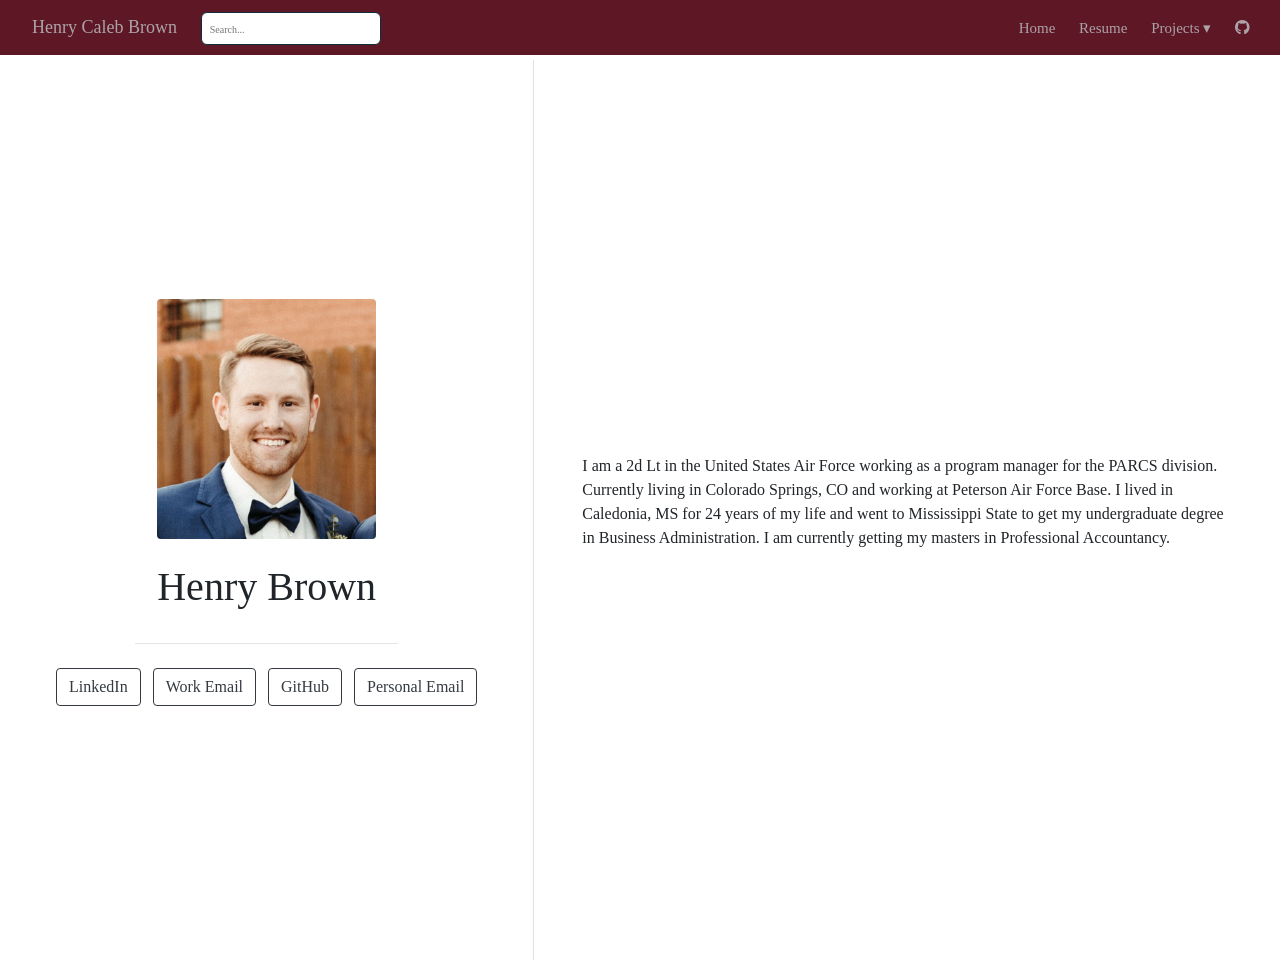
<file: docs/index.html>
<!doctype html>
<html lang="en">
  <head>
    <!-- Required meta tags -->
    <meta charset="utf-8">
    <meta name="viewport" content="width=device-width, initial-scale=1, shrink-to-fit=no">

    <!-- Bootstrap CSS -->
    <link rel="stylesheet" href="https://stackpath.bootstrapcdn.com/bootstrap/4.5.0/css/bootstrap.min.css">

    <link href="https://fonts.googleapis.com/css2?family=Roboto+Slab&display=swap" rel="stylesheet">
    <style type="text/css">body {font-family: 'Roboto Slab', serif;}</style>

    <title>Henry Brown</title>

    
          <!--radix_placeholder_navigation_in_header-->
          <meta name="distill:offset" content=""/>

          <script type="application/javascript">

            window.headroom_prevent_pin = false;

            window.document.addEventListener("DOMContentLoaded", function (event) {

              // initialize headroom for banner
              var header = $('header').get(0);
              var headerHeight = header.offsetHeight;
              var headroom = new Headroom(header, {
                tolerance: 5,
                onPin : function() {
                  if (window.headroom_prevent_pin) {
                    window.headroom_prevent_pin = false;
                    headroom.unpin();
                  }
                }
              });
              headroom.init();
              if(window.location.hash)
                headroom.unpin();
              $(header).addClass('headroom--transition');

              // offset scroll location for banner on hash change
              // (see: https://github.com/WickyNilliams/headroom.js/issues/38)
              window.addEventListener("hashchange", function(event) {
                window.scrollTo(0, window.pageYOffset - (headerHeight + 25));
              });

              // responsive menu
              $('.distill-site-header').each(function(i, val) {
                var topnav = $(this);
                var toggle = topnav.find('.nav-toggle');
                toggle.on('click', function() {
                  topnav.toggleClass('responsive');
                });
              });

              // nav dropdowns
              $('.nav-dropbtn').click(function(e) {
                $(this).next('.nav-dropdown-content').toggleClass('nav-dropdown-active');
                $(this).parent().siblings('.nav-dropdown')
                   .children('.nav-dropdown-content').removeClass('nav-dropdown-active');
              });
              $("body").click(function(e){
                $('.nav-dropdown-content').removeClass('nav-dropdown-active');
              });
              $(".nav-dropdown").click(function(e){
                e.stopPropagation();
              });
            });
          </script>

          <style type="text/css">

          /* Theme (user-documented overrideables for nav appearance) */

          .distill-site-nav {
            color: rgba(255, 255, 255, 0.8);
            background-color: #0F2E3D;
            font-size: 15px;
            font-weight: 300;
          }

          .distill-site-nav a {
            color: inherit;
            text-decoration: none;
          }

          .distill-site-nav a:hover {
            color: white;
          }

          @media print {
            .distill-site-nav {
              display: none;
            }
          }

          .distill-site-header {

          }

          .distill-site-footer {

          }


          /* Site Header */

          .distill-site-header {
            width: 100%;
            box-sizing: border-box;
            z-index: 3;
          }

          .distill-site-header .nav-left {
            display: inline-block;
            margin-left: 8px;
          }

          @media screen and (max-width: 768px) {
            .distill-site-header .nav-left {
              margin-left: 0;
            }
          }


          .distill-site-header .nav-right {
            float: right;
            margin-right: 8px;
          }

          .distill-site-header a,
          .distill-site-header .title {
            display: inline-block;
            text-align: center;
            padding: 14px 10px 14px 10px;
          }

          .distill-site-header .title {
            font-size: 18px;
            min-width: 150px;
          }

          .distill-site-header .logo {
            padding: 0;
          }

          .distill-site-header .logo img {
            display: none;
            max-height: 20px;
            width: auto;
            margin-bottom: -4px;
          }

          .distill-site-header .nav-image img {
            max-height: 18px;
            width: auto;
            display: inline-block;
            margin-bottom: -3px;
          }



          @media screen and (min-width: 1000px) {
            .distill-site-header .logo img {
              display: inline-block;
            }
            .distill-site-header .nav-left {
              margin-left: 20px;
            }
            .distill-site-header .nav-right {
              margin-right: 20px;
            }
            .distill-site-header .title {
              padding-left: 12px;
            }
          }


          .distill-site-header .nav-toggle {
            display: none;
          }

          .nav-dropdown {
            display: inline-block;
            position: relative;
          }

          .nav-dropdown .nav-dropbtn {
            border: none;
            outline: none;
            color: rgba(255, 255, 255, 0.8);
            padding: 16px 10px;
            background-color: transparent;
            font-family: inherit;
            font-size: inherit;
            font-weight: inherit;
            margin: 0;
            margin-top: 1px;
            z-index: 2;
          }

          .nav-dropdown-content {
            display: none;
            position: absolute;
            background-color: white;
            min-width: 200px;
            border: 1px solid rgba(0,0,0,0.15);
            border-radius: 4px;
            box-shadow: 0px 8px 16px 0px rgba(0,0,0,0.1);
            z-index: 1;
            margin-top: 2px;
            white-space: nowrap;
            padding-top: 4px;
            padding-bottom: 4px;
          }

          .nav-dropdown-content hr {
            margin-top: 4px;
            margin-bottom: 4px;
            border: none;
            border-bottom: 1px solid rgba(0, 0, 0, 0.1);
          }

          .nav-dropdown-active {
            display: block;
          }

          .nav-dropdown-content a, .nav-dropdown-content .nav-dropdown-header {
            color: black;
            padding: 6px 24px;
            text-decoration: none;
            display: block;
            text-align: left;
          }

          .nav-dropdown-content .nav-dropdown-header {
            display: block;
            padding: 5px 24px;
            padding-bottom: 0;
            text-transform: uppercase;
            font-size: 14px;
            color: #999999;
            white-space: nowrap;
          }

          .nav-dropdown:hover .nav-dropbtn {
            color: white;
          }

          .nav-dropdown-content a:hover {
            background-color: #ddd;
            color: black;
          }

          .nav-right .nav-dropdown-content {
            margin-left: -45%;
            right: 0;
          }

          @media screen and (max-width: 768px) {
            .distill-site-header a, .distill-site-header .nav-dropdown  {display: none;}
            .distill-site-header a.nav-toggle {
              float: right;
              display: block;
            }
            .distill-site-header .title {
              margin-left: 0;
            }
            .distill-site-header .nav-right {
              margin-right: 0;
            }
            .distill-site-header {
              overflow: hidden;
            }
            .nav-right .nav-dropdown-content {
              margin-left: 0;
            }
          }


          @media screen and (max-width: 768px) {
            .distill-site-header.responsive {position: relative; min-height: 500px; }
            .distill-site-header.responsive a.nav-toggle {
              position: absolute;
              right: 0;
              top: 0;
            }
            .distill-site-header.responsive a,
            .distill-site-header.responsive .nav-dropdown {
              display: block;
              text-align: left;
            }
            .distill-site-header.responsive .nav-left,
            .distill-site-header.responsive .nav-right {
              width: 100%;
            }
            .distill-site-header.responsive .nav-dropdown {float: none;}
            .distill-site-header.responsive .nav-dropdown-content {position: relative;}
            .distill-site-header.responsive .nav-dropdown .nav-dropbtn {
              display: block;
              width: 100%;
              text-align: left;
            }
          }

          /* Site Footer */

          .distill-site-footer {
            width: 100%;
            overflow: hidden;
            box-sizing: border-box;
            z-index: 3;
            margin-top: 30px;
            padding-top: 30px;
            padding-bottom: 30px;
            text-align: center;
          }

          /* Headroom */

          d-title {
            padding-top: 6rem;
          }

          @media print {
            d-title {
              padding-top: 4rem;
            }
          }

          .headroom {
            z-index: 1000;
            position: fixed;
            top: 0;
            left: 0;
            right: 0;
          }

          .headroom--transition {
            transition: all .4s ease-in-out;
          }

          .headroom--unpinned {
            top: -100px;
          }

          .headroom--pinned {
            top: 0;
          }

          /* adjust viewport for navbar height */
          /* helps vertically center bootstrap (non-distill) content */
          .min-vh-100 {
            min-height: calc(100vh - 100px) !important;
          }

          </style>

          <script src="site_libs/jquery-3.6.0/jquery-3.6.0.min.js"></script>
          <link href="site_libs/font-awesome-5.1.0/css/all.css" rel="stylesheet"/>
          <link href="site_libs/font-awesome-5.1.0/css/v4-shims.css" rel="stylesheet"/>
          <script src="site_libs/headroom-0.9.4/headroom.min.js"></script>
          <script src="site_libs/autocomplete-0.37.1/autocomplete.min.js"></script>
          <script src="site_libs/fuse-6.4.1/fuse.min.js"></script>

          <script type="application/javascript">

          function getMeta(metaName) {
            var metas = document.getElementsByTagName('meta');
            for (let i = 0; i < metas.length; i++) {
              if (metas[i].getAttribute('name') === metaName) {
                return metas[i].getAttribute('content');
              }
            }
            return '';
          }

          function offsetURL(url) {
            var offset = getMeta('distill:offset');
            return offset ? offset + '/' + url : url;
          }

          function createFuseIndex() {

            // create fuse index
            var options = {
              keys: [
                { name: 'title', weight: 20 },
                { name: 'categories', weight: 15 },
                { name: 'description', weight: 10 },
                { name: 'contents', weight: 5 },
              ],
              ignoreLocation: true,
              threshold: 0
            };
            var fuse = new window.Fuse([], options);

            // fetch the main search.json
            return fetch(offsetURL('search.json'))
              .then(function(response) {
                if (response.status == 200) {
                  return response.json().then(function(json) {
                    // index main articles
                    json.articles.forEach(function(article) {
                      fuse.add(article);
                    });
                    // download collections and index their articles
                    return Promise.all(json.collections.map(function(collection) {
                      return fetch(offsetURL(collection)).then(function(response) {
                        if (response.status === 200) {
                          return response.json().then(function(articles) {
                            articles.forEach(function(article) {
                              fuse.add(article);
                            });
                          })
                        } else {
                          return Promise.reject(
                            new Error('Unexpected status from search index request: ' +
                                      response.status)
                          );
                        }
                      });
                    })).then(function() {
                      return fuse;
                    });
                  });

                } else {
                  return Promise.reject(
                    new Error('Unexpected status from search index request: ' +
                                response.status)
                  );
                }
              });
          }

          window.document.addEventListener("DOMContentLoaded", function (event) {

            // get search element (bail if we don't have one)
            var searchEl = window.document.getElementById('distill-search');
            if (!searchEl)
              return;

            createFuseIndex()
              .then(function(fuse) {

                // make search box visible
                searchEl.classList.remove('hidden');

                // initialize autocomplete
                var options = {
                  autoselect: true,
                  hint: false,
                  minLength: 2,
                };
                window.autocomplete(searchEl, options, [{
                  source: function(query, callback) {
                    const searchOptions = {
                      isCaseSensitive: false,
                      shouldSort: true,
                      minMatchCharLength: 2,
                      limit: 10,
                    };
                    var results = fuse.search(query, searchOptions);
                    callback(results
                      .map(function(result) { return result.item; })
                    );
                  },
                  templates: {
                    suggestion: function(suggestion) {
                      var img = suggestion.preview && Object.keys(suggestion.preview).length > 0
                        ? `<img src="${offsetURL(suggestion.preview)}"</img>`
                        : '';
                      var html = `
                        <div class="search-item">
                          <h3>${suggestion.title}</h3>
                          <div class="search-item-description">
                            ${suggestion.description || ''}
                          </div>
                          <div class="search-item-preview">
                            ${img}
                          </div>
                        </div>
                      `;
                      return html;
                    }
                  }
                }]).on('autocomplete:selected', function(event, suggestion) {
                  window.location.href = offsetURL(suggestion.path);
                });
                // remove inline display style on autocompleter (we want to
                // manage responsive display via css)
                $('.algolia-autocomplete').css("display", "");
              })
              .catch(function(error) {
                console.log(error);
              });

          });

          </script>

          <style type="text/css">

          .nav-search {
            font-size: x-small;
          }

          /* Algolioa Autocomplete */

          .algolia-autocomplete {
            display: inline-block;
            margin-left: 10px;
            vertical-align: sub;
            background-color: white;
            color: black;
            padding: 6px;
            padding-top: 8px;
            padding-bottom: 0;
            border-radius: 6px;
            border: 1px #0F2E3D solid;
            width: 180px;
          }


          @media screen and (max-width: 768px) {
            .distill-site-nav .algolia-autocomplete {
              display: none;
              visibility: hidden;
            }
            .distill-site-nav.responsive .algolia-autocomplete {
              display: inline-block;
              visibility: visible;
            }
            .distill-site-nav.responsive .algolia-autocomplete .aa-dropdown-menu {
              margin-left: 0;
              width: 400px;
              max-height: 400px;
            }
          }

          .algolia-autocomplete .aa-input, .algolia-autocomplete .aa-hint {
            width: 90%;
            outline: none;
            border: none;
          }

          .algolia-autocomplete .aa-hint {
            color: #999;
          }
          .algolia-autocomplete .aa-dropdown-menu {
            width: 550px;
            max-height: 70vh;
            overflow-x: visible;
            overflow-y: scroll;
            padding: 5px;
            margin-top: 3px;
            margin-left: -150px;
            background-color: #fff;
            border-radius: 5px;
            border: 1px solid #999;
            border-top: none;
          }

          .algolia-autocomplete .aa-dropdown-menu .aa-suggestion {
            cursor: pointer;
            padding: 5px 4px;
            border-bottom: 1px solid #eee;
          }

          .algolia-autocomplete .aa-dropdown-menu .aa-suggestion:last-of-type {
            border-bottom: none;
            margin-bottom: 2px;
          }

          .algolia-autocomplete .aa-dropdown-menu .aa-suggestion .search-item {
            overflow: hidden;
            font-size: 0.8em;
            line-height: 1.4em;
          }

          .algolia-autocomplete .aa-dropdown-menu .aa-suggestion .search-item h3 {
            font-size: 1rem;
            margin-block-start: 0;
            margin-block-end: 5px;
          }

          .algolia-autocomplete .aa-dropdown-menu .aa-suggestion .search-item-description {
            display: inline-block;
            overflow: hidden;
            height: 2.8em;
            width: 80%;
            margin-right: 4%;
          }

          .algolia-autocomplete .aa-dropdown-menu .aa-suggestion .search-item-preview {
            display: inline-block;
            width: 15%;
          }

          .algolia-autocomplete .aa-dropdown-menu .aa-suggestion .search-item-preview img {
            height: 3em;
            width: auto;
            display: none;
          }

          .algolia-autocomplete .aa-dropdown-menu .aa-suggestion .search-item-preview img[src] {
            display: initial;
          }

          .algolia-autocomplete .aa-dropdown-menu .aa-suggestion.aa-cursor {
            background-color: #eee;
          }
          .algolia-autocomplete .aa-dropdown-menu .aa-suggestion em {
            font-weight: bold;
            font-style: normal;
          }

          </style>


          <!--/radix_placeholder_navigation_in_header-->
          <!--radix_placeholder_site_in_header-->
          <!--/radix_placeholder_site_in_header-->
          
          <style type="text/css">
          body {
            padding-top: 60px;
          }
          </style>
          <style type="text/css">
          /* base variables */

          /* Edit the CSS properties in this file to create a custom
             Distill theme. Only edit values in the right column
             for each row; values shown are the CSS defaults.
             To return any property to the default,
             you may set its value to: unset
             All rows must end with a semi-colon.                      */

          /* Optional: embed custom fonts here with `@import`          */
          /* This must remain at the top of this file.                 */



          html {
            /*-- Main font sizes --*/
            --title-size:      50px;
            --body-size:       1.06rem;
            --code-size:       14px;
            --aside-size:      12px;
            --fig-cap-size:    13px;
            /*-- Main font colors --*/
            --title-color:     #000000;
            --header-color:    rgba(0, 0, 0, 0.8);
            --body-color:      rgba(0, 0, 0, 0.8);
            --aside-color:     rgba(0, 0, 0, 0.6);
            --fig-cap-color:   rgba(0, 0, 0, 0.6);
            /*-- Specify custom fonts ~~~ must be imported above   --*/
            --heading-font:    sans-serif;
            --mono-font:       monospace;
            --body-font:       sans-serif;
            --navbar-font:     sans-serif;  /* websites + blogs only */
          }

          /*-- ARTICLE METADATA --*/
          d-byline {
            --heading-size:    0.6rem;
            --heading-color:   rgba(0, 0, 0, 0.5);
            --body-size:       0.8rem;
            --body-color:      rgba(0, 0, 0, 0.8);
          }

          /*-- ARTICLE TABLE OF CONTENTS --*/
          .d-contents {
            --heading-size:    18px;
            --contents-size:   13px;
          }

          /*-- ARTICLE APPENDIX --*/
          d-appendix {
            --heading-size:    15px;
            --heading-color:   rgba(0, 0, 0, 0.65);
            --text-size:       0.8em;
            --text-color:      rgba(0, 0, 0, 0.5);
          }

          /*-- WEBSITE HEADER + FOOTER --*/
          /* These properties only apply to Distill sites and blogs  */

          .distill-site-header {
            --title-size:       18px;
            --text-color:       rgba(255, 255, 255, 0.8);
            --text-size:        15px;
            --hover-color:      white;
            --bkgd-color:       #0F2E3D;
          }

          .distill-site-footer {
            --text-color:       rgba(255, 255, 255, 0.8);
            --text-size:        15px;
            --hover-color:      white;
            --bkgd-color:       #0F2E3D;
          }

          /*-- Additional custom styles --*/
          /* Add any additional CSS rules below                      */
          </style>
          <style type="text/css">/* Optional: embed custom fonts here with `@import`          */
          /* This must remain at the top of this file.                 */
          /* @import url('https://fonts.googleapis.com/css2?family=Amiri');   /* 
          /* @import url('https://fonts.googleapis.com/css2?family=Bitter');  /* 
          /* @import url('https://fonts.googleapis.com/css2?family=DM+Mono'); /* 

          /* base variables */

          /* Edit the CSS properties in this file to create a custom
             Distill theme. Only edit values in the right column
             for each row; values shown are the CSS defaults.
             To return any property to the default,
             you may set its value to: unset
             All rows must end with a semi-colon.                      */

          /* Optional: embed custom fonts here with `@import`          */
          /* This must remain at the top of this file.                 */



          html {
            /*-- Main font sizes --*/
            --title-size:      50px;
            --body-size:       1.02rem;
            --code-size:       14px;
            --aside-size:      12px;
            --fig-cap-size:    13px;
            /*-- Main font colors --*/
            --title-color:     #777777;
            --header-color:    rgba(93, 23, 37, 0.8);
            --body-color:      rgba(0, 0, 0, 0.8);
            --aside-color:     rgba(0, 0, 0, 0.8);
            --fig-cap-color:   rgba(189, 214, 230, 0.6);
            /*-- Specify custom fonts ~~~ must be imported above   --*/
            --heading-font:    serif;
            --mono-font:       monospace;
            --body-font:       serif;
            --navbar-font:     serif;
          }

          /*-- ARTICLE METADATA --*/

          d-byline {
            --heading-size:    0.6rem;
            --heading-color:   rgba(93, 23, 37, 0.5);
            --body-size:       0.8rem;
            --body-color:      rgba(193, 198, 200, 0.8);
          }

          /*-- ARTICLE TABLE OF CONTENTS --*/
          .d-contents {
            --heading-size:    18px;
            --contents-size:   13px;
          }

          /*-- ARTICLE APPENDIX --*/

          d-appendix {
            --heading-size:    15px;
            --heading-color:   rgba(93, 23, 37, 0.65);
            --text-size:       0.8em;
            --text-color:      rgba(193, 198, 200, 0.5);
          }

          /*-- WEBSITE HEADER + FOOTER --*/
          /* These properties only apply to Distill sites and blogs  */

          .distill-site-header {
            --title-size:       18px;
            --text-color:       rgba(193, 198, 200, 0.8);
            --text-size:        15px;
            --hover-color:      #777777;
            --bkgd-color:       #5D1725;
          }

          .distill-site-footer {
            --text-color:       rgba(193, 198, 200, 0.8);
            --text-size:        15px;
            --hover-color:      #777777;
            --bkgd-color:       #5D1725;
          }

          /*-- Additional custom styles --*/
          /* Add any additional CSS rules below                      */</style>
          <style type="text/css">
          /* base style */

          /* FONT FAMILIES */

          :root {
            --heading-default: -apple-system, BlinkMacSystemFont, "Segoe UI", Roboto, Oxygen, Ubuntu, Cantarell, "Fira Sans", "Droid Sans", "Helvetica Neue", Arial, sans-serif;
            --mono-default: Consolas, Monaco, 'Andale Mono', 'Ubuntu Mono', monospace;
            --body-default: -apple-system, BlinkMacSystemFont, "Segoe UI", Roboto, Oxygen, Ubuntu, Cantarell, "Fira Sans", "Droid Sans", "Helvetica Neue", Arial, sans-serif;
          }

          body,
          .posts-list .post-preview p,
          .posts-list .description p {
            font-family: var(--body-font), var(--body-default);
          }

          h1, h2, h3, h4, h5, h6,
          .posts-list .post-preview h2,
          .posts-list .description h2 {
            font-family: var(--heading-font), var(--heading-default);
          }

          d-article div.sourceCode code,
          d-article pre code {
            font-family: var(--mono-font), var(--mono-default);
          }


          /*-- TITLE --*/
          d-title h1,
          .posts-list > h1 {
            color: var(--title-color, black);
          }

          d-title h1 {
            font-size: var(--title-size, 50px);
          }

          /*-- HEADERS --*/
          d-article h1,
          d-article h2,
          d-article h3,
          d-article h4,
          d-article h5,
          d-article h6 {
            color: var(--header-color, rgba(0, 0, 0, 0.8));
          }

          /*-- BODY --*/
          d-article > p,  /* only text inside of <p> tags */
          d-article > ul, /* lists */
          d-article > ol {
            color: var(--body-color, rgba(0, 0, 0, 0.8));
            font-size: var(--body-size, 1.06rem);
          }


          /*-- CODE --*/
          d-article div.sourceCode code,
          d-article pre code {
            font-size: var(--code-size, 14px);
          }

          /*-- ASIDE --*/
          d-article aside {
            font-size: var(--aside-size, 12px);
            color: var(--aside-color, rgba(0, 0, 0, 0.6));
          }

          /*-- FIGURE CAPTIONS --*/
          figure .caption,
          figure figcaption,
          .figure .caption {
            font-size: var(--fig-cap-size, 13px);
            color: var(--fig-cap-color, rgba(0, 0, 0, 0.6));
          }

          /*-- METADATA --*/
          d-byline h3 {
            font-size: var(--heading-size, 0.6rem);
            color: var(--heading-color, rgba(0, 0, 0, 0.5));
          }

          d-byline {
            font-size: var(--body-size, 0.8rem);
            color: var(--body-color, rgba(0, 0, 0, 0.8));
          }

          d-byline a,
          d-article d-byline a {
            color: var(--body-color, rgba(0, 0, 0, 0.8));
          }

          /*-- TABLE OF CONTENTS --*/
          .d-contents nav h3 {
            font-size: var(--heading-size, 18px);
          }

          .d-contents nav a {
            font-size: var(--contents-size, 13px);
          }

          /*-- APPENDIX --*/
          d-appendix h3 {
            font-size: var(--heading-size, 15px);
            color: var(--heading-color, rgba(0, 0, 0, 0.65));
          }

          d-appendix {
            font-size: var(--text-size, 0.8em);
            color: var(--text-color, rgba(0, 0, 0, 0.5));
          }

          d-appendix d-footnote-list a.footnote-backlink {
            color: var(--text-color, rgba(0, 0, 0, 0.5));
          }

          /*-- WEBSITE HEADER + FOOTER --*/
          .distill-site-header .title {
            font-size: var(--title-size, 18px);
            font-family: var(--navbar-font), var(--heading-default);
          }

          .distill-site-header a,
          .nav-dropdown .nav-dropbtn {
            font-family: var(--navbar-font), var(--heading-default);
          }

          .nav-dropdown .nav-dropbtn {
            color: var(--text-color, rgba(255, 255, 255, 0.8));
            font-size: var(--text-size, 15px);
          }

          .distill-site-header a:hover,
          .nav-dropdown:hover .nav-dropbtn {
            color: var(--hover-color, white);
          }

          .distill-site-header {
            font-size: var(--text-size, 15px);
            color: var(--text-color, rgba(255, 255, 255, 0.8));
            background-color: var(--bkgd-color, #0F2E3D);
          }

          .distill-site-footer {
            font-size: var(--text-size, 15px);
            color: var(--text-color, rgba(255, 255, 255, 0.8));
            background-color: var(--bkgd-color, #0F2E3D);
          }

          .distill-site-footer a:hover {
            color: var(--hover-color, white);
          }</style>
          <script src="C:\Users\brown\OneDrive\Documents\R\win-library\4.1\rmarkdown\rmd\h\pandoc\header-attrs.js"></script>
    
    
  </head>
  <body>

          <!--radix_placeholder_navigation_before_body-->
          <header class="header header--fixed" role="banner">
          <nav class="distill-site-nav distill-site-header">
          <div class="nav-left">
          <a href="index.html" class="title">Henry Caleb Brown</a>
          <input id="distill-search" class="nav-search hidden" type="text" placeholder="Search..."/>
          </div>
          <div class="nav-right">
          <a href="index.html">Home</a>
          <a href="CV.html">Resume</a>
          <div class="nav-dropdown">
          <button class="nav-dropbtn">
          Projects
           
          <span class="down-arrow">&#x25BE;</span>
          </button>
          <div class="nav-dropdown-content">
          <a href="R-Squared.html">R-Squared</a>
          <a href="ML.html">ML</a>
          <a href="Final.html">Final Project</a>
          </div>
          </div>
          <a href="https://github.com/calebbrown12/mywebsite" aria-label="Link to source">
          <i class="fab fa-github" aria-hidden="true"></i>
          </a>
          <a href="javascript:void(0);" class="nav-toggle">&#9776;</a>
          </div>
          </nav>
          </header>
          <!--/radix_placeholder_navigation_before_body-->
          <!--radix_placeholder_site_before_body-->
          <!--/radix_placeholder_site_before_body-->
    
    <div class="container-fluid d-none d-lg-block d-xl-block">
      <div class="d-flex row flex-row vh-100">
        <div class="d-flex flex-column col-5 align-items-center text-center align-self-center">
          <div class="mx-auto text-center">
            <div class="p-3">
              <img src=HCB.jpg style="height:15rem" class="rounded">
            </div>
            <div class="p-2">
              <h1>Henry Brown</h1>
            </div>
            <hr style="width:60%;"/>
            <div class="p-2">
              <div id="icon-list">
                <ul class="list-inline">
                                    <li class="list-inline-item">
                    <a href=https://www.linkedin.com/in/henry-caleb-brown-43812b186>
                      <button type="button" class="btn btn-outline-dark mb-2">
                        LinkedIn
                      </button>
                    </a>
                  </li>
                                    <li class="list-inline-item">
                    <a href=mailto:henry.brown.15@us.af.mil>
                      <button type="button" class="btn btn-outline-dark mb-2">
                        Work Email
                      </button>
                    </a>
                  </li>
                                    <li class="list-inline-item">
                    <a href=https://github.com/calebbrown12>
                      <button type="button" class="btn btn-outline-dark mb-2">
                        GitHub
                      </button>
                    </a>
                  </li>
                                    <li class="list-inline-item">
                    <a href=mailto:brown.caleb1717@gmail.com>
                      <button type="button" class="btn btn-outline-dark mb-2">
                        Personal Email
                      </button>
                    </a>
                  </li>
                                  </ul>
              </div>
            </div>
          </div>
        </div>
        <div class="d-flex flex-column vh-100 border-left"></div>
        <div class="d-flex flex-column col px-5 align-items-center align-self-center mh-100" style="overflow-y: scroll;">
          <div class="my-5" id="content">
            <p>I am a 2d Lt in the United States Air Force working as a program manager for the PARCS division. Currently living in Colorado Springs, CO and working at Peterson Air Force Base. I lived in Caledonia, MS for 24 years of my life and went to Mississippi State to get my undergraduate degree in Business Administration. I am currently getting my masters in Professional Accountancy.</p>
          </div>
        </div>
      </div>
    </div>

    <div class="container-flex min-vh-100 d-block d-lg-none d-xl-none">
      <div class="d-flex flex-row justify-content-center">
        <div class="d-flex flex-col">
          <div class="mx-auto">
            <div class="p-3 mt-3 text-center">
              <img src=HCB.jpg style="height:15rem" class="rounded">
            </div>
            <div class="p-2 text-center">
              <h1>Henry Brown</h1>
            </div>
            <hr style="width:60%;"/>

            <div class="row justify-content-center align-items-center">
              <div class="col-8 p-1 text-center">
                <div class="list-group">
                                    <a href=https://www.linkedin.com/in/henry-caleb-brown-43812b186>
                    <button type="button" class="list-group-item list-group-item-action my-1 rounded">
                      LinkedIn
                    </button>
                  </a>
                                    <a href=mailto:henry.brown.15@us.af.mil>
                    <button type="button" class="list-group-item list-group-item-action my-1 rounded">
                      Work Email
                    </button>
                  </a>
                                    <a href=https://github.com/calebbrown12>
                    <button type="button" class="list-group-item list-group-item-action my-1 rounded">
                      GitHub
                    </button>
                  </a>
                                    <a href=mailto:brown.caleb1717@gmail.com>
                    <button type="button" class="list-group-item list-group-item-action my-1 rounded">
                      Personal Email
                    </button>
                  </a>
                                  </div>
              </div>
            </div>
            <div class="p pt-4 px-5">
              <p>I am a 2d Lt in the United States Air Force working as a program manager for the PARCS division. Currently living in Colorado Springs, CO and working at Peterson Air Force Base. I lived in Caledonia, MS for 24 years of my life and went to Mississippi State to get my undergraduate degree in Business Administration. I am currently getting my masters in Professional Accountancy.</p>
            </div>
        </div>
      </div>
    </div>

    <!-- Optional JavaScript -->
    <!-- jQuery first, then Popper.js, then Bootstrap JS -->
    <script src="https://code.jquery.com/jquery-3.5.1.slim.min.js" integrity="sha384-DfXdz2htPH0lsSSs5nCTpuj/zy4C+OGpamoFVy38MVBnE+IbbVYUew+OrCXaRkfj" crossorigin="anonymous"></script>
    <script src="https://cdn.jsdelivr.net/npm/popper.js@1.16.0/dist/umd/popper.min.js" integrity="sha384-Q6E9RHvbIyZFJoft+2mJbHaEWldlvI9IOYy5n3zV9zzTtmI3UksdQRVvoxMfooAo" crossorigin="anonymous"></script>
    <script src="https://stackpath.bootstrapcdn.com/bootstrap/4.5.0/js/bootstrap.min.js" integrity="sha384-OgVRvuATP1z7JjHLkuOU7Xw704+h835Lr+6QL9UvYjZE3Ipu6Tp75j7Bh/kR0JKI" crossorigin="anonymous"></script>

      <!--radix_placeholder_site_after_body-->
      <!--/radix_placeholder_site_after_body-->
      <!--radix_placeholder_navigation_after_body-->
      <!--/radix_placeholder_navigation_after_body-->
  
  </body>
</html>
</file>
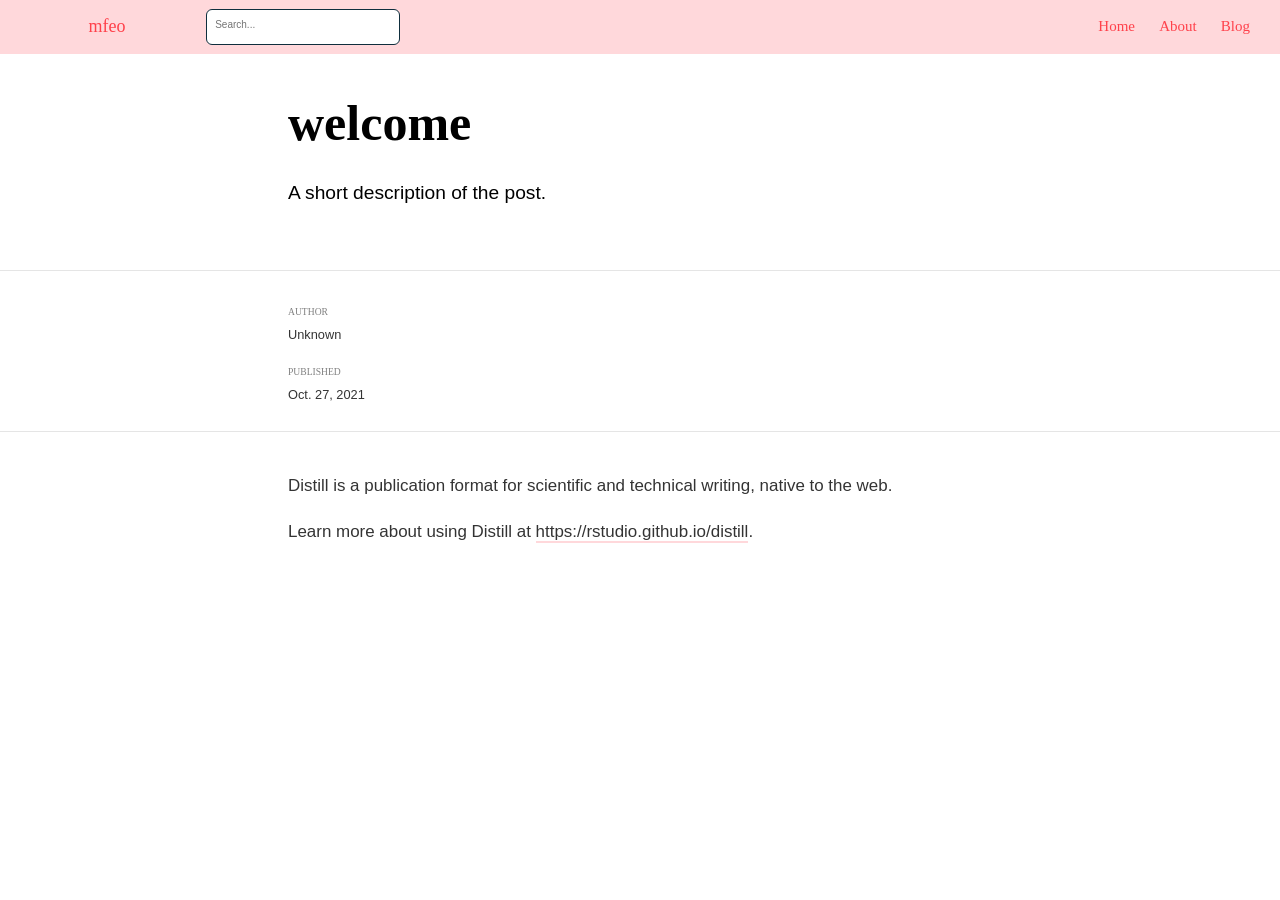
<file: docs/posts/2021-10-27-welcome/index.html>
<!DOCTYPE html>

<html xmlns="http://www.w3.org/1999/xhtml" lang="" xml:lang="">

<head>
  <meta charset="utf-8"/>
  <meta name="viewport" content="width=device-width, initial-scale=1"/>
  <meta http-equiv="X-UA-Compatible" content="IE=Edge,chrome=1"/>
  <meta name="generator" content="distill" />

  <style type="text/css">
  /* Hide doc at startup (prevent jankiness while JS renders/transforms) */
  body {
    visibility: hidden;
  }
  </style>

 <!--radix_placeholder_import_source-->
 <!--/radix_placeholder_import_source-->

<style type="text/css">code{white-space: pre;}</style>
<style type="text/css" data-origin="pandoc">
pre > code.sourceCode { white-space: pre; position: relative; }
pre > code.sourceCode > span { display: inline-block; line-height: 1.25; }
pre > code.sourceCode > span:empty { height: 1.2em; }
.sourceCode { overflow: visible; }
code.sourceCode > span { color: inherit; text-decoration: inherit; }
div.sourceCode { margin: 1em 0; }
pre.sourceCode { margin: 0; }
@media screen {
div.sourceCode { overflow: auto; }
}
@media print {
pre > code.sourceCode { white-space: pre-wrap; }
pre > code.sourceCode > span { text-indent: -5em; padding-left: 5em; }
}
pre.numberSource code
  { counter-reset: source-line 0; }
pre.numberSource code > span
  { position: relative; left: -4em; counter-increment: source-line; }
pre.numberSource code > span > a:first-child::before
  { content: counter(source-line);
    position: relative; left: -1em; text-align: right; vertical-align: baseline;
    border: none; display: inline-block;
    -webkit-touch-callout: none; -webkit-user-select: none;
    -khtml-user-select: none; -moz-user-select: none;
    -ms-user-select: none; user-select: none;
    padding: 0 4px; width: 4em;
    color: #aaaaaa;
  }
pre.numberSource { margin-left: 3em; border-left: 1px solid #aaaaaa;  padding-left: 4px; }
div.sourceCode
  {   }
@media screen {
pre > code.sourceCode > span > a:first-child::before { text-decoration: underline; }
}
code span.al { color: #ad0000; } /* Alert */
code span.an { color: #5e5e5e; } /* Annotation */
code span.at { } /* Attribute */
code span.bn { color: #ad0000; } /* BaseN */
code span.bu { } /* BuiltIn */
code span.cf { color: #007ba5; } /* ControlFlow */
code span.ch { color: #20794d; } /* Char */
code span.cn { color: #8f5902; } /* Constant */
code span.co { color: #5e5e5e; } /* Comment */
code span.cv { color: #5e5e5e; font-style: italic; } /* CommentVar */
code span.do { color: #5e5e5e; font-style: italic; } /* Documentation */
code span.dt { color: #ad0000; } /* DataType */
code span.dv { color: #ad0000; } /* DecVal */
code span.er { color: #ad0000; } /* Error */
code span.ex { } /* Extension */
code span.fl { color: #ad0000; } /* Float */
code span.fu { color: #4758ab; } /* Function */
code span.im { } /* Import */
code span.in { color: #5e5e5e; } /* Information */
code span.kw { color: #007ba5; } /* Keyword */
code span.op { color: #5e5e5e; } /* Operator */
code span.ot { color: #007ba5; } /* Other */
code span.pp { color: #ad0000; } /* Preprocessor */
code span.sc { color: #5e5e5e; } /* SpecialChar */
code span.ss { color: #20794d; } /* SpecialString */
code span.st { color: #20794d; } /* String */
code span.va { color: #111111; } /* Variable */
code span.vs { color: #20794d; } /* VerbatimString */
code span.wa { color: #5e5e5e; font-style: italic; } /* Warning */
</style>


  <!--radix_placeholder_meta_tags-->
<title>mfeo: welcome</title>

<meta property="description" itemprop="description" content="A short description of the post."/>


<!--  https://schema.org/Article -->
<meta property="article:published" itemprop="datePublished" content="2021-10-27"/>
<meta property="article:created" itemprop="dateCreated" content="2021-10-27"/>
<meta name="article:author" content="Unknown"/>

<!--  https://developers.facebook.com/docs/sharing/webmasters#markup -->
<meta property="og:title" content="mfeo: welcome"/>
<meta property="og:type" content="article"/>
<meta property="og:description" content="A short description of the post."/>
<meta property="og:locale" content="en_US"/>
<meta property="og:site_name" content="mfeo"/>

<!--  https://dev.twitter.com/cards/types/summary -->
<meta property="twitter:card" content="summary"/>
<meta property="twitter:title" content="mfeo: welcome"/>
<meta property="twitter:description" content="A short description of the post."/>

<!--/radix_placeholder_meta_tags-->
  <!--radix_placeholder_rmarkdown_metadata-->

<script type="text/json" id="radix-rmarkdown-metadata">
{"type":"list","attributes":{"names":{"type":"character","attributes":{},"value":["title","description","author","date","output"]}},"value":[{"type":"character","attributes":{},"value":["welcome"]},{"type":"character","attributes":{},"value":["A short description of the post."]},{"type":"list","attributes":{},"value":[{"type":"list","attributes":{"names":{"type":"character","attributes":{},"value":["name","url"]}},"value":[{"type":"character","attributes":{},"value":["Unknown"]},{"type":"list","attributes":{"names":{"type":"character","attributes":{},"value":[]}},"value":[]}]}]},{"type":"character","attributes":{},"value":["2021-10-27"]},{"type":"list","attributes":{"names":{"type":"character","attributes":{},"value":["distill::distill_article"]}},"value":[{"type":"list","attributes":{"names":{"type":"character","attributes":{},"value":["self_contained"]}},"value":[{"type":"logical","attributes":{},"value":[false]}]}]}]}
</script>
<!--/radix_placeholder_rmarkdown_metadata-->
  
  <script type="text/json" id="radix-resource-manifest">
  {"type":"NULL"}
  </script>
  <!--radix_placeholder_navigation_in_header-->
<meta name="distill:offset" content="../.."/>

<script type="application/javascript">

  window.headroom_prevent_pin = false;

  window.document.addEventListener("DOMContentLoaded", function (event) {

    // initialize headroom for banner
    var header = $('header').get(0);
    var headerHeight = header.offsetHeight;
    var headroom = new Headroom(header, {
      tolerance: 5,
      onPin : function() {
        if (window.headroom_prevent_pin) {
          window.headroom_prevent_pin = false;
          headroom.unpin();
        }
      }
    });
    headroom.init();
    if(window.location.hash)
      headroom.unpin();
    $(header).addClass('headroom--transition');

    // offset scroll location for banner on hash change
    // (see: https://github.com/WickyNilliams/headroom.js/issues/38)
    window.addEventListener("hashchange", function(event) {
      window.scrollTo(0, window.pageYOffset - (headerHeight + 25));
    });

    // responsive menu
    $('.distill-site-header').each(function(i, val) {
      var topnav = $(this);
      var toggle = topnav.find('.nav-toggle');
      toggle.on('click', function() {
        topnav.toggleClass('responsive');
      });
    });

    // nav dropdowns
    $('.nav-dropbtn').click(function(e) {
      $(this).next('.nav-dropdown-content').toggleClass('nav-dropdown-active');
      $(this).parent().siblings('.nav-dropdown')
         .children('.nav-dropdown-content').removeClass('nav-dropdown-active');
    });
    $("body").click(function(e){
      $('.nav-dropdown-content').removeClass('nav-dropdown-active');
    });
    $(".nav-dropdown").click(function(e){
      e.stopPropagation();
    });
  });
</script>

<style type="text/css">

/* Theme (user-documented overrideables for nav appearance) */

.distill-site-nav {
  color: rgba(255, 255, 255, 0.8);
  background-color: #0F2E3D;
  font-size: 15px;
  font-weight: 300;
}

.distill-site-nav a {
  color: inherit;
  text-decoration: none;
}

.distill-site-nav a:hover {
  color: white;
}

@media print {
  .distill-site-nav {
    display: none;
  }
}

.distill-site-header {

}

.distill-site-footer {

}


/* Site Header */

.distill-site-header {
  width: 100%;
  box-sizing: border-box;
  z-index: 3;
}

.distill-site-header .nav-left {
  display: inline-block;
  margin-left: 8px;
}

@media screen and (max-width: 768px) {
  .distill-site-header .nav-left {
    margin-left: 0;
  }
}


.distill-site-header .nav-right {
  float: right;
  margin-right: 8px;
}

.distill-site-header a,
.distill-site-header .title {
  display: inline-block;
  text-align: center;
  padding: 14px 10px 14px 10px;
}

.distill-site-header .title {
  font-size: 18px;
  min-width: 150px;
}

.distill-site-header .logo {
  padding: 0;
}

.distill-site-header .logo img {
  display: none;
  max-height: 20px;
  width: auto;
  margin-bottom: -4px;
}

.distill-site-header .nav-image img {
  max-height: 18px;
  width: auto;
  display: inline-block;
  margin-bottom: -3px;
}



@media screen and (min-width: 1000px) {
  .distill-site-header .logo img {
    display: inline-block;
  }
  .distill-site-header .nav-left {
    margin-left: 20px;
  }
  .distill-site-header .nav-right {
    margin-right: 20px;
  }
  .distill-site-header .title {
    padding-left: 12px;
  }
}


.distill-site-header .nav-toggle {
  display: none;
}

.nav-dropdown {
  display: inline-block;
  position: relative;
}

.nav-dropdown .nav-dropbtn {
  border: none;
  outline: none;
  color: rgba(255, 255, 255, 0.8);
  padding: 16px 10px;
  background-color: transparent;
  font-family: inherit;
  font-size: inherit;
  font-weight: inherit;
  margin: 0;
  margin-top: 1px;
  z-index: 2;
}

.nav-dropdown-content {
  display: none;
  position: absolute;
  background-color: white;
  min-width: 200px;
  border: 1px solid rgba(0,0,0,0.15);
  border-radius: 4px;
  box-shadow: 0px 8px 16px 0px rgba(0,0,0,0.1);
  z-index: 1;
  margin-top: 2px;
  white-space: nowrap;
  padding-top: 4px;
  padding-bottom: 4px;
}

.nav-dropdown-content hr {
  margin-top: 4px;
  margin-bottom: 4px;
  border: none;
  border-bottom: 1px solid rgba(0, 0, 0, 0.1);
}

.nav-dropdown-active {
  display: block;
}

.nav-dropdown-content a, .nav-dropdown-content .nav-dropdown-header {
  color: black;
  padding: 6px 24px;
  text-decoration: none;
  display: block;
  text-align: left;
}

.nav-dropdown-content .nav-dropdown-header {
  display: block;
  padding: 5px 24px;
  padding-bottom: 0;
  text-transform: uppercase;
  font-size: 14px;
  color: #999999;
  white-space: nowrap;
}

.nav-dropdown:hover .nav-dropbtn {
  color: white;
}

.nav-dropdown-content a:hover {
  background-color: #ddd;
  color: black;
}

.nav-right .nav-dropdown-content {
  margin-left: -45%;
  right: 0;
}

@media screen and (max-width: 768px) {
  .distill-site-header a, .distill-site-header .nav-dropdown  {display: none;}
  .distill-site-header a.nav-toggle {
    float: right;
    display: block;
  }
  .distill-site-header .title {
    margin-left: 0;
  }
  .distill-site-header .nav-right {
    margin-right: 0;
  }
  .distill-site-header {
    overflow: hidden;
  }
  .nav-right .nav-dropdown-content {
    margin-left: 0;
  }
}


@media screen and (max-width: 768px) {
  .distill-site-header.responsive {position: relative; min-height: 500px; }
  .distill-site-header.responsive a.nav-toggle {
    position: absolute;
    right: 0;
    top: 0;
  }
  .distill-site-header.responsive a,
  .distill-site-header.responsive .nav-dropdown {
    display: block;
    text-align: left;
  }
  .distill-site-header.responsive .nav-left,
  .distill-site-header.responsive .nav-right {
    width: 100%;
  }
  .distill-site-header.responsive .nav-dropdown {float: none;}
  .distill-site-header.responsive .nav-dropdown-content {position: relative;}
  .distill-site-header.responsive .nav-dropdown .nav-dropbtn {
    display: block;
    width: 100%;
    text-align: left;
  }
}

/* Site Footer */

.distill-site-footer {
  width: 100%;
  overflow: hidden;
  box-sizing: border-box;
  z-index: 3;
  margin-top: 30px;
  padding-top: 30px;
  padding-bottom: 30px;
  text-align: center;
}

/* Headroom */

d-title {
  padding-top: 6rem;
}

@media print {
  d-title {
    padding-top: 4rem;
  }
}

.headroom {
  z-index: 1000;
  position: fixed;
  top: 0;
  left: 0;
  right: 0;
}

.headroom--transition {
  transition: all .4s ease-in-out;
}

.headroom--unpinned {
  top: -100px;
}

.headroom--pinned {
  top: 0;
}

/* adjust viewport for navbar height */
/* helps vertically center bootstrap (non-distill) content */
.min-vh-100 {
  min-height: calc(100vh - 100px) !important;
}

</style>

<script src="../../site_libs/jquery-3.6.0/jquery-3.6.0.min.js"></script>
<link href="../../site_libs/font-awesome-5.1.0/css/all.css" rel="stylesheet"/>
<link href="../../site_libs/font-awesome-5.1.0/css/v4-shims.css" rel="stylesheet"/>
<script src="../../site_libs/headroom-0.9.4/headroom.min.js"></script>
<script src="../../site_libs/autocomplete-0.37.1/autocomplete.min.js"></script>
<script src="../../site_libs/fuse-6.4.1/fuse.min.js"></script>

<script type="application/javascript">

function getMeta(metaName) {
  var metas = document.getElementsByTagName('meta');
  for (let i = 0; i < metas.length; i++) {
    if (metas[i].getAttribute('name') === metaName) {
      return metas[i].getAttribute('content');
    }
  }
  return '';
}

function offsetURL(url) {
  var offset = getMeta('distill:offset');
  return offset ? offset + '/' + url : url;
}

function createFuseIndex() {

  // create fuse index
  var options = {
    keys: [
      { name: 'title', weight: 20 },
      { name: 'categories', weight: 15 },
      { name: 'description', weight: 10 },
      { name: 'contents', weight: 5 },
    ],
    ignoreLocation: true,
    threshold: 0
  };
  var fuse = new window.Fuse([], options);

  // fetch the main search.json
  return fetch(offsetURL('search.json'))
    .then(function(response) {
      if (response.status == 200) {
        return response.json().then(function(json) {
          // index main articles
          json.articles.forEach(function(article) {
            fuse.add(article);
          });
          // download collections and index their articles
          return Promise.all(json.collections.map(function(collection) {
            return fetch(offsetURL(collection)).then(function(response) {
              if (response.status === 200) {
                return response.json().then(function(articles) {
                  articles.forEach(function(article) {
                    fuse.add(article);
                  });
                })
              } else {
                return Promise.reject(
                  new Error('Unexpected status from search index request: ' +
                            response.status)
                );
              }
            });
          })).then(function() {
            return fuse;
          });
        });

      } else {
        return Promise.reject(
          new Error('Unexpected status from search index request: ' +
                      response.status)
        );
      }
    });
}

window.document.addEventListener("DOMContentLoaded", function (event) {

  // get search element (bail if we don't have one)
  var searchEl = window.document.getElementById('distill-search');
  if (!searchEl)
    return;

  createFuseIndex()
    .then(function(fuse) {

      // make search box visible
      searchEl.classList.remove('hidden');

      // initialize autocomplete
      var options = {
        autoselect: true,
        hint: false,
        minLength: 2,
      };
      window.autocomplete(searchEl, options, [{
        source: function(query, callback) {
          const searchOptions = {
            isCaseSensitive: false,
            shouldSort: true,
            minMatchCharLength: 2,
            limit: 10,
          };
          var results = fuse.search(query, searchOptions);
          callback(results
            .map(function(result) { return result.item; })
          );
        },
        templates: {
          suggestion: function(suggestion) {
            var img = suggestion.preview && Object.keys(suggestion.preview).length > 0
              ? `<img src="${offsetURL(suggestion.preview)}"</img>`
              : '';
            var html = `
              <div class="search-item">
                <h3>${suggestion.title}</h3>
                <div class="search-item-description">
                  ${suggestion.description || ''}
                </div>
                <div class="search-item-preview">
                  ${img}
                </div>
              </div>
            `;
            return html;
          }
        }
      }]).on('autocomplete:selected', function(event, suggestion) {
        window.location.href = offsetURL(suggestion.path);
      });
      // remove inline display style on autocompleter (we want to
      // manage responsive display via css)
      $('.algolia-autocomplete').css("display", "");
    })
    .catch(function(error) {
      console.log(error);
    });

});

</script>

<style type="text/css">

.nav-search {
  font-size: x-small;
}

/* Algolioa Autocomplete */

.algolia-autocomplete {
  display: inline-block;
  margin-left: 10px;
  vertical-align: sub;
  background-color: white;
  color: black;
  padding: 6px;
  padding-top: 8px;
  padding-bottom: 0;
  border-radius: 6px;
  border: 1px #0F2E3D solid;
  width: 180px;
}


@media screen and (max-width: 768px) {
  .distill-site-nav .algolia-autocomplete {
    display: none;
    visibility: hidden;
  }
  .distill-site-nav.responsive .algolia-autocomplete {
    display: inline-block;
    visibility: visible;
  }
  .distill-site-nav.responsive .algolia-autocomplete .aa-dropdown-menu {
    margin-left: 0;
    width: 400px;
    max-height: 400px;
  }
}

.algolia-autocomplete .aa-input, .algolia-autocomplete .aa-hint {
  width: 90%;
  outline: none;
  border: none;
}

.algolia-autocomplete .aa-hint {
  color: #999;
}
.algolia-autocomplete .aa-dropdown-menu {
  width: 550px;
  max-height: 70vh;
  overflow-x: visible;
  overflow-y: scroll;
  padding: 5px;
  margin-top: 3px;
  margin-left: -150px;
  background-color: #fff;
  border-radius: 5px;
  border: 1px solid #999;
  border-top: none;
}

.algolia-autocomplete .aa-dropdown-menu .aa-suggestion {
  cursor: pointer;
  padding: 5px 4px;
  border-bottom: 1px solid #eee;
}

.algolia-autocomplete .aa-dropdown-menu .aa-suggestion:last-of-type {
  border-bottom: none;
  margin-bottom: 2px;
}

.algolia-autocomplete .aa-dropdown-menu .aa-suggestion .search-item {
  overflow: hidden;
  font-size: 0.8em;
  line-height: 1.4em;
}

.algolia-autocomplete .aa-dropdown-menu .aa-suggestion .search-item h3 {
  font-size: 1rem;
  margin-block-start: 0;
  margin-block-end: 5px;
}

.algolia-autocomplete .aa-dropdown-menu .aa-suggestion .search-item-description {
  display: inline-block;
  overflow: hidden;
  height: 2.8em;
  width: 80%;
  margin-right: 4%;
}

.algolia-autocomplete .aa-dropdown-menu .aa-suggestion .search-item-preview {
  display: inline-block;
  width: 15%;
}

.algolia-autocomplete .aa-dropdown-menu .aa-suggestion .search-item-preview img {
  height: 3em;
  width: auto;
  display: none;
}

.algolia-autocomplete .aa-dropdown-menu .aa-suggestion .search-item-preview img[src] {
  display: initial;
}

.algolia-autocomplete .aa-dropdown-menu .aa-suggestion.aa-cursor {
  background-color: #eee;
}
.algolia-autocomplete .aa-dropdown-menu .aa-suggestion em {
  font-weight: bold;
  font-style: normal;
}

</style>


<!--/radix_placeholder_navigation_in_header-->
  <!--radix_placeholder_distill-->

<style type="text/css">

body {
  background-color: white;
}

.pandoc-table {
  width: 100%;
}

.pandoc-table>caption {
  margin-bottom: 10px;
}

.pandoc-table th:not([align]) {
  text-align: left;
}

.pagedtable-footer {
  font-size: 15px;
}

d-byline .byline {
  grid-template-columns: 2fr 2fr;
}

d-byline .byline h3 {
  margin-block-start: 1.5em;
}

d-byline .byline .authors-affiliations h3 {
  margin-block-start: 0.5em;
}

.authors-affiliations .orcid-id {
  width: 16px;
  height:16px;
  margin-left: 4px;
  margin-right: 4px;
  vertical-align: middle;
  padding-bottom: 2px;
}

d-title .dt-tags {
  margin-top: 1em;
  grid-column: text;
}

.dt-tags .dt-tag {
  text-decoration: none;
  display: inline-block;
  color: rgba(0,0,0,0.6);
  padding: 0em 0.4em;
  margin-right: 0.5em;
  margin-bottom: 0.4em;
  font-size: 70%;
  border: 1px solid rgba(0,0,0,0.2);
  border-radius: 3px;
  text-transform: uppercase;
  font-weight: 500;
}

d-article table.gt_table td,
d-article table.gt_table th {
  border-bottom: none;
}

.html-widget {
  margin-bottom: 2.0em;
}

.l-screen-inset {
  padding-right: 16px;
}

.l-screen .caption {
  margin-left: 10px;
}

.shaded {
  background: rgb(247, 247, 247);
  padding-top: 20px;
  padding-bottom: 20px;
  border-top: 1px solid rgba(0, 0, 0, 0.1);
  border-bottom: 1px solid rgba(0, 0, 0, 0.1);
}

.shaded .html-widget {
  margin-bottom: 0;
  border: 1px solid rgba(0, 0, 0, 0.1);
}

.shaded .shaded-content {
  background: white;
}

.text-output {
  margin-top: 0;
  line-height: 1.5em;
}

.hidden {
  display: none !important;
}

d-article {
  padding-top: 2.5rem;
  padding-bottom: 30px;
}

d-appendix {
  padding-top: 30px;
}

d-article>p>img {
  width: 100%;
}

d-article h2 {
  margin: 1rem 0 1.5rem 0;
}

d-article h3 {
  margin-top: 1.5rem;
}

d-article iframe {
  border: 1px solid rgba(0, 0, 0, 0.1);
  margin-bottom: 2.0em;
  width: 100%;
}

/* Tweak code blocks */

d-article div.sourceCode code,
d-article pre code {
  font-family: Consolas, Monaco, 'Andale Mono', 'Ubuntu Mono', monospace;
}

d-article pre,
d-article div.sourceCode,
d-article div.sourceCode pre {
  overflow: auto;
}

d-article div.sourceCode {
  background-color: white;
}

d-article div.sourceCode pre {
  padding-left: 10px;
  font-size: 12px;
  border-left: 2px solid rgba(0,0,0,0.1);
}

d-article pre {
  font-size: 12px;
  color: black;
  background: none;
  margin-top: 0;
  text-align: left;
  white-space: pre;
  word-spacing: normal;
  word-break: normal;
  word-wrap: normal;
  line-height: 1.5;

  -moz-tab-size: 4;
  -o-tab-size: 4;
  tab-size: 4;

  -webkit-hyphens: none;
  -moz-hyphens: none;
  -ms-hyphens: none;
  hyphens: none;
}

d-article pre a {
  border-bottom: none;
}

d-article pre a:hover {
  border-bottom: none;
  text-decoration: underline;
}

d-article details {
  grid-column: text;
  margin-bottom: 0.8em;
}

@media(min-width: 768px) {

d-article pre,
d-article div.sourceCode,
d-article div.sourceCode pre {
  overflow: visible !important;
}

d-article div.sourceCode pre {
  padding-left: 18px;
  font-size: 14px;
}

d-article pre {
  font-size: 14px;
}

}

figure img.external {
  background: white;
  border: 1px solid rgba(0, 0, 0, 0.1);
  box-shadow: 0 1px 8px rgba(0, 0, 0, 0.1);
  padding: 18px;
  box-sizing: border-box;
}

/* CSS for d-contents */

.d-contents {
  grid-column: text;
  color: rgba(0,0,0,0.8);
  font-size: 0.9em;
  padding-bottom: 1em;
  margin-bottom: 1em;
  padding-bottom: 0.5em;
  margin-bottom: 1em;
  padding-left: 0.25em;
  justify-self: start;
}

@media(min-width: 1000px) {
  .d-contents.d-contents-float {
    height: 0;
    grid-column-start: 1;
    grid-column-end: 4;
    justify-self: center;
    padding-right: 3em;
    padding-left: 2em;
  }
}

.d-contents nav h3 {
  font-size: 18px;
  margin-top: 0;
  margin-bottom: 1em;
}

.d-contents li {
  list-style-type: none
}

.d-contents nav > ul {
  padding-left: 0;
}

.d-contents ul {
  padding-left: 1em
}

.d-contents nav ul li {
  margin-top: 0.6em;
  margin-bottom: 0.2em;
}

.d-contents nav a {
  font-size: 13px;
  border-bottom: none;
  text-decoration: none
  color: rgba(0, 0, 0, 0.8);
}

.d-contents nav a:hover {
  text-decoration: underline solid rgba(0, 0, 0, 0.6)
}

.d-contents nav > ul > li > a {
  font-weight: 600;
}

.d-contents nav > ul > li > ul {
  font-weight: inherit;
}

.d-contents nav > ul > li > ul > li {
  margin-top: 0.2em;
}


.d-contents nav ul {
  margin-top: 0;
  margin-bottom: 0.25em;
}

.d-article-with-toc h2:nth-child(2) {
  margin-top: 0;
}


/* Figure */

.figure {
  position: relative;
  margin-bottom: 2.5em;
  margin-top: 1.5em;
}

.figure img {
  width: 100%;
}

.figure .caption {
  color: rgba(0, 0, 0, 0.6);
  font-size: 12px;
  line-height: 1.5em;
}

.figure img.external {
  background: white;
  border: 1px solid rgba(0, 0, 0, 0.1);
  box-shadow: 0 1px 8px rgba(0, 0, 0, 0.1);
  padding: 18px;
  box-sizing: border-box;
}

.figure .caption a {
  color: rgba(0, 0, 0, 0.6);
}

.figure .caption b,
.figure .caption strong, {
  font-weight: 600;
  color: rgba(0, 0, 0, 1.0);
}

/* Citations */

d-article .citation {
  color: inherit;
  cursor: inherit;
}

div.hanging-indent{
  margin-left: 1em; text-indent: -1em;
}

/* Citation hover box */

.tippy-box[data-theme~=light-border] {
  background-color: rgba(250, 250, 250, 0.95);
}

.tippy-content > p {
  margin-bottom: 0;
  padding: 2px;
}


/* Tweak 1000px media break to show more text */

@media(min-width: 1000px) {
  .base-grid,
  distill-header,
  d-title,
  d-abstract,
  d-article,
  d-appendix,
  distill-appendix,
  d-byline,
  d-footnote-list,
  d-citation-list,
  distill-footer {
    grid-template-columns: [screen-start] 1fr [page-start kicker-start] 80px [middle-start] 50px [text-start kicker-end] 65px 65px 65px 65px 65px 65px 65px 65px [text-end gutter-start] 65px [middle-end] 65px [page-end gutter-end] 1fr [screen-end];
    grid-column-gap: 16px;
  }

  .grid {
    grid-column-gap: 16px;
  }

  d-article {
    font-size: 1.06rem;
    line-height: 1.7em;
  }
  figure .caption, .figure .caption, figure figcaption {
    font-size: 13px;
  }
}

@media(min-width: 1180px) {
  .base-grid,
  distill-header,
  d-title,
  d-abstract,
  d-article,
  d-appendix,
  distill-appendix,
  d-byline,
  d-footnote-list,
  d-citation-list,
  distill-footer {
    grid-template-columns: [screen-start] 1fr [page-start kicker-start] 60px [middle-start] 60px [text-start kicker-end] 60px 60px 60px 60px 60px 60px 60px 60px [text-end gutter-start] 60px [middle-end] 60px [page-end gutter-end] 1fr [screen-end];
    grid-column-gap: 32px;
  }

  .grid {
    grid-column-gap: 32px;
  }
}


/* Get the citation styles for the appendix (not auto-injected on render since
   we do our own rendering of the citation appendix) */

d-appendix .citation-appendix,
.d-appendix .citation-appendix {
  font-size: 11px;
  line-height: 15px;
  border-left: 1px solid rgba(0, 0, 0, 0.1);
  padding-left: 18px;
  border: 1px solid rgba(0,0,0,0.1);
  background: rgba(0, 0, 0, 0.02);
  padding: 10px 18px;
  border-radius: 3px;
  color: rgba(150, 150, 150, 1);
  overflow: hidden;
  margin-top: -12px;
  white-space: pre-wrap;
  word-wrap: break-word;
}

/* Include appendix styles here so they can be overridden */

d-appendix {
  contain: layout style;
  font-size: 0.8em;
  line-height: 1.7em;
  margin-top: 60px;
  margin-bottom: 0;
  border-top: 1px solid rgba(0, 0, 0, 0.1);
  color: rgba(0,0,0,0.5);
  padding-top: 60px;
  padding-bottom: 48px;
}

d-appendix h3 {
  grid-column: page-start / text-start;
  font-size: 15px;
  font-weight: 500;
  margin-top: 1em;
  margin-bottom: 0;
  color: rgba(0,0,0,0.65);
}

d-appendix h3 + * {
  margin-top: 1em;
}

d-appendix ol {
  padding: 0 0 0 15px;
}

@media (min-width: 768px) {
  d-appendix ol {
    padding: 0 0 0 30px;
    margin-left: -30px;
  }
}

d-appendix li {
  margin-bottom: 1em;
}

d-appendix a {
  color: rgba(0, 0, 0, 0.6);
}

d-appendix > * {
  grid-column: text;
}

d-appendix > d-footnote-list,
d-appendix > d-citation-list,
d-appendix > distill-appendix {
  grid-column: screen;
}

/* Include footnote styles here so they can be overridden */

d-footnote-list {
  contain: layout style;
}

d-footnote-list > * {
  grid-column: text;
}

d-footnote-list a.footnote-backlink {
  color: rgba(0,0,0,0.3);
  padding-left: 0.5em;
}



/* Anchor.js */

.anchorjs-link {
  /*transition: all .25s linear; */
  text-decoration: none;
  border-bottom: none;
}
*:hover > .anchorjs-link {
  margin-left: -1.125em !important;
  text-decoration: none;
  border-bottom: none;
}

/* Social footer */

.social_footer {
  margin-top: 30px;
  margin-bottom: 0;
  color: rgba(0,0,0,0.67);
}

.disqus-comments {
  margin-right: 30px;
}

.disqus-comment-count {
  border-bottom: 1px solid rgba(0, 0, 0, 0.4);
  cursor: pointer;
}

#disqus_thread {
  margin-top: 30px;
}

.article-sharing a {
  border-bottom: none;
  margin-right: 8px;
}

.article-sharing a:hover {
  border-bottom: none;
}

.sidebar-section.subscribe {
  font-size: 12px;
  line-height: 1.6em;
}

.subscribe p {
  margin-bottom: 0.5em;
}


.article-footer .subscribe {
  font-size: 15px;
  margin-top: 45px;
}


.sidebar-section.custom {
  font-size: 12px;
  line-height: 1.6em;
}

.custom p {
  margin-bottom: 0.5em;
}

/* Styles for listing layout (hide title) */
.layout-listing d-title, .layout-listing .d-title {
  display: none;
}

/* Styles for posts lists (not auto-injected) */


.posts-with-sidebar {
  padding-left: 45px;
  padding-right: 45px;
}

.posts-list .description h2,
.posts-list .description p {
  font-family: -apple-system, BlinkMacSystemFont, "Segoe UI", Roboto, Oxygen, Ubuntu, Cantarell, "Fira Sans", "Droid Sans", "Helvetica Neue", Arial, sans-serif;
}

.posts-list .description h2 {
  font-weight: 700;
  border-bottom: none;
  padding-bottom: 0;
}

.posts-list h2.post-tag {
  border-bottom: 1px solid rgba(0, 0, 0, 0.2);
  padding-bottom: 12px;
}
.posts-list {
  margin-top: 60px;
  margin-bottom: 24px;
}

.posts-list .post-preview {
  text-decoration: none;
  overflow: hidden;
  display: block;
  border-bottom: 1px solid rgba(0, 0, 0, 0.1);
  padding: 24px 0;
}

.post-preview-last {
  border-bottom: none !important;
}

.posts-list .posts-list-caption {
  grid-column: screen;
  font-weight: 400;
}

.posts-list .post-preview h2 {
  margin: 0 0 6px 0;
  line-height: 1.2em;
  font-style: normal;
  font-size: 24px;
}

.posts-list .post-preview p {
  margin: 0 0 12px 0;
  line-height: 1.4em;
  font-size: 16px;
}

.posts-list .post-preview .thumbnail {
  box-sizing: border-box;
  margin-bottom: 24px;
  position: relative;
  max-width: 500px;
}
.posts-list .post-preview img {
  width: 100%;
  display: block;
}

.posts-list .metadata {
  font-size: 12px;
  line-height: 1.4em;
  margin-bottom: 18px;
}

.posts-list .metadata > * {
  display: inline-block;
}

.posts-list .metadata .publishedDate {
  margin-right: 2em;
}

.posts-list .metadata .dt-authors {
  display: block;
  margin-top: 0.3em;
  margin-right: 2em;
}

.posts-list .dt-tags {
  display: block;
  line-height: 1em;
}

.posts-list .dt-tags .dt-tag {
  display: inline-block;
  color: rgba(0,0,0,0.6);
  padding: 0.3em 0.4em;
  margin-right: 0.2em;
  margin-bottom: 0.4em;
  font-size: 60%;
  border: 1px solid rgba(0,0,0,0.2);
  border-radius: 3px;
  text-transform: uppercase;
  font-weight: 500;
}

.posts-list img {
  opacity: 1;
}

.posts-list img[data-src] {
  opacity: 0;
}

.posts-more {
  clear: both;
}


.posts-sidebar {
  font-size: 16px;
}

.posts-sidebar h3 {
  font-size: 16px;
  margin-top: 0;
  margin-bottom: 0.5em;
  font-weight: 400;
  text-transform: uppercase;
}

.sidebar-section {
  margin-bottom: 30px;
}

.categories ul {
  list-style-type: none;
  margin: 0;
  padding: 0;
}

.categories li {
  color: rgba(0, 0, 0, 0.8);
  margin-bottom: 0;
}

.categories li>a {
  border-bottom: none;
}

.categories li>a:hover {
  border-bottom: 1px solid rgba(0, 0, 0, 0.4);
}

.categories .active {
  font-weight: 600;
}

.categories .category-count {
  color: rgba(0, 0, 0, 0.4);
}


@media(min-width: 768px) {
  .posts-list .post-preview h2 {
    font-size: 26px;
  }
  .posts-list .post-preview .thumbnail {
    float: right;
    width: 30%;
    margin-bottom: 0;
  }
  .posts-list .post-preview .description {
    float: left;
    width: 45%;
  }
  .posts-list .post-preview .metadata {
    float: left;
    width: 20%;
    margin-top: 8px;
  }
  .posts-list .post-preview p {
    margin: 0 0 12px 0;
    line-height: 1.5em;
    font-size: 16px;
  }
  .posts-with-sidebar .posts-list {
    float: left;
    width: 75%;
  }
  .posts-with-sidebar .posts-sidebar {
    float: right;
    width: 20%;
    margin-top: 60px;
    padding-top: 24px;
    padding-bottom: 24px;
  }
}


/* Improve display for browsers without grid (IE/Edge <= 15) */

.downlevel {
  line-height: 1.6em;
  font-family: -apple-system, BlinkMacSystemFont, "Segoe UI", Roboto, Oxygen, Ubuntu, Cantarell, "Fira Sans", "Droid Sans", "Helvetica Neue", Arial, sans-serif;
  margin: 0;
}

.downlevel .d-title {
  padding-top: 6rem;
  padding-bottom: 1.5rem;
}

.downlevel .d-title h1 {
  font-size: 50px;
  font-weight: 700;
  line-height: 1.1em;
  margin: 0 0 0.5rem;
}

.downlevel .d-title p {
  font-weight: 300;
  font-size: 1.2rem;
  line-height: 1.55em;
  margin-top: 0;
}

.downlevel .d-byline {
  padding-top: 0.8em;
  padding-bottom: 0.8em;
  font-size: 0.8rem;
  line-height: 1.8em;
}

.downlevel .section-separator {
  border: none;
  border-top: 1px solid rgba(0, 0, 0, 0.1);
}

.downlevel .d-article {
  font-size: 1.06rem;
  line-height: 1.7em;
  padding-top: 1rem;
  padding-bottom: 2rem;
}


.downlevel .d-appendix {
  padding-left: 0;
  padding-right: 0;
  max-width: none;
  font-size: 0.8em;
  line-height: 1.7em;
  margin-bottom: 0;
  color: rgba(0,0,0,0.5);
  padding-top: 40px;
  padding-bottom: 48px;
}

.downlevel .footnotes ol {
  padding-left: 13px;
}

.downlevel .base-grid,
.downlevel .distill-header,
.downlevel .d-title,
.downlevel .d-abstract,
.downlevel .d-article,
.downlevel .d-appendix,
.downlevel .distill-appendix,
.downlevel .d-byline,
.downlevel .d-footnote-list,
.downlevel .d-citation-list,
.downlevel .distill-footer,
.downlevel .appendix-bottom,
.downlevel .posts-container {
  padding-left: 40px;
  padding-right: 40px;
}

@media(min-width: 768px) {
  .downlevel .base-grid,
  .downlevel .distill-header,
  .downlevel .d-title,
  .downlevel .d-abstract,
  .downlevel .d-article,
  .downlevel .d-appendix,
  .downlevel .distill-appendix,
  .downlevel .d-byline,
  .downlevel .d-footnote-list,
  .downlevel .d-citation-list,
  .downlevel .distill-footer,
  .downlevel .appendix-bottom,
  .downlevel .posts-container {
  padding-left: 150px;
  padding-right: 150px;
  max-width: 900px;
}
}

.downlevel pre code {
  display: block;
  border-left: 2px solid rgba(0, 0, 0, .1);
  padding: 0 0 0 20px;
  font-size: 14px;
}

.downlevel code, .downlevel pre {
  color: black;
  background: none;
  font-family: Consolas, Monaco, 'Andale Mono', 'Ubuntu Mono', monospace;
  text-align: left;
  white-space: pre;
  word-spacing: normal;
  word-break: normal;
  word-wrap: normal;
  line-height: 1.5;

  -moz-tab-size: 4;
  -o-tab-size: 4;
  tab-size: 4;

  -webkit-hyphens: none;
  -moz-hyphens: none;
  -ms-hyphens: none;
  hyphens: none;
}

.downlevel .posts-list .post-preview {
  color: inherit;
}



</style>

<script type="application/javascript">

function is_downlevel_browser() {
  if (bowser.isUnsupportedBrowser({ msie: "12", msedge: "16"},
                                 window.navigator.userAgent)) {
    return true;
  } else {
    return window.load_distill_framework === undefined;
  }
}

// show body when load is complete
function on_load_complete() {

  // add anchors
  if (window.anchors) {
    window.anchors.options.placement = 'left';
    window.anchors.add('d-article > h2, d-article > h3, d-article > h4, d-article > h5');
  }


  // set body to visible
  document.body.style.visibility = 'visible';

  // force redraw for leaflet widgets
  if (window.HTMLWidgets) {
    var maps = window.HTMLWidgets.findAll(".leaflet");
    $.each(maps, function(i, el) {
      var map = this.getMap();
      map.invalidateSize();
      map.eachLayer(function(layer) {
        if (layer instanceof L.TileLayer)
          layer.redraw();
      });
    });
  }

  // trigger 'shown' so htmlwidgets resize
  $('d-article').trigger('shown');
}

function init_distill() {

  init_common();

  // create front matter
  var front_matter = $('<d-front-matter></d-front-matter>');
  $('#distill-front-matter').wrap(front_matter);

  // create d-title
  $('.d-title').changeElementType('d-title');

  // create d-byline
  var byline = $('<d-byline></d-byline>');
  $('.d-byline').replaceWith(byline);

  // create d-article
  var article = $('<d-article></d-article>');
  $('.d-article').wrap(article).children().unwrap();

  // move posts container into article
  $('.posts-container').appendTo($('d-article'));

  // create d-appendix
  $('.d-appendix').changeElementType('d-appendix');

  // flag indicating that we have appendix items
  var appendix = $('.appendix-bottom').children('h3').length > 0;

  // replace footnotes with <d-footnote>
  $('.footnote-ref').each(function(i, val) {
    appendix = true;
    var href = $(this).attr('href');
    var id = href.replace('#', '');
    var fn = $('#' + id);
    var fn_p = $('#' + id + '>p');
    fn_p.find('.footnote-back').remove();
    var text = fn_p.html();
    var dtfn = $('<d-footnote></d-footnote>');
    dtfn.html(text);
    $(this).replaceWith(dtfn);
  });
  // remove footnotes
  $('.footnotes').remove();

  // move refs into #references-listing
  $('#references-listing').replaceWith($('#refs'));

  $('h1.appendix, h2.appendix').each(function(i, val) {
    $(this).changeElementType('h3');
  });
  $('h3.appendix').each(function(i, val) {
    var id = $(this).attr('id');
    $('.d-contents a[href="#' + id + '"]').parent().remove();
    appendix = true;
    $(this).nextUntil($('h1, h2, h3')).addBack().appendTo($('d-appendix'));
  });

  // show d-appendix if we have appendix content
  $("d-appendix").css('display', appendix ? 'grid' : 'none');

  // localize layout chunks to just output
  $('.layout-chunk').each(function(i, val) {

    // capture layout
    var layout = $(this).attr('data-layout');

    // apply layout to markdown level block elements
    var elements = $(this).children().not('details, div.sourceCode, pre, script');
    elements.each(function(i, el) {
      var layout_div = $('<div class="' + layout + '"></div>');
      if (layout_div.hasClass('shaded')) {
        var shaded_content = $('<div class="shaded-content"></div>');
        $(this).wrap(shaded_content);
        $(this).parent().wrap(layout_div);
      } else {
        $(this).wrap(layout_div);
      }
    });


    // unwrap the layout-chunk div
    $(this).children().unwrap();
  });

  // remove code block used to force  highlighting css
  $('.distill-force-highlighting-css').parent().remove();

  // remove empty line numbers inserted by pandoc when using a
  // custom syntax highlighting theme
  $('code.sourceCode a:empty').remove();

  // load distill framework
  load_distill_framework();

  // wait for window.distillRunlevel == 4 to do post processing
  function distill_post_process() {

    if (!window.distillRunlevel || window.distillRunlevel < 4)
      return;

    // hide author/affiliations entirely if we have no authors
    var front_matter = JSON.parse($("#distill-front-matter").html());
    var have_authors = front_matter.authors && front_matter.authors.length > 0;
    if (!have_authors)
      $('d-byline').addClass('hidden');

    // article with toc class
    $('.d-contents').parent().addClass('d-article-with-toc');

    // strip links that point to #
    $('.authors-affiliations').find('a[href="#"]').removeAttr('href');

    // add orcid ids
    $('.authors-affiliations').find('.author').each(function(i, el) {
      var orcid_id = front_matter.authors[i].orcidID;
      if (orcid_id) {
        var a = $('<a></a>');
        a.attr('href', 'https://orcid.org/' + orcid_id);
        var img = $('<img></img>');
        img.addClass('orcid-id');
        img.attr('alt', 'ORCID ID');
        img.attr('src','[data-uri]');
        a.append(img);
        $(this).append(a);
      }
    });

    // hide elements of author/affiliations grid that have no value
    function hide_byline_column(caption) {
      $('d-byline').find('h3:contains("' + caption + '")').parent().css('visibility', 'hidden');
    }

    // affiliations
    var have_affiliations = false;
    for (var i = 0; i<front_matter.authors.length; ++i) {
      var author = front_matter.authors[i];
      if (author.affiliation !== "&nbsp;") {
        have_affiliations = true;
        break;
      }
    }
    if (!have_affiliations)
      $('d-byline').find('h3:contains("Affiliations")').css('visibility', 'hidden');

    // published date
    if (!front_matter.publishedDate)
      hide_byline_column("Published");

    // document object identifier
    var doi = $('d-byline').find('h3:contains("DOI")');
    var doi_p = doi.next().empty();
    if (!front_matter.doi) {
      // if we have a citation and valid citationText then link to that
      if ($('#citation').length > 0 && front_matter.citationText) {
        doi.html('Citation');
        $('<a href="#citation"></a>')
          .text(front_matter.citationText)
          .appendTo(doi_p);
      } else {
        hide_byline_column("DOI");
      }
    } else {
      $('<a></a>')
         .attr('href', "https://doi.org/" + front_matter.doi)
         .html(front_matter.doi)
         .appendTo(doi_p);
    }

     // change plural form of authors/affiliations
    if (front_matter.authors.length === 1) {
      var grid = $('.authors-affiliations');
      grid.children('h3:contains("Authors")').text('Author');
      grid.children('h3:contains("Affiliations")').text('Affiliation');
    }

    // remove d-appendix and d-footnote-list local styles
    $('d-appendix > style:first-child').remove();
    $('d-footnote-list > style:first-child').remove();

    // move appendix-bottom entries to the bottom
    $('.appendix-bottom').appendTo('d-appendix').children().unwrap();
    $('.appendix-bottom').remove();

    // hoverable references
    $('span.citation[data-cites]').each(function() {
      var refs = $(this).attr('data-cites').split(" ");
      var refHtml = refs.map(function(ref) {
        return "<p>" + $('#ref-' + ref).html() + "</p>";
      }).join("\n");
      window.tippy(this, {
        allowHTML: true,
        content: refHtml,
        maxWidth: 500,
        interactive: true,
        interactiveBorder: 10,
        theme: 'light-border',
        placement: 'bottom-start'
      });
    });

    // clear polling timer
    clearInterval(tid);

    // show body now that everything is ready
    on_load_complete();
  }

  var tid = setInterval(distill_post_process, 50);
  distill_post_process();

}

function init_downlevel() {

  init_common();

   // insert hr after d-title
  $('.d-title').after($('<hr class="section-separator"/>'));

  // check if we have authors
  var front_matter = JSON.parse($("#distill-front-matter").html());
  var have_authors = front_matter.authors && front_matter.authors.length > 0;

  // manage byline/border
  if (!have_authors)
    $('.d-byline').remove();
  $('.d-byline').after($('<hr class="section-separator"/>'));
  $('.d-byline a').remove();

  // remove toc
  $('.d-contents').remove();

  // move appendix elements
  $('h1.appendix, h2.appendix').each(function(i, val) {
    $(this).changeElementType('h3');
  });
  $('h3.appendix').each(function(i, val) {
    $(this).nextUntil($('h1, h2, h3')).addBack().appendTo($('.d-appendix'));
  });


  // inject headers into references and footnotes
  var refs_header = $('<h3></h3>');
  refs_header.text('References');
  $('#refs').prepend(refs_header);

  var footnotes_header = $('<h3></h3');
  footnotes_header.text('Footnotes');
  $('.footnotes').children('hr').first().replaceWith(footnotes_header);

  // move appendix-bottom entries to the bottom
  $('.appendix-bottom').appendTo('.d-appendix').children().unwrap();
  $('.appendix-bottom').remove();

  // remove appendix if it's empty
  if ($('.d-appendix').children().length === 0)
    $('.d-appendix').remove();

  // prepend separator above appendix
  $('.d-appendix').before($('<hr class="section-separator" style="clear: both"/>'));

  // trim code
  $('pre>code').each(function(i, val) {
    $(this).html($.trim($(this).html()));
  });

  // move posts-container right before article
  $('.posts-container').insertBefore($('.d-article'));

  $('body').addClass('downlevel');

  on_load_complete();
}


function init_common() {

  // jquery plugin to change element types
  (function($) {
    $.fn.changeElementType = function(newType) {
      var attrs = {};

      $.each(this[0].attributes, function(idx, attr) {
        attrs[attr.nodeName] = attr.nodeValue;
      });

      this.replaceWith(function() {
        return $("<" + newType + "/>", attrs).append($(this).contents());
      });
    };
  })(jQuery);

  // prevent underline for linked images
  $('a > img').parent().css({'border-bottom' : 'none'});

  // mark non-body figures created by knitr chunks as 100% width
  $('.layout-chunk').each(function(i, val) {
    var figures = $(this).find('img, .html-widget');
    if ($(this).attr('data-layout') !== "l-body") {
      figures.css('width', '100%');
    } else {
      figures.css('max-width', '100%');
      figures.filter("[width]").each(function(i, val) {
        var fig = $(this);
        fig.css('width', fig.attr('width') + 'px');
      });

    }
  });

  // auto-append index.html to post-preview links in file: protocol
  // and in rstudio ide preview
  $('.post-preview').each(function(i, val) {
    if (window.location.protocol === "file:")
      $(this).attr('href', $(this).attr('href') + "index.html");
  });

  // get rid of index.html references in header
  if (window.location.protocol !== "file:") {
    $('.distill-site-header a[href]').each(function(i,val) {
      $(this).attr('href', $(this).attr('href').replace("index.html", "./"));
    });
  }

  // add class to pandoc style tables
  $('tr.header').parent('thead').parent('table').addClass('pandoc-table');
  $('.kable-table').children('table').addClass('pandoc-table');

  // add figcaption style to table captions
  $('caption').parent('table').addClass("figcaption");

  // initialize posts list
  if (window.init_posts_list)
    window.init_posts_list();

  // implmement disqus comment link
  $('.disqus-comment-count').click(function() {
    window.headroom_prevent_pin = true;
    $('#disqus_thread').toggleClass('hidden');
    if (!$('#disqus_thread').hasClass('hidden')) {
      var offset = $(this).offset();
      $(window).resize();
      $('html, body').animate({
        scrollTop: offset.top - 35
      });
    }
  });
}

document.addEventListener('DOMContentLoaded', function() {
  if (is_downlevel_browser())
    init_downlevel();
  else
    window.addEventListener('WebComponentsReady', init_distill);
});

</script>

<style type="text/css">
/* base variables */

/* Edit the CSS properties in this file to create a custom
   Distill theme. Only edit values in the right column
   for each row; values shown are the CSS defaults.
   To return any property to the default,
   you may set its value to: unset
   All rows must end with a semi-colon.                      */

/* Optional: embed custom fonts here with `@import`          */
/* This must remain at the top of this file.                 */



html {
  /*-- Main font sizes --*/
  --title-size:      50px;
  --body-size:       1.06rem;
  --code-size:       14px;
  --aside-size:      12px;
  --fig-cap-size:    13px;
  /*-- Main font colors --*/
  --title-color:     #000000;
  --header-color:    rgba(0, 0, 0, 0.8);
  --body-color:      rgba(0, 0, 0, 0.8);
  --aside-color:     rgba(0, 0, 0, 0.6);
  --fig-cap-color:   rgba(0, 0, 0, 0.6);
  /*-- Specify custom fonts ~~~ must be imported above   --*/
  --heading-font:    sans-serif;
  --mono-font:       monospace;
  --body-font:       sans-serif;
  --navbar-font:     sans-serif;  /* websites + blogs only */
}

/*-- ARTICLE METADATA --*/
d-byline {
  --heading-size:    0.6rem;
  --heading-color:   rgba(0, 0, 0, 0.5);
  --body-size:       0.8rem;
  --body-color:      rgba(0, 0, 0, 0.8);
}

/*-- ARTICLE TABLE OF CONTENTS --*/
.d-contents {
  --heading-size:    18px;
  --contents-size:   13px;
}

/*-- ARTICLE APPENDIX --*/
d-appendix {
  --heading-size:    15px;
  --heading-color:   rgba(0, 0, 0, 0.65);
  --text-size:       0.8em;
  --text-color:      rgba(0, 0, 0, 0.5);
}

/*-- WEBSITE HEADER + FOOTER --*/
/* These properties only apply to Distill sites and blogs  */

.distill-site-header {
  --title-size:       18px;
  --text-color:       rgba(255, 255, 255, 0.8);
  --text-size:        15px;
  --hover-color:      white;
  --bkgd-color:       #0F2E3D;
}

.distill-site-footer {
  --text-color:       rgba(255, 255, 255, 0.8);
  --text-size:        15px;
  --hover-color:      white;
  --bkgd-color:       #0F2E3D;
}

/*-- Additional custom styles --*/
/* Add any additional CSS rules below                      */
</style>
<style type="text/css">
/* base variables */

/* Edit the CSS properties in this file to create a custom
   Distill theme. Only edit values in the right column
   for each row; values shown are the CSS defaults.
   To return any property to the default,
   you may set its value to: unset
   All rows must end with a semi-colon.                      */

/* Optional: embed custom fonts here with `@import`          */
/* This must remain at the top of this file.                 */



html {
  /*-- Main font sizes --*/
  --title-size:      50px;
  --body-size:       1.06rem;
  --code-size:       14px;
  --aside-size:      12px;
  --fig-cap-size:    13px;
  /*-- Main font colors --*/
  --title-color:     #000000;
  --header-color:    rgba(0, 0, 0, 0.8);
  --body-color:      rgba(0, 0, 0, 0.8);
  --aside-color:     rgba(0, 0, 0, 0.6);
  --fig-cap-color:   rgba(0, 0, 0, 0.6);
  /*-- Specify custom fonts ~~~ must be imported above   --*/
  --heading-font:    "Amiri", serif;
  --mono-font:       "DM Mono", monospace;
  --body-font:       "Bitter", sans-serif;
  --navbar-font:     "Amiri", serif; 
}

/*-- ARTICLE METADATA --*/
d-byline {
  --heading-size:    0.6rem;
  --heading-color:   rgba(0, 0, 0, 0.5);
  --body-size:       0.8rem;
  --body-color:      rgba(0, 0, 0, 0.8);
}

/*-- ARTICLE TABLE OF CONTENTS --*/
.d-contents {
  --heading-size:    18px;
  --contents-size:   13px;
}

/*-- ARTICLE APPENDIX --*/
d-appendix {
  --heading-size:    15px;
  --heading-color:   rgba(0, 0, 0, 0.65);
  --text-size:       0.8em;
  --text-color:      rgba(0, 0, 0, 0.5);
}

/*-- WEBSITE HEADER + FOOTER --*/
/* These properties only apply to Distill sites and blogs  */

.distill-site-header {
  --title-size:       18px;
  --text-color:       #ff414b;
  --text-size:        15px;
  --hover-color:      #dd422c;
  --bkgd-color:       #ffd8db;
}

.distill-site-footer {
  --text-color:       rgba(255, 255, 255, 0.8);
  --text-size:        15px;
  --hover-color:      white;
  --bkgd-color:       #0F2E3D;
}

/*-- Additional custom styles --*/
/* Add any additional CSS rules below                      */

/* Change bullets */
ul > li::marker {
  font-size: 1.125em;
  color: #ff414b;
}

/* Change link appearance */
d-article a {
  border-bottom: 2px solid #ffd8db;
  text-decoration: none;
}</style>
<style type="text/css">
/* base style */

/* FONT FAMILIES */

:root {
  --heading-default: -apple-system, BlinkMacSystemFont, "Segoe UI", Roboto, Oxygen, Ubuntu, Cantarell, "Fira Sans", "Droid Sans", "Helvetica Neue", Arial, sans-serif;
  --mono-default: Consolas, Monaco, 'Andale Mono', 'Ubuntu Mono', monospace;
  --body-default: -apple-system, BlinkMacSystemFont, "Segoe UI", Roboto, Oxygen, Ubuntu, Cantarell, "Fira Sans", "Droid Sans", "Helvetica Neue", Arial, sans-serif;
}

body,
.posts-list .post-preview p,
.posts-list .description p {
  font-family: var(--body-font), var(--body-default);
}

h1, h2, h3, h4, h5, h6,
.posts-list .post-preview h2,
.posts-list .description h2 {
  font-family: var(--heading-font), var(--heading-default);
}

d-article div.sourceCode code,
d-article pre code {
  font-family: var(--mono-font), var(--mono-default);
}


/*-- TITLE --*/
d-title h1,
.posts-list > h1 {
  color: var(--title-color, black);
}

d-title h1 {
  font-size: var(--title-size, 50px);
}

/*-- HEADERS --*/
d-article h1,
d-article h2,
d-article h3,
d-article h4,
d-article h5,
d-article h6 {
  color: var(--header-color, rgba(0, 0, 0, 0.8));
}

/*-- BODY --*/
d-article > p,  /* only text inside of <p> tags */
d-article > ul, /* lists */
d-article > ol {
  color: var(--body-color, rgba(0, 0, 0, 0.8));
  font-size: var(--body-size, 1.06rem);
}


/*-- CODE --*/
d-article div.sourceCode code,
d-article pre code {
  font-size: var(--code-size, 14px);
}

/*-- ASIDE --*/
d-article aside {
  font-size: var(--aside-size, 12px);
  color: var(--aside-color, rgba(0, 0, 0, 0.6));
}

/*-- FIGURE CAPTIONS --*/
figure .caption,
figure figcaption,
.figure .caption {
  font-size: var(--fig-cap-size, 13px);
  color: var(--fig-cap-color, rgba(0, 0, 0, 0.6));
}

/*-- METADATA --*/
d-byline h3 {
  font-size: var(--heading-size, 0.6rem);
  color: var(--heading-color, rgba(0, 0, 0, 0.5));
}

d-byline {
  font-size: var(--body-size, 0.8rem);
  color: var(--body-color, rgba(0, 0, 0, 0.8));
}

d-byline a,
d-article d-byline a {
  color: var(--body-color, rgba(0, 0, 0, 0.8));
}

/*-- TABLE OF CONTENTS --*/
.d-contents nav h3 {
  font-size: var(--heading-size, 18px);
}

.d-contents nav a {
  font-size: var(--contents-size, 13px);
}

/*-- APPENDIX --*/
d-appendix h3 {
  font-size: var(--heading-size, 15px);
  color: var(--heading-color, rgba(0, 0, 0, 0.65));
}

d-appendix {
  font-size: var(--text-size, 0.8em);
  color: var(--text-color, rgba(0, 0, 0, 0.5));
}

d-appendix d-footnote-list a.footnote-backlink {
  color: var(--text-color, rgba(0, 0, 0, 0.5));
}

/*-- WEBSITE HEADER + FOOTER --*/
.distill-site-header .title {
  font-size: var(--title-size, 18px);
  font-family: var(--navbar-font), var(--heading-default);
}

.distill-site-header a,
.nav-dropdown .nav-dropbtn {
  font-family: var(--navbar-font), var(--heading-default);
}

.nav-dropdown .nav-dropbtn {
  color: var(--text-color, rgba(255, 255, 255, 0.8));
  font-size: var(--text-size, 15px);
}

.distill-site-header a:hover,
.nav-dropdown:hover .nav-dropbtn {
  color: var(--hover-color, white);
}

.distill-site-header {
  font-size: var(--text-size, 15px);
  color: var(--text-color, rgba(255, 255, 255, 0.8));
  background-color: var(--bkgd-color, #0F2E3D);
}

.distill-site-footer {
  font-size: var(--text-size, 15px);
  color: var(--text-color, rgba(255, 255, 255, 0.8));
  background-color: var(--bkgd-color, #0F2E3D);
}

.distill-site-footer a:hover {
  color: var(--hover-color, white);
}</style>
<!--/radix_placeholder_distill-->
  <script src="../../site_libs/header-attrs-2.11/header-attrs.js"></script>
  <script src="../../site_libs/jquery-3.6.0/jquery-3.6.0.min.js"></script>
  <script src="../../site_libs/popper-2.6.0/popper.min.js"></script>
  <link href="../../site_libs/tippy-6.2.7/tippy.css" rel="stylesheet" />
  <link href="../../site_libs/tippy-6.2.7/tippy-light-border.css" rel="stylesheet" />
  <script src="../../site_libs/tippy-6.2.7/tippy.umd.min.js"></script>
  <script src="../../site_libs/anchor-4.2.2/anchor.min.js"></script>
  <script src="../../site_libs/bowser-1.9.3/bowser.min.js"></script>
  <script src="../../site_libs/webcomponents-2.0.0/webcomponents.js"></script>
  <script src="../../site_libs/distill-2.2.21/template.v2.js"></script>
  <!--radix_placeholder_site_in_header-->
<!--/radix_placeholder_site_in_header-->


</head>

<body>

<!--radix_placeholder_front_matter-->

<script id="distill-front-matter" type="text/json">
{"title":"welcome","description":"A short description of the post.","authors":[{"author":"Unknown","authorURL":{},"affiliation":"&nbsp;","affiliationURL":"#","orcidID":""}],"publishedDate":"2021-10-27T00:00:00.000-07:00","citationText":"Unknown, 2021"}
</script>

<!--/radix_placeholder_front_matter-->
<!--radix_placeholder_navigation_before_body-->
<header class="header header--fixed" role="banner">
<nav class="distill-site-nav distill-site-header">
<div class="nav-left">
<a href="../../index.html" class="title">mfeo</a>
<input id="distill-search" class="nav-search hidden" type="text" placeholder="Search..."/>
</div>
<div class="nav-right">
<a href="../../index.html">Home</a>
<a href="../../about.html">About</a>
<a href="../../blog.html">Blog</a>
<a href="javascript:void(0);" class="nav-toggle">&#9776;</a>
</div>
</nav>
</header>
<!--/radix_placeholder_navigation_before_body-->
<!--radix_placeholder_site_before_body-->
<!--/radix_placeholder_site_before_body-->

<div class="d-title">
<h1>welcome</h1>
<!--radix_placeholder_categories-->
<!--/radix_placeholder_categories-->
<p><p>A short description of the post.</p></p>
</div>

<div class="d-byline">
  Unknown true 
  
<br/>2021-10-27
</div>

<div class="d-article">
<p>Distill is a publication format for scientific and technical writing, native to the web.</p>
<p>Learn more about using Distill at <a href="https://rstudio.github.io/distill" class="uri">https://rstudio.github.io/distill</a>.</p>
<div class="sourceCode" id="cb1"><pre class="sourceCode r distill-force-highlighting-css"><code class="sourceCode r"></code></pre></div>
<!--radix_placeholder_article_footer-->
<!--/radix_placeholder_article_footer-->
</div>

<div class="d-appendix">
</div>


<!--radix_placeholder_site_after_body-->
<!--/radix_placeholder_site_after_body-->
<!--radix_placeholder_appendices-->
<div class="appendix-bottom"></div>
<!--/radix_placeholder_appendices-->
<!--radix_placeholder_navigation_after_body-->
<!--/radix_placeholder_navigation_after_body-->

</body>

</html>
</file>
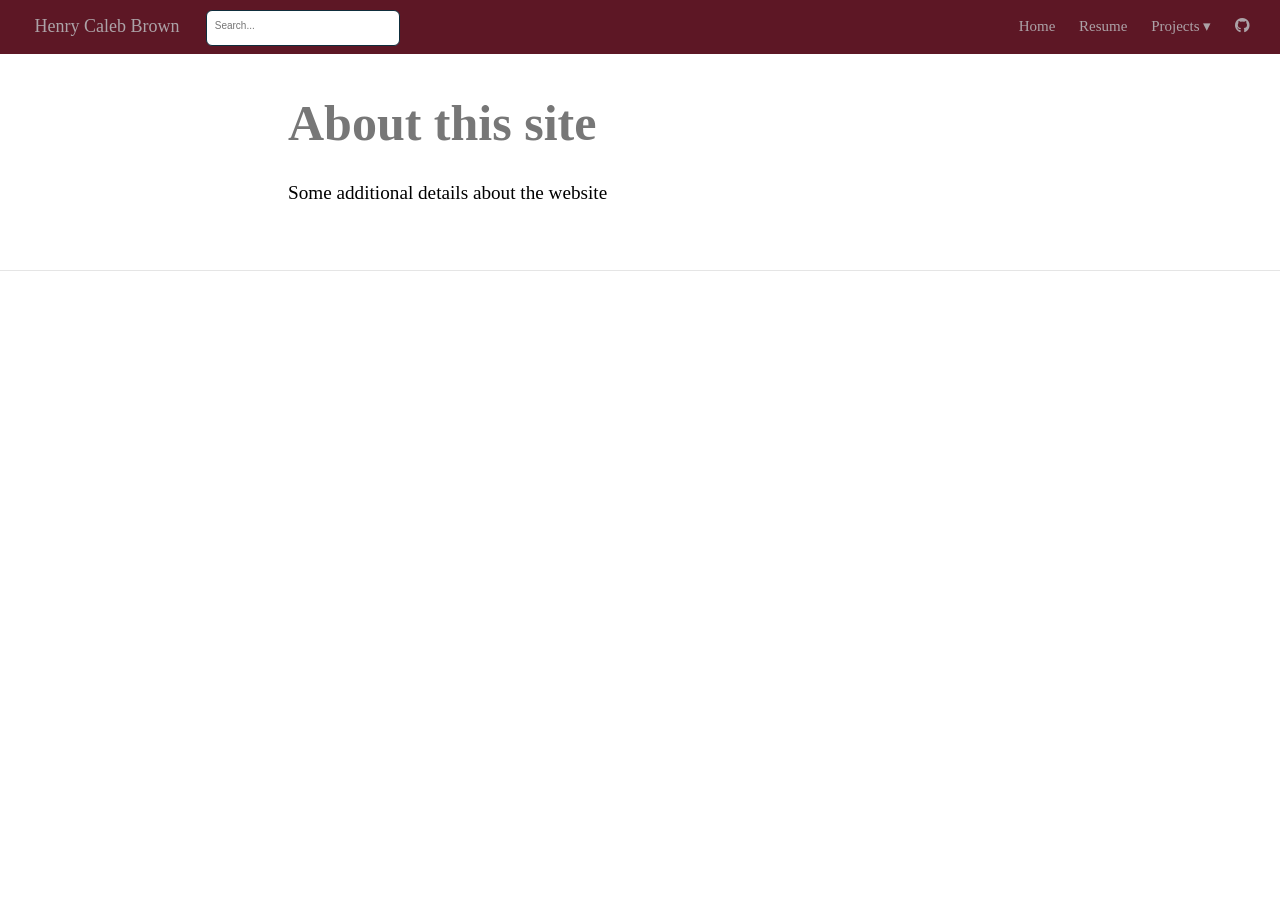
<file: docs/about.html>
<!DOCTYPE html>

<html xmlns="http://www.w3.org/1999/xhtml" lang="" xml:lang="">

<head>
  <meta charset="utf-8"/>
  <meta name="viewport" content="width=device-width, initial-scale=1"/>
  <meta http-equiv="X-UA-Compatible" content="IE=Edge,chrome=1"/>
  <meta name="generator" content="distill" />

  <style type="text/css">
  /* Hide doc at startup (prevent jankiness while JS renders/transforms) */
  body {
    visibility: hidden;
  }
  </style>

 <!--radix_placeholder_import_source-->
 <!--/radix_placeholder_import_source-->

<style type="text/css">code{white-space: pre;}</style>
<style type="text/css" data-origin="pandoc">
pre > code.sourceCode { white-space: pre; position: relative; }
pre > code.sourceCode > span { display: inline-block; line-height: 1.25; }
pre > code.sourceCode > span:empty { height: 1.2em; }
.sourceCode { overflow: visible; }
code.sourceCode > span { color: inherit; text-decoration: inherit; }
div.sourceCode { margin: 1em 0; }
pre.sourceCode { margin: 0; }
@media screen {
div.sourceCode { overflow: auto; }
}
@media print {
pre > code.sourceCode { white-space: pre-wrap; }
pre > code.sourceCode > span { text-indent: -5em; padding-left: 5em; }
}
pre.numberSource code
  { counter-reset: source-line 0; }
pre.numberSource code > span
  { position: relative; left: -4em; counter-increment: source-line; }
pre.numberSource code > span > a:first-child::before
  { content: counter(source-line);
    position: relative; left: -1em; text-align: right; vertical-align: baseline;
    border: none; display: inline-block;
    -webkit-touch-callout: none; -webkit-user-select: none;
    -khtml-user-select: none; -moz-user-select: none;
    -ms-user-select: none; user-select: none;
    padding: 0 4px; width: 4em;
    color: #aaaaaa;
  }
pre.numberSource { margin-left: 3em; border-left: 1px solid #aaaaaa;  padding-left: 4px; }
div.sourceCode
  {   }
@media screen {
pre > code.sourceCode > span > a:first-child::before { text-decoration: underline; }
}
code span.al { color: #ad0000; } /* Alert */
code span.an { color: #5e5e5e; } /* Annotation */
code span.at { } /* Attribute */
code span.bn { color: #ad0000; } /* BaseN */
code span.bu { } /* BuiltIn */
code span.cf { color: #007ba5; } /* ControlFlow */
code span.ch { color: #20794d; } /* Char */
code span.cn { color: #8f5902; } /* Constant */
code span.co { color: #5e5e5e; } /* Comment */
code span.cv { color: #5e5e5e; font-style: italic; } /* CommentVar */
code span.do { color: #5e5e5e; font-style: italic; } /* Documentation */
code span.dt { color: #ad0000; } /* DataType */
code span.dv { color: #ad0000; } /* DecVal */
code span.er { color: #ad0000; } /* Error */
code span.ex { } /* Extension */
code span.fl { color: #ad0000; } /* Float */
code span.fu { color: #4758ab; } /* Function */
code span.im { } /* Import */
code span.in { color: #5e5e5e; } /* Information */
code span.kw { color: #007ba5; } /* Keyword */
code span.op { color: #5e5e5e; } /* Operator */
code span.ot { color: #007ba5; } /* Other */
code span.pp { color: #ad0000; } /* Preprocessor */
code span.sc { color: #5e5e5e; } /* SpecialChar */
code span.ss { color: #20794d; } /* SpecialString */
code span.st { color: #20794d; } /* String */
code span.va { color: #111111; } /* Variable */
code span.vs { color: #20794d; } /* VerbatimString */
code span.wa { color: #5e5e5e; font-style: italic; } /* Warning */
</style>


  <!--radix_placeholder_meta_tags-->
  <title>Henry Caleb Brown: About this site</title>

  <meta property="description" itemprop="description" content="Some additional details about the website"/>



  <!--  https://developers.facebook.com/docs/sharing/webmasters#markup -->
  <meta property="og:title" content="Henry Caleb Brown: About this site"/>
  <meta property="og:type" content="article"/>
  <meta property="og:description" content="Some additional details about the website"/>
  <meta property="og:locale" content="en_US"/>
  <meta property="og:site_name" content="Henry Caleb Brown"/>

  <!--  https://dev.twitter.com/cards/types/summary -->
  <meta property="twitter:card" content="summary"/>
  <meta property="twitter:title" content="Henry Caleb Brown: About this site"/>
  <meta property="twitter:description" content="Some additional details about the website"/>

  <!--/radix_placeholder_meta_tags-->
  <!--radix_placeholder_rmarkdown_metadata-->

  <script type="text/json" id="radix-rmarkdown-metadata">
  {"type":"list","attributes":{"names":{"type":"character","attributes":{},"value":["title","description"]}},"value":[{"type":"character","attributes":{},"value":["About this site"]},{"type":"character","attributes":{},"value":["Some additional details about the website"]}]}
  </script>
  <!--/radix_placeholder_rmarkdown_metadata-->
  <!--radix_placeholder_navigation_in_header-->
  <meta name="distill:offset" content=""/>

  <script type="application/javascript">

    window.headroom_prevent_pin = false;

    window.document.addEventListener("DOMContentLoaded", function (event) {

      // initialize headroom for banner
      var header = $('header').get(0);
      var headerHeight = header.offsetHeight;
      var headroom = new Headroom(header, {
        tolerance: 5,
        onPin : function() {
          if (window.headroom_prevent_pin) {
            window.headroom_prevent_pin = false;
            headroom.unpin();
          }
        }
      });
      headroom.init();
      if(window.location.hash)
        headroom.unpin();
      $(header).addClass('headroom--transition');

      // offset scroll location for banner on hash change
      // (see: https://github.com/WickyNilliams/headroom.js/issues/38)
      window.addEventListener("hashchange", function(event) {
        window.scrollTo(0, window.pageYOffset - (headerHeight + 25));
      });

      // responsive menu
      $('.distill-site-header').each(function(i, val) {
        var topnav = $(this);
        var toggle = topnav.find('.nav-toggle');
        toggle.on('click', function() {
          topnav.toggleClass('responsive');
        });
      });

      // nav dropdowns
      $('.nav-dropbtn').click(function(e) {
        $(this).next('.nav-dropdown-content').toggleClass('nav-dropdown-active');
        $(this).parent().siblings('.nav-dropdown')
           .children('.nav-dropdown-content').removeClass('nav-dropdown-active');
      });
      $("body").click(function(e){
        $('.nav-dropdown-content').removeClass('nav-dropdown-active');
      });
      $(".nav-dropdown").click(function(e){
        e.stopPropagation();
      });
    });
  </script>

  <style type="text/css">

  /* Theme (user-documented overrideables for nav appearance) */

  .distill-site-nav {
    color: rgba(255, 255, 255, 0.8);
    background-color: #0F2E3D;
    font-size: 15px;
    font-weight: 300;
  }

  .distill-site-nav a {
    color: inherit;
    text-decoration: none;
  }

  .distill-site-nav a:hover {
    color: white;
  }

  @media print {
    .distill-site-nav {
      display: none;
    }
  }

  .distill-site-header {

  }

  .distill-site-footer {

  }


  /* Site Header */

  .distill-site-header {
    width: 100%;
    box-sizing: border-box;
    z-index: 3;
  }

  .distill-site-header .nav-left {
    display: inline-block;
    margin-left: 8px;
  }

  @media screen and (max-width: 768px) {
    .distill-site-header .nav-left {
      margin-left: 0;
    }
  }


  .distill-site-header .nav-right {
    float: right;
    margin-right: 8px;
  }

  .distill-site-header a,
  .distill-site-header .title {
    display: inline-block;
    text-align: center;
    padding: 14px 10px 14px 10px;
  }

  .distill-site-header .title {
    font-size: 18px;
    min-width: 150px;
  }

  .distill-site-header .logo {
    padding: 0;
  }

  .distill-site-header .logo img {
    display: none;
    max-height: 20px;
    width: auto;
    margin-bottom: -4px;
  }

  .distill-site-header .nav-image img {
    max-height: 18px;
    width: auto;
    display: inline-block;
    margin-bottom: -3px;
  }



  @media screen and (min-width: 1000px) {
    .distill-site-header .logo img {
      display: inline-block;
    }
    .distill-site-header .nav-left {
      margin-left: 20px;
    }
    .distill-site-header .nav-right {
      margin-right: 20px;
    }
    .distill-site-header .title {
      padding-left: 12px;
    }
  }


  .distill-site-header .nav-toggle {
    display: none;
  }

  .nav-dropdown {
    display: inline-block;
    position: relative;
  }

  .nav-dropdown .nav-dropbtn {
    border: none;
    outline: none;
    color: rgba(255, 255, 255, 0.8);
    padding: 16px 10px;
    background-color: transparent;
    font-family: inherit;
    font-size: inherit;
    font-weight: inherit;
    margin: 0;
    margin-top: 1px;
    z-index: 2;
  }

  .nav-dropdown-content {
    display: none;
    position: absolute;
    background-color: white;
    min-width: 200px;
    border: 1px solid rgba(0,0,0,0.15);
    border-radius: 4px;
    box-shadow: 0px 8px 16px 0px rgba(0,0,0,0.1);
    z-index: 1;
    margin-top: 2px;
    white-space: nowrap;
    padding-top: 4px;
    padding-bottom: 4px;
  }

  .nav-dropdown-content hr {
    margin-top: 4px;
    margin-bottom: 4px;
    border: none;
    border-bottom: 1px solid rgba(0, 0, 0, 0.1);
  }

  .nav-dropdown-active {
    display: block;
  }

  .nav-dropdown-content a, .nav-dropdown-content .nav-dropdown-header {
    color: black;
    padding: 6px 24px;
    text-decoration: none;
    display: block;
    text-align: left;
  }

  .nav-dropdown-content .nav-dropdown-header {
    display: block;
    padding: 5px 24px;
    padding-bottom: 0;
    text-transform: uppercase;
    font-size: 14px;
    color: #999999;
    white-space: nowrap;
  }

  .nav-dropdown:hover .nav-dropbtn {
    color: white;
  }

  .nav-dropdown-content a:hover {
    background-color: #ddd;
    color: black;
  }

  .nav-right .nav-dropdown-content {
    margin-left: -45%;
    right: 0;
  }

  @media screen and (max-width: 768px) {
    .distill-site-header a, .distill-site-header .nav-dropdown  {display: none;}
    .distill-site-header a.nav-toggle {
      float: right;
      display: block;
    }
    .distill-site-header .title {
      margin-left: 0;
    }
    .distill-site-header .nav-right {
      margin-right: 0;
    }
    .distill-site-header {
      overflow: hidden;
    }
    .nav-right .nav-dropdown-content {
      margin-left: 0;
    }
  }


  @media screen and (max-width: 768px) {
    .distill-site-header.responsive {position: relative; min-height: 500px; }
    .distill-site-header.responsive a.nav-toggle {
      position: absolute;
      right: 0;
      top: 0;
    }
    .distill-site-header.responsive a,
    .distill-site-header.responsive .nav-dropdown {
      display: block;
      text-align: left;
    }
    .distill-site-header.responsive .nav-left,
    .distill-site-header.responsive .nav-right {
      width: 100%;
    }
    .distill-site-header.responsive .nav-dropdown {float: none;}
    .distill-site-header.responsive .nav-dropdown-content {position: relative;}
    .distill-site-header.responsive .nav-dropdown .nav-dropbtn {
      display: block;
      width: 100%;
      text-align: left;
    }
  }

  /* Site Footer */

  .distill-site-footer {
    width: 100%;
    overflow: hidden;
    box-sizing: border-box;
    z-index: 3;
    margin-top: 30px;
    padding-top: 30px;
    padding-bottom: 30px;
    text-align: center;
  }

  /* Headroom */

  d-title {
    padding-top: 6rem;
  }

  @media print {
    d-title {
      padding-top: 4rem;
    }
  }

  .headroom {
    z-index: 1000;
    position: fixed;
    top: 0;
    left: 0;
    right: 0;
  }

  .headroom--transition {
    transition: all .4s ease-in-out;
  }

  .headroom--unpinned {
    top: -100px;
  }

  .headroom--pinned {
    top: 0;
  }

  /* adjust viewport for navbar height */
  /* helps vertically center bootstrap (non-distill) content */
  .min-vh-100 {
    min-height: calc(100vh - 100px) !important;
  }

  </style>

  <script src="site_libs/jquery-3.6.0/jquery-3.6.0.min.js"></script>
  <link href="site_libs/font-awesome-5.1.0/css/all.css" rel="stylesheet"/>
  <link href="site_libs/font-awesome-5.1.0/css/v4-shims.css" rel="stylesheet"/>
  <script src="site_libs/headroom-0.9.4/headroom.min.js"></script>
  <script src="site_libs/autocomplete-0.37.1/autocomplete.min.js"></script>
  <script src="site_libs/fuse-6.4.1/fuse.min.js"></script>

  <script type="application/javascript">

  function getMeta(metaName) {
    var metas = document.getElementsByTagName('meta');
    for (let i = 0; i < metas.length; i++) {
      if (metas[i].getAttribute('name') === metaName) {
        return metas[i].getAttribute('content');
      }
    }
    return '';
  }

  function offsetURL(url) {
    var offset = getMeta('distill:offset');
    return offset ? offset + '/' + url : url;
  }

  function createFuseIndex() {

    // create fuse index
    var options = {
      keys: [
        { name: 'title', weight: 20 },
        { name: 'categories', weight: 15 },
        { name: 'description', weight: 10 },
        { name: 'contents', weight: 5 },
      ],
      ignoreLocation: true,
      threshold: 0
    };
    var fuse = new window.Fuse([], options);

    // fetch the main search.json
    return fetch(offsetURL('search.json'))
      .then(function(response) {
        if (response.status == 200) {
          return response.json().then(function(json) {
            // index main articles
            json.articles.forEach(function(article) {
              fuse.add(article);
            });
            // download collections and index their articles
            return Promise.all(json.collections.map(function(collection) {
              return fetch(offsetURL(collection)).then(function(response) {
                if (response.status === 200) {
                  return response.json().then(function(articles) {
                    articles.forEach(function(article) {
                      fuse.add(article);
                    });
                  })
                } else {
                  return Promise.reject(
                    new Error('Unexpected status from search index request: ' +
                              response.status)
                  );
                }
              });
            })).then(function() {
              return fuse;
            });
          });

        } else {
          return Promise.reject(
            new Error('Unexpected status from search index request: ' +
                        response.status)
          );
        }
      });
  }

  window.document.addEventListener("DOMContentLoaded", function (event) {

    // get search element (bail if we don't have one)
    var searchEl = window.document.getElementById('distill-search');
    if (!searchEl)
      return;

    createFuseIndex()
      .then(function(fuse) {

        // make search box visible
        searchEl.classList.remove('hidden');

        // initialize autocomplete
        var options = {
          autoselect: true,
          hint: false,
          minLength: 2,
        };
        window.autocomplete(searchEl, options, [{
          source: function(query, callback) {
            const searchOptions = {
              isCaseSensitive: false,
              shouldSort: true,
              minMatchCharLength: 2,
              limit: 10,
            };
            var results = fuse.search(query, searchOptions);
            callback(results
              .map(function(result) { return result.item; })
            );
          },
          templates: {
            suggestion: function(suggestion) {
              var img = suggestion.preview && Object.keys(suggestion.preview).length > 0
                ? `<img src="${offsetURL(suggestion.preview)}"</img>`
                : '';
              var html = `
                <div class="search-item">
                  <h3>${suggestion.title}</h3>
                  <div class="search-item-description">
                    ${suggestion.description || ''}
                  </div>
                  <div class="search-item-preview">
                    ${img}
                  </div>
                </div>
              `;
              return html;
            }
          }
        }]).on('autocomplete:selected', function(event, suggestion) {
          window.location.href = offsetURL(suggestion.path);
        });
        // remove inline display style on autocompleter (we want to
        // manage responsive display via css)
        $('.algolia-autocomplete').css("display", "");
      })
      .catch(function(error) {
        console.log(error);
      });

  });

  </script>

  <style type="text/css">

  .nav-search {
    font-size: x-small;
  }

  /* Algolioa Autocomplete */

  .algolia-autocomplete {
    display: inline-block;
    margin-left: 10px;
    vertical-align: sub;
    background-color: white;
    color: black;
    padding: 6px;
    padding-top: 8px;
    padding-bottom: 0;
    border-radius: 6px;
    border: 1px #0F2E3D solid;
    width: 180px;
  }


  @media screen and (max-width: 768px) {
    .distill-site-nav .algolia-autocomplete {
      display: none;
      visibility: hidden;
    }
    .distill-site-nav.responsive .algolia-autocomplete {
      display: inline-block;
      visibility: visible;
    }
    .distill-site-nav.responsive .algolia-autocomplete .aa-dropdown-menu {
      margin-left: 0;
      width: 400px;
      max-height: 400px;
    }
  }

  .algolia-autocomplete .aa-input, .algolia-autocomplete .aa-hint {
    width: 90%;
    outline: none;
    border: none;
  }

  .algolia-autocomplete .aa-hint {
    color: #999;
  }
  .algolia-autocomplete .aa-dropdown-menu {
    width: 550px;
    max-height: 70vh;
    overflow-x: visible;
    overflow-y: scroll;
    padding: 5px;
    margin-top: 3px;
    margin-left: -150px;
    background-color: #fff;
    border-radius: 5px;
    border: 1px solid #999;
    border-top: none;
  }

  .algolia-autocomplete .aa-dropdown-menu .aa-suggestion {
    cursor: pointer;
    padding: 5px 4px;
    border-bottom: 1px solid #eee;
  }

  .algolia-autocomplete .aa-dropdown-menu .aa-suggestion:last-of-type {
    border-bottom: none;
    margin-bottom: 2px;
  }

  .algolia-autocomplete .aa-dropdown-menu .aa-suggestion .search-item {
    overflow: hidden;
    font-size: 0.8em;
    line-height: 1.4em;
  }

  .algolia-autocomplete .aa-dropdown-menu .aa-suggestion .search-item h3 {
    font-size: 1rem;
    margin-block-start: 0;
    margin-block-end: 5px;
  }

  .algolia-autocomplete .aa-dropdown-menu .aa-suggestion .search-item-description {
    display: inline-block;
    overflow: hidden;
    height: 2.8em;
    width: 80%;
    margin-right: 4%;
  }

  .algolia-autocomplete .aa-dropdown-menu .aa-suggestion .search-item-preview {
    display: inline-block;
    width: 15%;
  }

  .algolia-autocomplete .aa-dropdown-menu .aa-suggestion .search-item-preview img {
    height: 3em;
    width: auto;
    display: none;
  }

  .algolia-autocomplete .aa-dropdown-menu .aa-suggestion .search-item-preview img[src] {
    display: initial;
  }

  .algolia-autocomplete .aa-dropdown-menu .aa-suggestion.aa-cursor {
    background-color: #eee;
  }
  .algolia-autocomplete .aa-dropdown-menu .aa-suggestion em {
    font-weight: bold;
    font-style: normal;
  }

  </style>


  <!--/radix_placeholder_navigation_in_header-->
  <!--radix_placeholder_distill-->

  <style type="text/css">

  body {
    background-color: white;
  }

  .pandoc-table {
    width: 100%;
  }

  .pandoc-table>caption {
    margin-bottom: 10px;
  }

  .pandoc-table th:not([align]) {
    text-align: left;
  }

  .pagedtable-footer {
    font-size: 15px;
  }

  d-byline .byline {
    grid-template-columns: 2fr 2fr;
  }

  d-byline .byline h3 {
    margin-block-start: 1.5em;
  }

  d-byline .byline .authors-affiliations h3 {
    margin-block-start: 0.5em;
  }

  .authors-affiliations .orcid-id {
    width: 16px;
    height:16px;
    margin-left: 4px;
    margin-right: 4px;
    vertical-align: middle;
    padding-bottom: 2px;
  }

  d-title .dt-tags {
    margin-top: 1em;
    grid-column: text;
  }

  .dt-tags .dt-tag {
    text-decoration: none;
    display: inline-block;
    color: rgba(0,0,0,0.6);
    padding: 0em 0.4em;
    margin-right: 0.5em;
    margin-bottom: 0.4em;
    font-size: 70%;
    border: 1px solid rgba(0,0,0,0.2);
    border-radius: 3px;
    text-transform: uppercase;
    font-weight: 500;
  }

  d-article table.gt_table td,
  d-article table.gt_table th {
    border-bottom: none;
  }

  .html-widget {
    margin-bottom: 2.0em;
  }

  .l-screen-inset {
    padding-right: 16px;
  }

  .l-screen .caption {
    margin-left: 10px;
  }

  .shaded {
    background: rgb(247, 247, 247);
    padding-top: 20px;
    padding-bottom: 20px;
    border-top: 1px solid rgba(0, 0, 0, 0.1);
    border-bottom: 1px solid rgba(0, 0, 0, 0.1);
  }

  .shaded .html-widget {
    margin-bottom: 0;
    border: 1px solid rgba(0, 0, 0, 0.1);
  }

  .shaded .shaded-content {
    background: white;
  }

  .text-output {
    margin-top: 0;
    line-height: 1.5em;
  }

  .hidden {
    display: none !important;
  }

  d-article {
    padding-top: 2.5rem;
    padding-bottom: 30px;
  }

  d-appendix {
    padding-top: 30px;
  }

  d-article>p>img {
    width: 100%;
  }

  d-article h2 {
    margin: 1rem 0 1.5rem 0;
  }

  d-article h3 {
    margin-top: 1.5rem;
  }

  d-article iframe {
    border: 1px solid rgba(0, 0, 0, 0.1);
    margin-bottom: 2.0em;
    width: 100%;
  }

  /* Tweak code blocks */

  d-article div.sourceCode code,
  d-article pre code {
    font-family: Consolas, Monaco, 'Andale Mono', 'Ubuntu Mono', monospace;
  }

  d-article pre,
  d-article div.sourceCode,
  d-article div.sourceCode pre {
    overflow: auto;
  }

  d-article div.sourceCode {
    background-color: white;
  }

  d-article div.sourceCode pre {
    padding-left: 10px;
    font-size: 12px;
    border-left: 2px solid rgba(0,0,0,0.1);
  }

  d-article pre {
    font-size: 12px;
    color: black;
    background: none;
    margin-top: 0;
    text-align: left;
    white-space: pre;
    word-spacing: normal;
    word-break: normal;
    word-wrap: normal;
    line-height: 1.5;

    -moz-tab-size: 4;
    -o-tab-size: 4;
    tab-size: 4;

    -webkit-hyphens: none;
    -moz-hyphens: none;
    -ms-hyphens: none;
    hyphens: none;
  }

  d-article pre a {
    border-bottom: none;
  }

  d-article pre a:hover {
    border-bottom: none;
    text-decoration: underline;
  }

  d-article details {
    grid-column: text;
    margin-bottom: 0.8em;
  }

  @media(min-width: 768px) {

  d-article pre,
  d-article div.sourceCode,
  d-article div.sourceCode pre {
    overflow: visible !important;
  }

  d-article div.sourceCode pre {
    padding-left: 18px;
    font-size: 14px;
  }

  d-article pre {
    font-size: 14px;
  }

  }

  figure img.external {
    background: white;
    border: 1px solid rgba(0, 0, 0, 0.1);
    box-shadow: 0 1px 8px rgba(0, 0, 0, 0.1);
    padding: 18px;
    box-sizing: border-box;
  }

  /* CSS for d-contents */

  .d-contents {
    grid-column: text;
    color: rgba(0,0,0,0.8);
    font-size: 0.9em;
    padding-bottom: 1em;
    margin-bottom: 1em;
    padding-bottom: 0.5em;
    margin-bottom: 1em;
    padding-left: 0.25em;
    justify-self: start;
  }

  @media(min-width: 1000px) {
    .d-contents.d-contents-float {
      height: 0;
      grid-column-start: 1;
      grid-column-end: 4;
      justify-self: center;
      padding-right: 3em;
      padding-left: 2em;
    }
  }

  .d-contents nav h3 {
    font-size: 18px;
    margin-top: 0;
    margin-bottom: 1em;
  }

  .d-contents li {
    list-style-type: none
  }

  .d-contents nav > ul {
    padding-left: 0;
  }

  .d-contents ul {
    padding-left: 1em
  }

  .d-contents nav ul li {
    margin-top: 0.6em;
    margin-bottom: 0.2em;
  }

  .d-contents nav a {
    font-size: 13px;
    border-bottom: none;
    text-decoration: none
    color: rgba(0, 0, 0, 0.8);
  }

  .d-contents nav a:hover {
    text-decoration: underline solid rgba(0, 0, 0, 0.6)
  }

  .d-contents nav > ul > li > a {
    font-weight: 600;
  }

  .d-contents nav > ul > li > ul {
    font-weight: inherit;
  }

  .d-contents nav > ul > li > ul > li {
    margin-top: 0.2em;
  }


  .d-contents nav ul {
    margin-top: 0;
    margin-bottom: 0.25em;
  }

  .d-article-with-toc h2:nth-child(2) {
    margin-top: 0;
  }


  /* Figure */

  .figure {
    position: relative;
    margin-bottom: 2.5em;
    margin-top: 1.5em;
  }

  .figure img {
    width: 100%;
  }

  .figure .caption {
    color: rgba(0, 0, 0, 0.6);
    font-size: 12px;
    line-height: 1.5em;
  }

  .figure img.external {
    background: white;
    border: 1px solid rgba(0, 0, 0, 0.1);
    box-shadow: 0 1px 8px rgba(0, 0, 0, 0.1);
    padding: 18px;
    box-sizing: border-box;
  }

  .figure .caption a {
    color: rgba(0, 0, 0, 0.6);
  }

  .figure .caption b,
  .figure .caption strong, {
    font-weight: 600;
    color: rgba(0, 0, 0, 1.0);
  }

  /* Citations */

  d-article .citation {
    color: inherit;
    cursor: inherit;
  }

  div.hanging-indent{
    margin-left: 1em; text-indent: -1em;
  }

  /* Citation hover box */

  .tippy-box[data-theme~=light-border] {
    background-color: rgba(250, 250, 250, 0.95);
  }

  .tippy-content > p {
    margin-bottom: 0;
    padding: 2px;
  }


  /* Tweak 1000px media break to show more text */

  @media(min-width: 1000px) {
    .base-grid,
    distill-header,
    d-title,
    d-abstract,
    d-article,
    d-appendix,
    distill-appendix,
    d-byline,
    d-footnote-list,
    d-citation-list,
    distill-footer {
      grid-template-columns: [screen-start] 1fr [page-start kicker-start] 80px [middle-start] 50px [text-start kicker-end] 65px 65px 65px 65px 65px 65px 65px 65px [text-end gutter-start] 65px [middle-end] 65px [page-end gutter-end] 1fr [screen-end];
      grid-column-gap: 16px;
    }

    .grid {
      grid-column-gap: 16px;
    }

    d-article {
      font-size: 1.06rem;
      line-height: 1.7em;
    }
    figure .caption, .figure .caption, figure figcaption {
      font-size: 13px;
    }
  }

  @media(min-width: 1180px) {
    .base-grid,
    distill-header,
    d-title,
    d-abstract,
    d-article,
    d-appendix,
    distill-appendix,
    d-byline,
    d-footnote-list,
    d-citation-list,
    distill-footer {
      grid-template-columns: [screen-start] 1fr [page-start kicker-start] 60px [middle-start] 60px [text-start kicker-end] 60px 60px 60px 60px 60px 60px 60px 60px [text-end gutter-start] 60px [middle-end] 60px [page-end gutter-end] 1fr [screen-end];
      grid-column-gap: 32px;
    }

    .grid {
      grid-column-gap: 32px;
    }
  }


  /* Get the citation styles for the appendix (not auto-injected on render since
     we do our own rendering of the citation appendix) */

  d-appendix .citation-appendix,
  .d-appendix .citation-appendix {
    font-size: 11px;
    line-height: 15px;
    border-left: 1px solid rgba(0, 0, 0, 0.1);
    padding-left: 18px;
    border: 1px solid rgba(0,0,0,0.1);
    background: rgba(0, 0, 0, 0.02);
    padding: 10px 18px;
    border-radius: 3px;
    color: rgba(150, 150, 150, 1);
    overflow: hidden;
    margin-top: -12px;
    white-space: pre-wrap;
    word-wrap: break-word;
  }

  /* Include appendix styles here so they can be overridden */

  d-appendix {
    contain: layout style;
    font-size: 0.8em;
    line-height: 1.7em;
    margin-top: 60px;
    margin-bottom: 0;
    border-top: 1px solid rgba(0, 0, 0, 0.1);
    color: rgba(0,0,0,0.5);
    padding-top: 60px;
    padding-bottom: 48px;
  }

  d-appendix h3 {
    grid-column: page-start / text-start;
    font-size: 15px;
    font-weight: 500;
    margin-top: 1em;
    margin-bottom: 0;
    color: rgba(0,0,0,0.65);
  }

  d-appendix h3 + * {
    margin-top: 1em;
  }

  d-appendix ol {
    padding: 0 0 0 15px;
  }

  @media (min-width: 768px) {
    d-appendix ol {
      padding: 0 0 0 30px;
      margin-left: -30px;
    }
  }

  d-appendix li {
    margin-bottom: 1em;
  }

  d-appendix a {
    color: rgba(0, 0, 0, 0.6);
  }

  d-appendix > * {
    grid-column: text;
  }

  d-appendix > d-footnote-list,
  d-appendix > d-citation-list,
  d-appendix > distill-appendix {
    grid-column: screen;
  }

  /* Include footnote styles here so they can be overridden */

  d-footnote-list {
    contain: layout style;
  }

  d-footnote-list > * {
    grid-column: text;
  }

  d-footnote-list a.footnote-backlink {
    color: rgba(0,0,0,0.3);
    padding-left: 0.5em;
  }



  /* Anchor.js */

  .anchorjs-link {
    /*transition: all .25s linear; */
    text-decoration: none;
    border-bottom: none;
  }
  *:hover > .anchorjs-link {
    margin-left: -1.125em !important;
    text-decoration: none;
    border-bottom: none;
  }

  /* Social footer */

  .social_footer {
    margin-top: 30px;
    margin-bottom: 0;
    color: rgba(0,0,0,0.67);
  }

  .disqus-comments {
    margin-right: 30px;
  }

  .disqus-comment-count {
    border-bottom: 1px solid rgba(0, 0, 0, 0.4);
    cursor: pointer;
  }

  #disqus_thread {
    margin-top: 30px;
  }

  .article-sharing a {
    border-bottom: none;
    margin-right: 8px;
  }

  .article-sharing a:hover {
    border-bottom: none;
  }

  .sidebar-section.subscribe {
    font-size: 12px;
    line-height: 1.6em;
  }

  .subscribe p {
    margin-bottom: 0.5em;
  }


  .article-footer .subscribe {
    font-size: 15px;
    margin-top: 45px;
  }


  .sidebar-section.custom {
    font-size: 12px;
    line-height: 1.6em;
  }

  .custom p {
    margin-bottom: 0.5em;
  }

  /* Styles for listing layout (hide title) */
  .layout-listing d-title, .layout-listing .d-title {
    display: none;
  }

  /* Styles for posts lists (not auto-injected) */


  .posts-with-sidebar {
    padding-left: 45px;
    padding-right: 45px;
  }

  .posts-list .description h2,
  .posts-list .description p {
    font-family: -apple-system, BlinkMacSystemFont, "Segoe UI", Roboto, Oxygen, Ubuntu, Cantarell, "Fira Sans", "Droid Sans", "Helvetica Neue", Arial, sans-serif;
  }

  .posts-list .description h2 {
    font-weight: 700;
    border-bottom: none;
    padding-bottom: 0;
  }

  .posts-list h2.post-tag {
    border-bottom: 1px solid rgba(0, 0, 0, 0.2);
    padding-bottom: 12px;
  }
  .posts-list {
    margin-top: 60px;
    margin-bottom: 24px;
  }

  .posts-list .post-preview {
    text-decoration: none;
    overflow: hidden;
    display: block;
    border-bottom: 1px solid rgba(0, 0, 0, 0.1);
    padding: 24px 0;
  }

  .post-preview-last {
    border-bottom: none !important;
  }

  .posts-list .posts-list-caption {
    grid-column: screen;
    font-weight: 400;
  }

  .posts-list .post-preview h2 {
    margin: 0 0 6px 0;
    line-height: 1.2em;
    font-style: normal;
    font-size: 24px;
  }

  .posts-list .post-preview p {
    margin: 0 0 12px 0;
    line-height: 1.4em;
    font-size: 16px;
  }

  .posts-list .post-preview .thumbnail {
    box-sizing: border-box;
    margin-bottom: 24px;
    position: relative;
    max-width: 500px;
  }
  .posts-list .post-preview img {
    width: 100%;
    display: block;
  }

  .posts-list .metadata {
    font-size: 12px;
    line-height: 1.4em;
    margin-bottom: 18px;
  }

  .posts-list .metadata > * {
    display: inline-block;
  }

  .posts-list .metadata .publishedDate {
    margin-right: 2em;
  }

  .posts-list .metadata .dt-authors {
    display: block;
    margin-top: 0.3em;
    margin-right: 2em;
  }

  .posts-list .dt-tags {
    display: block;
    line-height: 1em;
  }

  .posts-list .dt-tags .dt-tag {
    display: inline-block;
    color: rgba(0,0,0,0.6);
    padding: 0.3em 0.4em;
    margin-right: 0.2em;
    margin-bottom: 0.4em;
    font-size: 60%;
    border: 1px solid rgba(0,0,0,0.2);
    border-radius: 3px;
    text-transform: uppercase;
    font-weight: 500;
  }

  .posts-list img {
    opacity: 1;
  }

  .posts-list img[data-src] {
    opacity: 0;
  }

  .posts-more {
    clear: both;
  }


  .posts-sidebar {
    font-size: 16px;
  }

  .posts-sidebar h3 {
    font-size: 16px;
    margin-top: 0;
    margin-bottom: 0.5em;
    font-weight: 400;
    text-transform: uppercase;
  }

  .sidebar-section {
    margin-bottom: 30px;
  }

  .categories ul {
    list-style-type: none;
    margin: 0;
    padding: 0;
  }

  .categories li {
    color: rgba(0, 0, 0, 0.8);
    margin-bottom: 0;
  }

  .categories li>a {
    border-bottom: none;
  }

  .categories li>a:hover {
    border-bottom: 1px solid rgba(0, 0, 0, 0.4);
  }

  .categories .active {
    font-weight: 600;
  }

  .categories .category-count {
    color: rgba(0, 0, 0, 0.4);
  }


  @media(min-width: 768px) {
    .posts-list .post-preview h2 {
      font-size: 26px;
    }
    .posts-list .post-preview .thumbnail {
      float: right;
      width: 30%;
      margin-bottom: 0;
    }
    .posts-list .post-preview .description {
      float: left;
      width: 45%;
    }
    .posts-list .post-preview .metadata {
      float: left;
      width: 20%;
      margin-top: 8px;
    }
    .posts-list .post-preview p {
      margin: 0 0 12px 0;
      line-height: 1.5em;
      font-size: 16px;
    }
    .posts-with-sidebar .posts-list {
      float: left;
      width: 75%;
    }
    .posts-with-sidebar .posts-sidebar {
      float: right;
      width: 20%;
      margin-top: 60px;
      padding-top: 24px;
      padding-bottom: 24px;
    }
  }


  /* Improve display for browsers without grid (IE/Edge <= 15) */

  .downlevel {
    line-height: 1.6em;
    font-family: -apple-system, BlinkMacSystemFont, "Segoe UI", Roboto, Oxygen, Ubuntu, Cantarell, "Fira Sans", "Droid Sans", "Helvetica Neue", Arial, sans-serif;
    margin: 0;
  }

  .downlevel .d-title {
    padding-top: 6rem;
    padding-bottom: 1.5rem;
  }

  .downlevel .d-title h1 {
    font-size: 50px;
    font-weight: 700;
    line-height: 1.1em;
    margin: 0 0 0.5rem;
  }

  .downlevel .d-title p {
    font-weight: 300;
    font-size: 1.2rem;
    line-height: 1.55em;
    margin-top: 0;
  }

  .downlevel .d-byline {
    padding-top: 0.8em;
    padding-bottom: 0.8em;
    font-size: 0.8rem;
    line-height: 1.8em;
  }

  .downlevel .section-separator {
    border: none;
    border-top: 1px solid rgba(0, 0, 0, 0.1);
  }

  .downlevel .d-article {
    font-size: 1.06rem;
    line-height: 1.7em;
    padding-top: 1rem;
    padding-bottom: 2rem;
  }


  .downlevel .d-appendix {
    padding-left: 0;
    padding-right: 0;
    max-width: none;
    font-size: 0.8em;
    line-height: 1.7em;
    margin-bottom: 0;
    color: rgba(0,0,0,0.5);
    padding-top: 40px;
    padding-bottom: 48px;
  }

  .downlevel .footnotes ol {
    padding-left: 13px;
  }

  .downlevel .base-grid,
  .downlevel .distill-header,
  .downlevel .d-title,
  .downlevel .d-abstract,
  .downlevel .d-article,
  .downlevel .d-appendix,
  .downlevel .distill-appendix,
  .downlevel .d-byline,
  .downlevel .d-footnote-list,
  .downlevel .d-citation-list,
  .downlevel .distill-footer,
  .downlevel .appendix-bottom,
  .downlevel .posts-container {
    padding-left: 40px;
    padding-right: 40px;
  }

  @media(min-width: 768px) {
    .downlevel .base-grid,
    .downlevel .distill-header,
    .downlevel .d-title,
    .downlevel .d-abstract,
    .downlevel .d-article,
    .downlevel .d-appendix,
    .downlevel .distill-appendix,
    .downlevel .d-byline,
    .downlevel .d-footnote-list,
    .downlevel .d-citation-list,
    .downlevel .distill-footer,
    .downlevel .appendix-bottom,
    .downlevel .posts-container {
    padding-left: 150px;
    padding-right: 150px;
    max-width: 900px;
  }
  }

  .downlevel pre code {
    display: block;
    border-left: 2px solid rgba(0, 0, 0, .1);
    padding: 0 0 0 20px;
    font-size: 14px;
  }

  .downlevel code, .downlevel pre {
    color: black;
    background: none;
    font-family: Consolas, Monaco, 'Andale Mono', 'Ubuntu Mono', monospace;
    text-align: left;
    white-space: pre;
    word-spacing: normal;
    word-break: normal;
    word-wrap: normal;
    line-height: 1.5;

    -moz-tab-size: 4;
    -o-tab-size: 4;
    tab-size: 4;

    -webkit-hyphens: none;
    -moz-hyphens: none;
    -ms-hyphens: none;
    hyphens: none;
  }

  .downlevel .posts-list .post-preview {
    color: inherit;
  }



  </style>

  <script type="application/javascript">

  function is_downlevel_browser() {
    if (bowser.isUnsupportedBrowser({ msie: "12", msedge: "16"},
                                   window.navigator.userAgent)) {
      return true;
    } else {
      return window.load_distill_framework === undefined;
    }
  }

  // show body when load is complete
  function on_load_complete() {

    // add anchors
    if (window.anchors) {
      window.anchors.options.placement = 'left';
      window.anchors.add('d-article > h2, d-article > h3, d-article > h4, d-article > h5');
    }


    // set body to visible
    document.body.style.visibility = 'visible';

    // force redraw for leaflet widgets
    if (window.HTMLWidgets) {
      var maps = window.HTMLWidgets.findAll(".leaflet");
      $.each(maps, function(i, el) {
        var map = this.getMap();
        map.invalidateSize();
        map.eachLayer(function(layer) {
          if (layer instanceof L.TileLayer)
            layer.redraw();
        });
      });
    }

    // trigger 'shown' so htmlwidgets resize
    $('d-article').trigger('shown');
  }

  function init_distill() {

    init_common();

    // create front matter
    var front_matter = $('<d-front-matter></d-front-matter>');
    $('#distill-front-matter').wrap(front_matter);

    // create d-title
    $('.d-title').changeElementType('d-title');

    // create d-byline
    var byline = $('<d-byline></d-byline>');
    $('.d-byline').replaceWith(byline);

    // create d-article
    var article = $('<d-article></d-article>');
    $('.d-article').wrap(article).children().unwrap();

    // move posts container into article
    $('.posts-container').appendTo($('d-article'));

    // create d-appendix
    $('.d-appendix').changeElementType('d-appendix');

    // flag indicating that we have appendix items
    var appendix = $('.appendix-bottom').children('h3').length > 0;

    // replace footnotes with <d-footnote>
    $('.footnote-ref').each(function(i, val) {
      appendix = true;
      var href = $(this).attr('href');
      var id = href.replace('#', '');
      var fn = $('#' + id);
      var fn_p = $('#' + id + '>p');
      fn_p.find('.footnote-back').remove();
      var text = fn_p.html();
      var dtfn = $('<d-footnote></d-footnote>');
      dtfn.html(text);
      $(this).replaceWith(dtfn);
    });
    // remove footnotes
    $('.footnotes').remove();

    // move refs into #references-listing
    $('#references-listing').replaceWith($('#refs'));

    $('h1.appendix, h2.appendix').each(function(i, val) {
      $(this).changeElementType('h3');
    });
    $('h3.appendix').each(function(i, val) {
      var id = $(this).attr('id');
      $('.d-contents a[href="#' + id + '"]').parent().remove();
      appendix = true;
      $(this).nextUntil($('h1, h2, h3')).addBack().appendTo($('d-appendix'));
    });

    // show d-appendix if we have appendix content
    $("d-appendix").css('display', appendix ? 'grid' : 'none');

    // localize layout chunks to just output
    $('.layout-chunk').each(function(i, val) {

      // capture layout
      var layout = $(this).attr('data-layout');

      // apply layout to markdown level block elements
      var elements = $(this).children().not('details, div.sourceCode, pre, script');
      elements.each(function(i, el) {
        var layout_div = $('<div class="' + layout + '"></div>');
        if (layout_div.hasClass('shaded')) {
          var shaded_content = $('<div class="shaded-content"></div>');
          $(this).wrap(shaded_content);
          $(this).parent().wrap(layout_div);
        } else {
          $(this).wrap(layout_div);
        }
      });


      // unwrap the layout-chunk div
      $(this).children().unwrap();
    });

    // remove code block used to force  highlighting css
    $('.distill-force-highlighting-css').parent().remove();

    // remove empty line numbers inserted by pandoc when using a
    // custom syntax highlighting theme
    $('code.sourceCode a:empty').remove();

    // load distill framework
    load_distill_framework();

    // wait for window.distillRunlevel == 4 to do post processing
    function distill_post_process() {

      if (!window.distillRunlevel || window.distillRunlevel < 4)
        return;

      // hide author/affiliations entirely if we have no authors
      var front_matter = JSON.parse($("#distill-front-matter").html());
      var have_authors = front_matter.authors && front_matter.authors.length > 0;
      if (!have_authors)
        $('d-byline').addClass('hidden');

      // article with toc class
      $('.d-contents').parent().addClass('d-article-with-toc');

      // strip links that point to #
      $('.authors-affiliations').find('a[href="#"]').removeAttr('href');

      // add orcid ids
      $('.authors-affiliations').find('.author').each(function(i, el) {
        var orcid_id = front_matter.authors[i].orcidID;
        if (orcid_id) {
          var a = $('<a></a>');
          a.attr('href', 'https://orcid.org/' + orcid_id);
          var img = $('<img></img>');
          img.addClass('orcid-id');
          img.attr('alt', 'ORCID ID');
          img.attr('src','[data-uri]');
          a.append(img);
          $(this).append(a);
        }
      });

      // hide elements of author/affiliations grid that have no value
      function hide_byline_column(caption) {
        $('d-byline').find('h3:contains("' + caption + '")').parent().css('visibility', 'hidden');
      }

      // affiliations
      var have_affiliations = false;
      for (var i = 0; i<front_matter.authors.length; ++i) {
        var author = front_matter.authors[i];
        if (author.affiliation !== "&nbsp;") {
          have_affiliations = true;
          break;
        }
      }
      if (!have_affiliations)
        $('d-byline').find('h3:contains("Affiliations")').css('visibility', 'hidden');

      // published date
      if (!front_matter.publishedDate)
        hide_byline_column("Published");

      // document object identifier
      var doi = $('d-byline').find('h3:contains("DOI")');
      var doi_p = doi.next().empty();
      if (!front_matter.doi) {
        // if we have a citation and valid citationText then link to that
        if ($('#citation').length > 0 && front_matter.citationText) {
          doi.html('Citation');
          $('<a href="#citation"></a>')
            .text(front_matter.citationText)
            .appendTo(doi_p);
        } else {
          hide_byline_column("DOI");
        }
      } else {
        $('<a></a>')
           .attr('href', "https://doi.org/" + front_matter.doi)
           .html(front_matter.doi)
           .appendTo(doi_p);
      }

       // change plural form of authors/affiliations
      if (front_matter.authors.length === 1) {
        var grid = $('.authors-affiliations');
        grid.children('h3:contains("Authors")').text('Author');
        grid.children('h3:contains("Affiliations")').text('Affiliation');
      }

      // remove d-appendix and d-footnote-list local styles
      $('d-appendix > style:first-child').remove();
      $('d-footnote-list > style:first-child').remove();

      // move appendix-bottom entries to the bottom
      $('.appendix-bottom').appendTo('d-appendix').children().unwrap();
      $('.appendix-bottom').remove();

      // hoverable references
      $('span.citation[data-cites]').each(function() {
        var refs = $(this).attr('data-cites').split(" ");
        var refHtml = refs.map(function(ref) {
          return "<p>" + $('#ref-' + ref).html() + "</p>";
        }).join("\n");
        window.tippy(this, {
          allowHTML: true,
          content: refHtml,
          maxWidth: 500,
          interactive: true,
          interactiveBorder: 10,
          theme: 'light-border',
          placement: 'bottom-start'
        });
      });

      // clear polling timer
      clearInterval(tid);

      // show body now that everything is ready
      on_load_complete();
    }

    var tid = setInterval(distill_post_process, 50);
    distill_post_process();

  }

  function init_downlevel() {

    init_common();

     // insert hr after d-title
    $('.d-title').after($('<hr class="section-separator"/>'));

    // check if we have authors
    var front_matter = JSON.parse($("#distill-front-matter").html());
    var have_authors = front_matter.authors && front_matter.authors.length > 0;

    // manage byline/border
    if (!have_authors)
      $('.d-byline').remove();
    $('.d-byline').after($('<hr class="section-separator"/>'));
    $('.d-byline a').remove();

    // remove toc
    $('.d-contents').remove();

    // move appendix elements
    $('h1.appendix, h2.appendix').each(function(i, val) {
      $(this).changeElementType('h3');
    });
    $('h3.appendix').each(function(i, val) {
      $(this).nextUntil($('h1, h2, h3')).addBack().appendTo($('.d-appendix'));
    });


    // inject headers into references and footnotes
    var refs_header = $('<h3></h3>');
    refs_header.text('References');
    $('#refs').prepend(refs_header);

    var footnotes_header = $('<h3></h3');
    footnotes_header.text('Footnotes');
    $('.footnotes').children('hr').first().replaceWith(footnotes_header);

    // move appendix-bottom entries to the bottom
    $('.appendix-bottom').appendTo('.d-appendix').children().unwrap();
    $('.appendix-bottom').remove();

    // remove appendix if it's empty
    if ($('.d-appendix').children().length === 0)
      $('.d-appendix').remove();

    // prepend separator above appendix
    $('.d-appendix').before($('<hr class="section-separator" style="clear: both"/>'));

    // trim code
    $('pre>code').each(function(i, val) {
      $(this).html($.trim($(this).html()));
    });

    // move posts-container right before article
    $('.posts-container').insertBefore($('.d-article'));

    $('body').addClass('downlevel');

    on_load_complete();
  }


  function init_common() {

    // jquery plugin to change element types
    (function($) {
      $.fn.changeElementType = function(newType) {
        var attrs = {};

        $.each(this[0].attributes, function(idx, attr) {
          attrs[attr.nodeName] = attr.nodeValue;
        });

        this.replaceWith(function() {
          return $("<" + newType + "/>", attrs).append($(this).contents());
        });
      };
    })(jQuery);

    // prevent underline for linked images
    $('a > img').parent().css({'border-bottom' : 'none'});

    // mark non-body figures created by knitr chunks as 100% width
    $('.layout-chunk').each(function(i, val) {
      var figures = $(this).find('img, .html-widget');
      if ($(this).attr('data-layout') !== "l-body") {
        figures.css('width', '100%');
      } else {
        figures.css('max-width', '100%');
        figures.filter("[width]").each(function(i, val) {
          var fig = $(this);
          fig.css('width', fig.attr('width') + 'px');
        });

      }
    });

    // auto-append index.html to post-preview links in file: protocol
    // and in rstudio ide preview
    $('.post-preview').each(function(i, val) {
      if (window.location.protocol === "file:")
        $(this).attr('href', $(this).attr('href') + "index.html");
    });

    // get rid of index.html references in header
    if (window.location.protocol !== "file:") {
      $('.distill-site-header a[href]').each(function(i,val) {
        $(this).attr('href', $(this).attr('href').replace("index.html", "./"));
      });
    }

    // add class to pandoc style tables
    $('tr.header').parent('thead').parent('table').addClass('pandoc-table');
    $('.kable-table').children('table').addClass('pandoc-table');

    // add figcaption style to table captions
    $('caption').parent('table').addClass("figcaption");

    // initialize posts list
    if (window.init_posts_list)
      window.init_posts_list();

    // implmement disqus comment link
    $('.disqus-comment-count').click(function() {
      window.headroom_prevent_pin = true;
      $('#disqus_thread').toggleClass('hidden');
      if (!$('#disqus_thread').hasClass('hidden')) {
        var offset = $(this).offset();
        $(window).resize();
        $('html, body').animate({
          scrollTop: offset.top - 35
        });
      }
    });
  }

  document.addEventListener('DOMContentLoaded', function() {
    if (is_downlevel_browser())
      init_downlevel();
    else
      window.addEventListener('WebComponentsReady', init_distill);
  });

  </script>

  <style type="text/css">
  /* base variables */

  /* Edit the CSS properties in this file to create a custom
     Distill theme. Only edit values in the right column
     for each row; values shown are the CSS defaults.
     To return any property to the default,
     you may set its value to: unset
     All rows must end with a semi-colon.                      */

  /* Optional: embed custom fonts here with `@import`          */
  /* This must remain at the top of this file.                 */



  html {
    /*-- Main font sizes --*/
    --title-size:      50px;
    --body-size:       1.06rem;
    --code-size:       14px;
    --aside-size:      12px;
    --fig-cap-size:    13px;
    /*-- Main font colors --*/
    --title-color:     #000000;
    --header-color:    rgba(0, 0, 0, 0.8);
    --body-color:      rgba(0, 0, 0, 0.8);
    --aside-color:     rgba(0, 0, 0, 0.6);
    --fig-cap-color:   rgba(0, 0, 0, 0.6);
    /*-- Specify custom fonts ~~~ must be imported above   --*/
    --heading-font:    sans-serif;
    --mono-font:       monospace;
    --body-font:       sans-serif;
    --navbar-font:     sans-serif;  /* websites + blogs only */
  }

  /*-- ARTICLE METADATA --*/
  d-byline {
    --heading-size:    0.6rem;
    --heading-color:   rgba(0, 0, 0, 0.5);
    --body-size:       0.8rem;
    --body-color:      rgba(0, 0, 0, 0.8);
  }

  /*-- ARTICLE TABLE OF CONTENTS --*/
  .d-contents {
    --heading-size:    18px;
    --contents-size:   13px;
  }

  /*-- ARTICLE APPENDIX --*/
  d-appendix {
    --heading-size:    15px;
    --heading-color:   rgba(0, 0, 0, 0.65);
    --text-size:       0.8em;
    --text-color:      rgba(0, 0, 0, 0.5);
  }

  /*-- WEBSITE HEADER + FOOTER --*/
  /* These properties only apply to Distill sites and blogs  */

  .distill-site-header {
    --title-size:       18px;
    --text-color:       rgba(255, 255, 255, 0.8);
    --text-size:        15px;
    --hover-color:      white;
    --bkgd-color:       #0F2E3D;
  }

  .distill-site-footer {
    --text-color:       rgba(255, 255, 255, 0.8);
    --text-size:        15px;
    --hover-color:      white;
    --bkgd-color:       #0F2E3D;
  }

  /*-- Additional custom styles --*/
  /* Add any additional CSS rules below                      */
  </style>
  <style type="text/css">/* Optional: embed custom fonts here with `@import`          */
  /* This must remain at the top of this file.                 */
  /* @import url('https://fonts.googleapis.com/css2?family=Amiri');   /* 
  /* @import url('https://fonts.googleapis.com/css2?family=Bitter');  /* 
  /* @import url('https://fonts.googleapis.com/css2?family=DM+Mono'); /* 

  /* base variables */

  /* Edit the CSS properties in this file to create a custom
     Distill theme. Only edit values in the right column
     for each row; values shown are the CSS defaults.
     To return any property to the default,
     you may set its value to: unset
     All rows must end with a semi-colon.                      */

  /* Optional: embed custom fonts here with `@import`          */
  /* This must remain at the top of this file.                 */



  html {
    /*-- Main font sizes --*/
    --title-size:      50px;
    --body-size:       1.02rem;
    --code-size:       14px;
    --aside-size:      12px;
    --fig-cap-size:    13px;
    /*-- Main font colors --*/
    --title-color:     #777777;
    --header-color:    rgba(93, 23, 37, 0.8);
    --body-color:      rgba(0, 0, 0, 0.8);
    --aside-color:     rgba(0, 0, 0, 0.8);
    --fig-cap-color:   rgba(189, 214, 230, 0.6);
    /*-- Specify custom fonts ~~~ must be imported above   --*/
    --heading-font:    serif;
    --mono-font:       monospace;
    --body-font:       serif;
    --navbar-font:     serif;
  }

  /*-- ARTICLE METADATA --*/

  d-byline {
    --heading-size:    0.6rem;
    --heading-color:   rgba(93, 23, 37, 0.5);
    --body-size:       0.8rem;
    --body-color:      rgba(193, 198, 200, 0.8);
  }

  /*-- ARTICLE TABLE OF CONTENTS --*/
  .d-contents {
    --heading-size:    18px;
    --contents-size:   13px;
  }

  /*-- ARTICLE APPENDIX --*/

  d-appendix {
    --heading-size:    15px;
    --heading-color:   rgba(93, 23, 37, 0.65);
    --text-size:       0.8em;
    --text-color:      rgba(193, 198, 200, 0.5);
  }

  /*-- WEBSITE HEADER + FOOTER --*/
  /* These properties only apply to Distill sites and blogs  */

  .distill-site-header {
    --title-size:       18px;
    --text-color:       rgba(193, 198, 200, 0.8);
    --text-size:        15px;
    --hover-color:      #777777;
    --bkgd-color:       #5D1725;
  }

  .distill-site-footer {
    --text-color:       rgba(193, 198, 200, 0.8);
    --text-size:        15px;
    --hover-color:      #777777;
    --bkgd-color:       #5D1725;
  }

  /*-- Additional custom styles --*/
  /* Add any additional CSS rules below                      */</style>
  <style type="text/css">
  /* base style */

  /* FONT FAMILIES */

  :root {
    --heading-default: -apple-system, BlinkMacSystemFont, "Segoe UI", Roboto, Oxygen, Ubuntu, Cantarell, "Fira Sans", "Droid Sans", "Helvetica Neue", Arial, sans-serif;
    --mono-default: Consolas, Monaco, 'Andale Mono', 'Ubuntu Mono', monospace;
    --body-default: -apple-system, BlinkMacSystemFont, "Segoe UI", Roboto, Oxygen, Ubuntu, Cantarell, "Fira Sans", "Droid Sans", "Helvetica Neue", Arial, sans-serif;
  }

  body,
  .posts-list .post-preview p,
  .posts-list .description p {
    font-family: var(--body-font), var(--body-default);
  }

  h1, h2, h3, h4, h5, h6,
  .posts-list .post-preview h2,
  .posts-list .description h2 {
    font-family: var(--heading-font), var(--heading-default);
  }

  d-article div.sourceCode code,
  d-article pre code {
    font-family: var(--mono-font), var(--mono-default);
  }


  /*-- TITLE --*/
  d-title h1,
  .posts-list > h1 {
    color: var(--title-color, black);
  }

  d-title h1 {
    font-size: var(--title-size, 50px);
  }

  /*-- HEADERS --*/
  d-article h1,
  d-article h2,
  d-article h3,
  d-article h4,
  d-article h5,
  d-article h6 {
    color: var(--header-color, rgba(0, 0, 0, 0.8));
  }

  /*-- BODY --*/
  d-article > p,  /* only text inside of <p> tags */
  d-article > ul, /* lists */
  d-article > ol {
    color: var(--body-color, rgba(0, 0, 0, 0.8));
    font-size: var(--body-size, 1.06rem);
  }


  /*-- CODE --*/
  d-article div.sourceCode code,
  d-article pre code {
    font-size: var(--code-size, 14px);
  }

  /*-- ASIDE --*/
  d-article aside {
    font-size: var(--aside-size, 12px);
    color: var(--aside-color, rgba(0, 0, 0, 0.6));
  }

  /*-- FIGURE CAPTIONS --*/
  figure .caption,
  figure figcaption,
  .figure .caption {
    font-size: var(--fig-cap-size, 13px);
    color: var(--fig-cap-color, rgba(0, 0, 0, 0.6));
  }

  /*-- METADATA --*/
  d-byline h3 {
    font-size: var(--heading-size, 0.6rem);
    color: var(--heading-color, rgba(0, 0, 0, 0.5));
  }

  d-byline {
    font-size: var(--body-size, 0.8rem);
    color: var(--body-color, rgba(0, 0, 0, 0.8));
  }

  d-byline a,
  d-article d-byline a {
    color: var(--body-color, rgba(0, 0, 0, 0.8));
  }

  /*-- TABLE OF CONTENTS --*/
  .d-contents nav h3 {
    font-size: var(--heading-size, 18px);
  }

  .d-contents nav a {
    font-size: var(--contents-size, 13px);
  }

  /*-- APPENDIX --*/
  d-appendix h3 {
    font-size: var(--heading-size, 15px);
    color: var(--heading-color, rgba(0, 0, 0, 0.65));
  }

  d-appendix {
    font-size: var(--text-size, 0.8em);
    color: var(--text-color, rgba(0, 0, 0, 0.5));
  }

  d-appendix d-footnote-list a.footnote-backlink {
    color: var(--text-color, rgba(0, 0, 0, 0.5));
  }

  /*-- WEBSITE HEADER + FOOTER --*/
  .distill-site-header .title {
    font-size: var(--title-size, 18px);
    font-family: var(--navbar-font), var(--heading-default);
  }

  .distill-site-header a,
  .nav-dropdown .nav-dropbtn {
    font-family: var(--navbar-font), var(--heading-default);
  }

  .nav-dropdown .nav-dropbtn {
    color: var(--text-color, rgba(255, 255, 255, 0.8));
    font-size: var(--text-size, 15px);
  }

  .distill-site-header a:hover,
  .nav-dropdown:hover .nav-dropbtn {
    color: var(--hover-color, white);
  }

  .distill-site-header {
    font-size: var(--text-size, 15px);
    color: var(--text-color, rgba(255, 255, 255, 0.8));
    background-color: var(--bkgd-color, #0F2E3D);
  }

  .distill-site-footer {
    font-size: var(--text-size, 15px);
    color: var(--text-color, rgba(255, 255, 255, 0.8));
    background-color: var(--bkgd-color, #0F2E3D);
  }

  .distill-site-footer a:hover {
    color: var(--hover-color, white);
  }</style>
  <!--/radix_placeholder_distill-->
  <script src="site_libs/header-attrs-2.11/header-attrs.js"></script>
  <script src="site_libs/popper-2.6.0/popper.min.js"></script>
  <link href="site_libs/tippy-6.2.7/tippy.css" rel="stylesheet" />
  <link href="site_libs/tippy-6.2.7/tippy-light-border.css" rel="stylesheet" />
  <script src="site_libs/tippy-6.2.7/tippy.umd.min.js"></script>
  <script src="site_libs/anchor-4.2.2/anchor.min.js"></script>
  <script src="site_libs/bowser-1.9.3/bowser.min.js"></script>
  <script src="site_libs/webcomponents-2.0.0/webcomponents.js"></script>
  <script src="site_libs/distill-2.2.21/template.v2.js"></script>
  <!--radix_placeholder_site_in_header-->
  <!--/radix_placeholder_site_in_header-->


</head>

<body>

<!--radix_placeholder_front_matter-->

<script id="distill-front-matter" type="text/json">
{"title":"About this site","description":"Some additional details about the website","authors":[]}
</script>

<!--/radix_placeholder_front_matter-->
<!--radix_placeholder_navigation_before_body-->
<header class="header header--fixed" role="banner">
<nav class="distill-site-nav distill-site-header">
<div class="nav-left">
<a href="index.html" class="title">Henry Caleb Brown</a>
<input id="distill-search" class="nav-search hidden" type="text" placeholder="Search..."/>
</div>
<div class="nav-right">
<a href="index.html">Home</a>
<a href="CV.html">Resume</a>
<div class="nav-dropdown">
<button class="nav-dropbtn">
Projects
 
<span class="down-arrow">&#x25BE;</span>
</button>
<div class="nav-dropdown-content">
<a href="R-Squared.html">R-Squared</a>
<a href="ML.html">ML</a>
<a href="Final.html">Final Project</a>
</div>
</div>
<a href="https://github.com/calebbrown12/mywebsite" aria-label="Link to source">
<i class="fab fa-github" aria-hidden="true"></i>
</a>
<a href="javascript:void(0);" class="nav-toggle">&#9776;</a>
</div>
</nav>
</header>
<!--/radix_placeholder_navigation_before_body-->
<!--radix_placeholder_site_before_body-->
<!--/radix_placeholder_site_before_body-->

<div class="d-title">
<h1>About this site</h1>
<!--radix_placeholder_categories-->
<!--/radix_placeholder_categories-->
<p><p>Some additional details about the website</p></p>
</div>


<div class="d-article">
<div class="sourceCode" id="cb1"><pre class="sourceCode r distill-force-highlighting-css"><code class="sourceCode r"></code></pre></div>
<!--radix_placeholder_article_footer-->
<!--/radix_placeholder_article_footer-->
</div>

<div class="d-appendix">
</div>


<!--radix_placeholder_site_after_body-->
<!--/radix_placeholder_site_after_body-->
<!--radix_placeholder_appendices-->
<div class="appendix-bottom"></div>
<!--/radix_placeholder_appendices-->
<!--radix_placeholder_navigation_after_body-->
<!--/radix_placeholder_navigation_after_body-->

</body>

</html>
</file>
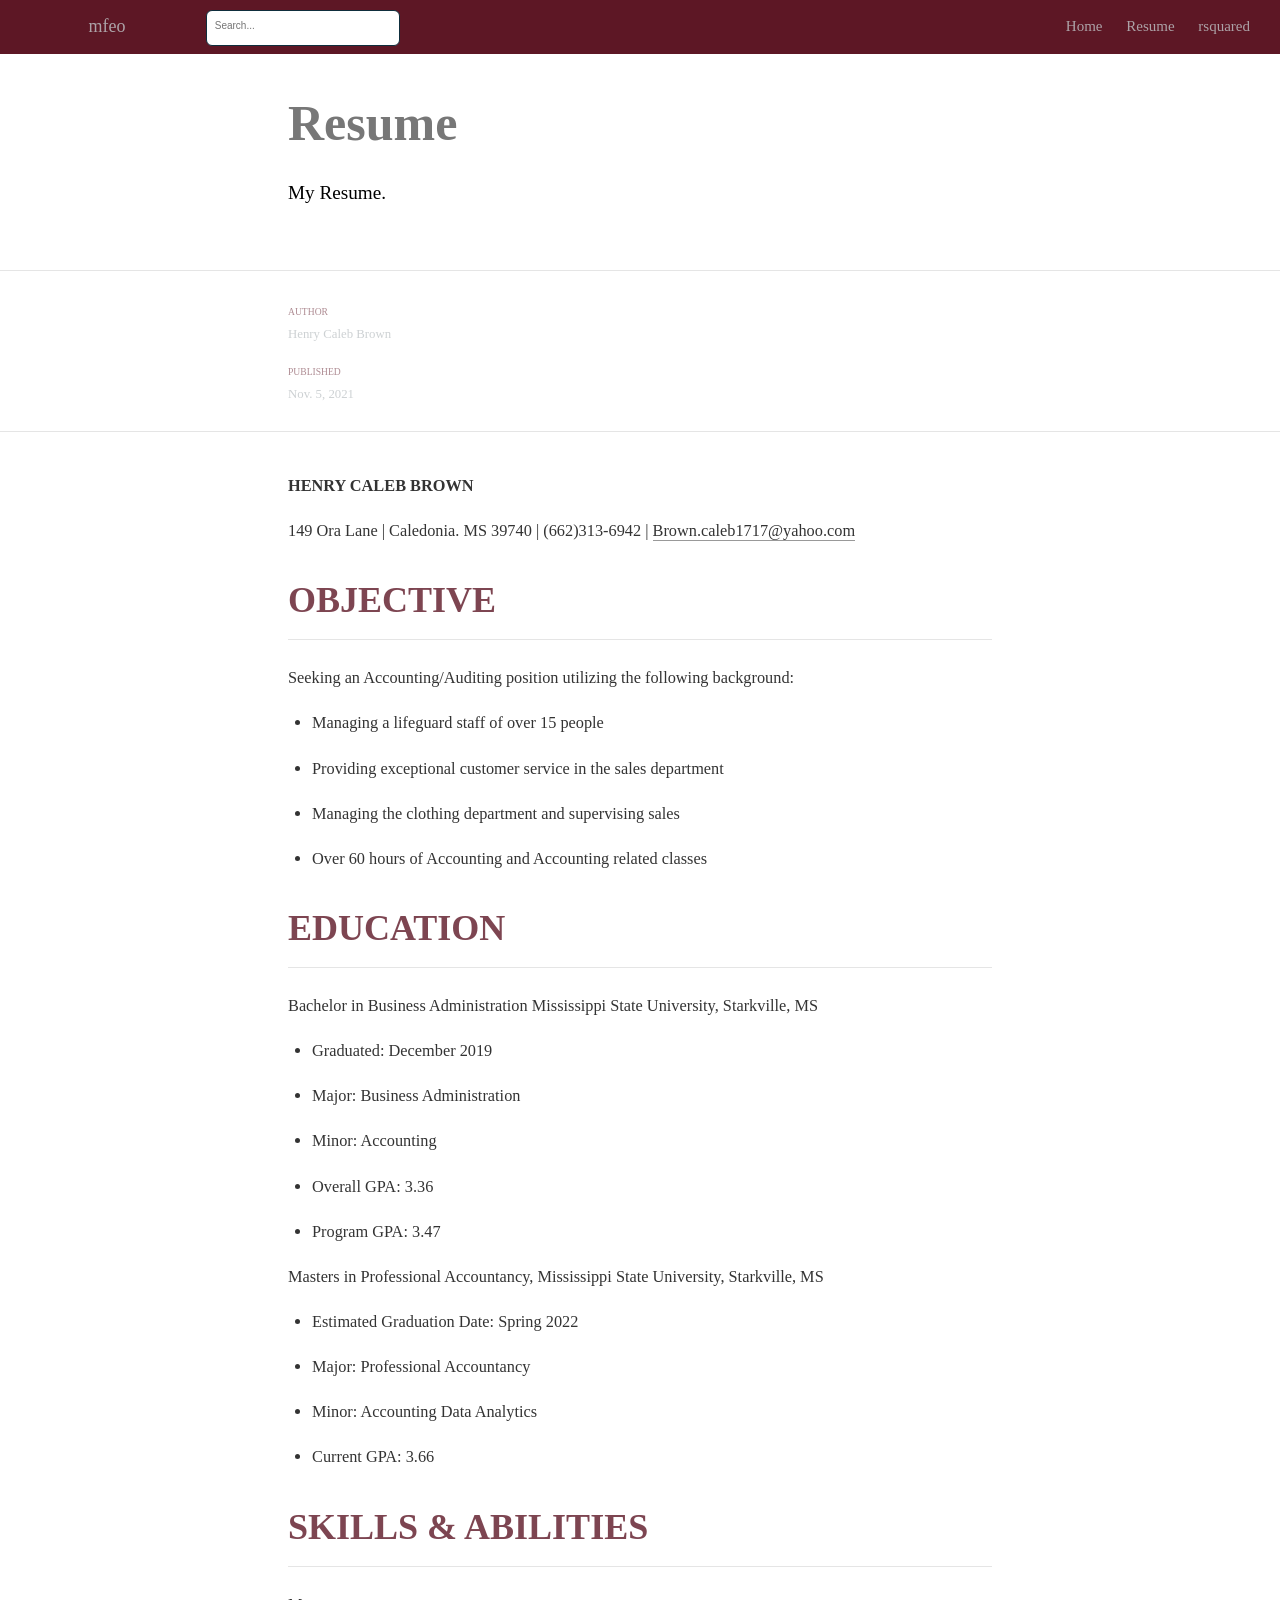
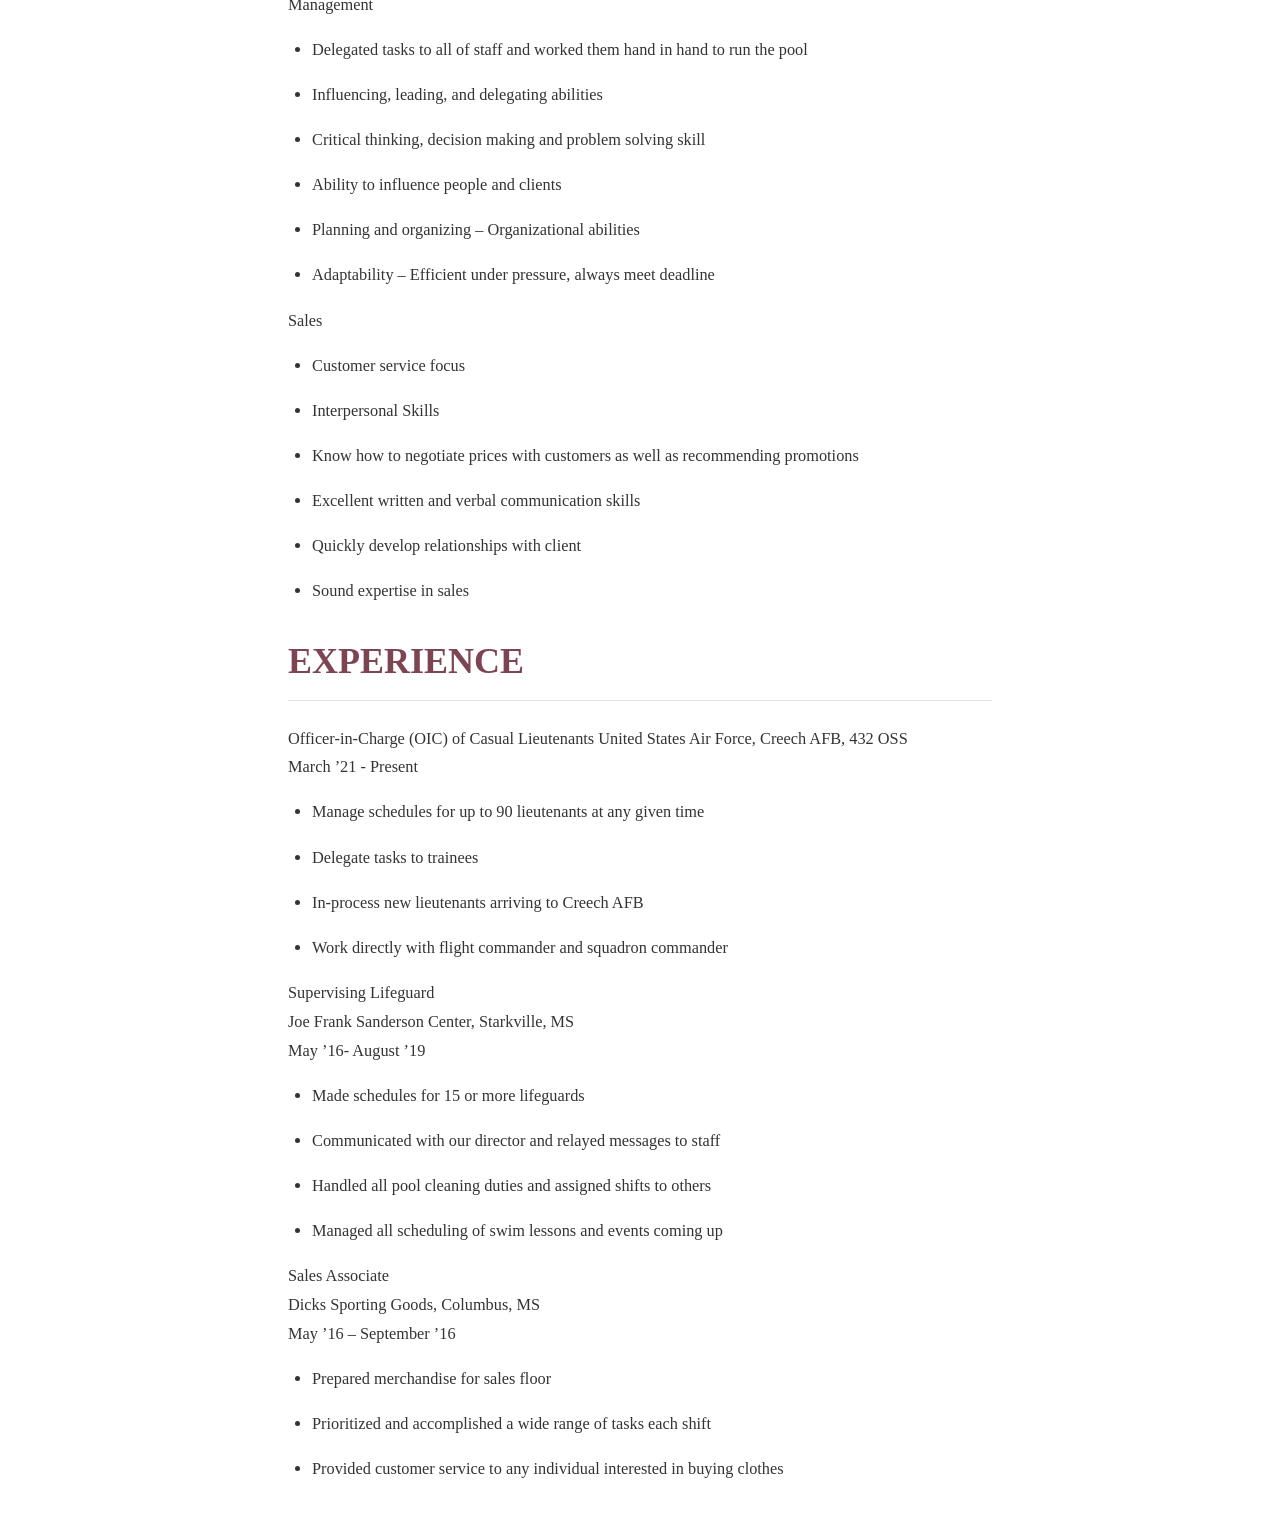
<file: docs/CV.html>
<!DOCTYPE html>

<html xmlns="http://www.w3.org/1999/xhtml" lang="" xml:lang="">

<head>
  <meta charset="utf-8"/>
  <meta name="viewport" content="width=device-width, initial-scale=1"/>
  <meta http-equiv="X-UA-Compatible" content="IE=Edge,chrome=1"/>
  <meta name="generator" content="distill" />

  <style type="text/css">
  /* Hide doc at startup (prevent jankiness while JS renders/transforms) */
  body {
    visibility: hidden;
  }
  </style>

 <!--radix_placeholder_import_source-->
 <!--/radix_placeholder_import_source-->

<style type="text/css">code{white-space: pre;}</style>
<style type="text/css" data-origin="pandoc">
pre > code.sourceCode { white-space: pre; position: relative; }
pre > code.sourceCode > span { display: inline-block; line-height: 1.25; }
pre > code.sourceCode > span:empty { height: 1.2em; }
.sourceCode { overflow: visible; }
code.sourceCode > span { color: inherit; text-decoration: inherit; }
div.sourceCode { margin: 1em 0; }
pre.sourceCode { margin: 0; }
@media screen {
div.sourceCode { overflow: auto; }
}
@media print {
pre > code.sourceCode { white-space: pre-wrap; }
pre > code.sourceCode > span { text-indent: -5em; padding-left: 5em; }
}
pre.numberSource code
  { counter-reset: source-line 0; }
pre.numberSource code > span
  { position: relative; left: -4em; counter-increment: source-line; }
pre.numberSource code > span > a:first-child::before
  { content: counter(source-line);
    position: relative; left: -1em; text-align: right; vertical-align: baseline;
    border: none; display: inline-block;
    -webkit-touch-callout: none; -webkit-user-select: none;
    -khtml-user-select: none; -moz-user-select: none;
    -ms-user-select: none; user-select: none;
    padding: 0 4px; width: 4em;
    color: #aaaaaa;
  }
pre.numberSource { margin-left: 3em; border-left: 1px solid #aaaaaa;  padding-left: 4px; }
div.sourceCode
  {   }
@media screen {
pre > code.sourceCode > span > a:first-child::before { text-decoration: underline; }
}
code span.al { color: #ad0000; } /* Alert */
code span.an { color: #5e5e5e; } /* Annotation */
code span.at { } /* Attribute */
code span.bn { color: #ad0000; } /* BaseN */
code span.bu { } /* BuiltIn */
code span.cf { color: #007ba5; } /* ControlFlow */
code span.ch { color: #20794d; } /* Char */
code span.cn { color: #8f5902; } /* Constant */
code span.co { color: #5e5e5e; } /* Comment */
code span.cv { color: #5e5e5e; font-style: italic; } /* CommentVar */
code span.do { color: #5e5e5e; font-style: italic; } /* Documentation */
code span.dt { color: #ad0000; } /* DataType */
code span.dv { color: #ad0000; } /* DecVal */
code span.er { color: #ad0000; } /* Error */
code span.ex { } /* Extension */
code span.fl { color: #ad0000; } /* Float */
code span.fu { color: #4758ab; } /* Function */
code span.im { } /* Import */
code span.in { color: #5e5e5e; } /* Information */
code span.kw { color: #007ba5; } /* Keyword */
code span.op { color: #5e5e5e; } /* Operator */
code span.ot { color: #007ba5; } /* Other */
code span.pp { color: #ad0000; } /* Preprocessor */
code span.sc { color: #5e5e5e; } /* SpecialChar */
code span.ss { color: #20794d; } /* SpecialString */
code span.st { color: #20794d; } /* String */
code span.va { color: #111111; } /* Variable */
code span.vs { color: #20794d; } /* VerbatimString */
code span.wa { color: #5e5e5e; font-style: italic; } /* Warning */
</style>


  <!--radix_placeholder_meta_tags-->
  <title>mfeo: Resume</title>

  <meta property="description" itemprop="description" content="My Resume."/>


  <!--  https://schema.org/Article -->
  <meta property="article:published" itemprop="datePublished" content="2021-11-05"/>
  <meta property="article:created" itemprop="dateCreated" content="2021-11-05"/>
  <meta name="article:author" content="Henry Caleb Brown"/>

  <!--  https://developers.facebook.com/docs/sharing/webmasters#markup -->
  <meta property="og:title" content="mfeo: Resume"/>
  <meta property="og:type" content="article"/>
  <meta property="og:description" content="My Resume."/>
  <meta property="og:locale" content="en_US"/>
  <meta property="og:site_name" content="mfeo"/>

  <!--  https://dev.twitter.com/cards/types/summary -->
  <meta property="twitter:card" content="summary"/>
  <meta property="twitter:title" content="mfeo: Resume"/>
  <meta property="twitter:description" content="My Resume."/>

  <!--/radix_placeholder_meta_tags-->
  <!--radix_placeholder_rmarkdown_metadata-->

  <script type="text/json" id="radix-rmarkdown-metadata">
  {"type":"list","attributes":{"names":{"type":"character","attributes":{},"value":["title","description","author","date","output"]}},"value":[{"type":"character","attributes":{},"value":["Resume"]},{"type":"character","attributes":{},"value":["My Resume.\n"]},{"type":"list","attributes":{},"value":[{"type":"list","attributes":{"names":{"type":"character","attributes":{},"value":["name"]}},"value":[{"type":"character","attributes":{},"value":["Henry Caleb Brown"]}]}]},{"type":"character","attributes":{},"value":["2021-11-05"]},{"type":"character","attributes":{},"value":["distill::distill_article"]}]}
  </script>
  <!--/radix_placeholder_rmarkdown_metadata-->
  <!--radix_placeholder_navigation_in_header-->
  <meta name="distill:offset" content=""/>

  <script type="application/javascript">

    window.headroom_prevent_pin = false;

    window.document.addEventListener("DOMContentLoaded", function (event) {

      // initialize headroom for banner
      var header = $('header').get(0);
      var headerHeight = header.offsetHeight;
      var headroom = new Headroom(header, {
        tolerance: 5,
        onPin : function() {
          if (window.headroom_prevent_pin) {
            window.headroom_prevent_pin = false;
            headroom.unpin();
          }
        }
      });
      headroom.init();
      if(window.location.hash)
        headroom.unpin();
      $(header).addClass('headroom--transition');

      // offset scroll location for banner on hash change
      // (see: https://github.com/WickyNilliams/headroom.js/issues/38)
      window.addEventListener("hashchange", function(event) {
        window.scrollTo(0, window.pageYOffset - (headerHeight + 25));
      });

      // responsive menu
      $('.distill-site-header').each(function(i, val) {
        var topnav = $(this);
        var toggle = topnav.find('.nav-toggle');
        toggle.on('click', function() {
          topnav.toggleClass('responsive');
        });
      });

      // nav dropdowns
      $('.nav-dropbtn').click(function(e) {
        $(this).next('.nav-dropdown-content').toggleClass('nav-dropdown-active');
        $(this).parent().siblings('.nav-dropdown')
           .children('.nav-dropdown-content').removeClass('nav-dropdown-active');
      });
      $("body").click(function(e){
        $('.nav-dropdown-content').removeClass('nav-dropdown-active');
      });
      $(".nav-dropdown").click(function(e){
        e.stopPropagation();
      });
    });
  </script>

  <style type="text/css">

  /* Theme (user-documented overrideables for nav appearance) */

  .distill-site-nav {
    color: rgba(255, 255, 255, 0.8);
    background-color: #0F2E3D;
    font-size: 15px;
    font-weight: 300;
  }

  .distill-site-nav a {
    color: inherit;
    text-decoration: none;
  }

  .distill-site-nav a:hover {
    color: white;
  }

  @media print {
    .distill-site-nav {
      display: none;
    }
  }

  .distill-site-header {

  }

  .distill-site-footer {

  }


  /* Site Header */

  .distill-site-header {
    width: 100%;
    box-sizing: border-box;
    z-index: 3;
  }

  .distill-site-header .nav-left {
    display: inline-block;
    margin-left: 8px;
  }

  @media screen and (max-width: 768px) {
    .distill-site-header .nav-left {
      margin-left: 0;
    }
  }


  .distill-site-header .nav-right {
    float: right;
    margin-right: 8px;
  }

  .distill-site-header a,
  .distill-site-header .title {
    display: inline-block;
    text-align: center;
    padding: 14px 10px 14px 10px;
  }

  .distill-site-header .title {
    font-size: 18px;
    min-width: 150px;
  }

  .distill-site-header .logo {
    padding: 0;
  }

  .distill-site-header .logo img {
    display: none;
    max-height: 20px;
    width: auto;
    margin-bottom: -4px;
  }

  .distill-site-header .nav-image img {
    max-height: 18px;
    width: auto;
    display: inline-block;
    margin-bottom: -3px;
  }



  @media screen and (min-width: 1000px) {
    .distill-site-header .logo img {
      display: inline-block;
    }
    .distill-site-header .nav-left {
      margin-left: 20px;
    }
    .distill-site-header .nav-right {
      margin-right: 20px;
    }
    .distill-site-header .title {
      padding-left: 12px;
    }
  }


  .distill-site-header .nav-toggle {
    display: none;
  }

  .nav-dropdown {
    display: inline-block;
    position: relative;
  }

  .nav-dropdown .nav-dropbtn {
    border: none;
    outline: none;
    color: rgba(255, 255, 255, 0.8);
    padding: 16px 10px;
    background-color: transparent;
    font-family: inherit;
    font-size: inherit;
    font-weight: inherit;
    margin: 0;
    margin-top: 1px;
    z-index: 2;
  }

  .nav-dropdown-content {
    display: none;
    position: absolute;
    background-color: white;
    min-width: 200px;
    border: 1px solid rgba(0,0,0,0.15);
    border-radius: 4px;
    box-shadow: 0px 8px 16px 0px rgba(0,0,0,0.1);
    z-index: 1;
    margin-top: 2px;
    white-space: nowrap;
    padding-top: 4px;
    padding-bottom: 4px;
  }

  .nav-dropdown-content hr {
    margin-top: 4px;
    margin-bottom: 4px;
    border: none;
    border-bottom: 1px solid rgba(0, 0, 0, 0.1);
  }

  .nav-dropdown-active {
    display: block;
  }

  .nav-dropdown-content a, .nav-dropdown-content .nav-dropdown-header {
    color: black;
    padding: 6px 24px;
    text-decoration: none;
    display: block;
    text-align: left;
  }

  .nav-dropdown-content .nav-dropdown-header {
    display: block;
    padding: 5px 24px;
    padding-bottom: 0;
    text-transform: uppercase;
    font-size: 14px;
    color: #999999;
    white-space: nowrap;
  }

  .nav-dropdown:hover .nav-dropbtn {
    color: white;
  }

  .nav-dropdown-content a:hover {
    background-color: #ddd;
    color: black;
  }

  .nav-right .nav-dropdown-content {
    margin-left: -45%;
    right: 0;
  }

  @media screen and (max-width: 768px) {
    .distill-site-header a, .distill-site-header .nav-dropdown  {display: none;}
    .distill-site-header a.nav-toggle {
      float: right;
      display: block;
    }
    .distill-site-header .title {
      margin-left: 0;
    }
    .distill-site-header .nav-right {
      margin-right: 0;
    }
    .distill-site-header {
      overflow: hidden;
    }
    .nav-right .nav-dropdown-content {
      margin-left: 0;
    }
  }


  @media screen and (max-width: 768px) {
    .distill-site-header.responsive {position: relative; min-height: 500px; }
    .distill-site-header.responsive a.nav-toggle {
      position: absolute;
      right: 0;
      top: 0;
    }
    .distill-site-header.responsive a,
    .distill-site-header.responsive .nav-dropdown {
      display: block;
      text-align: left;
    }
    .distill-site-header.responsive .nav-left,
    .distill-site-header.responsive .nav-right {
      width: 100%;
    }
    .distill-site-header.responsive .nav-dropdown {float: none;}
    .distill-site-header.responsive .nav-dropdown-content {position: relative;}
    .distill-site-header.responsive .nav-dropdown .nav-dropbtn {
      display: block;
      width: 100%;
      text-align: left;
    }
  }

  /* Site Footer */

  .distill-site-footer {
    width: 100%;
    overflow: hidden;
    box-sizing: border-box;
    z-index: 3;
    margin-top: 30px;
    padding-top: 30px;
    padding-bottom: 30px;
    text-align: center;
  }

  /* Headroom */

  d-title {
    padding-top: 6rem;
  }

  @media print {
    d-title {
      padding-top: 4rem;
    }
  }

  .headroom {
    z-index: 1000;
    position: fixed;
    top: 0;
    left: 0;
    right: 0;
  }

  .headroom--transition {
    transition: all .4s ease-in-out;
  }

  .headroom--unpinned {
    top: -100px;
  }

  .headroom--pinned {
    top: 0;
  }

  /* adjust viewport for navbar height */
  /* helps vertically center bootstrap (non-distill) content */
  .min-vh-100 {
    min-height: calc(100vh - 100px) !important;
  }

  </style>

  <script src="site_libs/jquery-3.6.0/jquery-3.6.0.min.js"></script>
  <link href="site_libs/font-awesome-5.1.0/css/all.css" rel="stylesheet"/>
  <link href="site_libs/font-awesome-5.1.0/css/v4-shims.css" rel="stylesheet"/>
  <script src="site_libs/headroom-0.9.4/headroom.min.js"></script>
  <script src="site_libs/autocomplete-0.37.1/autocomplete.min.js"></script>
  <script src="site_libs/fuse-6.4.1/fuse.min.js"></script>

  <script type="application/javascript">

  function getMeta(metaName) {
    var metas = document.getElementsByTagName('meta');
    for (let i = 0; i < metas.length; i++) {
      if (metas[i].getAttribute('name') === metaName) {
        return metas[i].getAttribute('content');
      }
    }
    return '';
  }

  function offsetURL(url) {
    var offset = getMeta('distill:offset');
    return offset ? offset + '/' + url : url;
  }

  function createFuseIndex() {

    // create fuse index
    var options = {
      keys: [
        { name: 'title', weight: 20 },
        { name: 'categories', weight: 15 },
        { name: 'description', weight: 10 },
        { name: 'contents', weight: 5 },
      ],
      ignoreLocation: true,
      threshold: 0
    };
    var fuse = new window.Fuse([], options);

    // fetch the main search.json
    return fetch(offsetURL('search.json'))
      .then(function(response) {
        if (response.status == 200) {
          return response.json().then(function(json) {
            // index main articles
            json.articles.forEach(function(article) {
              fuse.add(article);
            });
            // download collections and index their articles
            return Promise.all(json.collections.map(function(collection) {
              return fetch(offsetURL(collection)).then(function(response) {
                if (response.status === 200) {
                  return response.json().then(function(articles) {
                    articles.forEach(function(article) {
                      fuse.add(article);
                    });
                  })
                } else {
                  return Promise.reject(
                    new Error('Unexpected status from search index request: ' +
                              response.status)
                  );
                }
              });
            })).then(function() {
              return fuse;
            });
          });

        } else {
          return Promise.reject(
            new Error('Unexpected status from search index request: ' +
                        response.status)
          );
        }
      });
  }

  window.document.addEventListener("DOMContentLoaded", function (event) {

    // get search element (bail if we don't have one)
    var searchEl = window.document.getElementById('distill-search');
    if (!searchEl)
      return;

    createFuseIndex()
      .then(function(fuse) {

        // make search box visible
        searchEl.classList.remove('hidden');

        // initialize autocomplete
        var options = {
          autoselect: true,
          hint: false,
          minLength: 2,
        };
        window.autocomplete(searchEl, options, [{
          source: function(query, callback) {
            const searchOptions = {
              isCaseSensitive: false,
              shouldSort: true,
              minMatchCharLength: 2,
              limit: 10,
            };
            var results = fuse.search(query, searchOptions);
            callback(results
              .map(function(result) { return result.item; })
            );
          },
          templates: {
            suggestion: function(suggestion) {
              var img = suggestion.preview && Object.keys(suggestion.preview).length > 0
                ? `<img src="${offsetURL(suggestion.preview)}"</img>`
                : '';
              var html = `
                <div class="search-item">
                  <h3>${suggestion.title}</h3>
                  <div class="search-item-description">
                    ${suggestion.description || ''}
                  </div>
                  <div class="search-item-preview">
                    ${img}
                  </div>
                </div>
              `;
              return html;
            }
          }
        }]).on('autocomplete:selected', function(event, suggestion) {
          window.location.href = offsetURL(suggestion.path);
        });
        // remove inline display style on autocompleter (we want to
        // manage responsive display via css)
        $('.algolia-autocomplete').css("display", "");
      })
      .catch(function(error) {
        console.log(error);
      });

  });

  </script>

  <style type="text/css">

  .nav-search {
    font-size: x-small;
  }

  /* Algolioa Autocomplete */

  .algolia-autocomplete {
    display: inline-block;
    margin-left: 10px;
    vertical-align: sub;
    background-color: white;
    color: black;
    padding: 6px;
    padding-top: 8px;
    padding-bottom: 0;
    border-radius: 6px;
    border: 1px #0F2E3D solid;
    width: 180px;
  }


  @media screen and (max-width: 768px) {
    .distill-site-nav .algolia-autocomplete {
      display: none;
      visibility: hidden;
    }
    .distill-site-nav.responsive .algolia-autocomplete {
      display: inline-block;
      visibility: visible;
    }
    .distill-site-nav.responsive .algolia-autocomplete .aa-dropdown-menu {
      margin-left: 0;
      width: 400px;
      max-height: 400px;
    }
  }

  .algolia-autocomplete .aa-input, .algolia-autocomplete .aa-hint {
    width: 90%;
    outline: none;
    border: none;
  }

  .algolia-autocomplete .aa-hint {
    color: #999;
  }
  .algolia-autocomplete .aa-dropdown-menu {
    width: 550px;
    max-height: 70vh;
    overflow-x: visible;
    overflow-y: scroll;
    padding: 5px;
    margin-top: 3px;
    margin-left: -150px;
    background-color: #fff;
    border-radius: 5px;
    border: 1px solid #999;
    border-top: none;
  }

  .algolia-autocomplete .aa-dropdown-menu .aa-suggestion {
    cursor: pointer;
    padding: 5px 4px;
    border-bottom: 1px solid #eee;
  }

  .algolia-autocomplete .aa-dropdown-menu .aa-suggestion:last-of-type {
    border-bottom: none;
    margin-bottom: 2px;
  }

  .algolia-autocomplete .aa-dropdown-menu .aa-suggestion .search-item {
    overflow: hidden;
    font-size: 0.8em;
    line-height: 1.4em;
  }

  .algolia-autocomplete .aa-dropdown-menu .aa-suggestion .search-item h3 {
    font-size: 1rem;
    margin-block-start: 0;
    margin-block-end: 5px;
  }

  .algolia-autocomplete .aa-dropdown-menu .aa-suggestion .search-item-description {
    display: inline-block;
    overflow: hidden;
    height: 2.8em;
    width: 80%;
    margin-right: 4%;
  }

  .algolia-autocomplete .aa-dropdown-menu .aa-suggestion .search-item-preview {
    display: inline-block;
    width: 15%;
  }

  .algolia-autocomplete .aa-dropdown-menu .aa-suggestion .search-item-preview img {
    height: 3em;
    width: auto;
    display: none;
  }

  .algolia-autocomplete .aa-dropdown-menu .aa-suggestion .search-item-preview img[src] {
    display: initial;
  }

  .algolia-autocomplete .aa-dropdown-menu .aa-suggestion.aa-cursor {
    background-color: #eee;
  }
  .algolia-autocomplete .aa-dropdown-menu .aa-suggestion em {
    font-weight: bold;
    font-style: normal;
  }

  </style>


  <!--/radix_placeholder_navigation_in_header-->
  <!--radix_placeholder_distill-->

  <style type="text/css">

  body {
    background-color: white;
  }

  .pandoc-table {
    width: 100%;
  }

  .pandoc-table>caption {
    margin-bottom: 10px;
  }

  .pandoc-table th:not([align]) {
    text-align: left;
  }

  .pagedtable-footer {
    font-size: 15px;
  }

  d-byline .byline {
    grid-template-columns: 2fr 2fr;
  }

  d-byline .byline h3 {
    margin-block-start: 1.5em;
  }

  d-byline .byline .authors-affiliations h3 {
    margin-block-start: 0.5em;
  }

  .authors-affiliations .orcid-id {
    width: 16px;
    height:16px;
    margin-left: 4px;
    margin-right: 4px;
    vertical-align: middle;
    padding-bottom: 2px;
  }

  d-title .dt-tags {
    margin-top: 1em;
    grid-column: text;
  }

  .dt-tags .dt-tag {
    text-decoration: none;
    display: inline-block;
    color: rgba(0,0,0,0.6);
    padding: 0em 0.4em;
    margin-right: 0.5em;
    margin-bottom: 0.4em;
    font-size: 70%;
    border: 1px solid rgba(0,0,0,0.2);
    border-radius: 3px;
    text-transform: uppercase;
    font-weight: 500;
  }

  d-article table.gt_table td,
  d-article table.gt_table th {
    border-bottom: none;
  }

  .html-widget {
    margin-bottom: 2.0em;
  }

  .l-screen-inset {
    padding-right: 16px;
  }

  .l-screen .caption {
    margin-left: 10px;
  }

  .shaded {
    background: rgb(247, 247, 247);
    padding-top: 20px;
    padding-bottom: 20px;
    border-top: 1px solid rgba(0, 0, 0, 0.1);
    border-bottom: 1px solid rgba(0, 0, 0, 0.1);
  }

  .shaded .html-widget {
    margin-bottom: 0;
    border: 1px solid rgba(0, 0, 0, 0.1);
  }

  .shaded .shaded-content {
    background: white;
  }

  .text-output {
    margin-top: 0;
    line-height: 1.5em;
  }

  .hidden {
    display: none !important;
  }

  d-article {
    padding-top: 2.5rem;
    padding-bottom: 30px;
  }

  d-appendix {
    padding-top: 30px;
  }

  d-article>p>img {
    width: 100%;
  }

  d-article h2 {
    margin: 1rem 0 1.5rem 0;
  }

  d-article h3 {
    margin-top: 1.5rem;
  }

  d-article iframe {
    border: 1px solid rgba(0, 0, 0, 0.1);
    margin-bottom: 2.0em;
    width: 100%;
  }

  /* Tweak code blocks */

  d-article div.sourceCode code,
  d-article pre code {
    font-family: Consolas, Monaco, 'Andale Mono', 'Ubuntu Mono', monospace;
  }

  d-article pre,
  d-article div.sourceCode,
  d-article div.sourceCode pre {
    overflow: auto;
  }

  d-article div.sourceCode {
    background-color: white;
  }

  d-article div.sourceCode pre {
    padding-left: 10px;
    font-size: 12px;
    border-left: 2px solid rgba(0,0,0,0.1);
  }

  d-article pre {
    font-size: 12px;
    color: black;
    background: none;
    margin-top: 0;
    text-align: left;
    white-space: pre;
    word-spacing: normal;
    word-break: normal;
    word-wrap: normal;
    line-height: 1.5;

    -moz-tab-size: 4;
    -o-tab-size: 4;
    tab-size: 4;

    -webkit-hyphens: none;
    -moz-hyphens: none;
    -ms-hyphens: none;
    hyphens: none;
  }

  d-article pre a {
    border-bottom: none;
  }

  d-article pre a:hover {
    border-bottom: none;
    text-decoration: underline;
  }

  d-article details {
    grid-column: text;
    margin-bottom: 0.8em;
  }

  @media(min-width: 768px) {

  d-article pre,
  d-article div.sourceCode,
  d-article div.sourceCode pre {
    overflow: visible !important;
  }

  d-article div.sourceCode pre {
    padding-left: 18px;
    font-size: 14px;
  }

  d-article pre {
    font-size: 14px;
  }

  }

  figure img.external {
    background: white;
    border: 1px solid rgba(0, 0, 0, 0.1);
    box-shadow: 0 1px 8px rgba(0, 0, 0, 0.1);
    padding: 18px;
    box-sizing: border-box;
  }

  /* CSS for d-contents */

  .d-contents {
    grid-column: text;
    color: rgba(0,0,0,0.8);
    font-size: 0.9em;
    padding-bottom: 1em;
    margin-bottom: 1em;
    padding-bottom: 0.5em;
    margin-bottom: 1em;
    padding-left: 0.25em;
    justify-self: start;
  }

  @media(min-width: 1000px) {
    .d-contents.d-contents-float {
      height: 0;
      grid-column-start: 1;
      grid-column-end: 4;
      justify-self: center;
      padding-right: 3em;
      padding-left: 2em;
    }
  }

  .d-contents nav h3 {
    font-size: 18px;
    margin-top: 0;
    margin-bottom: 1em;
  }

  .d-contents li {
    list-style-type: none
  }

  .d-contents nav > ul {
    padding-left: 0;
  }

  .d-contents ul {
    padding-left: 1em
  }

  .d-contents nav ul li {
    margin-top: 0.6em;
    margin-bottom: 0.2em;
  }

  .d-contents nav a {
    font-size: 13px;
    border-bottom: none;
    text-decoration: none
    color: rgba(0, 0, 0, 0.8);
  }

  .d-contents nav a:hover {
    text-decoration: underline solid rgba(0, 0, 0, 0.6)
  }

  .d-contents nav > ul > li > a {
    font-weight: 600;
  }

  .d-contents nav > ul > li > ul {
    font-weight: inherit;
  }

  .d-contents nav > ul > li > ul > li {
    margin-top: 0.2em;
  }


  .d-contents nav ul {
    margin-top: 0;
    margin-bottom: 0.25em;
  }

  .d-article-with-toc h2:nth-child(2) {
    margin-top: 0;
  }


  /* Figure */

  .figure {
    position: relative;
    margin-bottom: 2.5em;
    margin-top: 1.5em;
  }

  .figure img {
    width: 100%;
  }

  .figure .caption {
    color: rgba(0, 0, 0, 0.6);
    font-size: 12px;
    line-height: 1.5em;
  }

  .figure img.external {
    background: white;
    border: 1px solid rgba(0, 0, 0, 0.1);
    box-shadow: 0 1px 8px rgba(0, 0, 0, 0.1);
    padding: 18px;
    box-sizing: border-box;
  }

  .figure .caption a {
    color: rgba(0, 0, 0, 0.6);
  }

  .figure .caption b,
  .figure .caption strong, {
    font-weight: 600;
    color: rgba(0, 0, 0, 1.0);
  }

  /* Citations */

  d-article .citation {
    color: inherit;
    cursor: inherit;
  }

  div.hanging-indent{
    margin-left: 1em; text-indent: -1em;
  }

  /* Citation hover box */

  .tippy-box[data-theme~=light-border] {
    background-color: rgba(250, 250, 250, 0.95);
  }

  .tippy-content > p {
    margin-bottom: 0;
    padding: 2px;
  }


  /* Tweak 1000px media break to show more text */

  @media(min-width: 1000px) {
    .base-grid,
    distill-header,
    d-title,
    d-abstract,
    d-article,
    d-appendix,
    distill-appendix,
    d-byline,
    d-footnote-list,
    d-citation-list,
    distill-footer {
      grid-template-columns: [screen-start] 1fr [page-start kicker-start] 80px [middle-start] 50px [text-start kicker-end] 65px 65px 65px 65px 65px 65px 65px 65px [text-end gutter-start] 65px [middle-end] 65px [page-end gutter-end] 1fr [screen-end];
      grid-column-gap: 16px;
    }

    .grid {
      grid-column-gap: 16px;
    }

    d-article {
      font-size: 1.06rem;
      line-height: 1.7em;
    }
    figure .caption, .figure .caption, figure figcaption {
      font-size: 13px;
    }
  }

  @media(min-width: 1180px) {
    .base-grid,
    distill-header,
    d-title,
    d-abstract,
    d-article,
    d-appendix,
    distill-appendix,
    d-byline,
    d-footnote-list,
    d-citation-list,
    distill-footer {
      grid-template-columns: [screen-start] 1fr [page-start kicker-start] 60px [middle-start] 60px [text-start kicker-end] 60px 60px 60px 60px 60px 60px 60px 60px [text-end gutter-start] 60px [middle-end] 60px [page-end gutter-end] 1fr [screen-end];
      grid-column-gap: 32px;
    }

    .grid {
      grid-column-gap: 32px;
    }
  }


  /* Get the citation styles for the appendix (not auto-injected on render since
     we do our own rendering of the citation appendix) */

  d-appendix .citation-appendix,
  .d-appendix .citation-appendix {
    font-size: 11px;
    line-height: 15px;
    border-left: 1px solid rgba(0, 0, 0, 0.1);
    padding-left: 18px;
    border: 1px solid rgba(0,0,0,0.1);
    background: rgba(0, 0, 0, 0.02);
    padding: 10px 18px;
    border-radius: 3px;
    color: rgba(150, 150, 150, 1);
    overflow: hidden;
    margin-top: -12px;
    white-space: pre-wrap;
    word-wrap: break-word;
  }

  /* Include appendix styles here so they can be overridden */

  d-appendix {
    contain: layout style;
    font-size: 0.8em;
    line-height: 1.7em;
    margin-top: 60px;
    margin-bottom: 0;
    border-top: 1px solid rgba(0, 0, 0, 0.1);
    color: rgba(0,0,0,0.5);
    padding-top: 60px;
    padding-bottom: 48px;
  }

  d-appendix h3 {
    grid-column: page-start / text-start;
    font-size: 15px;
    font-weight: 500;
    margin-top: 1em;
    margin-bottom: 0;
    color: rgba(0,0,0,0.65);
  }

  d-appendix h3 + * {
    margin-top: 1em;
  }

  d-appendix ol {
    padding: 0 0 0 15px;
  }

  @media (min-width: 768px) {
    d-appendix ol {
      padding: 0 0 0 30px;
      margin-left: -30px;
    }
  }

  d-appendix li {
    margin-bottom: 1em;
  }

  d-appendix a {
    color: rgba(0, 0, 0, 0.6);
  }

  d-appendix > * {
    grid-column: text;
  }

  d-appendix > d-footnote-list,
  d-appendix > d-citation-list,
  d-appendix > distill-appendix {
    grid-column: screen;
  }

  /* Include footnote styles here so they can be overridden */

  d-footnote-list {
    contain: layout style;
  }

  d-footnote-list > * {
    grid-column: text;
  }

  d-footnote-list a.footnote-backlink {
    color: rgba(0,0,0,0.3);
    padding-left: 0.5em;
  }



  /* Anchor.js */

  .anchorjs-link {
    /*transition: all .25s linear; */
    text-decoration: none;
    border-bottom: none;
  }
  *:hover > .anchorjs-link {
    margin-left: -1.125em !important;
    text-decoration: none;
    border-bottom: none;
  }

  /* Social footer */

  .social_footer {
    margin-top: 30px;
    margin-bottom: 0;
    color: rgba(0,0,0,0.67);
  }

  .disqus-comments {
    margin-right: 30px;
  }

  .disqus-comment-count {
    border-bottom: 1px solid rgba(0, 0, 0, 0.4);
    cursor: pointer;
  }

  #disqus_thread {
    margin-top: 30px;
  }

  .article-sharing a {
    border-bottom: none;
    margin-right: 8px;
  }

  .article-sharing a:hover {
    border-bottom: none;
  }

  .sidebar-section.subscribe {
    font-size: 12px;
    line-height: 1.6em;
  }

  .subscribe p {
    margin-bottom: 0.5em;
  }


  .article-footer .subscribe {
    font-size: 15px;
    margin-top: 45px;
  }


  .sidebar-section.custom {
    font-size: 12px;
    line-height: 1.6em;
  }

  .custom p {
    margin-bottom: 0.5em;
  }

  /* Styles for listing layout (hide title) */
  .layout-listing d-title, .layout-listing .d-title {
    display: none;
  }

  /* Styles for posts lists (not auto-injected) */


  .posts-with-sidebar {
    padding-left: 45px;
    padding-right: 45px;
  }

  .posts-list .description h2,
  .posts-list .description p {
    font-family: -apple-system, BlinkMacSystemFont, "Segoe UI", Roboto, Oxygen, Ubuntu, Cantarell, "Fira Sans", "Droid Sans", "Helvetica Neue", Arial, sans-serif;
  }

  .posts-list .description h2 {
    font-weight: 700;
    border-bottom: none;
    padding-bottom: 0;
  }

  .posts-list h2.post-tag {
    border-bottom: 1px solid rgba(0, 0, 0, 0.2);
    padding-bottom: 12px;
  }
  .posts-list {
    margin-top: 60px;
    margin-bottom: 24px;
  }

  .posts-list .post-preview {
    text-decoration: none;
    overflow: hidden;
    display: block;
    border-bottom: 1px solid rgba(0, 0, 0, 0.1);
    padding: 24px 0;
  }

  .post-preview-last {
    border-bottom: none !important;
  }

  .posts-list .posts-list-caption {
    grid-column: screen;
    font-weight: 400;
  }

  .posts-list .post-preview h2 {
    margin: 0 0 6px 0;
    line-height: 1.2em;
    font-style: normal;
    font-size: 24px;
  }

  .posts-list .post-preview p {
    margin: 0 0 12px 0;
    line-height: 1.4em;
    font-size: 16px;
  }

  .posts-list .post-preview .thumbnail {
    box-sizing: border-box;
    margin-bottom: 24px;
    position: relative;
    max-width: 500px;
  }
  .posts-list .post-preview img {
    width: 100%;
    display: block;
  }

  .posts-list .metadata {
    font-size: 12px;
    line-height: 1.4em;
    margin-bottom: 18px;
  }

  .posts-list .metadata > * {
    display: inline-block;
  }

  .posts-list .metadata .publishedDate {
    margin-right: 2em;
  }

  .posts-list .metadata .dt-authors {
    display: block;
    margin-top: 0.3em;
    margin-right: 2em;
  }

  .posts-list .dt-tags {
    display: block;
    line-height: 1em;
  }

  .posts-list .dt-tags .dt-tag {
    display: inline-block;
    color: rgba(0,0,0,0.6);
    padding: 0.3em 0.4em;
    margin-right: 0.2em;
    margin-bottom: 0.4em;
    font-size: 60%;
    border: 1px solid rgba(0,0,0,0.2);
    border-radius: 3px;
    text-transform: uppercase;
    font-weight: 500;
  }

  .posts-list img {
    opacity: 1;
  }

  .posts-list img[data-src] {
    opacity: 0;
  }

  .posts-more {
    clear: both;
  }


  .posts-sidebar {
    font-size: 16px;
  }

  .posts-sidebar h3 {
    font-size: 16px;
    margin-top: 0;
    margin-bottom: 0.5em;
    font-weight: 400;
    text-transform: uppercase;
  }

  .sidebar-section {
    margin-bottom: 30px;
  }

  .categories ul {
    list-style-type: none;
    margin: 0;
    padding: 0;
  }

  .categories li {
    color: rgba(0, 0, 0, 0.8);
    margin-bottom: 0;
  }

  .categories li>a {
    border-bottom: none;
  }

  .categories li>a:hover {
    border-bottom: 1px solid rgba(0, 0, 0, 0.4);
  }

  .categories .active {
    font-weight: 600;
  }

  .categories .category-count {
    color: rgba(0, 0, 0, 0.4);
  }


  @media(min-width: 768px) {
    .posts-list .post-preview h2 {
      font-size: 26px;
    }
    .posts-list .post-preview .thumbnail {
      float: right;
      width: 30%;
      margin-bottom: 0;
    }
    .posts-list .post-preview .description {
      float: left;
      width: 45%;
    }
    .posts-list .post-preview .metadata {
      float: left;
      width: 20%;
      margin-top: 8px;
    }
    .posts-list .post-preview p {
      margin: 0 0 12px 0;
      line-height: 1.5em;
      font-size: 16px;
    }
    .posts-with-sidebar .posts-list {
      float: left;
      width: 75%;
    }
    .posts-with-sidebar .posts-sidebar {
      float: right;
      width: 20%;
      margin-top: 60px;
      padding-top: 24px;
      padding-bottom: 24px;
    }
  }


  /* Improve display for browsers without grid (IE/Edge <= 15) */

  .downlevel {
    line-height: 1.6em;
    font-family: -apple-system, BlinkMacSystemFont, "Segoe UI", Roboto, Oxygen, Ubuntu, Cantarell, "Fira Sans", "Droid Sans", "Helvetica Neue", Arial, sans-serif;
    margin: 0;
  }

  .downlevel .d-title {
    padding-top: 6rem;
    padding-bottom: 1.5rem;
  }

  .downlevel .d-title h1 {
    font-size: 50px;
    font-weight: 700;
    line-height: 1.1em;
    margin: 0 0 0.5rem;
  }

  .downlevel .d-title p {
    font-weight: 300;
    font-size: 1.2rem;
    line-height: 1.55em;
    margin-top: 0;
  }

  .downlevel .d-byline {
    padding-top: 0.8em;
    padding-bottom: 0.8em;
    font-size: 0.8rem;
    line-height: 1.8em;
  }

  .downlevel .section-separator {
    border: none;
    border-top: 1px solid rgba(0, 0, 0, 0.1);
  }

  .downlevel .d-article {
    font-size: 1.06rem;
    line-height: 1.7em;
    padding-top: 1rem;
    padding-bottom: 2rem;
  }


  .downlevel .d-appendix {
    padding-left: 0;
    padding-right: 0;
    max-width: none;
    font-size: 0.8em;
    line-height: 1.7em;
    margin-bottom: 0;
    color: rgba(0,0,0,0.5);
    padding-top: 40px;
    padding-bottom: 48px;
  }

  .downlevel .footnotes ol {
    padding-left: 13px;
  }

  .downlevel .base-grid,
  .downlevel .distill-header,
  .downlevel .d-title,
  .downlevel .d-abstract,
  .downlevel .d-article,
  .downlevel .d-appendix,
  .downlevel .distill-appendix,
  .downlevel .d-byline,
  .downlevel .d-footnote-list,
  .downlevel .d-citation-list,
  .downlevel .distill-footer,
  .downlevel .appendix-bottom,
  .downlevel .posts-container {
    padding-left: 40px;
    padding-right: 40px;
  }

  @media(min-width: 768px) {
    .downlevel .base-grid,
    .downlevel .distill-header,
    .downlevel .d-title,
    .downlevel .d-abstract,
    .downlevel .d-article,
    .downlevel .d-appendix,
    .downlevel .distill-appendix,
    .downlevel .d-byline,
    .downlevel .d-footnote-list,
    .downlevel .d-citation-list,
    .downlevel .distill-footer,
    .downlevel .appendix-bottom,
    .downlevel .posts-container {
    padding-left: 150px;
    padding-right: 150px;
    max-width: 900px;
  }
  }

  .downlevel pre code {
    display: block;
    border-left: 2px solid rgba(0, 0, 0, .1);
    padding: 0 0 0 20px;
    font-size: 14px;
  }

  .downlevel code, .downlevel pre {
    color: black;
    background: none;
    font-family: Consolas, Monaco, 'Andale Mono', 'Ubuntu Mono', monospace;
    text-align: left;
    white-space: pre;
    word-spacing: normal;
    word-break: normal;
    word-wrap: normal;
    line-height: 1.5;

    -moz-tab-size: 4;
    -o-tab-size: 4;
    tab-size: 4;

    -webkit-hyphens: none;
    -moz-hyphens: none;
    -ms-hyphens: none;
    hyphens: none;
  }

  .downlevel .posts-list .post-preview {
    color: inherit;
  }



  </style>

  <script type="application/javascript">

  function is_downlevel_browser() {
    if (bowser.isUnsupportedBrowser({ msie: "12", msedge: "16"},
                                   window.navigator.userAgent)) {
      return true;
    } else {
      return window.load_distill_framework === undefined;
    }
  }

  // show body when load is complete
  function on_load_complete() {

    // add anchors
    if (window.anchors) {
      window.anchors.options.placement = 'left';
      window.anchors.add('d-article > h2, d-article > h3, d-article > h4, d-article > h5');
    }


    // set body to visible
    document.body.style.visibility = 'visible';

    // force redraw for leaflet widgets
    if (window.HTMLWidgets) {
      var maps = window.HTMLWidgets.findAll(".leaflet");
      $.each(maps, function(i, el) {
        var map = this.getMap();
        map.invalidateSize();
        map.eachLayer(function(layer) {
          if (layer instanceof L.TileLayer)
            layer.redraw();
        });
      });
    }

    // trigger 'shown' so htmlwidgets resize
    $('d-article').trigger('shown');
  }

  function init_distill() {

    init_common();

    // create front matter
    var front_matter = $('<d-front-matter></d-front-matter>');
    $('#distill-front-matter').wrap(front_matter);

    // create d-title
    $('.d-title').changeElementType('d-title');

    // create d-byline
    var byline = $('<d-byline></d-byline>');
    $('.d-byline').replaceWith(byline);

    // create d-article
    var article = $('<d-article></d-article>');
    $('.d-article').wrap(article).children().unwrap();

    // move posts container into article
    $('.posts-container').appendTo($('d-article'));

    // create d-appendix
    $('.d-appendix').changeElementType('d-appendix');

    // flag indicating that we have appendix items
    var appendix = $('.appendix-bottom').children('h3').length > 0;

    // replace footnotes with <d-footnote>
    $('.footnote-ref').each(function(i, val) {
      appendix = true;
      var href = $(this).attr('href');
      var id = href.replace('#', '');
      var fn = $('#' + id);
      var fn_p = $('#' + id + '>p');
      fn_p.find('.footnote-back').remove();
      var text = fn_p.html();
      var dtfn = $('<d-footnote></d-footnote>');
      dtfn.html(text);
      $(this).replaceWith(dtfn);
    });
    // remove footnotes
    $('.footnotes').remove();

    // move refs into #references-listing
    $('#references-listing').replaceWith($('#refs'));

    $('h1.appendix, h2.appendix').each(function(i, val) {
      $(this).changeElementType('h3');
    });
    $('h3.appendix').each(function(i, val) {
      var id = $(this).attr('id');
      $('.d-contents a[href="#' + id + '"]').parent().remove();
      appendix = true;
      $(this).nextUntil($('h1, h2, h3')).addBack().appendTo($('d-appendix'));
    });

    // show d-appendix if we have appendix content
    $("d-appendix").css('display', appendix ? 'grid' : 'none');

    // localize layout chunks to just output
    $('.layout-chunk').each(function(i, val) {

      // capture layout
      var layout = $(this).attr('data-layout');

      // apply layout to markdown level block elements
      var elements = $(this).children().not('details, div.sourceCode, pre, script');
      elements.each(function(i, el) {
        var layout_div = $('<div class="' + layout + '"></div>');
        if (layout_div.hasClass('shaded')) {
          var shaded_content = $('<div class="shaded-content"></div>');
          $(this).wrap(shaded_content);
          $(this).parent().wrap(layout_div);
        } else {
          $(this).wrap(layout_div);
        }
      });


      // unwrap the layout-chunk div
      $(this).children().unwrap();
    });

    // remove code block used to force  highlighting css
    $('.distill-force-highlighting-css').parent().remove();

    // remove empty line numbers inserted by pandoc when using a
    // custom syntax highlighting theme
    $('code.sourceCode a:empty').remove();

    // load distill framework
    load_distill_framework();

    // wait for window.distillRunlevel == 4 to do post processing
    function distill_post_process() {

      if (!window.distillRunlevel || window.distillRunlevel < 4)
        return;

      // hide author/affiliations entirely if we have no authors
      var front_matter = JSON.parse($("#distill-front-matter").html());
      var have_authors = front_matter.authors && front_matter.authors.length > 0;
      if (!have_authors)
        $('d-byline').addClass('hidden');

      // article with toc class
      $('.d-contents').parent().addClass('d-article-with-toc');

      // strip links that point to #
      $('.authors-affiliations').find('a[href="#"]').removeAttr('href');

      // add orcid ids
      $('.authors-affiliations').find('.author').each(function(i, el) {
        var orcid_id = front_matter.authors[i].orcidID;
        if (orcid_id) {
          var a = $('<a></a>');
          a.attr('href', 'https://orcid.org/' + orcid_id);
          var img = $('<img></img>');
          img.addClass('orcid-id');
          img.attr('alt', 'ORCID ID');
          img.attr('src','[data-uri]');
          a.append(img);
          $(this).append(a);
        }
      });

      // hide elements of author/affiliations grid that have no value
      function hide_byline_column(caption) {
        $('d-byline').find('h3:contains("' + caption + '")').parent().css('visibility', 'hidden');
      }

      // affiliations
      var have_affiliations = false;
      for (var i = 0; i<front_matter.authors.length; ++i) {
        var author = front_matter.authors[i];
        if (author.affiliation !== "&nbsp;") {
          have_affiliations = true;
          break;
        }
      }
      if (!have_affiliations)
        $('d-byline').find('h3:contains("Affiliations")').css('visibility', 'hidden');

      // published date
      if (!front_matter.publishedDate)
        hide_byline_column("Published");

      // document object identifier
      var doi = $('d-byline').find('h3:contains("DOI")');
      var doi_p = doi.next().empty();
      if (!front_matter.doi) {
        // if we have a citation and valid citationText then link to that
        if ($('#citation').length > 0 && front_matter.citationText) {
          doi.html('Citation');
          $('<a href="#citation"></a>')
            .text(front_matter.citationText)
            .appendTo(doi_p);
        } else {
          hide_byline_column("DOI");
        }
      } else {
        $('<a></a>')
           .attr('href', "https://doi.org/" + front_matter.doi)
           .html(front_matter.doi)
           .appendTo(doi_p);
      }

       // change plural form of authors/affiliations
      if (front_matter.authors.length === 1) {
        var grid = $('.authors-affiliations');
        grid.children('h3:contains("Authors")').text('Author');
        grid.children('h3:contains("Affiliations")').text('Affiliation');
      }

      // remove d-appendix and d-footnote-list local styles
      $('d-appendix > style:first-child').remove();
      $('d-footnote-list > style:first-child').remove();

      // move appendix-bottom entries to the bottom
      $('.appendix-bottom').appendTo('d-appendix').children().unwrap();
      $('.appendix-bottom').remove();

      // hoverable references
      $('span.citation[data-cites]').each(function() {
        var refs = $(this).attr('data-cites').split(" ");
        var refHtml = refs.map(function(ref) {
          return "<p>" + $('#ref-' + ref).html() + "</p>";
        }).join("\n");
        window.tippy(this, {
          allowHTML: true,
          content: refHtml,
          maxWidth: 500,
          interactive: true,
          interactiveBorder: 10,
          theme: 'light-border',
          placement: 'bottom-start'
        });
      });

      // clear polling timer
      clearInterval(tid);

      // show body now that everything is ready
      on_load_complete();
    }

    var tid = setInterval(distill_post_process, 50);
    distill_post_process();

  }

  function init_downlevel() {

    init_common();

     // insert hr after d-title
    $('.d-title').after($('<hr class="section-separator"/>'));

    // check if we have authors
    var front_matter = JSON.parse($("#distill-front-matter").html());
    var have_authors = front_matter.authors && front_matter.authors.length > 0;

    // manage byline/border
    if (!have_authors)
      $('.d-byline').remove();
    $('.d-byline').after($('<hr class="section-separator"/>'));
    $('.d-byline a').remove();

    // remove toc
    $('.d-contents').remove();

    // move appendix elements
    $('h1.appendix, h2.appendix').each(function(i, val) {
      $(this).changeElementType('h3');
    });
    $('h3.appendix').each(function(i, val) {
      $(this).nextUntil($('h1, h2, h3')).addBack().appendTo($('.d-appendix'));
    });


    // inject headers into references and footnotes
    var refs_header = $('<h3></h3>');
    refs_header.text('References');
    $('#refs').prepend(refs_header);

    var footnotes_header = $('<h3></h3');
    footnotes_header.text('Footnotes');
    $('.footnotes').children('hr').first().replaceWith(footnotes_header);

    // move appendix-bottom entries to the bottom
    $('.appendix-bottom').appendTo('.d-appendix').children().unwrap();
    $('.appendix-bottom').remove();

    // remove appendix if it's empty
    if ($('.d-appendix').children().length === 0)
      $('.d-appendix').remove();

    // prepend separator above appendix
    $('.d-appendix').before($('<hr class="section-separator" style="clear: both"/>'));

    // trim code
    $('pre>code').each(function(i, val) {
      $(this).html($.trim($(this).html()));
    });

    // move posts-container right before article
    $('.posts-container').insertBefore($('.d-article'));

    $('body').addClass('downlevel');

    on_load_complete();
  }


  function init_common() {

    // jquery plugin to change element types
    (function($) {
      $.fn.changeElementType = function(newType) {
        var attrs = {};

        $.each(this[0].attributes, function(idx, attr) {
          attrs[attr.nodeName] = attr.nodeValue;
        });

        this.replaceWith(function() {
          return $("<" + newType + "/>", attrs).append($(this).contents());
        });
      };
    })(jQuery);

    // prevent underline for linked images
    $('a > img').parent().css({'border-bottom' : 'none'});

    // mark non-body figures created by knitr chunks as 100% width
    $('.layout-chunk').each(function(i, val) {
      var figures = $(this).find('img, .html-widget');
      if ($(this).attr('data-layout') !== "l-body") {
        figures.css('width', '100%');
      } else {
        figures.css('max-width', '100%');
        figures.filter("[width]").each(function(i, val) {
          var fig = $(this);
          fig.css('width', fig.attr('width') + 'px');
        });

      }
    });

    // auto-append index.html to post-preview links in file: protocol
    // and in rstudio ide preview
    $('.post-preview').each(function(i, val) {
      if (window.location.protocol === "file:")
        $(this).attr('href', $(this).attr('href') + "index.html");
    });

    // get rid of index.html references in header
    if (window.location.protocol !== "file:") {
      $('.distill-site-header a[href]').each(function(i,val) {
        $(this).attr('href', $(this).attr('href').replace("index.html", "./"));
      });
    }

    // add class to pandoc style tables
    $('tr.header').parent('thead').parent('table').addClass('pandoc-table');
    $('.kable-table').children('table').addClass('pandoc-table');

    // add figcaption style to table captions
    $('caption').parent('table').addClass("figcaption");

    // initialize posts list
    if (window.init_posts_list)
      window.init_posts_list();

    // implmement disqus comment link
    $('.disqus-comment-count').click(function() {
      window.headroom_prevent_pin = true;
      $('#disqus_thread').toggleClass('hidden');
      if (!$('#disqus_thread').hasClass('hidden')) {
        var offset = $(this).offset();
        $(window).resize();
        $('html, body').animate({
          scrollTop: offset.top - 35
        });
      }
    });
  }

  document.addEventListener('DOMContentLoaded', function() {
    if (is_downlevel_browser())
      init_downlevel();
    else
      window.addEventListener('WebComponentsReady', init_distill);
  });

  </script>

  <style type="text/css">
  /* base variables */

  /* Edit the CSS properties in this file to create a custom
     Distill theme. Only edit values in the right column
     for each row; values shown are the CSS defaults.
     To return any property to the default,
     you may set its value to: unset
     All rows must end with a semi-colon.                      */

  /* Optional: embed custom fonts here with `@import`          */
  /* This must remain at the top of this file.                 */



  html {
    /*-- Main font sizes --*/
    --title-size:      50px;
    --body-size:       1.06rem;
    --code-size:       14px;
    --aside-size:      12px;
    --fig-cap-size:    13px;
    /*-- Main font colors --*/
    --title-color:     #000000;
    --header-color:    rgba(0, 0, 0, 0.8);
    --body-color:      rgba(0, 0, 0, 0.8);
    --aside-color:     rgba(0, 0, 0, 0.6);
    --fig-cap-color:   rgba(0, 0, 0, 0.6);
    /*-- Specify custom fonts ~~~ must be imported above   --*/
    --heading-font:    sans-serif;
    --mono-font:       monospace;
    --body-font:       sans-serif;
    --navbar-font:     sans-serif;  /* websites + blogs only */
  }

  /*-- ARTICLE METADATA --*/
  d-byline {
    --heading-size:    0.6rem;
    --heading-color:   rgba(0, 0, 0, 0.5);
    --body-size:       0.8rem;
    --body-color:      rgba(0, 0, 0, 0.8);
  }

  /*-- ARTICLE TABLE OF CONTENTS --*/
  .d-contents {
    --heading-size:    18px;
    --contents-size:   13px;
  }

  /*-- ARTICLE APPENDIX --*/
  d-appendix {
    --heading-size:    15px;
    --heading-color:   rgba(0, 0, 0, 0.65);
    --text-size:       0.8em;
    --text-color:      rgba(0, 0, 0, 0.5);
  }

  /*-- WEBSITE HEADER + FOOTER --*/
  /* These properties only apply to Distill sites and blogs  */

  .distill-site-header {
    --title-size:       18px;
    --text-color:       rgba(255, 255, 255, 0.8);
    --text-size:        15px;
    --hover-color:      white;
    --bkgd-color:       #0F2E3D;
  }

  .distill-site-footer {
    --text-color:       rgba(255, 255, 255, 0.8);
    --text-size:        15px;
    --hover-color:      white;
    --bkgd-color:       #0F2E3D;
  }

  /*-- Additional custom styles --*/
  /* Add any additional CSS rules below                      */
  </style>
  <style type="text/css">/* Optional: embed custom fonts here with `@import`          */
  /* This must remain at the top of this file.                 */
  /* @import url('https://fonts.googleapis.com/css2?family=Amiri');   /* 
  /* @import url('https://fonts.googleapis.com/css2?family=Bitter');  /* 
  /* @import url('https://fonts.googleapis.com/css2?family=DM+Mono'); /* 

  /* base variables */

  /* Edit the CSS properties in this file to create a custom
     Distill theme. Only edit values in the right column
     for each row; values shown are the CSS defaults.
     To return any property to the default,
     you may set its value to: unset
     All rows must end with a semi-colon.                      */

  /* Optional: embed custom fonts here with `@import`          */
  /* This must remain at the top of this file.                 */



  html {
    /*-- Main font sizes --*/
    --title-size:      50px;
    --body-size:       1.02rem;
    --code-size:       14px;
    --aside-size:      12px;
    --fig-cap-size:    13px;
    /*-- Main font colors --*/
    --title-color:     #777777;
    --header-color:    rgba(93, 23, 37, 0.8);
    --body-color:      rgba(0, 0, 0, 0.8);
    --aside-color:     rgba(0, 0, 0, 0.8);
    --fig-cap-color:   rgba(189, 214, 230, 0.6);
    /*-- Specify custom fonts ~~~ must be imported above   --*/
    --heading-font:    serif;
    --mono-font:       monospace;
    --body-font:       serif;
    --navbar-font:     serif;
  }

  /*-- ARTICLE METADATA --*/

  d-byline {
    --heading-size:    0.6rem;
    --heading-color:   rgba(93, 23, 37, 0.5);
    --body-size:       0.8rem;
    --body-color:      rgba(193, 198, 200, 0.8);
  }

  /*-- ARTICLE TABLE OF CONTENTS --*/
  .d-contents {
    --heading-size:    18px;
    --contents-size:   13px;
  }

  /*-- ARTICLE APPENDIX --*/

  d-appendix {
    --heading-size:    15px;
    --heading-color:   rgba(93, 23, 37, 0.65);
    --text-size:       0.8em;
    --text-color:      rgba(193, 198, 200, 0.5);
  }

  /*-- WEBSITE HEADER + FOOTER --*/
  /* These properties only apply to Distill sites and blogs  */

  .distill-site-header {
    --title-size:       18px;
    --text-color:       rgba(193, 198, 200, 0.8);
    --text-size:        15px;
    --hover-color:      #777777;
    --bkgd-color:       #5D1725;
  }

  .distill-site-footer {
    --text-color:       rgba(193, 198, 200, 0.8);
    --text-size:        15px;
    --hover-color:      #777777;
    --bkgd-color:       #5D1725;
  }

  /*-- Additional custom styles --*/
  /* Add any additional CSS rules below                      */</style>
  <style type="text/css">
  /* base style */

  /* FONT FAMILIES */

  :root {
    --heading-default: -apple-system, BlinkMacSystemFont, "Segoe UI", Roboto, Oxygen, Ubuntu, Cantarell, "Fira Sans", "Droid Sans", "Helvetica Neue", Arial, sans-serif;
    --mono-default: Consolas, Monaco, 'Andale Mono', 'Ubuntu Mono', monospace;
    --body-default: -apple-system, BlinkMacSystemFont, "Segoe UI", Roboto, Oxygen, Ubuntu, Cantarell, "Fira Sans", "Droid Sans", "Helvetica Neue", Arial, sans-serif;
  }

  body,
  .posts-list .post-preview p,
  .posts-list .description p {
    font-family: var(--body-font), var(--body-default);
  }

  h1, h2, h3, h4, h5, h6,
  .posts-list .post-preview h2,
  .posts-list .description h2 {
    font-family: var(--heading-font), var(--heading-default);
  }

  d-article div.sourceCode code,
  d-article pre code {
    font-family: var(--mono-font), var(--mono-default);
  }


  /*-- TITLE --*/
  d-title h1,
  .posts-list > h1 {
    color: var(--title-color, black);
  }

  d-title h1 {
    font-size: var(--title-size, 50px);
  }

  /*-- HEADERS --*/
  d-article h1,
  d-article h2,
  d-article h3,
  d-article h4,
  d-article h5,
  d-article h6 {
    color: var(--header-color, rgba(0, 0, 0, 0.8));
  }

  /*-- BODY --*/
  d-article > p,  /* only text inside of <p> tags */
  d-article > ul, /* lists */
  d-article > ol {
    color: var(--body-color, rgba(0, 0, 0, 0.8));
    font-size: var(--body-size, 1.06rem);
  }


  /*-- CODE --*/
  d-article div.sourceCode code,
  d-article pre code {
    font-size: var(--code-size, 14px);
  }

  /*-- ASIDE --*/
  d-article aside {
    font-size: var(--aside-size, 12px);
    color: var(--aside-color, rgba(0, 0, 0, 0.6));
  }

  /*-- FIGURE CAPTIONS --*/
  figure .caption,
  figure figcaption,
  .figure .caption {
    font-size: var(--fig-cap-size, 13px);
    color: var(--fig-cap-color, rgba(0, 0, 0, 0.6));
  }

  /*-- METADATA --*/
  d-byline h3 {
    font-size: var(--heading-size, 0.6rem);
    color: var(--heading-color, rgba(0, 0, 0, 0.5));
  }

  d-byline {
    font-size: var(--body-size, 0.8rem);
    color: var(--body-color, rgba(0, 0, 0, 0.8));
  }

  d-byline a,
  d-article d-byline a {
    color: var(--body-color, rgba(0, 0, 0, 0.8));
  }

  /*-- TABLE OF CONTENTS --*/
  .d-contents nav h3 {
    font-size: var(--heading-size, 18px);
  }

  .d-contents nav a {
    font-size: var(--contents-size, 13px);
  }

  /*-- APPENDIX --*/
  d-appendix h3 {
    font-size: var(--heading-size, 15px);
    color: var(--heading-color, rgba(0, 0, 0, 0.65));
  }

  d-appendix {
    font-size: var(--text-size, 0.8em);
    color: var(--text-color, rgba(0, 0, 0, 0.5));
  }

  d-appendix d-footnote-list a.footnote-backlink {
    color: var(--text-color, rgba(0, 0, 0, 0.5));
  }

  /*-- WEBSITE HEADER + FOOTER --*/
  .distill-site-header .title {
    font-size: var(--title-size, 18px);
    font-family: var(--navbar-font), var(--heading-default);
  }

  .distill-site-header a,
  .nav-dropdown .nav-dropbtn {
    font-family: var(--navbar-font), var(--heading-default);
  }

  .nav-dropdown .nav-dropbtn {
    color: var(--text-color, rgba(255, 255, 255, 0.8));
    font-size: var(--text-size, 15px);
  }

  .distill-site-header a:hover,
  .nav-dropdown:hover .nav-dropbtn {
    color: var(--hover-color, white);
  }

  .distill-site-header {
    font-size: var(--text-size, 15px);
    color: var(--text-color, rgba(255, 255, 255, 0.8));
    background-color: var(--bkgd-color, #0F2E3D);
  }

  .distill-site-footer {
    font-size: var(--text-size, 15px);
    color: var(--text-color, rgba(255, 255, 255, 0.8));
    background-color: var(--bkgd-color, #0F2E3D);
  }

  .distill-site-footer a:hover {
    color: var(--hover-color, white);
  }</style>
  <!--/radix_placeholder_distill-->
  <script src="site_libs/header-attrs-2.11/header-attrs.js"></script>
  <script src="site_libs/popper-2.6.0/popper.min.js"></script>
  <link href="site_libs/tippy-6.2.7/tippy.css" rel="stylesheet" />
  <link href="site_libs/tippy-6.2.7/tippy-light-border.css" rel="stylesheet" />
  <script src="site_libs/tippy-6.2.7/tippy.umd.min.js"></script>
  <script src="site_libs/anchor-4.2.2/anchor.min.js"></script>
  <script src="site_libs/bowser-1.9.3/bowser.min.js"></script>
  <script src="site_libs/webcomponents-2.0.0/webcomponents.js"></script>
  <script src="site_libs/distill-2.2.21/template.v2.js"></script>
  <!--radix_placeholder_site_in_header-->
  <!--/radix_placeholder_site_in_header-->


</head>

<body>

<!--radix_placeholder_front_matter-->

<script id="distill-front-matter" type="text/json">
{"title":"Resume","description":"My Resume.","authors":[{"author":"Henry Caleb Brown","authorURL":"#","affiliation":"&nbsp;","affiliationURL":"#","orcidID":""}],"publishedDate":"2021-11-05T00:00:00.000-07:00","citationText":"Brown, 2021"}
</script>

<!--/radix_placeholder_front_matter-->
<!--radix_placeholder_navigation_before_body-->
<header class="header header--fixed" role="banner">
<nav class="distill-site-nav distill-site-header">
<div class="nav-left">
<a href="index.html" class="title">mfeo</a>
<input id="distill-search" class="nav-search hidden" type="text" placeholder="Search..."/>
</div>
<div class="nav-right">
<a href="index.html">Home</a>
<a href="CV.html">Resume</a>
<a href="R-Squared.html">rsquared</a>
<a href="javascript:void(0);" class="nav-toggle">&#9776;</a>
</div>
</nav>
</header>
<!--/radix_placeholder_navigation_before_body-->
<!--radix_placeholder_site_before_body-->
<!--/radix_placeholder_site_before_body-->

<div class="d-title">
<h1>Resume</h1>
<!--radix_placeholder_categories-->
<!--/radix_placeholder_categories-->
<p><p>My Resume.</p></p>
</div>

<div class="d-byline">
  Henry Caleb Brown  
  
<br/>2021-11-05
</div>

<div class="d-article">
<p><strong>HENRY CALEB BROWN</strong></p>
<p>149 Ora Lane | Caledonia. MS 39740 | (662)313-6942 | <a href="mailto:Brown.caleb1717@yahoo.com" class="email">Brown.caleb1717@yahoo.com</a></p>
<h2 id="objective">OBJECTIVE</h2>
<p>Seeking an Accounting/Auditing position utilizing the following background:</p>
<ul>
<li>Managing a lifeguard staff of over 15 people</li>
<li>Providing exceptional customer service in the sales department</li>
<li>Managing the clothing department and supervising sales</li>
<li>Over 60 hours of Accounting and Accounting related classes</li>
</ul>
<h2 id="education">EDUCATION</h2>
<p>Bachelor in Business Administration Mississippi State University, Starkville, MS</p>
<ul>
<li>Graduated: December 2019</li>
<li>Major: Business Administration</li>
<li>Minor: Accounting</li>
<li>Overall GPA: 3.36</li>
<li>Program GPA: 3.47</li>
</ul>
<p>Masters in Professional Accountancy, Mississippi State University, Starkville, MS</p>
<ul>
<li>Estimated Graduation Date: Spring 2022</li>
<li>Major: Professional Accountancy</li>
<li>Minor: Accounting Data Analytics</li>
<li>Current GPA: 3.66</li>
</ul>
<h2 id="skills-abilities">SKILLS &amp; ABILITIES</h2>
<p>Management</p>
<ul>
<li>Delegated tasks to all of staff and worked them hand in hand to run the pool</li>
<li>Influencing, leading, and delegating abilities</li>
<li>Critical thinking, decision making and problem solving skill</li>
<li>Ability to influence people and clients</li>
<li>Planning and organizing – Organizational abilities</li>
<li>Adaptability – Efficient under pressure, always meet deadline</li>
</ul>
<p>Sales</p>
<ul>
<li>Customer service focus</li>
<li>Interpersonal Skills</li>
<li>Know how to negotiate prices with customers as well as recommending promotions</li>
<li>Excellent written and verbal communication skills</li>
<li>Quickly develop relationships with client</li>
<li>Sound expertise in sales</li>
</ul>
<h2 id="experience">EXPERIENCE</h2>
<p>Officer-in-Charge (OIC) of Casual Lieutenants United States Air Force, Creech AFB, 432 OSS<br />
March ’21 - Present</p>
<ul>
<li>Manage schedules for up to 90 lieutenants at any given time</li>
<li>Delegate tasks to trainees</li>
<li>In-process new lieutenants arriving to Creech AFB</li>
<li>Work directly with flight commander and squadron commander</li>
</ul>
<p>Supervising Lifeguard<br />
Joe Frank Sanderson Center, Starkville, MS<br />
May ’16- August ’19</p>
<ul>
<li>Made schedules for 15 or more lifeguards</li>
<li>Communicated with our director and relayed messages to staff</li>
<li>Handled all pool cleaning duties and assigned shifts to others</li>
<li>Managed all scheduling of swim lessons and events coming up</li>
</ul>
<p>Sales Associate<br />
Dicks Sporting Goods, Columbus, MS<br />
May ’16 – September ’16</p>
<ul>
<li>Prepared merchandise for sales floor</li>
<li>Prioritized and accomplished a wide range of tasks each shift</li>
<li>Provided customer service to any individual interested in buying clothes</li>
</ul>
<div class="sourceCode" id="cb1"><pre class="sourceCode r distill-force-highlighting-css"><code class="sourceCode r"></code></pre></div>
<!--radix_placeholder_article_footer-->
<!--/radix_placeholder_article_footer-->
</div>

<div class="d-appendix">
</div>


<!--radix_placeholder_site_after_body-->
<!--/radix_placeholder_site_after_body-->
<!--radix_placeholder_appendices-->
<div class="appendix-bottom"></div>
<!--/radix_placeholder_appendices-->
<!--radix_placeholder_navigation_after_body-->
<!--/radix_placeholder_navigation_after_body-->

</body>

</html>
</file>
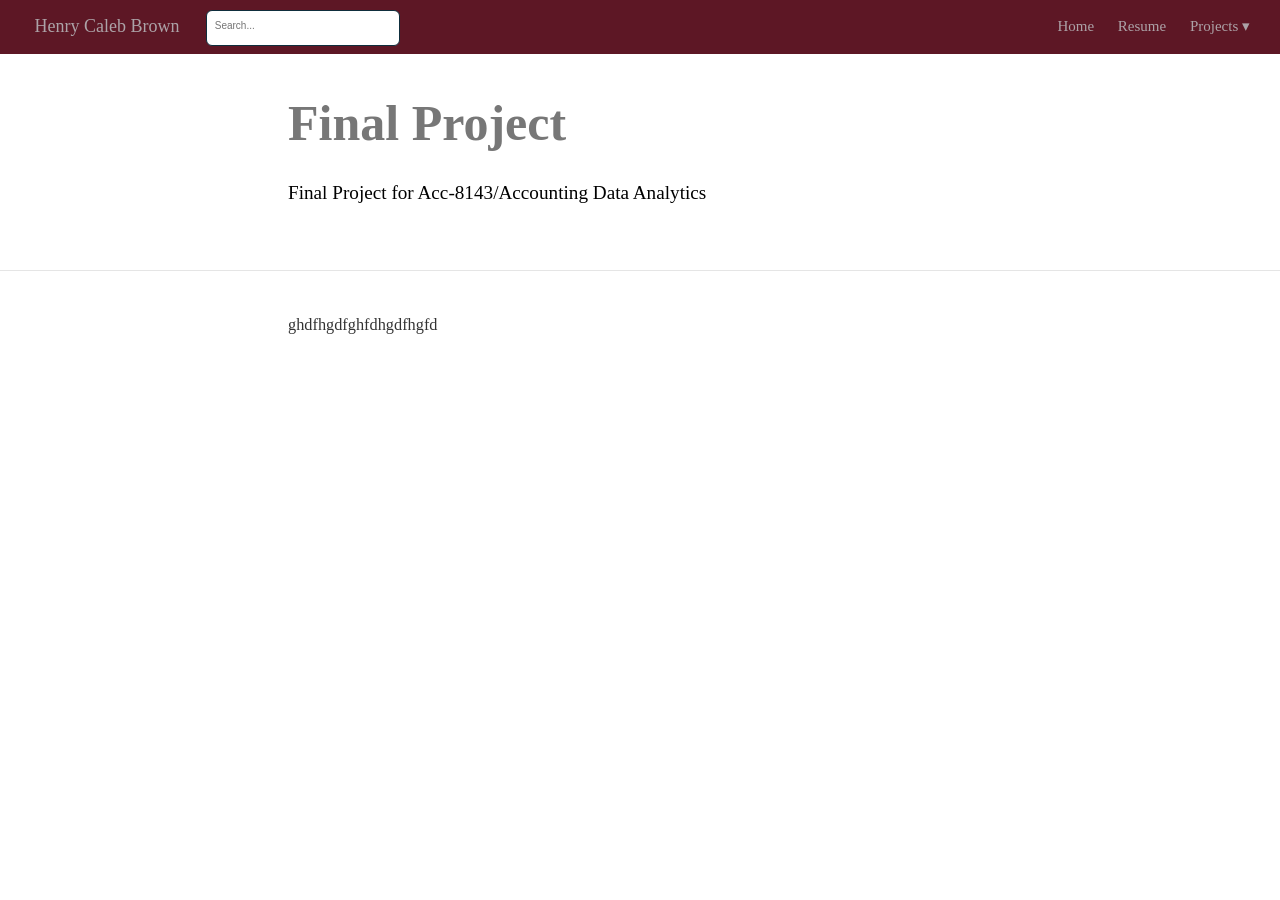
<file: docs/Final-Project.html>
<!DOCTYPE html>

<html xmlns="http://www.w3.org/1999/xhtml" lang="" xml:lang="">

<head>
  <meta charset="utf-8"/>
  <meta name="viewport" content="width=device-width, initial-scale=1"/>
  <meta http-equiv="X-UA-Compatible" content="IE=Edge,chrome=1"/>
  <meta name="generator" content="distill" />

  <style type="text/css">
  /* Hide doc at startup (prevent jankiness while JS renders/transforms) */
  body {
    visibility: hidden;
  }
  </style>

 <!--radix_placeholder_import_source-->
 <!--/radix_placeholder_import_source-->

<style type="text/css">code{white-space: pre;}</style>
<style type="text/css" data-origin="pandoc">
pre > code.sourceCode { white-space: pre; position: relative; }
pre > code.sourceCode > span { display: inline-block; line-height: 1.25; }
pre > code.sourceCode > span:empty { height: 1.2em; }
.sourceCode { overflow: visible; }
code.sourceCode > span { color: inherit; text-decoration: inherit; }
div.sourceCode { margin: 1em 0; }
pre.sourceCode { margin: 0; }
@media screen {
div.sourceCode { overflow: auto; }
}
@media print {
pre > code.sourceCode { white-space: pre-wrap; }
pre > code.sourceCode > span { text-indent: -5em; padding-left: 5em; }
}
pre.numberSource code
  { counter-reset: source-line 0; }
pre.numberSource code > span
  { position: relative; left: -4em; counter-increment: source-line; }
pre.numberSource code > span > a:first-child::before
  { content: counter(source-line);
    position: relative; left: -1em; text-align: right; vertical-align: baseline;
    border: none; display: inline-block;
    -webkit-touch-callout: none; -webkit-user-select: none;
    -khtml-user-select: none; -moz-user-select: none;
    -ms-user-select: none; user-select: none;
    padding: 0 4px; width: 4em;
    color: #aaaaaa;
  }
pre.numberSource { margin-left: 3em; border-left: 1px solid #aaaaaa;  padding-left: 4px; }
div.sourceCode
  {   }
@media screen {
pre > code.sourceCode > span > a:first-child::before { text-decoration: underline; }
}
code span.al { color: #ad0000; } /* Alert */
code span.an { color: #5e5e5e; } /* Annotation */
code span.at { } /* Attribute */
code span.bn { color: #ad0000; } /* BaseN */
code span.bu { } /* BuiltIn */
code span.cf { color: #007ba5; } /* ControlFlow */
code span.ch { color: #20794d; } /* Char */
code span.cn { color: #8f5902; } /* Constant */
code span.co { color: #5e5e5e; } /* Comment */
code span.cv { color: #5e5e5e; font-style: italic; } /* CommentVar */
code span.do { color: #5e5e5e; font-style: italic; } /* Documentation */
code span.dt { color: #ad0000; } /* DataType */
code span.dv { color: #ad0000; } /* DecVal */
code span.er { color: #ad0000; } /* Error */
code span.ex { } /* Extension */
code span.fl { color: #ad0000; } /* Float */
code span.fu { color: #4758ab; } /* Function */
code span.im { } /* Import */
code span.in { color: #5e5e5e; } /* Information */
code span.kw { color: #007ba5; } /* Keyword */
code span.op { color: #5e5e5e; } /* Operator */
code span.ot { color: #007ba5; } /* Other */
code span.pp { color: #ad0000; } /* Preprocessor */
code span.sc { color: #5e5e5e; } /* SpecialChar */
code span.ss { color: #20794d; } /* SpecialString */
code span.st { color: #20794d; } /* String */
code span.va { color: #111111; } /* Variable */
code span.vs { color: #20794d; } /* VerbatimString */
code span.wa { color: #5e5e5e; font-style: italic; } /* Warning */
</style>


  <!--radix_placeholder_meta_tags-->
  <title>Henry Caleb Brown: Final Project</title>

  <meta property="description" itemprop="description" content="Final Project for Acc-8143/Accounting Data Analytics"/>


  <!--  https://schema.org/Article -->
  <meta property="article:published" itemprop="datePublished" content="2021-12-07"/>
  <meta property="article:created" itemprop="dateCreated" content="2021-12-07"/>

  <!--  https://developers.facebook.com/docs/sharing/webmasters#markup -->
  <meta property="og:title" content="Henry Caleb Brown: Final Project"/>
  <meta property="og:type" content="article"/>
  <meta property="og:description" content="Final Project for Acc-8143/Accounting Data Analytics"/>
  <meta property="og:locale" content="en_US"/>
  <meta property="og:site_name" content="Henry Caleb Brown"/>

  <!--  https://dev.twitter.com/cards/types/summary -->
  <meta property="twitter:card" content="summary"/>
  <meta property="twitter:title" content="Henry Caleb Brown: Final Project"/>
  <meta property="twitter:description" content="Final Project for Acc-8143/Accounting Data Analytics"/>

  <!--/radix_placeholder_meta_tags-->
  <!--radix_placeholder_rmarkdown_metadata-->

  <script type="text/json" id="radix-rmarkdown-metadata">
  {"type":"list","attributes":{"names":{"type":"character","attributes":{},"value":["title","description","date","output"]}},"value":[{"type":"character","attributes":{},"value":["Final Project"]},{"type":"character","attributes":{},"value":["Final Project for Acc-8143/Accounting Data Analytics\n"]},{"type":"character","attributes":{},"value":["2021-12-07"]},{"type":"character","attributes":{},"value":["distill::distill_article"]}]}
  </script>
  <!--/radix_placeholder_rmarkdown_metadata-->
  <!--radix_placeholder_navigation_in_header-->
  <meta name="distill:offset" content=""/>

  <script type="application/javascript">

    window.headroom_prevent_pin = false;

    window.document.addEventListener("DOMContentLoaded", function (event) {

      // initialize headroom for banner
      var header = $('header').get(0);
      var headerHeight = header.offsetHeight;
      var headroom = new Headroom(header, {
        tolerance: 5,
        onPin : function() {
          if (window.headroom_prevent_pin) {
            window.headroom_prevent_pin = false;
            headroom.unpin();
          }
        }
      });
      headroom.init();
      if(window.location.hash)
        headroom.unpin();
      $(header).addClass('headroom--transition');

      // offset scroll location for banner on hash change
      // (see: https://github.com/WickyNilliams/headroom.js/issues/38)
      window.addEventListener("hashchange", function(event) {
        window.scrollTo(0, window.pageYOffset - (headerHeight + 25));
      });

      // responsive menu
      $('.distill-site-header').each(function(i, val) {
        var topnav = $(this);
        var toggle = topnav.find('.nav-toggle');
        toggle.on('click', function() {
          topnav.toggleClass('responsive');
        });
      });

      // nav dropdowns
      $('.nav-dropbtn').click(function(e) {
        $(this).next('.nav-dropdown-content').toggleClass('nav-dropdown-active');
        $(this).parent().siblings('.nav-dropdown')
           .children('.nav-dropdown-content').removeClass('nav-dropdown-active');
      });
      $("body").click(function(e){
        $('.nav-dropdown-content').removeClass('nav-dropdown-active');
      });
      $(".nav-dropdown").click(function(e){
        e.stopPropagation();
      });
    });
  </script>

  <style type="text/css">

  /* Theme (user-documented overrideables for nav appearance) */

  .distill-site-nav {
    color: rgba(255, 255, 255, 0.8);
    background-color: #0F2E3D;
    font-size: 15px;
    font-weight: 300;
  }

  .distill-site-nav a {
    color: inherit;
    text-decoration: none;
  }

  .distill-site-nav a:hover {
    color: white;
  }

  @media print {
    .distill-site-nav {
      display: none;
    }
  }

  .distill-site-header {

  }

  .distill-site-footer {

  }


  /* Site Header */

  .distill-site-header {
    width: 100%;
    box-sizing: border-box;
    z-index: 3;
  }

  .distill-site-header .nav-left {
    display: inline-block;
    margin-left: 8px;
  }

  @media screen and (max-width: 768px) {
    .distill-site-header .nav-left {
      margin-left: 0;
    }
  }


  .distill-site-header .nav-right {
    float: right;
    margin-right: 8px;
  }

  .distill-site-header a,
  .distill-site-header .title {
    display: inline-block;
    text-align: center;
    padding: 14px 10px 14px 10px;
  }

  .distill-site-header .title {
    font-size: 18px;
    min-width: 150px;
  }

  .distill-site-header .logo {
    padding: 0;
  }

  .distill-site-header .logo img {
    display: none;
    max-height: 20px;
    width: auto;
    margin-bottom: -4px;
  }

  .distill-site-header .nav-image img {
    max-height: 18px;
    width: auto;
    display: inline-block;
    margin-bottom: -3px;
  }



  @media screen and (min-width: 1000px) {
    .distill-site-header .logo img {
      display: inline-block;
    }
    .distill-site-header .nav-left {
      margin-left: 20px;
    }
    .distill-site-header .nav-right {
      margin-right: 20px;
    }
    .distill-site-header .title {
      padding-left: 12px;
    }
  }


  .distill-site-header .nav-toggle {
    display: none;
  }

  .nav-dropdown {
    display: inline-block;
    position: relative;
  }

  .nav-dropdown .nav-dropbtn {
    border: none;
    outline: none;
    color: rgba(255, 255, 255, 0.8);
    padding: 16px 10px;
    background-color: transparent;
    font-family: inherit;
    font-size: inherit;
    font-weight: inherit;
    margin: 0;
    margin-top: 1px;
    z-index: 2;
  }

  .nav-dropdown-content {
    display: none;
    position: absolute;
    background-color: white;
    min-width: 200px;
    border: 1px solid rgba(0,0,0,0.15);
    border-radius: 4px;
    box-shadow: 0px 8px 16px 0px rgba(0,0,0,0.1);
    z-index: 1;
    margin-top: 2px;
    white-space: nowrap;
    padding-top: 4px;
    padding-bottom: 4px;
  }

  .nav-dropdown-content hr {
    margin-top: 4px;
    margin-bottom: 4px;
    border: none;
    border-bottom: 1px solid rgba(0, 0, 0, 0.1);
  }

  .nav-dropdown-active {
    display: block;
  }

  .nav-dropdown-content a, .nav-dropdown-content .nav-dropdown-header {
    color: black;
    padding: 6px 24px;
    text-decoration: none;
    display: block;
    text-align: left;
  }

  .nav-dropdown-content .nav-dropdown-header {
    display: block;
    padding: 5px 24px;
    padding-bottom: 0;
    text-transform: uppercase;
    font-size: 14px;
    color: #999999;
    white-space: nowrap;
  }

  .nav-dropdown:hover .nav-dropbtn {
    color: white;
  }

  .nav-dropdown-content a:hover {
    background-color: #ddd;
    color: black;
  }

  .nav-right .nav-dropdown-content {
    margin-left: -45%;
    right: 0;
  }

  @media screen and (max-width: 768px) {
    .distill-site-header a, .distill-site-header .nav-dropdown  {display: none;}
    .distill-site-header a.nav-toggle {
      float: right;
      display: block;
    }
    .distill-site-header .title {
      margin-left: 0;
    }
    .distill-site-header .nav-right {
      margin-right: 0;
    }
    .distill-site-header {
      overflow: hidden;
    }
    .nav-right .nav-dropdown-content {
      margin-left: 0;
    }
  }


  @media screen and (max-width: 768px) {
    .distill-site-header.responsive {position: relative; min-height: 500px; }
    .distill-site-header.responsive a.nav-toggle {
      position: absolute;
      right: 0;
      top: 0;
    }
    .distill-site-header.responsive a,
    .distill-site-header.responsive .nav-dropdown {
      display: block;
      text-align: left;
    }
    .distill-site-header.responsive .nav-left,
    .distill-site-header.responsive .nav-right {
      width: 100%;
    }
    .distill-site-header.responsive .nav-dropdown {float: none;}
    .distill-site-header.responsive .nav-dropdown-content {position: relative;}
    .distill-site-header.responsive .nav-dropdown .nav-dropbtn {
      display: block;
      width: 100%;
      text-align: left;
    }
  }

  /* Site Footer */

  .distill-site-footer {
    width: 100%;
    overflow: hidden;
    box-sizing: border-box;
    z-index: 3;
    margin-top: 30px;
    padding-top: 30px;
    padding-bottom: 30px;
    text-align: center;
  }

  /* Headroom */

  d-title {
    padding-top: 6rem;
  }

  @media print {
    d-title {
      padding-top: 4rem;
    }
  }

  .headroom {
    z-index: 1000;
    position: fixed;
    top: 0;
    left: 0;
    right: 0;
  }

  .headroom--transition {
    transition: all .4s ease-in-out;
  }

  .headroom--unpinned {
    top: -100px;
  }

  .headroom--pinned {
    top: 0;
  }

  /* adjust viewport for navbar height */
  /* helps vertically center bootstrap (non-distill) content */
  .min-vh-100 {
    min-height: calc(100vh - 100px) !important;
  }

  </style>

  <script src="site_libs/jquery-3.6.0/jquery-3.6.0.min.js"></script>
  <link href="site_libs/font-awesome-5.1.0/css/all.css" rel="stylesheet"/>
  <link href="site_libs/font-awesome-5.1.0/css/v4-shims.css" rel="stylesheet"/>
  <script src="site_libs/headroom-0.9.4/headroom.min.js"></script>
  <script src="site_libs/autocomplete-0.37.1/autocomplete.min.js"></script>
  <script src="site_libs/fuse-6.4.1/fuse.min.js"></script>

  <script type="application/javascript">

  function getMeta(metaName) {
    var metas = document.getElementsByTagName('meta');
    for (let i = 0; i < metas.length; i++) {
      if (metas[i].getAttribute('name') === metaName) {
        return metas[i].getAttribute('content');
      }
    }
    return '';
  }

  function offsetURL(url) {
    var offset = getMeta('distill:offset');
    return offset ? offset + '/' + url : url;
  }

  function createFuseIndex() {

    // create fuse index
    var options = {
      keys: [
        { name: 'title', weight: 20 },
        { name: 'categories', weight: 15 },
        { name: 'description', weight: 10 },
        { name: 'contents', weight: 5 },
      ],
      ignoreLocation: true,
      threshold: 0
    };
    var fuse = new window.Fuse([], options);

    // fetch the main search.json
    return fetch(offsetURL('search.json'))
      .then(function(response) {
        if (response.status == 200) {
          return response.json().then(function(json) {
            // index main articles
            json.articles.forEach(function(article) {
              fuse.add(article);
            });
            // download collections and index their articles
            return Promise.all(json.collections.map(function(collection) {
              return fetch(offsetURL(collection)).then(function(response) {
                if (response.status === 200) {
                  return response.json().then(function(articles) {
                    articles.forEach(function(article) {
                      fuse.add(article);
                    });
                  })
                } else {
                  return Promise.reject(
                    new Error('Unexpected status from search index request: ' +
                              response.status)
                  );
                }
              });
            })).then(function() {
              return fuse;
            });
          });

        } else {
          return Promise.reject(
            new Error('Unexpected status from search index request: ' +
                        response.status)
          );
        }
      });
  }

  window.document.addEventListener("DOMContentLoaded", function (event) {

    // get search element (bail if we don't have one)
    var searchEl = window.document.getElementById('distill-search');
    if (!searchEl)
      return;

    createFuseIndex()
      .then(function(fuse) {

        // make search box visible
        searchEl.classList.remove('hidden');

        // initialize autocomplete
        var options = {
          autoselect: true,
          hint: false,
          minLength: 2,
        };
        window.autocomplete(searchEl, options, [{
          source: function(query, callback) {
            const searchOptions = {
              isCaseSensitive: false,
              shouldSort: true,
              minMatchCharLength: 2,
              limit: 10,
            };
            var results = fuse.search(query, searchOptions);
            callback(results
              .map(function(result) { return result.item; })
            );
          },
          templates: {
            suggestion: function(suggestion) {
              var img = suggestion.preview && Object.keys(suggestion.preview).length > 0
                ? `<img src="${offsetURL(suggestion.preview)}"</img>`
                : '';
              var html = `
                <div class="search-item">
                  <h3>${suggestion.title}</h3>
                  <div class="search-item-description">
                    ${suggestion.description || ''}
                  </div>
                  <div class="search-item-preview">
                    ${img}
                  </div>
                </div>
              `;
              return html;
            }
          }
        }]).on('autocomplete:selected', function(event, suggestion) {
          window.location.href = offsetURL(suggestion.path);
        });
        // remove inline display style on autocompleter (we want to
        // manage responsive display via css)
        $('.algolia-autocomplete').css("display", "");
      })
      .catch(function(error) {
        console.log(error);
      });

  });

  </script>

  <style type="text/css">

  .nav-search {
    font-size: x-small;
  }

  /* Algolioa Autocomplete */

  .algolia-autocomplete {
    display: inline-block;
    margin-left: 10px;
    vertical-align: sub;
    background-color: white;
    color: black;
    padding: 6px;
    padding-top: 8px;
    padding-bottom: 0;
    border-radius: 6px;
    border: 1px #0F2E3D solid;
    width: 180px;
  }


  @media screen and (max-width: 768px) {
    .distill-site-nav .algolia-autocomplete {
      display: none;
      visibility: hidden;
    }
    .distill-site-nav.responsive .algolia-autocomplete {
      display: inline-block;
      visibility: visible;
    }
    .distill-site-nav.responsive .algolia-autocomplete .aa-dropdown-menu {
      margin-left: 0;
      width: 400px;
      max-height: 400px;
    }
  }

  .algolia-autocomplete .aa-input, .algolia-autocomplete .aa-hint {
    width: 90%;
    outline: none;
    border: none;
  }

  .algolia-autocomplete .aa-hint {
    color: #999;
  }
  .algolia-autocomplete .aa-dropdown-menu {
    width: 550px;
    max-height: 70vh;
    overflow-x: visible;
    overflow-y: scroll;
    padding: 5px;
    margin-top: 3px;
    margin-left: -150px;
    background-color: #fff;
    border-radius: 5px;
    border: 1px solid #999;
    border-top: none;
  }

  .algolia-autocomplete .aa-dropdown-menu .aa-suggestion {
    cursor: pointer;
    padding: 5px 4px;
    border-bottom: 1px solid #eee;
  }

  .algolia-autocomplete .aa-dropdown-menu .aa-suggestion:last-of-type {
    border-bottom: none;
    margin-bottom: 2px;
  }

  .algolia-autocomplete .aa-dropdown-menu .aa-suggestion .search-item {
    overflow: hidden;
    font-size: 0.8em;
    line-height: 1.4em;
  }

  .algolia-autocomplete .aa-dropdown-menu .aa-suggestion .search-item h3 {
    font-size: 1rem;
    margin-block-start: 0;
    margin-block-end: 5px;
  }

  .algolia-autocomplete .aa-dropdown-menu .aa-suggestion .search-item-description {
    display: inline-block;
    overflow: hidden;
    height: 2.8em;
    width: 80%;
    margin-right: 4%;
  }

  .algolia-autocomplete .aa-dropdown-menu .aa-suggestion .search-item-preview {
    display: inline-block;
    width: 15%;
  }

  .algolia-autocomplete .aa-dropdown-menu .aa-suggestion .search-item-preview img {
    height: 3em;
    width: auto;
    display: none;
  }

  .algolia-autocomplete .aa-dropdown-menu .aa-suggestion .search-item-preview img[src] {
    display: initial;
  }

  .algolia-autocomplete .aa-dropdown-menu .aa-suggestion.aa-cursor {
    background-color: #eee;
  }
  .algolia-autocomplete .aa-dropdown-menu .aa-suggestion em {
    font-weight: bold;
    font-style: normal;
  }

  </style>


  <!--/radix_placeholder_navigation_in_header-->
  <!--radix_placeholder_distill-->

  <style type="text/css">

  body {
    background-color: white;
  }

  .pandoc-table {
    width: 100%;
  }

  .pandoc-table>caption {
    margin-bottom: 10px;
  }

  .pandoc-table th:not([align]) {
    text-align: left;
  }

  .pagedtable-footer {
    font-size: 15px;
  }

  d-byline .byline {
    grid-template-columns: 2fr 2fr;
  }

  d-byline .byline h3 {
    margin-block-start: 1.5em;
  }

  d-byline .byline .authors-affiliations h3 {
    margin-block-start: 0.5em;
  }

  .authors-affiliations .orcid-id {
    width: 16px;
    height:16px;
    margin-left: 4px;
    margin-right: 4px;
    vertical-align: middle;
    padding-bottom: 2px;
  }

  d-title .dt-tags {
    margin-top: 1em;
    grid-column: text;
  }

  .dt-tags .dt-tag {
    text-decoration: none;
    display: inline-block;
    color: rgba(0,0,0,0.6);
    padding: 0em 0.4em;
    margin-right: 0.5em;
    margin-bottom: 0.4em;
    font-size: 70%;
    border: 1px solid rgba(0,0,0,0.2);
    border-radius: 3px;
    text-transform: uppercase;
    font-weight: 500;
  }

  d-article table.gt_table td,
  d-article table.gt_table th {
    border-bottom: none;
  }

  .html-widget {
    margin-bottom: 2.0em;
  }

  .l-screen-inset {
    padding-right: 16px;
  }

  .l-screen .caption {
    margin-left: 10px;
  }

  .shaded {
    background: rgb(247, 247, 247);
    padding-top: 20px;
    padding-bottom: 20px;
    border-top: 1px solid rgba(0, 0, 0, 0.1);
    border-bottom: 1px solid rgba(0, 0, 0, 0.1);
  }

  .shaded .html-widget {
    margin-bottom: 0;
    border: 1px solid rgba(0, 0, 0, 0.1);
  }

  .shaded .shaded-content {
    background: white;
  }

  .text-output {
    margin-top: 0;
    line-height: 1.5em;
  }

  .hidden {
    display: none !important;
  }

  d-article {
    padding-top: 2.5rem;
    padding-bottom: 30px;
  }

  d-appendix {
    padding-top: 30px;
  }

  d-article>p>img {
    width: 100%;
  }

  d-article h2 {
    margin: 1rem 0 1.5rem 0;
  }

  d-article h3 {
    margin-top: 1.5rem;
  }

  d-article iframe {
    border: 1px solid rgba(0, 0, 0, 0.1);
    margin-bottom: 2.0em;
    width: 100%;
  }

  /* Tweak code blocks */

  d-article div.sourceCode code,
  d-article pre code {
    font-family: Consolas, Monaco, 'Andale Mono', 'Ubuntu Mono', monospace;
  }

  d-article pre,
  d-article div.sourceCode,
  d-article div.sourceCode pre {
    overflow: auto;
  }

  d-article div.sourceCode {
    background-color: white;
  }

  d-article div.sourceCode pre {
    padding-left: 10px;
    font-size: 12px;
    border-left: 2px solid rgba(0,0,0,0.1);
  }

  d-article pre {
    font-size: 12px;
    color: black;
    background: none;
    margin-top: 0;
    text-align: left;
    white-space: pre;
    word-spacing: normal;
    word-break: normal;
    word-wrap: normal;
    line-height: 1.5;

    -moz-tab-size: 4;
    -o-tab-size: 4;
    tab-size: 4;

    -webkit-hyphens: none;
    -moz-hyphens: none;
    -ms-hyphens: none;
    hyphens: none;
  }

  d-article pre a {
    border-bottom: none;
  }

  d-article pre a:hover {
    border-bottom: none;
    text-decoration: underline;
  }

  d-article details {
    grid-column: text;
    margin-bottom: 0.8em;
  }

  @media(min-width: 768px) {

  d-article pre,
  d-article div.sourceCode,
  d-article div.sourceCode pre {
    overflow: visible !important;
  }

  d-article div.sourceCode pre {
    padding-left: 18px;
    font-size: 14px;
  }

  d-article pre {
    font-size: 14px;
  }

  }

  figure img.external {
    background: white;
    border: 1px solid rgba(0, 0, 0, 0.1);
    box-shadow: 0 1px 8px rgba(0, 0, 0, 0.1);
    padding: 18px;
    box-sizing: border-box;
  }

  /* CSS for d-contents */

  .d-contents {
    grid-column: text;
    color: rgba(0,0,0,0.8);
    font-size: 0.9em;
    padding-bottom: 1em;
    margin-bottom: 1em;
    padding-bottom: 0.5em;
    margin-bottom: 1em;
    padding-left: 0.25em;
    justify-self: start;
  }

  @media(min-width: 1000px) {
    .d-contents.d-contents-float {
      height: 0;
      grid-column-start: 1;
      grid-column-end: 4;
      justify-self: center;
      padding-right: 3em;
      padding-left: 2em;
    }
  }

  .d-contents nav h3 {
    font-size: 18px;
    margin-top: 0;
    margin-bottom: 1em;
  }

  .d-contents li {
    list-style-type: none
  }

  .d-contents nav > ul {
    padding-left: 0;
  }

  .d-contents ul {
    padding-left: 1em
  }

  .d-contents nav ul li {
    margin-top: 0.6em;
    margin-bottom: 0.2em;
  }

  .d-contents nav a {
    font-size: 13px;
    border-bottom: none;
    text-decoration: none
    color: rgba(0, 0, 0, 0.8);
  }

  .d-contents nav a:hover {
    text-decoration: underline solid rgba(0, 0, 0, 0.6)
  }

  .d-contents nav > ul > li > a {
    font-weight: 600;
  }

  .d-contents nav > ul > li > ul {
    font-weight: inherit;
  }

  .d-contents nav > ul > li > ul > li {
    margin-top: 0.2em;
  }


  .d-contents nav ul {
    margin-top: 0;
    margin-bottom: 0.25em;
  }

  .d-article-with-toc h2:nth-child(2) {
    margin-top: 0;
  }


  /* Figure */

  .figure {
    position: relative;
    margin-bottom: 2.5em;
    margin-top: 1.5em;
  }

  .figure img {
    width: 100%;
  }

  .figure .caption {
    color: rgba(0, 0, 0, 0.6);
    font-size: 12px;
    line-height: 1.5em;
  }

  .figure img.external {
    background: white;
    border: 1px solid rgba(0, 0, 0, 0.1);
    box-shadow: 0 1px 8px rgba(0, 0, 0, 0.1);
    padding: 18px;
    box-sizing: border-box;
  }

  .figure .caption a {
    color: rgba(0, 0, 0, 0.6);
  }

  .figure .caption b,
  .figure .caption strong, {
    font-weight: 600;
    color: rgba(0, 0, 0, 1.0);
  }

  /* Citations */

  d-article .citation {
    color: inherit;
    cursor: inherit;
  }

  div.hanging-indent{
    margin-left: 1em; text-indent: -1em;
  }

  /* Citation hover box */

  .tippy-box[data-theme~=light-border] {
    background-color: rgba(250, 250, 250, 0.95);
  }

  .tippy-content > p {
    margin-bottom: 0;
    padding: 2px;
  }


  /* Tweak 1000px media break to show more text */

  @media(min-width: 1000px) {
    .base-grid,
    distill-header,
    d-title,
    d-abstract,
    d-article,
    d-appendix,
    distill-appendix,
    d-byline,
    d-footnote-list,
    d-citation-list,
    distill-footer {
      grid-template-columns: [screen-start] 1fr [page-start kicker-start] 80px [middle-start] 50px [text-start kicker-end] 65px 65px 65px 65px 65px 65px 65px 65px [text-end gutter-start] 65px [middle-end] 65px [page-end gutter-end] 1fr [screen-end];
      grid-column-gap: 16px;
    }

    .grid {
      grid-column-gap: 16px;
    }

    d-article {
      font-size: 1.06rem;
      line-height: 1.7em;
    }
    figure .caption, .figure .caption, figure figcaption {
      font-size: 13px;
    }
  }

  @media(min-width: 1180px) {
    .base-grid,
    distill-header,
    d-title,
    d-abstract,
    d-article,
    d-appendix,
    distill-appendix,
    d-byline,
    d-footnote-list,
    d-citation-list,
    distill-footer {
      grid-template-columns: [screen-start] 1fr [page-start kicker-start] 60px [middle-start] 60px [text-start kicker-end] 60px 60px 60px 60px 60px 60px 60px 60px [text-end gutter-start] 60px [middle-end] 60px [page-end gutter-end] 1fr [screen-end];
      grid-column-gap: 32px;
    }

    .grid {
      grid-column-gap: 32px;
    }
  }


  /* Get the citation styles for the appendix (not auto-injected on render since
     we do our own rendering of the citation appendix) */

  d-appendix .citation-appendix,
  .d-appendix .citation-appendix {
    font-size: 11px;
    line-height: 15px;
    border-left: 1px solid rgba(0, 0, 0, 0.1);
    padding-left: 18px;
    border: 1px solid rgba(0,0,0,0.1);
    background: rgba(0, 0, 0, 0.02);
    padding: 10px 18px;
    border-radius: 3px;
    color: rgba(150, 150, 150, 1);
    overflow: hidden;
    margin-top: -12px;
    white-space: pre-wrap;
    word-wrap: break-word;
  }

  /* Include appendix styles here so they can be overridden */

  d-appendix {
    contain: layout style;
    font-size: 0.8em;
    line-height: 1.7em;
    margin-top: 60px;
    margin-bottom: 0;
    border-top: 1px solid rgba(0, 0, 0, 0.1);
    color: rgba(0,0,0,0.5);
    padding-top: 60px;
    padding-bottom: 48px;
  }

  d-appendix h3 {
    grid-column: page-start / text-start;
    font-size: 15px;
    font-weight: 500;
    margin-top: 1em;
    margin-bottom: 0;
    color: rgba(0,0,0,0.65);
  }

  d-appendix h3 + * {
    margin-top: 1em;
  }

  d-appendix ol {
    padding: 0 0 0 15px;
  }

  @media (min-width: 768px) {
    d-appendix ol {
      padding: 0 0 0 30px;
      margin-left: -30px;
    }
  }

  d-appendix li {
    margin-bottom: 1em;
  }

  d-appendix a {
    color: rgba(0, 0, 0, 0.6);
  }

  d-appendix > * {
    grid-column: text;
  }

  d-appendix > d-footnote-list,
  d-appendix > d-citation-list,
  d-appendix > distill-appendix {
    grid-column: screen;
  }

  /* Include footnote styles here so they can be overridden */

  d-footnote-list {
    contain: layout style;
  }

  d-footnote-list > * {
    grid-column: text;
  }

  d-footnote-list a.footnote-backlink {
    color: rgba(0,0,0,0.3);
    padding-left: 0.5em;
  }



  /* Anchor.js */

  .anchorjs-link {
    /*transition: all .25s linear; */
    text-decoration: none;
    border-bottom: none;
  }
  *:hover > .anchorjs-link {
    margin-left: -1.125em !important;
    text-decoration: none;
    border-bottom: none;
  }

  /* Social footer */

  .social_footer {
    margin-top: 30px;
    margin-bottom: 0;
    color: rgba(0,0,0,0.67);
  }

  .disqus-comments {
    margin-right: 30px;
  }

  .disqus-comment-count {
    border-bottom: 1px solid rgba(0, 0, 0, 0.4);
    cursor: pointer;
  }

  #disqus_thread {
    margin-top: 30px;
  }

  .article-sharing a {
    border-bottom: none;
    margin-right: 8px;
  }

  .article-sharing a:hover {
    border-bottom: none;
  }

  .sidebar-section.subscribe {
    font-size: 12px;
    line-height: 1.6em;
  }

  .subscribe p {
    margin-bottom: 0.5em;
  }


  .article-footer .subscribe {
    font-size: 15px;
    margin-top: 45px;
  }


  .sidebar-section.custom {
    font-size: 12px;
    line-height: 1.6em;
  }

  .custom p {
    margin-bottom: 0.5em;
  }

  /* Styles for listing layout (hide title) */
  .layout-listing d-title, .layout-listing .d-title {
    display: none;
  }

  /* Styles for posts lists (not auto-injected) */


  .posts-with-sidebar {
    padding-left: 45px;
    padding-right: 45px;
  }

  .posts-list .description h2,
  .posts-list .description p {
    font-family: -apple-system, BlinkMacSystemFont, "Segoe UI", Roboto, Oxygen, Ubuntu, Cantarell, "Fira Sans", "Droid Sans", "Helvetica Neue", Arial, sans-serif;
  }

  .posts-list .description h2 {
    font-weight: 700;
    border-bottom: none;
    padding-bottom: 0;
  }

  .posts-list h2.post-tag {
    border-bottom: 1px solid rgba(0, 0, 0, 0.2);
    padding-bottom: 12px;
  }
  .posts-list {
    margin-top: 60px;
    margin-bottom: 24px;
  }

  .posts-list .post-preview {
    text-decoration: none;
    overflow: hidden;
    display: block;
    border-bottom: 1px solid rgba(0, 0, 0, 0.1);
    padding: 24px 0;
  }

  .post-preview-last {
    border-bottom: none !important;
  }

  .posts-list .posts-list-caption {
    grid-column: screen;
    font-weight: 400;
  }

  .posts-list .post-preview h2 {
    margin: 0 0 6px 0;
    line-height: 1.2em;
    font-style: normal;
    font-size: 24px;
  }

  .posts-list .post-preview p {
    margin: 0 0 12px 0;
    line-height: 1.4em;
    font-size: 16px;
  }

  .posts-list .post-preview .thumbnail {
    box-sizing: border-box;
    margin-bottom: 24px;
    position: relative;
    max-width: 500px;
  }
  .posts-list .post-preview img {
    width: 100%;
    display: block;
  }

  .posts-list .metadata {
    font-size: 12px;
    line-height: 1.4em;
    margin-bottom: 18px;
  }

  .posts-list .metadata > * {
    display: inline-block;
  }

  .posts-list .metadata .publishedDate {
    margin-right: 2em;
  }

  .posts-list .metadata .dt-authors {
    display: block;
    margin-top: 0.3em;
    margin-right: 2em;
  }

  .posts-list .dt-tags {
    display: block;
    line-height: 1em;
  }

  .posts-list .dt-tags .dt-tag {
    display: inline-block;
    color: rgba(0,0,0,0.6);
    padding: 0.3em 0.4em;
    margin-right: 0.2em;
    margin-bottom: 0.4em;
    font-size: 60%;
    border: 1px solid rgba(0,0,0,0.2);
    border-radius: 3px;
    text-transform: uppercase;
    font-weight: 500;
  }

  .posts-list img {
    opacity: 1;
  }

  .posts-list img[data-src] {
    opacity: 0;
  }

  .posts-more {
    clear: both;
  }


  .posts-sidebar {
    font-size: 16px;
  }

  .posts-sidebar h3 {
    font-size: 16px;
    margin-top: 0;
    margin-bottom: 0.5em;
    font-weight: 400;
    text-transform: uppercase;
  }

  .sidebar-section {
    margin-bottom: 30px;
  }

  .categories ul {
    list-style-type: none;
    margin: 0;
    padding: 0;
  }

  .categories li {
    color: rgba(0, 0, 0, 0.8);
    margin-bottom: 0;
  }

  .categories li>a {
    border-bottom: none;
  }

  .categories li>a:hover {
    border-bottom: 1px solid rgba(0, 0, 0, 0.4);
  }

  .categories .active {
    font-weight: 600;
  }

  .categories .category-count {
    color: rgba(0, 0, 0, 0.4);
  }


  @media(min-width: 768px) {
    .posts-list .post-preview h2 {
      font-size: 26px;
    }
    .posts-list .post-preview .thumbnail {
      float: right;
      width: 30%;
      margin-bottom: 0;
    }
    .posts-list .post-preview .description {
      float: left;
      width: 45%;
    }
    .posts-list .post-preview .metadata {
      float: left;
      width: 20%;
      margin-top: 8px;
    }
    .posts-list .post-preview p {
      margin: 0 0 12px 0;
      line-height: 1.5em;
      font-size: 16px;
    }
    .posts-with-sidebar .posts-list {
      float: left;
      width: 75%;
    }
    .posts-with-sidebar .posts-sidebar {
      float: right;
      width: 20%;
      margin-top: 60px;
      padding-top: 24px;
      padding-bottom: 24px;
    }
  }


  /* Improve display for browsers without grid (IE/Edge <= 15) */

  .downlevel {
    line-height: 1.6em;
    font-family: -apple-system, BlinkMacSystemFont, "Segoe UI", Roboto, Oxygen, Ubuntu, Cantarell, "Fira Sans", "Droid Sans", "Helvetica Neue", Arial, sans-serif;
    margin: 0;
  }

  .downlevel .d-title {
    padding-top: 6rem;
    padding-bottom: 1.5rem;
  }

  .downlevel .d-title h1 {
    font-size: 50px;
    font-weight: 700;
    line-height: 1.1em;
    margin: 0 0 0.5rem;
  }

  .downlevel .d-title p {
    font-weight: 300;
    font-size: 1.2rem;
    line-height: 1.55em;
    margin-top: 0;
  }

  .downlevel .d-byline {
    padding-top: 0.8em;
    padding-bottom: 0.8em;
    font-size: 0.8rem;
    line-height: 1.8em;
  }

  .downlevel .section-separator {
    border: none;
    border-top: 1px solid rgba(0, 0, 0, 0.1);
  }

  .downlevel .d-article {
    font-size: 1.06rem;
    line-height: 1.7em;
    padding-top: 1rem;
    padding-bottom: 2rem;
  }


  .downlevel .d-appendix {
    padding-left: 0;
    padding-right: 0;
    max-width: none;
    font-size: 0.8em;
    line-height: 1.7em;
    margin-bottom: 0;
    color: rgba(0,0,0,0.5);
    padding-top: 40px;
    padding-bottom: 48px;
  }

  .downlevel .footnotes ol {
    padding-left: 13px;
  }

  .downlevel .base-grid,
  .downlevel .distill-header,
  .downlevel .d-title,
  .downlevel .d-abstract,
  .downlevel .d-article,
  .downlevel .d-appendix,
  .downlevel .distill-appendix,
  .downlevel .d-byline,
  .downlevel .d-footnote-list,
  .downlevel .d-citation-list,
  .downlevel .distill-footer,
  .downlevel .appendix-bottom,
  .downlevel .posts-container {
    padding-left: 40px;
    padding-right: 40px;
  }

  @media(min-width: 768px) {
    .downlevel .base-grid,
    .downlevel .distill-header,
    .downlevel .d-title,
    .downlevel .d-abstract,
    .downlevel .d-article,
    .downlevel .d-appendix,
    .downlevel .distill-appendix,
    .downlevel .d-byline,
    .downlevel .d-footnote-list,
    .downlevel .d-citation-list,
    .downlevel .distill-footer,
    .downlevel .appendix-bottom,
    .downlevel .posts-container {
    padding-left: 150px;
    padding-right: 150px;
    max-width: 900px;
  }
  }

  .downlevel pre code {
    display: block;
    border-left: 2px solid rgba(0, 0, 0, .1);
    padding: 0 0 0 20px;
    font-size: 14px;
  }

  .downlevel code, .downlevel pre {
    color: black;
    background: none;
    font-family: Consolas, Monaco, 'Andale Mono', 'Ubuntu Mono', monospace;
    text-align: left;
    white-space: pre;
    word-spacing: normal;
    word-break: normal;
    word-wrap: normal;
    line-height: 1.5;

    -moz-tab-size: 4;
    -o-tab-size: 4;
    tab-size: 4;

    -webkit-hyphens: none;
    -moz-hyphens: none;
    -ms-hyphens: none;
    hyphens: none;
  }

  .downlevel .posts-list .post-preview {
    color: inherit;
  }



  </style>

  <script type="application/javascript">

  function is_downlevel_browser() {
    if (bowser.isUnsupportedBrowser({ msie: "12", msedge: "16"},
                                   window.navigator.userAgent)) {
      return true;
    } else {
      return window.load_distill_framework === undefined;
    }
  }

  // show body when load is complete
  function on_load_complete() {

    // add anchors
    if (window.anchors) {
      window.anchors.options.placement = 'left';
      window.anchors.add('d-article > h2, d-article > h3, d-article > h4, d-article > h5');
    }


    // set body to visible
    document.body.style.visibility = 'visible';

    // force redraw for leaflet widgets
    if (window.HTMLWidgets) {
      var maps = window.HTMLWidgets.findAll(".leaflet");
      $.each(maps, function(i, el) {
        var map = this.getMap();
        map.invalidateSize();
        map.eachLayer(function(layer) {
          if (layer instanceof L.TileLayer)
            layer.redraw();
        });
      });
    }

    // trigger 'shown' so htmlwidgets resize
    $('d-article').trigger('shown');
  }

  function init_distill() {

    init_common();

    // create front matter
    var front_matter = $('<d-front-matter></d-front-matter>');
    $('#distill-front-matter').wrap(front_matter);

    // create d-title
    $('.d-title').changeElementType('d-title');

    // create d-byline
    var byline = $('<d-byline></d-byline>');
    $('.d-byline').replaceWith(byline);

    // create d-article
    var article = $('<d-article></d-article>');
    $('.d-article').wrap(article).children().unwrap();

    // move posts container into article
    $('.posts-container').appendTo($('d-article'));

    // create d-appendix
    $('.d-appendix').changeElementType('d-appendix');

    // flag indicating that we have appendix items
    var appendix = $('.appendix-bottom').children('h3').length > 0;

    // replace footnotes with <d-footnote>
    $('.footnote-ref').each(function(i, val) {
      appendix = true;
      var href = $(this).attr('href');
      var id = href.replace('#', '');
      var fn = $('#' + id);
      var fn_p = $('#' + id + '>p');
      fn_p.find('.footnote-back').remove();
      var text = fn_p.html();
      var dtfn = $('<d-footnote></d-footnote>');
      dtfn.html(text);
      $(this).replaceWith(dtfn);
    });
    // remove footnotes
    $('.footnotes').remove();

    // move refs into #references-listing
    $('#references-listing').replaceWith($('#refs'));

    $('h1.appendix, h2.appendix').each(function(i, val) {
      $(this).changeElementType('h3');
    });
    $('h3.appendix').each(function(i, val) {
      var id = $(this).attr('id');
      $('.d-contents a[href="#' + id + '"]').parent().remove();
      appendix = true;
      $(this).nextUntil($('h1, h2, h3')).addBack().appendTo($('d-appendix'));
    });

    // show d-appendix if we have appendix content
    $("d-appendix").css('display', appendix ? 'grid' : 'none');

    // localize layout chunks to just output
    $('.layout-chunk').each(function(i, val) {

      // capture layout
      var layout = $(this).attr('data-layout');

      // apply layout to markdown level block elements
      var elements = $(this).children().not('details, div.sourceCode, pre, script');
      elements.each(function(i, el) {
        var layout_div = $('<div class="' + layout + '"></div>');
        if (layout_div.hasClass('shaded')) {
          var shaded_content = $('<div class="shaded-content"></div>');
          $(this).wrap(shaded_content);
          $(this).parent().wrap(layout_div);
        } else {
          $(this).wrap(layout_div);
        }
      });


      // unwrap the layout-chunk div
      $(this).children().unwrap();
    });

    // remove code block used to force  highlighting css
    $('.distill-force-highlighting-css').parent().remove();

    // remove empty line numbers inserted by pandoc when using a
    // custom syntax highlighting theme
    $('code.sourceCode a:empty').remove();

    // load distill framework
    load_distill_framework();

    // wait for window.distillRunlevel == 4 to do post processing
    function distill_post_process() {

      if (!window.distillRunlevel || window.distillRunlevel < 4)
        return;

      // hide author/affiliations entirely if we have no authors
      var front_matter = JSON.parse($("#distill-front-matter").html());
      var have_authors = front_matter.authors && front_matter.authors.length > 0;
      if (!have_authors)
        $('d-byline').addClass('hidden');

      // article with toc class
      $('.d-contents').parent().addClass('d-article-with-toc');

      // strip links that point to #
      $('.authors-affiliations').find('a[href="#"]').removeAttr('href');

      // add orcid ids
      $('.authors-affiliations').find('.author').each(function(i, el) {
        var orcid_id = front_matter.authors[i].orcidID;
        if (orcid_id) {
          var a = $('<a></a>');
          a.attr('href', 'https://orcid.org/' + orcid_id);
          var img = $('<img></img>');
          img.addClass('orcid-id');
          img.attr('alt', 'ORCID ID');
          img.attr('src','[data-uri]');
          a.append(img);
          $(this).append(a);
        }
      });

      // hide elements of author/affiliations grid that have no value
      function hide_byline_column(caption) {
        $('d-byline').find('h3:contains("' + caption + '")').parent().css('visibility', 'hidden');
      }

      // affiliations
      var have_affiliations = false;
      for (var i = 0; i<front_matter.authors.length; ++i) {
        var author = front_matter.authors[i];
        if (author.affiliation !== "&nbsp;") {
          have_affiliations = true;
          break;
        }
      }
      if (!have_affiliations)
        $('d-byline').find('h3:contains("Affiliations")').css('visibility', 'hidden');

      // published date
      if (!front_matter.publishedDate)
        hide_byline_column("Published");

      // document object identifier
      var doi = $('d-byline').find('h3:contains("DOI")');
      var doi_p = doi.next().empty();
      if (!front_matter.doi) {
        // if we have a citation and valid citationText then link to that
        if ($('#citation').length > 0 && front_matter.citationText) {
          doi.html('Citation');
          $('<a href="#citation"></a>')
            .text(front_matter.citationText)
            .appendTo(doi_p);
        } else {
          hide_byline_column("DOI");
        }
      } else {
        $('<a></a>')
           .attr('href', "https://doi.org/" + front_matter.doi)
           .html(front_matter.doi)
           .appendTo(doi_p);
      }

       // change plural form of authors/affiliations
      if (front_matter.authors.length === 1) {
        var grid = $('.authors-affiliations');
        grid.children('h3:contains("Authors")').text('Author');
        grid.children('h3:contains("Affiliations")').text('Affiliation');
      }

      // remove d-appendix and d-footnote-list local styles
      $('d-appendix > style:first-child').remove();
      $('d-footnote-list > style:first-child').remove();

      // move appendix-bottom entries to the bottom
      $('.appendix-bottom').appendTo('d-appendix').children().unwrap();
      $('.appendix-bottom').remove();

      // hoverable references
      $('span.citation[data-cites]').each(function() {
        var refs = $(this).attr('data-cites').split(" ");
        var refHtml = refs.map(function(ref) {
          return "<p>" + $('#ref-' + ref).html() + "</p>";
        }).join("\n");
        window.tippy(this, {
          allowHTML: true,
          content: refHtml,
          maxWidth: 500,
          interactive: true,
          interactiveBorder: 10,
          theme: 'light-border',
          placement: 'bottom-start'
        });
      });

      // clear polling timer
      clearInterval(tid);

      // show body now that everything is ready
      on_load_complete();
    }

    var tid = setInterval(distill_post_process, 50);
    distill_post_process();

  }

  function init_downlevel() {

    init_common();

     // insert hr after d-title
    $('.d-title').after($('<hr class="section-separator"/>'));

    // check if we have authors
    var front_matter = JSON.parse($("#distill-front-matter").html());
    var have_authors = front_matter.authors && front_matter.authors.length > 0;

    // manage byline/border
    if (!have_authors)
      $('.d-byline').remove();
    $('.d-byline').after($('<hr class="section-separator"/>'));
    $('.d-byline a').remove();

    // remove toc
    $('.d-contents').remove();

    // move appendix elements
    $('h1.appendix, h2.appendix').each(function(i, val) {
      $(this).changeElementType('h3');
    });
    $('h3.appendix').each(function(i, val) {
      $(this).nextUntil($('h1, h2, h3')).addBack().appendTo($('.d-appendix'));
    });


    // inject headers into references and footnotes
    var refs_header = $('<h3></h3>');
    refs_header.text('References');
    $('#refs').prepend(refs_header);

    var footnotes_header = $('<h3></h3');
    footnotes_header.text('Footnotes');
    $('.footnotes').children('hr').first().replaceWith(footnotes_header);

    // move appendix-bottom entries to the bottom
    $('.appendix-bottom').appendTo('.d-appendix').children().unwrap();
    $('.appendix-bottom').remove();

    // remove appendix if it's empty
    if ($('.d-appendix').children().length === 0)
      $('.d-appendix').remove();

    // prepend separator above appendix
    $('.d-appendix').before($('<hr class="section-separator" style="clear: both"/>'));

    // trim code
    $('pre>code').each(function(i, val) {
      $(this).html($.trim($(this).html()));
    });

    // move posts-container right before article
    $('.posts-container').insertBefore($('.d-article'));

    $('body').addClass('downlevel');

    on_load_complete();
  }


  function init_common() {

    // jquery plugin to change element types
    (function($) {
      $.fn.changeElementType = function(newType) {
        var attrs = {};

        $.each(this[0].attributes, function(idx, attr) {
          attrs[attr.nodeName] = attr.nodeValue;
        });

        this.replaceWith(function() {
          return $("<" + newType + "/>", attrs).append($(this).contents());
        });
      };
    })(jQuery);

    // prevent underline for linked images
    $('a > img').parent().css({'border-bottom' : 'none'});

    // mark non-body figures created by knitr chunks as 100% width
    $('.layout-chunk').each(function(i, val) {
      var figures = $(this).find('img, .html-widget');
      if ($(this).attr('data-layout') !== "l-body") {
        figures.css('width', '100%');
      } else {
        figures.css('max-width', '100%');
        figures.filter("[width]").each(function(i, val) {
          var fig = $(this);
          fig.css('width', fig.attr('width') + 'px');
        });

      }
    });

    // auto-append index.html to post-preview links in file: protocol
    // and in rstudio ide preview
    $('.post-preview').each(function(i, val) {
      if (window.location.protocol === "file:")
        $(this).attr('href', $(this).attr('href') + "index.html");
    });

    // get rid of index.html references in header
    if (window.location.protocol !== "file:") {
      $('.distill-site-header a[href]').each(function(i,val) {
        $(this).attr('href', $(this).attr('href').replace("index.html", "./"));
      });
    }

    // add class to pandoc style tables
    $('tr.header').parent('thead').parent('table').addClass('pandoc-table');
    $('.kable-table').children('table').addClass('pandoc-table');

    // add figcaption style to table captions
    $('caption').parent('table').addClass("figcaption");

    // initialize posts list
    if (window.init_posts_list)
      window.init_posts_list();

    // implmement disqus comment link
    $('.disqus-comment-count').click(function() {
      window.headroom_prevent_pin = true;
      $('#disqus_thread').toggleClass('hidden');
      if (!$('#disqus_thread').hasClass('hidden')) {
        var offset = $(this).offset();
        $(window).resize();
        $('html, body').animate({
          scrollTop: offset.top - 35
        });
      }
    });
  }

  document.addEventListener('DOMContentLoaded', function() {
    if (is_downlevel_browser())
      init_downlevel();
    else
      window.addEventListener('WebComponentsReady', init_distill);
  });

  </script>

  <style type="text/css">
  /* base variables */

  /* Edit the CSS properties in this file to create a custom
     Distill theme. Only edit values in the right column
     for each row; values shown are the CSS defaults.
     To return any property to the default,
     you may set its value to: unset
     All rows must end with a semi-colon.                      */

  /* Optional: embed custom fonts here with `@import`          */
  /* This must remain at the top of this file.                 */



  html {
    /*-- Main font sizes --*/
    --title-size:      50px;
    --body-size:       1.06rem;
    --code-size:       14px;
    --aside-size:      12px;
    --fig-cap-size:    13px;
    /*-- Main font colors --*/
    --title-color:     #000000;
    --header-color:    rgba(0, 0, 0, 0.8);
    --body-color:      rgba(0, 0, 0, 0.8);
    --aside-color:     rgba(0, 0, 0, 0.6);
    --fig-cap-color:   rgba(0, 0, 0, 0.6);
    /*-- Specify custom fonts ~~~ must be imported above   --*/
    --heading-font:    sans-serif;
    --mono-font:       monospace;
    --body-font:       sans-serif;
    --navbar-font:     sans-serif;  /* websites + blogs only */
  }

  /*-- ARTICLE METADATA --*/
  d-byline {
    --heading-size:    0.6rem;
    --heading-color:   rgba(0, 0, 0, 0.5);
    --body-size:       0.8rem;
    --body-color:      rgba(0, 0, 0, 0.8);
  }

  /*-- ARTICLE TABLE OF CONTENTS --*/
  .d-contents {
    --heading-size:    18px;
    --contents-size:   13px;
  }

  /*-- ARTICLE APPENDIX --*/
  d-appendix {
    --heading-size:    15px;
    --heading-color:   rgba(0, 0, 0, 0.65);
    --text-size:       0.8em;
    --text-color:      rgba(0, 0, 0, 0.5);
  }

  /*-- WEBSITE HEADER + FOOTER --*/
  /* These properties only apply to Distill sites and blogs  */

  .distill-site-header {
    --title-size:       18px;
    --text-color:       rgba(255, 255, 255, 0.8);
    --text-size:        15px;
    --hover-color:      white;
    --bkgd-color:       #0F2E3D;
  }

  .distill-site-footer {
    --text-color:       rgba(255, 255, 255, 0.8);
    --text-size:        15px;
    --hover-color:      white;
    --bkgd-color:       #0F2E3D;
  }

  /*-- Additional custom styles --*/
  /* Add any additional CSS rules below                      */
  </style>
  <style type="text/css">/* Optional: embed custom fonts here with `@import`          */
  /* This must remain at the top of this file.                 */
  /* @import url('https://fonts.googleapis.com/css2?family=Amiri');   /* 
  /* @import url('https://fonts.googleapis.com/css2?family=Bitter');  /* 
  /* @import url('https://fonts.googleapis.com/css2?family=DM+Mono'); /* 

  /* base variables */

  /* Edit the CSS properties in this file to create a custom
     Distill theme. Only edit values in the right column
     for each row; values shown are the CSS defaults.
     To return any property to the default,
     you may set its value to: unset
     All rows must end with a semi-colon.                      */

  /* Optional: embed custom fonts here with `@import`          */
  /* This must remain at the top of this file.                 */



  html {
    /*-- Main font sizes --*/
    --title-size:      50px;
    --body-size:       1.02rem;
    --code-size:       14px;
    --aside-size:      12px;
    --fig-cap-size:    13px;
    /*-- Main font colors --*/
    --title-color:     #777777;
    --header-color:    rgba(93, 23, 37, 0.8);
    --body-color:      rgba(0, 0, 0, 0.8);
    --aside-color:     rgba(0, 0, 0, 0.8);
    --fig-cap-color:   rgba(189, 214, 230, 0.6);
    /*-- Specify custom fonts ~~~ must be imported above   --*/
    --heading-font:    serif;
    --mono-font:       monospace;
    --body-font:       serif;
    --navbar-font:     serif;
  }

  /*-- ARTICLE METADATA --*/

  d-byline {
    --heading-size:    0.6rem;
    --heading-color:   rgba(93, 23, 37, 0.5);
    --body-size:       0.8rem;
    --body-color:      rgba(193, 198, 200, 0.8);
  }

  /*-- ARTICLE TABLE OF CONTENTS --*/
  .d-contents {
    --heading-size:    18px;
    --contents-size:   13px;
  }

  /*-- ARTICLE APPENDIX --*/

  d-appendix {
    --heading-size:    15px;
    --heading-color:   rgba(93, 23, 37, 0.65);
    --text-size:       0.8em;
    --text-color:      rgba(193, 198, 200, 0.5);
  }

  /*-- WEBSITE HEADER + FOOTER --*/
  /* These properties only apply to Distill sites and blogs  */

  .distill-site-header {
    --title-size:       18px;
    --text-color:       rgba(193, 198, 200, 0.8);
    --text-size:        15px;
    --hover-color:      #777777;
    --bkgd-color:       #5D1725;
  }

  .distill-site-footer {
    --text-color:       rgba(193, 198, 200, 0.8);
    --text-size:        15px;
    --hover-color:      #777777;
    --bkgd-color:       #5D1725;
  }

  /*-- Additional custom styles --*/
  /* Add any additional CSS rules below                      */</style>
  <style type="text/css">
  /* base style */

  /* FONT FAMILIES */

  :root {
    --heading-default: -apple-system, BlinkMacSystemFont, "Segoe UI", Roboto, Oxygen, Ubuntu, Cantarell, "Fira Sans", "Droid Sans", "Helvetica Neue", Arial, sans-serif;
    --mono-default: Consolas, Monaco, 'Andale Mono', 'Ubuntu Mono', monospace;
    --body-default: -apple-system, BlinkMacSystemFont, "Segoe UI", Roboto, Oxygen, Ubuntu, Cantarell, "Fira Sans", "Droid Sans", "Helvetica Neue", Arial, sans-serif;
  }

  body,
  .posts-list .post-preview p,
  .posts-list .description p {
    font-family: var(--body-font), var(--body-default);
  }

  h1, h2, h3, h4, h5, h6,
  .posts-list .post-preview h2,
  .posts-list .description h2 {
    font-family: var(--heading-font), var(--heading-default);
  }

  d-article div.sourceCode code,
  d-article pre code {
    font-family: var(--mono-font), var(--mono-default);
  }


  /*-- TITLE --*/
  d-title h1,
  .posts-list > h1 {
    color: var(--title-color, black);
  }

  d-title h1 {
    font-size: var(--title-size, 50px);
  }

  /*-- HEADERS --*/
  d-article h1,
  d-article h2,
  d-article h3,
  d-article h4,
  d-article h5,
  d-article h6 {
    color: var(--header-color, rgba(0, 0, 0, 0.8));
  }

  /*-- BODY --*/
  d-article > p,  /* only text inside of <p> tags */
  d-article > ul, /* lists */
  d-article > ol {
    color: var(--body-color, rgba(0, 0, 0, 0.8));
    font-size: var(--body-size, 1.06rem);
  }


  /*-- CODE --*/
  d-article div.sourceCode code,
  d-article pre code {
    font-size: var(--code-size, 14px);
  }

  /*-- ASIDE --*/
  d-article aside {
    font-size: var(--aside-size, 12px);
    color: var(--aside-color, rgba(0, 0, 0, 0.6));
  }

  /*-- FIGURE CAPTIONS --*/
  figure .caption,
  figure figcaption,
  .figure .caption {
    font-size: var(--fig-cap-size, 13px);
    color: var(--fig-cap-color, rgba(0, 0, 0, 0.6));
  }

  /*-- METADATA --*/
  d-byline h3 {
    font-size: var(--heading-size, 0.6rem);
    color: var(--heading-color, rgba(0, 0, 0, 0.5));
  }

  d-byline {
    font-size: var(--body-size, 0.8rem);
    color: var(--body-color, rgba(0, 0, 0, 0.8));
  }

  d-byline a,
  d-article d-byline a {
    color: var(--body-color, rgba(0, 0, 0, 0.8));
  }

  /*-- TABLE OF CONTENTS --*/
  .d-contents nav h3 {
    font-size: var(--heading-size, 18px);
  }

  .d-contents nav a {
    font-size: var(--contents-size, 13px);
  }

  /*-- APPENDIX --*/
  d-appendix h3 {
    font-size: var(--heading-size, 15px);
    color: var(--heading-color, rgba(0, 0, 0, 0.65));
  }

  d-appendix {
    font-size: var(--text-size, 0.8em);
    color: var(--text-color, rgba(0, 0, 0, 0.5));
  }

  d-appendix d-footnote-list a.footnote-backlink {
    color: var(--text-color, rgba(0, 0, 0, 0.5));
  }

  /*-- WEBSITE HEADER + FOOTER --*/
  .distill-site-header .title {
    font-size: var(--title-size, 18px);
    font-family: var(--navbar-font), var(--heading-default);
  }

  .distill-site-header a,
  .nav-dropdown .nav-dropbtn {
    font-family: var(--navbar-font), var(--heading-default);
  }

  .nav-dropdown .nav-dropbtn {
    color: var(--text-color, rgba(255, 255, 255, 0.8));
    font-size: var(--text-size, 15px);
  }

  .distill-site-header a:hover,
  .nav-dropdown:hover .nav-dropbtn {
    color: var(--hover-color, white);
  }

  .distill-site-header {
    font-size: var(--text-size, 15px);
    color: var(--text-color, rgba(255, 255, 255, 0.8));
    background-color: var(--bkgd-color, #0F2E3D);
  }

  .distill-site-footer {
    font-size: var(--text-size, 15px);
    color: var(--text-color, rgba(255, 255, 255, 0.8));
    background-color: var(--bkgd-color, #0F2E3D);
  }

  .distill-site-footer a:hover {
    color: var(--hover-color, white);
  }</style>
  <!--/radix_placeholder_distill-->
  <script src="site_libs/header-attrs-2.11/header-attrs.js"></script>
  <script src="site_libs/popper-2.6.0/popper.min.js"></script>
  <link href="site_libs/tippy-6.2.7/tippy.css" rel="stylesheet" />
  <link href="site_libs/tippy-6.2.7/tippy-light-border.css" rel="stylesheet" />
  <script src="site_libs/tippy-6.2.7/tippy.umd.min.js"></script>
  <script src="site_libs/anchor-4.2.2/anchor.min.js"></script>
  <script src="site_libs/bowser-1.9.3/bowser.min.js"></script>
  <script src="site_libs/webcomponents-2.0.0/webcomponents.js"></script>
  <script src="site_libs/distill-2.2.21/template.v2.js"></script>
  <!--radix_placeholder_site_in_header-->
  <!--/radix_placeholder_site_in_header-->


</head>

<body>

<!--radix_placeholder_front_matter-->

<script id="distill-front-matter" type="text/json">
{"title":"Final Project","description":"Final Project for Acc-8143/Accounting Data Analytics","authors":[],"publishedDate":"2021-12-07T00:00:00.000-07:00"}
</script>

<!--/radix_placeholder_front_matter-->
<!--radix_placeholder_navigation_before_body-->
<header class="header header--fixed" role="banner">
<nav class="distill-site-nav distill-site-header">
<div class="nav-left">
<a href="index.html" class="title">Henry Caleb Brown</a>
<input id="distill-search" class="nav-search hidden" type="text" placeholder="Search..."/>
</div>
<div class="nav-right">
<a href="index.html">Home</a>
<a href="CV.html">Resume</a>
<div class="nav-dropdown">
<button class="nav-dropbtn">
Projects
 
<span class="down-arrow">&#x25BE;</span>
</button>
<div class="nav-dropdown-content">
<a href="R-Squared.html">R-Squared</a>
<a href="ML.html">ML</a>
<span class="nav-dropdown-header">Final Project</span>
</div>
</div>
<a href="javascript:void(0);" class="nav-toggle">&#9776;</a>
</div>
</nav>
</header>
<!--/radix_placeholder_navigation_before_body-->
<!--radix_placeholder_site_before_body-->
<!--/radix_placeholder_site_before_body-->

<div class="d-title">
<h1>Final Project</h1>
<!--radix_placeholder_categories-->
<!--/radix_placeholder_categories-->
<p><p>Final Project for Acc-8143/Accounting Data Analytics</p></p>
</div>


<div class="d-article">
<p>ghdfhgdfghfdhgdfhgfd</p>
<div class="sourceCode" id="cb1"><pre class="sourceCode r distill-force-highlighting-css"><code class="sourceCode r"></code></pre></div>
<!--radix_placeholder_article_footer-->
<!--/radix_placeholder_article_footer-->
</div>

<div class="d-appendix">
</div>


<!--radix_placeholder_site_after_body-->
<!--/radix_placeholder_site_after_body-->
<!--radix_placeholder_appendices-->
<div class="appendix-bottom"></div>
<!--/radix_placeholder_appendices-->
<!--radix_placeholder_navigation_after_body-->
<!--/radix_placeholder_navigation_after_body-->

</body>

</html>
</file>
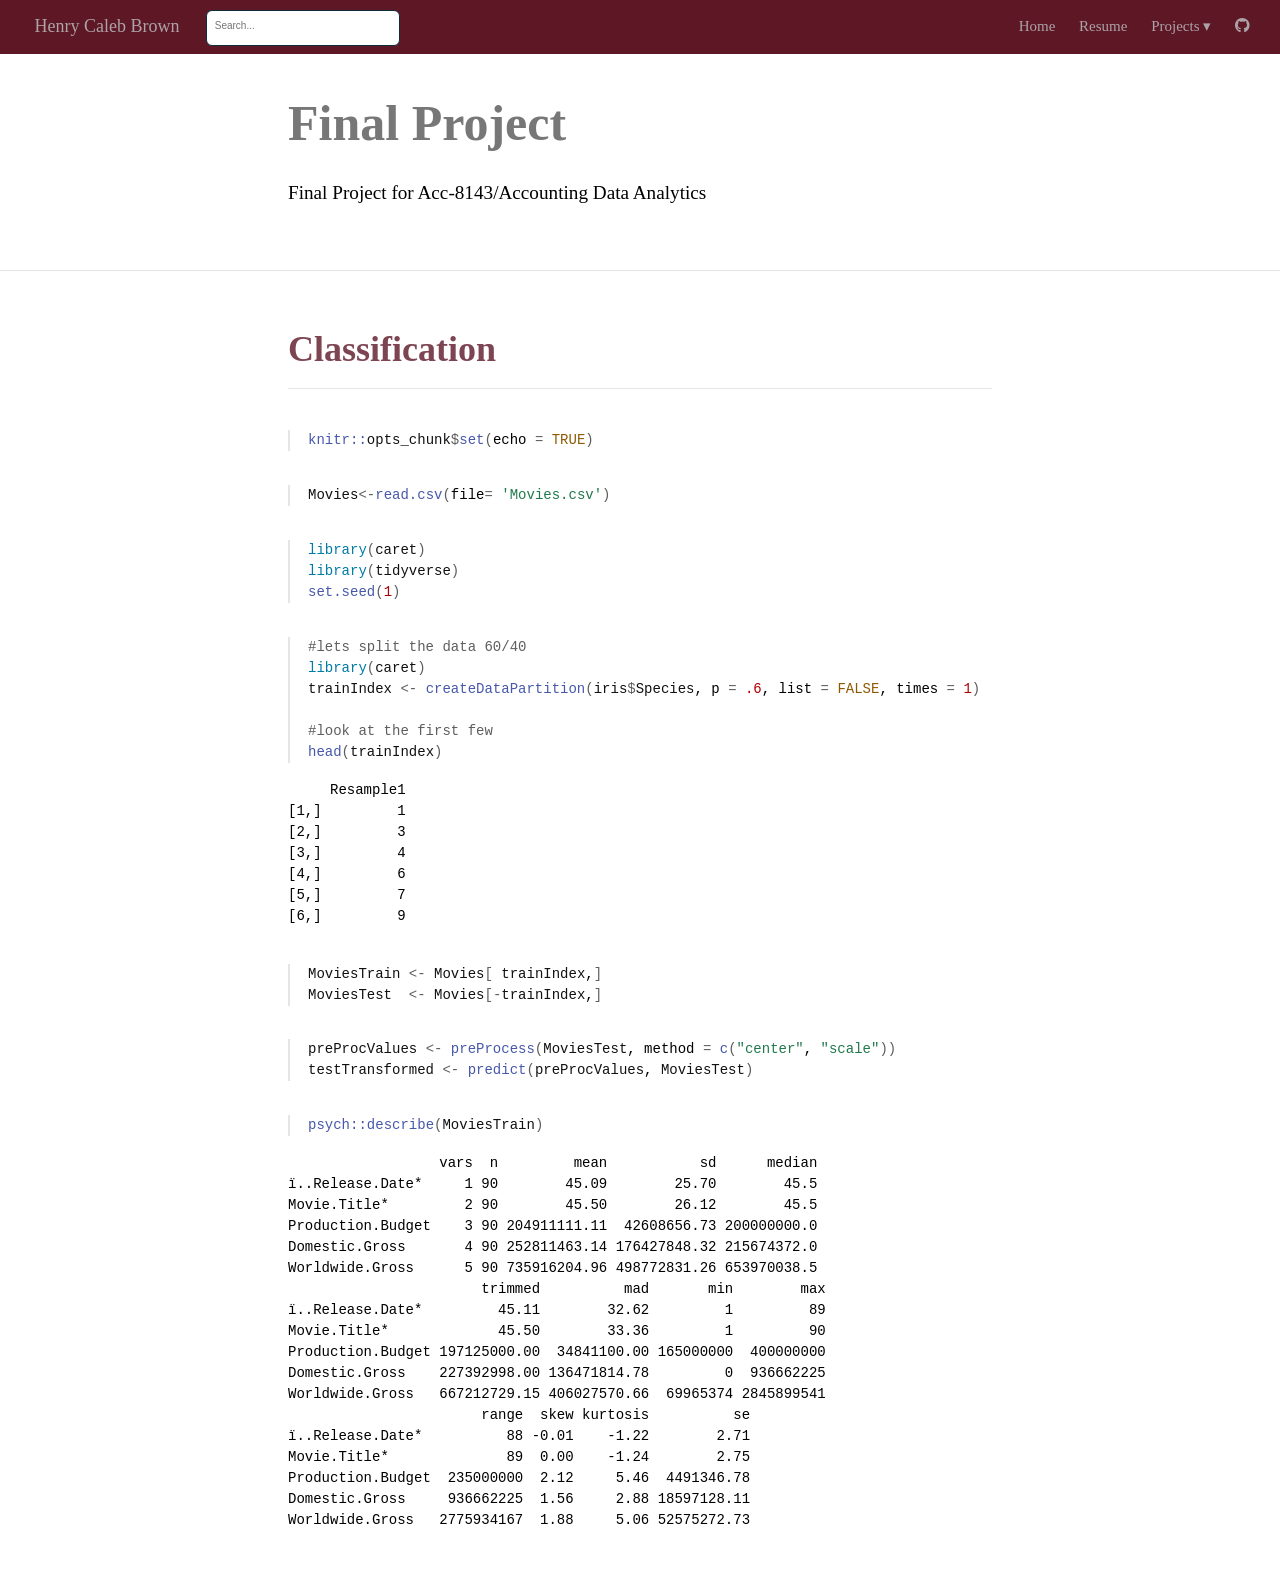
<file: docs/Final.html>
<!DOCTYPE html>

<html xmlns="http://www.w3.org/1999/xhtml" lang="" xml:lang="">

<head>
  <meta charset="utf-8"/>
  <meta name="viewport" content="width=device-width, initial-scale=1"/>
  <meta http-equiv="X-UA-Compatible" content="IE=Edge,chrome=1"/>
  <meta name="generator" content="distill" />

  <style type="text/css">
  /* Hide doc at startup (prevent jankiness while JS renders/transforms) */
  body {
    visibility: hidden;
  }
  </style>

 <!--radix_placeholder_import_source-->
 <!--/radix_placeholder_import_source-->

<style type="text/css">code{white-space: pre;}</style>
<style type="text/css" data-origin="pandoc">
pre > code.sourceCode { white-space: pre; position: relative; }
pre > code.sourceCode > span { display: inline-block; line-height: 1.25; }
pre > code.sourceCode > span:empty { height: 1.2em; }
.sourceCode { overflow: visible; }
code.sourceCode > span { color: inherit; text-decoration: inherit; }
div.sourceCode { margin: 1em 0; }
pre.sourceCode { margin: 0; }
@media screen {
div.sourceCode { overflow: auto; }
}
@media print {
pre > code.sourceCode { white-space: pre-wrap; }
pre > code.sourceCode > span { text-indent: -5em; padding-left: 5em; }
}
pre.numberSource code
  { counter-reset: source-line 0; }
pre.numberSource code > span
  { position: relative; left: -4em; counter-increment: source-line; }
pre.numberSource code > span > a:first-child::before
  { content: counter(source-line);
    position: relative; left: -1em; text-align: right; vertical-align: baseline;
    border: none; display: inline-block;
    -webkit-touch-callout: none; -webkit-user-select: none;
    -khtml-user-select: none; -moz-user-select: none;
    -ms-user-select: none; user-select: none;
    padding: 0 4px; width: 4em;
    color: #aaaaaa;
  }
pre.numberSource { margin-left: 3em; border-left: 1px solid #aaaaaa;  padding-left: 4px; }
div.sourceCode
  {   }
@media screen {
pre > code.sourceCode > span > a:first-child::before { text-decoration: underline; }
}
code span.al { color: #ad0000; } /* Alert */
code span.an { color: #5e5e5e; } /* Annotation */
code span.at { } /* Attribute */
code span.bn { color: #ad0000; } /* BaseN */
code span.bu { } /* BuiltIn */
code span.cf { color: #007ba5; } /* ControlFlow */
code span.ch { color: #20794d; } /* Char */
code span.cn { color: #8f5902; } /* Constant */
code span.co { color: #5e5e5e; } /* Comment */
code span.cv { color: #5e5e5e; font-style: italic; } /* CommentVar */
code span.do { color: #5e5e5e; font-style: italic; } /* Documentation */
code span.dt { color: #ad0000; } /* DataType */
code span.dv { color: #ad0000; } /* DecVal */
code span.er { color: #ad0000; } /* Error */
code span.ex { } /* Extension */
code span.fl { color: #ad0000; } /* Float */
code span.fu { color: #4758ab; } /* Function */
code span.im { } /* Import */
code span.in { color: #5e5e5e; } /* Information */
code span.kw { color: #007ba5; } /* Keyword */
code span.op { color: #5e5e5e; } /* Operator */
code span.ot { color: #007ba5; } /* Other */
code span.pp { color: #ad0000; } /* Preprocessor */
code span.sc { color: #5e5e5e; } /* SpecialChar */
code span.ss { color: #20794d; } /* SpecialString */
code span.st { color: #20794d; } /* String */
code span.va { color: #111111; } /* Variable */
code span.vs { color: #20794d; } /* VerbatimString */
code span.wa { color: #5e5e5e; font-style: italic; } /* Warning */
</style>


  <!--radix_placeholder_meta_tags-->
  <title>Henry Caleb Brown: Final Project</title>

  <meta property="description" itemprop="description" content="Final Project for Acc-8143/Accounting Data Analytics"/>


  <!--  https://schema.org/Article -->
  <meta property="article:published" itemprop="datePublished" content="2021-12-08"/>
  <meta property="article:created" itemprop="dateCreated" content="2021-12-08"/>

  <!--  https://developers.facebook.com/docs/sharing/webmasters#markup -->
  <meta property="og:title" content="Henry Caleb Brown: Final Project"/>
  <meta property="og:type" content="article"/>
  <meta property="og:description" content="Final Project for Acc-8143/Accounting Data Analytics"/>
  <meta property="og:locale" content="en_US"/>
  <meta property="og:site_name" content="Henry Caleb Brown"/>

  <!--  https://dev.twitter.com/cards/types/summary -->
  <meta property="twitter:card" content="summary"/>
  <meta property="twitter:title" content="Henry Caleb Brown: Final Project"/>
  <meta property="twitter:description" content="Final Project for Acc-8143/Accounting Data Analytics"/>

  <!--/radix_placeholder_meta_tags-->
  <!--radix_placeholder_rmarkdown_metadata-->

  <script type="text/json" id="radix-rmarkdown-metadata">
  {"type":"list","attributes":{"names":{"type":"character","attributes":{},"value":["title","description","date","output"]}},"value":[{"type":"character","attributes":{},"value":["Final Project"]},{"type":"character","attributes":{},"value":["Final Project for Acc-8143/Accounting Data Analytics\n"]},{"type":"character","attributes":{},"value":["2021-12-08"]},{"type":"character","attributes":{},"value":["distill::distill_article"]}]}
  </script>
  <!--/radix_placeholder_rmarkdown_metadata-->
  <!--radix_placeholder_navigation_in_header-->
  <meta name="distill:offset" content=""/>

  <script type="application/javascript">

    window.headroom_prevent_pin = false;

    window.document.addEventListener("DOMContentLoaded", function (event) {

      // initialize headroom for banner
      var header = $('header').get(0);
      var headerHeight = header.offsetHeight;
      var headroom = new Headroom(header, {
        tolerance: 5,
        onPin : function() {
          if (window.headroom_prevent_pin) {
            window.headroom_prevent_pin = false;
            headroom.unpin();
          }
        }
      });
      headroom.init();
      if(window.location.hash)
        headroom.unpin();
      $(header).addClass('headroom--transition');

      // offset scroll location for banner on hash change
      // (see: https://github.com/WickyNilliams/headroom.js/issues/38)
      window.addEventListener("hashchange", function(event) {
        window.scrollTo(0, window.pageYOffset - (headerHeight + 25));
      });

      // responsive menu
      $('.distill-site-header').each(function(i, val) {
        var topnav = $(this);
        var toggle = topnav.find('.nav-toggle');
        toggle.on('click', function() {
          topnav.toggleClass('responsive');
        });
      });

      // nav dropdowns
      $('.nav-dropbtn').click(function(e) {
        $(this).next('.nav-dropdown-content').toggleClass('nav-dropdown-active');
        $(this).parent().siblings('.nav-dropdown')
           .children('.nav-dropdown-content').removeClass('nav-dropdown-active');
      });
      $("body").click(function(e){
        $('.nav-dropdown-content').removeClass('nav-dropdown-active');
      });
      $(".nav-dropdown").click(function(e){
        e.stopPropagation();
      });
    });
  </script>

  <style type="text/css">

  /* Theme (user-documented overrideables for nav appearance) */

  .distill-site-nav {
    color: rgba(255, 255, 255, 0.8);
    background-color: #0F2E3D;
    font-size: 15px;
    font-weight: 300;
  }

  .distill-site-nav a {
    color: inherit;
    text-decoration: none;
  }

  .distill-site-nav a:hover {
    color: white;
  }

  @media print {
    .distill-site-nav {
      display: none;
    }
  }

  .distill-site-header {

  }

  .distill-site-footer {

  }


  /* Site Header */

  .distill-site-header {
    width: 100%;
    box-sizing: border-box;
    z-index: 3;
  }

  .distill-site-header .nav-left {
    display: inline-block;
    margin-left: 8px;
  }

  @media screen and (max-width: 768px) {
    .distill-site-header .nav-left {
      margin-left: 0;
    }
  }


  .distill-site-header .nav-right {
    float: right;
    margin-right: 8px;
  }

  .distill-site-header a,
  .distill-site-header .title {
    display: inline-block;
    text-align: center;
    padding: 14px 10px 14px 10px;
  }

  .distill-site-header .title {
    font-size: 18px;
    min-width: 150px;
  }

  .distill-site-header .logo {
    padding: 0;
  }

  .distill-site-header .logo img {
    display: none;
    max-height: 20px;
    width: auto;
    margin-bottom: -4px;
  }

  .distill-site-header .nav-image img {
    max-height: 18px;
    width: auto;
    display: inline-block;
    margin-bottom: -3px;
  }



  @media screen and (min-width: 1000px) {
    .distill-site-header .logo img {
      display: inline-block;
    }
    .distill-site-header .nav-left {
      margin-left: 20px;
    }
    .distill-site-header .nav-right {
      margin-right: 20px;
    }
    .distill-site-header .title {
      padding-left: 12px;
    }
  }


  .distill-site-header .nav-toggle {
    display: none;
  }

  .nav-dropdown {
    display: inline-block;
    position: relative;
  }

  .nav-dropdown .nav-dropbtn {
    border: none;
    outline: none;
    color: rgba(255, 255, 255, 0.8);
    padding: 16px 10px;
    background-color: transparent;
    font-family: inherit;
    font-size: inherit;
    font-weight: inherit;
    margin: 0;
    margin-top: 1px;
    z-index: 2;
  }

  .nav-dropdown-content {
    display: none;
    position: absolute;
    background-color: white;
    min-width: 200px;
    border: 1px solid rgba(0,0,0,0.15);
    border-radius: 4px;
    box-shadow: 0px 8px 16px 0px rgba(0,0,0,0.1);
    z-index: 1;
    margin-top: 2px;
    white-space: nowrap;
    padding-top: 4px;
    padding-bottom: 4px;
  }

  .nav-dropdown-content hr {
    margin-top: 4px;
    margin-bottom: 4px;
    border: none;
    border-bottom: 1px solid rgba(0, 0, 0, 0.1);
  }

  .nav-dropdown-active {
    display: block;
  }

  .nav-dropdown-content a, .nav-dropdown-content .nav-dropdown-header {
    color: black;
    padding: 6px 24px;
    text-decoration: none;
    display: block;
    text-align: left;
  }

  .nav-dropdown-content .nav-dropdown-header {
    display: block;
    padding: 5px 24px;
    padding-bottom: 0;
    text-transform: uppercase;
    font-size: 14px;
    color: #999999;
    white-space: nowrap;
  }

  .nav-dropdown:hover .nav-dropbtn {
    color: white;
  }

  .nav-dropdown-content a:hover {
    background-color: #ddd;
    color: black;
  }

  .nav-right .nav-dropdown-content {
    margin-left: -45%;
    right: 0;
  }

  @media screen and (max-width: 768px) {
    .distill-site-header a, .distill-site-header .nav-dropdown  {display: none;}
    .distill-site-header a.nav-toggle {
      float: right;
      display: block;
    }
    .distill-site-header .title {
      margin-left: 0;
    }
    .distill-site-header .nav-right {
      margin-right: 0;
    }
    .distill-site-header {
      overflow: hidden;
    }
    .nav-right .nav-dropdown-content {
      margin-left: 0;
    }
  }


  @media screen and (max-width: 768px) {
    .distill-site-header.responsive {position: relative; min-height: 500px; }
    .distill-site-header.responsive a.nav-toggle {
      position: absolute;
      right: 0;
      top: 0;
    }
    .distill-site-header.responsive a,
    .distill-site-header.responsive .nav-dropdown {
      display: block;
      text-align: left;
    }
    .distill-site-header.responsive .nav-left,
    .distill-site-header.responsive .nav-right {
      width: 100%;
    }
    .distill-site-header.responsive .nav-dropdown {float: none;}
    .distill-site-header.responsive .nav-dropdown-content {position: relative;}
    .distill-site-header.responsive .nav-dropdown .nav-dropbtn {
      display: block;
      width: 100%;
      text-align: left;
    }
  }

  /* Site Footer */

  .distill-site-footer {
    width: 100%;
    overflow: hidden;
    box-sizing: border-box;
    z-index: 3;
    margin-top: 30px;
    padding-top: 30px;
    padding-bottom: 30px;
    text-align: center;
  }

  /* Headroom */

  d-title {
    padding-top: 6rem;
  }

  @media print {
    d-title {
      padding-top: 4rem;
    }
  }

  .headroom {
    z-index: 1000;
    position: fixed;
    top: 0;
    left: 0;
    right: 0;
  }

  .headroom--transition {
    transition: all .4s ease-in-out;
  }

  .headroom--unpinned {
    top: -100px;
  }

  .headroom--pinned {
    top: 0;
  }

  /* adjust viewport for navbar height */
  /* helps vertically center bootstrap (non-distill) content */
  .min-vh-100 {
    min-height: calc(100vh - 100px) !important;
  }

  </style>

  <script src="site_libs/jquery-3.6.0/jquery-3.6.0.min.js"></script>
  <link href="site_libs/font-awesome-5.1.0/css/all.css" rel="stylesheet"/>
  <link href="site_libs/font-awesome-5.1.0/css/v4-shims.css" rel="stylesheet"/>
  <script src="site_libs/headroom-0.9.4/headroom.min.js"></script>
  <script src="site_libs/autocomplete-0.37.1/autocomplete.min.js"></script>
  <script src="site_libs/fuse-6.4.1/fuse.min.js"></script>

  <script type="application/javascript">

  function getMeta(metaName) {
    var metas = document.getElementsByTagName('meta');
    for (let i = 0; i < metas.length; i++) {
      if (metas[i].getAttribute('name') === metaName) {
        return metas[i].getAttribute('content');
      }
    }
    return '';
  }

  function offsetURL(url) {
    var offset = getMeta('distill:offset');
    return offset ? offset + '/' + url : url;
  }

  function createFuseIndex() {

    // create fuse index
    var options = {
      keys: [
        { name: 'title', weight: 20 },
        { name: 'categories', weight: 15 },
        { name: 'description', weight: 10 },
        { name: 'contents', weight: 5 },
      ],
      ignoreLocation: true,
      threshold: 0
    };
    var fuse = new window.Fuse([], options);

    // fetch the main search.json
    return fetch(offsetURL('search.json'))
      .then(function(response) {
        if (response.status == 200) {
          return response.json().then(function(json) {
            // index main articles
            json.articles.forEach(function(article) {
              fuse.add(article);
            });
            // download collections and index their articles
            return Promise.all(json.collections.map(function(collection) {
              return fetch(offsetURL(collection)).then(function(response) {
                if (response.status === 200) {
                  return response.json().then(function(articles) {
                    articles.forEach(function(article) {
                      fuse.add(article);
                    });
                  })
                } else {
                  return Promise.reject(
                    new Error('Unexpected status from search index request: ' +
                              response.status)
                  );
                }
              });
            })).then(function() {
              return fuse;
            });
          });

        } else {
          return Promise.reject(
            new Error('Unexpected status from search index request: ' +
                        response.status)
          );
        }
      });
  }

  window.document.addEventListener("DOMContentLoaded", function (event) {

    // get search element (bail if we don't have one)
    var searchEl = window.document.getElementById('distill-search');
    if (!searchEl)
      return;

    createFuseIndex()
      .then(function(fuse) {

        // make search box visible
        searchEl.classList.remove('hidden');

        // initialize autocomplete
        var options = {
          autoselect: true,
          hint: false,
          minLength: 2,
        };
        window.autocomplete(searchEl, options, [{
          source: function(query, callback) {
            const searchOptions = {
              isCaseSensitive: false,
              shouldSort: true,
              minMatchCharLength: 2,
              limit: 10,
            };
            var results = fuse.search(query, searchOptions);
            callback(results
              .map(function(result) { return result.item; })
            );
          },
          templates: {
            suggestion: function(suggestion) {
              var img = suggestion.preview && Object.keys(suggestion.preview).length > 0
                ? `<img src="${offsetURL(suggestion.preview)}"</img>`
                : '';
              var html = `
                <div class="search-item">
                  <h3>${suggestion.title}</h3>
                  <div class="search-item-description">
                    ${suggestion.description || ''}
                  </div>
                  <div class="search-item-preview">
                    ${img}
                  </div>
                </div>
              `;
              return html;
            }
          }
        }]).on('autocomplete:selected', function(event, suggestion) {
          window.location.href = offsetURL(suggestion.path);
        });
        // remove inline display style on autocompleter (we want to
        // manage responsive display via css)
        $('.algolia-autocomplete').css("display", "");
      })
      .catch(function(error) {
        console.log(error);
      });

  });

  </script>

  <style type="text/css">

  .nav-search {
    font-size: x-small;
  }

  /* Algolioa Autocomplete */

  .algolia-autocomplete {
    display: inline-block;
    margin-left: 10px;
    vertical-align: sub;
    background-color: white;
    color: black;
    padding: 6px;
    padding-top: 8px;
    padding-bottom: 0;
    border-radius: 6px;
    border: 1px #0F2E3D solid;
    width: 180px;
  }


  @media screen and (max-width: 768px) {
    .distill-site-nav .algolia-autocomplete {
      display: none;
      visibility: hidden;
    }
    .distill-site-nav.responsive .algolia-autocomplete {
      display: inline-block;
      visibility: visible;
    }
    .distill-site-nav.responsive .algolia-autocomplete .aa-dropdown-menu {
      margin-left: 0;
      width: 400px;
      max-height: 400px;
    }
  }

  .algolia-autocomplete .aa-input, .algolia-autocomplete .aa-hint {
    width: 90%;
    outline: none;
    border: none;
  }

  .algolia-autocomplete .aa-hint {
    color: #999;
  }
  .algolia-autocomplete .aa-dropdown-menu {
    width: 550px;
    max-height: 70vh;
    overflow-x: visible;
    overflow-y: scroll;
    padding: 5px;
    margin-top: 3px;
    margin-left: -150px;
    background-color: #fff;
    border-radius: 5px;
    border: 1px solid #999;
    border-top: none;
  }

  .algolia-autocomplete .aa-dropdown-menu .aa-suggestion {
    cursor: pointer;
    padding: 5px 4px;
    border-bottom: 1px solid #eee;
  }

  .algolia-autocomplete .aa-dropdown-menu .aa-suggestion:last-of-type {
    border-bottom: none;
    margin-bottom: 2px;
  }

  .algolia-autocomplete .aa-dropdown-menu .aa-suggestion .search-item {
    overflow: hidden;
    font-size: 0.8em;
    line-height: 1.4em;
  }

  .algolia-autocomplete .aa-dropdown-menu .aa-suggestion .search-item h3 {
    font-size: 1rem;
    margin-block-start: 0;
    margin-block-end: 5px;
  }

  .algolia-autocomplete .aa-dropdown-menu .aa-suggestion .search-item-description {
    display: inline-block;
    overflow: hidden;
    height: 2.8em;
    width: 80%;
    margin-right: 4%;
  }

  .algolia-autocomplete .aa-dropdown-menu .aa-suggestion .search-item-preview {
    display: inline-block;
    width: 15%;
  }

  .algolia-autocomplete .aa-dropdown-menu .aa-suggestion .search-item-preview img {
    height: 3em;
    width: auto;
    display: none;
  }

  .algolia-autocomplete .aa-dropdown-menu .aa-suggestion .search-item-preview img[src] {
    display: initial;
  }

  .algolia-autocomplete .aa-dropdown-menu .aa-suggestion.aa-cursor {
    background-color: #eee;
  }
  .algolia-autocomplete .aa-dropdown-menu .aa-suggestion em {
    font-weight: bold;
    font-style: normal;
  }

  </style>


  <!--/radix_placeholder_navigation_in_header-->
  <!--radix_placeholder_distill-->

  <style type="text/css">

  body {
    background-color: white;
  }

  .pandoc-table {
    width: 100%;
  }

  .pandoc-table>caption {
    margin-bottom: 10px;
  }

  .pandoc-table th:not([align]) {
    text-align: left;
  }

  .pagedtable-footer {
    font-size: 15px;
  }

  d-byline .byline {
    grid-template-columns: 2fr 2fr;
  }

  d-byline .byline h3 {
    margin-block-start: 1.5em;
  }

  d-byline .byline .authors-affiliations h3 {
    margin-block-start: 0.5em;
  }

  .authors-affiliations .orcid-id {
    width: 16px;
    height:16px;
    margin-left: 4px;
    margin-right: 4px;
    vertical-align: middle;
    padding-bottom: 2px;
  }

  d-title .dt-tags {
    margin-top: 1em;
    grid-column: text;
  }

  .dt-tags .dt-tag {
    text-decoration: none;
    display: inline-block;
    color: rgba(0,0,0,0.6);
    padding: 0em 0.4em;
    margin-right: 0.5em;
    margin-bottom: 0.4em;
    font-size: 70%;
    border: 1px solid rgba(0,0,0,0.2);
    border-radius: 3px;
    text-transform: uppercase;
    font-weight: 500;
  }

  d-article table.gt_table td,
  d-article table.gt_table th {
    border-bottom: none;
  }

  .html-widget {
    margin-bottom: 2.0em;
  }

  .l-screen-inset {
    padding-right: 16px;
  }

  .l-screen .caption {
    margin-left: 10px;
  }

  .shaded {
    background: rgb(247, 247, 247);
    padding-top: 20px;
    padding-bottom: 20px;
    border-top: 1px solid rgba(0, 0, 0, 0.1);
    border-bottom: 1px solid rgba(0, 0, 0, 0.1);
  }

  .shaded .html-widget {
    margin-bottom: 0;
    border: 1px solid rgba(0, 0, 0, 0.1);
  }

  .shaded .shaded-content {
    background: white;
  }

  .text-output {
    margin-top: 0;
    line-height: 1.5em;
  }

  .hidden {
    display: none !important;
  }

  d-article {
    padding-top: 2.5rem;
    padding-bottom: 30px;
  }

  d-appendix {
    padding-top: 30px;
  }

  d-article>p>img {
    width: 100%;
  }

  d-article h2 {
    margin: 1rem 0 1.5rem 0;
  }

  d-article h3 {
    margin-top: 1.5rem;
  }

  d-article iframe {
    border: 1px solid rgba(0, 0, 0, 0.1);
    margin-bottom: 2.0em;
    width: 100%;
  }

  /* Tweak code blocks */

  d-article div.sourceCode code,
  d-article pre code {
    font-family: Consolas, Monaco, 'Andale Mono', 'Ubuntu Mono', monospace;
  }

  d-article pre,
  d-article div.sourceCode,
  d-article div.sourceCode pre {
    overflow: auto;
  }

  d-article div.sourceCode {
    background-color: white;
  }

  d-article div.sourceCode pre {
    padding-left: 10px;
    font-size: 12px;
    border-left: 2px solid rgba(0,0,0,0.1);
  }

  d-article pre {
    font-size: 12px;
    color: black;
    background: none;
    margin-top: 0;
    text-align: left;
    white-space: pre;
    word-spacing: normal;
    word-break: normal;
    word-wrap: normal;
    line-height: 1.5;

    -moz-tab-size: 4;
    -o-tab-size: 4;
    tab-size: 4;

    -webkit-hyphens: none;
    -moz-hyphens: none;
    -ms-hyphens: none;
    hyphens: none;
  }

  d-article pre a {
    border-bottom: none;
  }

  d-article pre a:hover {
    border-bottom: none;
    text-decoration: underline;
  }

  d-article details {
    grid-column: text;
    margin-bottom: 0.8em;
  }

  @media(min-width: 768px) {

  d-article pre,
  d-article div.sourceCode,
  d-article div.sourceCode pre {
    overflow: visible !important;
  }

  d-article div.sourceCode pre {
    padding-left: 18px;
    font-size: 14px;
  }

  d-article pre {
    font-size: 14px;
  }

  }

  figure img.external {
    background: white;
    border: 1px solid rgba(0, 0, 0, 0.1);
    box-shadow: 0 1px 8px rgba(0, 0, 0, 0.1);
    padding: 18px;
    box-sizing: border-box;
  }

  /* CSS for d-contents */

  .d-contents {
    grid-column: text;
    color: rgba(0,0,0,0.8);
    font-size: 0.9em;
    padding-bottom: 1em;
    margin-bottom: 1em;
    padding-bottom: 0.5em;
    margin-bottom: 1em;
    padding-left: 0.25em;
    justify-self: start;
  }

  @media(min-width: 1000px) {
    .d-contents.d-contents-float {
      height: 0;
      grid-column-start: 1;
      grid-column-end: 4;
      justify-self: center;
      padding-right: 3em;
      padding-left: 2em;
    }
  }

  .d-contents nav h3 {
    font-size: 18px;
    margin-top: 0;
    margin-bottom: 1em;
  }

  .d-contents li {
    list-style-type: none
  }

  .d-contents nav > ul {
    padding-left: 0;
  }

  .d-contents ul {
    padding-left: 1em
  }

  .d-contents nav ul li {
    margin-top: 0.6em;
    margin-bottom: 0.2em;
  }

  .d-contents nav a {
    font-size: 13px;
    border-bottom: none;
    text-decoration: none
    color: rgba(0, 0, 0, 0.8);
  }

  .d-contents nav a:hover {
    text-decoration: underline solid rgba(0, 0, 0, 0.6)
  }

  .d-contents nav > ul > li > a {
    font-weight: 600;
  }

  .d-contents nav > ul > li > ul {
    font-weight: inherit;
  }

  .d-contents nav > ul > li > ul > li {
    margin-top: 0.2em;
  }


  .d-contents nav ul {
    margin-top: 0;
    margin-bottom: 0.25em;
  }

  .d-article-with-toc h2:nth-child(2) {
    margin-top: 0;
  }


  /* Figure */

  .figure {
    position: relative;
    margin-bottom: 2.5em;
    margin-top: 1.5em;
  }

  .figure img {
    width: 100%;
  }

  .figure .caption {
    color: rgba(0, 0, 0, 0.6);
    font-size: 12px;
    line-height: 1.5em;
  }

  .figure img.external {
    background: white;
    border: 1px solid rgba(0, 0, 0, 0.1);
    box-shadow: 0 1px 8px rgba(0, 0, 0, 0.1);
    padding: 18px;
    box-sizing: border-box;
  }

  .figure .caption a {
    color: rgba(0, 0, 0, 0.6);
  }

  .figure .caption b,
  .figure .caption strong, {
    font-weight: 600;
    color: rgba(0, 0, 0, 1.0);
  }

  /* Citations */

  d-article .citation {
    color: inherit;
    cursor: inherit;
  }

  div.hanging-indent{
    margin-left: 1em; text-indent: -1em;
  }

  /* Citation hover box */

  .tippy-box[data-theme~=light-border] {
    background-color: rgba(250, 250, 250, 0.95);
  }

  .tippy-content > p {
    margin-bottom: 0;
    padding: 2px;
  }


  /* Tweak 1000px media break to show more text */

  @media(min-width: 1000px) {
    .base-grid,
    distill-header,
    d-title,
    d-abstract,
    d-article,
    d-appendix,
    distill-appendix,
    d-byline,
    d-footnote-list,
    d-citation-list,
    distill-footer {
      grid-template-columns: [screen-start] 1fr [page-start kicker-start] 80px [middle-start] 50px [text-start kicker-end] 65px 65px 65px 65px 65px 65px 65px 65px [text-end gutter-start] 65px [middle-end] 65px [page-end gutter-end] 1fr [screen-end];
      grid-column-gap: 16px;
    }

    .grid {
      grid-column-gap: 16px;
    }

    d-article {
      font-size: 1.06rem;
      line-height: 1.7em;
    }
    figure .caption, .figure .caption, figure figcaption {
      font-size: 13px;
    }
  }

  @media(min-width: 1180px) {
    .base-grid,
    distill-header,
    d-title,
    d-abstract,
    d-article,
    d-appendix,
    distill-appendix,
    d-byline,
    d-footnote-list,
    d-citation-list,
    distill-footer {
      grid-template-columns: [screen-start] 1fr [page-start kicker-start] 60px [middle-start] 60px [text-start kicker-end] 60px 60px 60px 60px 60px 60px 60px 60px [text-end gutter-start] 60px [middle-end] 60px [page-end gutter-end] 1fr [screen-end];
      grid-column-gap: 32px;
    }

    .grid {
      grid-column-gap: 32px;
    }
  }


  /* Get the citation styles for the appendix (not auto-injected on render since
     we do our own rendering of the citation appendix) */

  d-appendix .citation-appendix,
  .d-appendix .citation-appendix {
    font-size: 11px;
    line-height: 15px;
    border-left: 1px solid rgba(0, 0, 0, 0.1);
    padding-left: 18px;
    border: 1px solid rgba(0,0,0,0.1);
    background: rgba(0, 0, 0, 0.02);
    padding: 10px 18px;
    border-radius: 3px;
    color: rgba(150, 150, 150, 1);
    overflow: hidden;
    margin-top: -12px;
    white-space: pre-wrap;
    word-wrap: break-word;
  }

  /* Include appendix styles here so they can be overridden */

  d-appendix {
    contain: layout style;
    font-size: 0.8em;
    line-height: 1.7em;
    margin-top: 60px;
    margin-bottom: 0;
    border-top: 1px solid rgba(0, 0, 0, 0.1);
    color: rgba(0,0,0,0.5);
    padding-top: 60px;
    padding-bottom: 48px;
  }

  d-appendix h3 {
    grid-column: page-start / text-start;
    font-size: 15px;
    font-weight: 500;
    margin-top: 1em;
    margin-bottom: 0;
    color: rgba(0,0,0,0.65);
  }

  d-appendix h3 + * {
    margin-top: 1em;
  }

  d-appendix ol {
    padding: 0 0 0 15px;
  }

  @media (min-width: 768px) {
    d-appendix ol {
      padding: 0 0 0 30px;
      margin-left: -30px;
    }
  }

  d-appendix li {
    margin-bottom: 1em;
  }

  d-appendix a {
    color: rgba(0, 0, 0, 0.6);
  }

  d-appendix > * {
    grid-column: text;
  }

  d-appendix > d-footnote-list,
  d-appendix > d-citation-list,
  d-appendix > distill-appendix {
    grid-column: screen;
  }

  /* Include footnote styles here so they can be overridden */

  d-footnote-list {
    contain: layout style;
  }

  d-footnote-list > * {
    grid-column: text;
  }

  d-footnote-list a.footnote-backlink {
    color: rgba(0,0,0,0.3);
    padding-left: 0.5em;
  }



  /* Anchor.js */

  .anchorjs-link {
    /*transition: all .25s linear; */
    text-decoration: none;
    border-bottom: none;
  }
  *:hover > .anchorjs-link {
    margin-left: -1.125em !important;
    text-decoration: none;
    border-bottom: none;
  }

  /* Social footer */

  .social_footer {
    margin-top: 30px;
    margin-bottom: 0;
    color: rgba(0,0,0,0.67);
  }

  .disqus-comments {
    margin-right: 30px;
  }

  .disqus-comment-count {
    border-bottom: 1px solid rgba(0, 0, 0, 0.4);
    cursor: pointer;
  }

  #disqus_thread {
    margin-top: 30px;
  }

  .article-sharing a {
    border-bottom: none;
    margin-right: 8px;
  }

  .article-sharing a:hover {
    border-bottom: none;
  }

  .sidebar-section.subscribe {
    font-size: 12px;
    line-height: 1.6em;
  }

  .subscribe p {
    margin-bottom: 0.5em;
  }


  .article-footer .subscribe {
    font-size: 15px;
    margin-top: 45px;
  }


  .sidebar-section.custom {
    font-size: 12px;
    line-height: 1.6em;
  }

  .custom p {
    margin-bottom: 0.5em;
  }

  /* Styles for listing layout (hide title) */
  .layout-listing d-title, .layout-listing .d-title {
    display: none;
  }

  /* Styles for posts lists (not auto-injected) */


  .posts-with-sidebar {
    padding-left: 45px;
    padding-right: 45px;
  }

  .posts-list .description h2,
  .posts-list .description p {
    font-family: -apple-system, BlinkMacSystemFont, "Segoe UI", Roboto, Oxygen, Ubuntu, Cantarell, "Fira Sans", "Droid Sans", "Helvetica Neue", Arial, sans-serif;
  }

  .posts-list .description h2 {
    font-weight: 700;
    border-bottom: none;
    padding-bottom: 0;
  }

  .posts-list h2.post-tag {
    border-bottom: 1px solid rgba(0, 0, 0, 0.2);
    padding-bottom: 12px;
  }
  .posts-list {
    margin-top: 60px;
    margin-bottom: 24px;
  }

  .posts-list .post-preview {
    text-decoration: none;
    overflow: hidden;
    display: block;
    border-bottom: 1px solid rgba(0, 0, 0, 0.1);
    padding: 24px 0;
  }

  .post-preview-last {
    border-bottom: none !important;
  }

  .posts-list .posts-list-caption {
    grid-column: screen;
    font-weight: 400;
  }

  .posts-list .post-preview h2 {
    margin: 0 0 6px 0;
    line-height: 1.2em;
    font-style: normal;
    font-size: 24px;
  }

  .posts-list .post-preview p {
    margin: 0 0 12px 0;
    line-height: 1.4em;
    font-size: 16px;
  }

  .posts-list .post-preview .thumbnail {
    box-sizing: border-box;
    margin-bottom: 24px;
    position: relative;
    max-width: 500px;
  }
  .posts-list .post-preview img {
    width: 100%;
    display: block;
  }

  .posts-list .metadata {
    font-size: 12px;
    line-height: 1.4em;
    margin-bottom: 18px;
  }

  .posts-list .metadata > * {
    display: inline-block;
  }

  .posts-list .metadata .publishedDate {
    margin-right: 2em;
  }

  .posts-list .metadata .dt-authors {
    display: block;
    margin-top: 0.3em;
    margin-right: 2em;
  }

  .posts-list .dt-tags {
    display: block;
    line-height: 1em;
  }

  .posts-list .dt-tags .dt-tag {
    display: inline-block;
    color: rgba(0,0,0,0.6);
    padding: 0.3em 0.4em;
    margin-right: 0.2em;
    margin-bottom: 0.4em;
    font-size: 60%;
    border: 1px solid rgba(0,0,0,0.2);
    border-radius: 3px;
    text-transform: uppercase;
    font-weight: 500;
  }

  .posts-list img {
    opacity: 1;
  }

  .posts-list img[data-src] {
    opacity: 0;
  }

  .posts-more {
    clear: both;
  }


  .posts-sidebar {
    font-size: 16px;
  }

  .posts-sidebar h3 {
    font-size: 16px;
    margin-top: 0;
    margin-bottom: 0.5em;
    font-weight: 400;
    text-transform: uppercase;
  }

  .sidebar-section {
    margin-bottom: 30px;
  }

  .categories ul {
    list-style-type: none;
    margin: 0;
    padding: 0;
  }

  .categories li {
    color: rgba(0, 0, 0, 0.8);
    margin-bottom: 0;
  }

  .categories li>a {
    border-bottom: none;
  }

  .categories li>a:hover {
    border-bottom: 1px solid rgba(0, 0, 0, 0.4);
  }

  .categories .active {
    font-weight: 600;
  }

  .categories .category-count {
    color: rgba(0, 0, 0, 0.4);
  }


  @media(min-width: 768px) {
    .posts-list .post-preview h2 {
      font-size: 26px;
    }
    .posts-list .post-preview .thumbnail {
      float: right;
      width: 30%;
      margin-bottom: 0;
    }
    .posts-list .post-preview .description {
      float: left;
      width: 45%;
    }
    .posts-list .post-preview .metadata {
      float: left;
      width: 20%;
      margin-top: 8px;
    }
    .posts-list .post-preview p {
      margin: 0 0 12px 0;
      line-height: 1.5em;
      font-size: 16px;
    }
    .posts-with-sidebar .posts-list {
      float: left;
      width: 75%;
    }
    .posts-with-sidebar .posts-sidebar {
      float: right;
      width: 20%;
      margin-top: 60px;
      padding-top: 24px;
      padding-bottom: 24px;
    }
  }


  /* Improve display for browsers without grid (IE/Edge <= 15) */

  .downlevel {
    line-height: 1.6em;
    font-family: -apple-system, BlinkMacSystemFont, "Segoe UI", Roboto, Oxygen, Ubuntu, Cantarell, "Fira Sans", "Droid Sans", "Helvetica Neue", Arial, sans-serif;
    margin: 0;
  }

  .downlevel .d-title {
    padding-top: 6rem;
    padding-bottom: 1.5rem;
  }

  .downlevel .d-title h1 {
    font-size: 50px;
    font-weight: 700;
    line-height: 1.1em;
    margin: 0 0 0.5rem;
  }

  .downlevel .d-title p {
    font-weight: 300;
    font-size: 1.2rem;
    line-height: 1.55em;
    margin-top: 0;
  }

  .downlevel .d-byline {
    padding-top: 0.8em;
    padding-bottom: 0.8em;
    font-size: 0.8rem;
    line-height: 1.8em;
  }

  .downlevel .section-separator {
    border: none;
    border-top: 1px solid rgba(0, 0, 0, 0.1);
  }

  .downlevel .d-article {
    font-size: 1.06rem;
    line-height: 1.7em;
    padding-top: 1rem;
    padding-bottom: 2rem;
  }


  .downlevel .d-appendix {
    padding-left: 0;
    padding-right: 0;
    max-width: none;
    font-size: 0.8em;
    line-height: 1.7em;
    margin-bottom: 0;
    color: rgba(0,0,0,0.5);
    padding-top: 40px;
    padding-bottom: 48px;
  }

  .downlevel .footnotes ol {
    padding-left: 13px;
  }

  .downlevel .base-grid,
  .downlevel .distill-header,
  .downlevel .d-title,
  .downlevel .d-abstract,
  .downlevel .d-article,
  .downlevel .d-appendix,
  .downlevel .distill-appendix,
  .downlevel .d-byline,
  .downlevel .d-footnote-list,
  .downlevel .d-citation-list,
  .downlevel .distill-footer,
  .downlevel .appendix-bottom,
  .downlevel .posts-container {
    padding-left: 40px;
    padding-right: 40px;
  }

  @media(min-width: 768px) {
    .downlevel .base-grid,
    .downlevel .distill-header,
    .downlevel .d-title,
    .downlevel .d-abstract,
    .downlevel .d-article,
    .downlevel .d-appendix,
    .downlevel .distill-appendix,
    .downlevel .d-byline,
    .downlevel .d-footnote-list,
    .downlevel .d-citation-list,
    .downlevel .distill-footer,
    .downlevel .appendix-bottom,
    .downlevel .posts-container {
    padding-left: 150px;
    padding-right: 150px;
    max-width: 900px;
  }
  }

  .downlevel pre code {
    display: block;
    border-left: 2px solid rgba(0, 0, 0, .1);
    padding: 0 0 0 20px;
    font-size: 14px;
  }

  .downlevel code, .downlevel pre {
    color: black;
    background: none;
    font-family: Consolas, Monaco, 'Andale Mono', 'Ubuntu Mono', monospace;
    text-align: left;
    white-space: pre;
    word-spacing: normal;
    word-break: normal;
    word-wrap: normal;
    line-height: 1.5;

    -moz-tab-size: 4;
    -o-tab-size: 4;
    tab-size: 4;

    -webkit-hyphens: none;
    -moz-hyphens: none;
    -ms-hyphens: none;
    hyphens: none;
  }

  .downlevel .posts-list .post-preview {
    color: inherit;
  }



  </style>

  <script type="application/javascript">

  function is_downlevel_browser() {
    if (bowser.isUnsupportedBrowser({ msie: "12", msedge: "16"},
                                   window.navigator.userAgent)) {
      return true;
    } else {
      return window.load_distill_framework === undefined;
    }
  }

  // show body when load is complete
  function on_load_complete() {

    // add anchors
    if (window.anchors) {
      window.anchors.options.placement = 'left';
      window.anchors.add('d-article > h2, d-article > h3, d-article > h4, d-article > h5');
    }


    // set body to visible
    document.body.style.visibility = 'visible';

    // force redraw for leaflet widgets
    if (window.HTMLWidgets) {
      var maps = window.HTMLWidgets.findAll(".leaflet");
      $.each(maps, function(i, el) {
        var map = this.getMap();
        map.invalidateSize();
        map.eachLayer(function(layer) {
          if (layer instanceof L.TileLayer)
            layer.redraw();
        });
      });
    }

    // trigger 'shown' so htmlwidgets resize
    $('d-article').trigger('shown');
  }

  function init_distill() {

    init_common();

    // create front matter
    var front_matter = $('<d-front-matter></d-front-matter>');
    $('#distill-front-matter').wrap(front_matter);

    // create d-title
    $('.d-title').changeElementType('d-title');

    // create d-byline
    var byline = $('<d-byline></d-byline>');
    $('.d-byline').replaceWith(byline);

    // create d-article
    var article = $('<d-article></d-article>');
    $('.d-article').wrap(article).children().unwrap();

    // move posts container into article
    $('.posts-container').appendTo($('d-article'));

    // create d-appendix
    $('.d-appendix').changeElementType('d-appendix');

    // flag indicating that we have appendix items
    var appendix = $('.appendix-bottom').children('h3').length > 0;

    // replace footnotes with <d-footnote>
    $('.footnote-ref').each(function(i, val) {
      appendix = true;
      var href = $(this).attr('href');
      var id = href.replace('#', '');
      var fn = $('#' + id);
      var fn_p = $('#' + id + '>p');
      fn_p.find('.footnote-back').remove();
      var text = fn_p.html();
      var dtfn = $('<d-footnote></d-footnote>');
      dtfn.html(text);
      $(this).replaceWith(dtfn);
    });
    // remove footnotes
    $('.footnotes').remove();

    // move refs into #references-listing
    $('#references-listing').replaceWith($('#refs'));

    $('h1.appendix, h2.appendix').each(function(i, val) {
      $(this).changeElementType('h3');
    });
    $('h3.appendix').each(function(i, val) {
      var id = $(this).attr('id');
      $('.d-contents a[href="#' + id + '"]').parent().remove();
      appendix = true;
      $(this).nextUntil($('h1, h2, h3')).addBack().appendTo($('d-appendix'));
    });

    // show d-appendix if we have appendix content
    $("d-appendix").css('display', appendix ? 'grid' : 'none');

    // localize layout chunks to just output
    $('.layout-chunk').each(function(i, val) {

      // capture layout
      var layout = $(this).attr('data-layout');

      // apply layout to markdown level block elements
      var elements = $(this).children().not('details, div.sourceCode, pre, script');
      elements.each(function(i, el) {
        var layout_div = $('<div class="' + layout + '"></div>');
        if (layout_div.hasClass('shaded')) {
          var shaded_content = $('<div class="shaded-content"></div>');
          $(this).wrap(shaded_content);
          $(this).parent().wrap(layout_div);
        } else {
          $(this).wrap(layout_div);
        }
      });


      // unwrap the layout-chunk div
      $(this).children().unwrap();
    });

    // remove code block used to force  highlighting css
    $('.distill-force-highlighting-css').parent().remove();

    // remove empty line numbers inserted by pandoc when using a
    // custom syntax highlighting theme
    $('code.sourceCode a:empty').remove();

    // load distill framework
    load_distill_framework();

    // wait for window.distillRunlevel == 4 to do post processing
    function distill_post_process() {

      if (!window.distillRunlevel || window.distillRunlevel < 4)
        return;

      // hide author/affiliations entirely if we have no authors
      var front_matter = JSON.parse($("#distill-front-matter").html());
      var have_authors = front_matter.authors && front_matter.authors.length > 0;
      if (!have_authors)
        $('d-byline').addClass('hidden');

      // article with toc class
      $('.d-contents').parent().addClass('d-article-with-toc');

      // strip links that point to #
      $('.authors-affiliations').find('a[href="#"]').removeAttr('href');

      // add orcid ids
      $('.authors-affiliations').find('.author').each(function(i, el) {
        var orcid_id = front_matter.authors[i].orcidID;
        if (orcid_id) {
          var a = $('<a></a>');
          a.attr('href', 'https://orcid.org/' + orcid_id);
          var img = $('<img></img>');
          img.addClass('orcid-id');
          img.attr('alt', 'ORCID ID');
          img.attr('src','[data-uri]');
          a.append(img);
          $(this).append(a);
        }
      });

      // hide elements of author/affiliations grid that have no value
      function hide_byline_column(caption) {
        $('d-byline').find('h3:contains("' + caption + '")').parent().css('visibility', 'hidden');
      }

      // affiliations
      var have_affiliations = false;
      for (var i = 0; i<front_matter.authors.length; ++i) {
        var author = front_matter.authors[i];
        if (author.affiliation !== "&nbsp;") {
          have_affiliations = true;
          break;
        }
      }
      if (!have_affiliations)
        $('d-byline').find('h3:contains("Affiliations")').css('visibility', 'hidden');

      // published date
      if (!front_matter.publishedDate)
        hide_byline_column("Published");

      // document object identifier
      var doi = $('d-byline').find('h3:contains("DOI")');
      var doi_p = doi.next().empty();
      if (!front_matter.doi) {
        // if we have a citation and valid citationText then link to that
        if ($('#citation').length > 0 && front_matter.citationText) {
          doi.html('Citation');
          $('<a href="#citation"></a>')
            .text(front_matter.citationText)
            .appendTo(doi_p);
        } else {
          hide_byline_column("DOI");
        }
      } else {
        $('<a></a>')
           .attr('href', "https://doi.org/" + front_matter.doi)
           .html(front_matter.doi)
           .appendTo(doi_p);
      }

       // change plural form of authors/affiliations
      if (front_matter.authors.length === 1) {
        var grid = $('.authors-affiliations');
        grid.children('h3:contains("Authors")').text('Author');
        grid.children('h3:contains("Affiliations")').text('Affiliation');
      }

      // remove d-appendix and d-footnote-list local styles
      $('d-appendix > style:first-child').remove();
      $('d-footnote-list > style:first-child').remove();

      // move appendix-bottom entries to the bottom
      $('.appendix-bottom').appendTo('d-appendix').children().unwrap();
      $('.appendix-bottom').remove();

      // hoverable references
      $('span.citation[data-cites]').each(function() {
        var refs = $(this).attr('data-cites').split(" ");
        var refHtml = refs.map(function(ref) {
          return "<p>" + $('#ref-' + ref).html() + "</p>";
        }).join("\n");
        window.tippy(this, {
          allowHTML: true,
          content: refHtml,
          maxWidth: 500,
          interactive: true,
          interactiveBorder: 10,
          theme: 'light-border',
          placement: 'bottom-start'
        });
      });

      // clear polling timer
      clearInterval(tid);

      // show body now that everything is ready
      on_load_complete();
    }

    var tid = setInterval(distill_post_process, 50);
    distill_post_process();

  }

  function init_downlevel() {

    init_common();

     // insert hr after d-title
    $('.d-title').after($('<hr class="section-separator"/>'));

    // check if we have authors
    var front_matter = JSON.parse($("#distill-front-matter").html());
    var have_authors = front_matter.authors && front_matter.authors.length > 0;

    // manage byline/border
    if (!have_authors)
      $('.d-byline').remove();
    $('.d-byline').after($('<hr class="section-separator"/>'));
    $('.d-byline a').remove();

    // remove toc
    $('.d-contents').remove();

    // move appendix elements
    $('h1.appendix, h2.appendix').each(function(i, val) {
      $(this).changeElementType('h3');
    });
    $('h3.appendix').each(function(i, val) {
      $(this).nextUntil($('h1, h2, h3')).addBack().appendTo($('.d-appendix'));
    });


    // inject headers into references and footnotes
    var refs_header = $('<h3></h3>');
    refs_header.text('References');
    $('#refs').prepend(refs_header);

    var footnotes_header = $('<h3></h3');
    footnotes_header.text('Footnotes');
    $('.footnotes').children('hr').first().replaceWith(footnotes_header);

    // move appendix-bottom entries to the bottom
    $('.appendix-bottom').appendTo('.d-appendix').children().unwrap();
    $('.appendix-bottom').remove();

    // remove appendix if it's empty
    if ($('.d-appendix').children().length === 0)
      $('.d-appendix').remove();

    // prepend separator above appendix
    $('.d-appendix').before($('<hr class="section-separator" style="clear: both"/>'));

    // trim code
    $('pre>code').each(function(i, val) {
      $(this).html($.trim($(this).html()));
    });

    // move posts-container right before article
    $('.posts-container').insertBefore($('.d-article'));

    $('body').addClass('downlevel');

    on_load_complete();
  }


  function init_common() {

    // jquery plugin to change element types
    (function($) {
      $.fn.changeElementType = function(newType) {
        var attrs = {};

        $.each(this[0].attributes, function(idx, attr) {
          attrs[attr.nodeName] = attr.nodeValue;
        });

        this.replaceWith(function() {
          return $("<" + newType + "/>", attrs).append($(this).contents());
        });
      };
    })(jQuery);

    // prevent underline for linked images
    $('a > img').parent().css({'border-bottom' : 'none'});

    // mark non-body figures created by knitr chunks as 100% width
    $('.layout-chunk').each(function(i, val) {
      var figures = $(this).find('img, .html-widget');
      if ($(this).attr('data-layout') !== "l-body") {
        figures.css('width', '100%');
      } else {
        figures.css('max-width', '100%');
        figures.filter("[width]").each(function(i, val) {
          var fig = $(this);
          fig.css('width', fig.attr('width') + 'px');
        });

      }
    });

    // auto-append index.html to post-preview links in file: protocol
    // and in rstudio ide preview
    $('.post-preview').each(function(i, val) {
      if (window.location.protocol === "file:")
        $(this).attr('href', $(this).attr('href') + "index.html");
    });

    // get rid of index.html references in header
    if (window.location.protocol !== "file:") {
      $('.distill-site-header a[href]').each(function(i,val) {
        $(this).attr('href', $(this).attr('href').replace("index.html", "./"));
      });
    }

    // add class to pandoc style tables
    $('tr.header').parent('thead').parent('table').addClass('pandoc-table');
    $('.kable-table').children('table').addClass('pandoc-table');

    // add figcaption style to table captions
    $('caption').parent('table').addClass("figcaption");

    // initialize posts list
    if (window.init_posts_list)
      window.init_posts_list();

    // implmement disqus comment link
    $('.disqus-comment-count').click(function() {
      window.headroom_prevent_pin = true;
      $('#disqus_thread').toggleClass('hidden');
      if (!$('#disqus_thread').hasClass('hidden')) {
        var offset = $(this).offset();
        $(window).resize();
        $('html, body').animate({
          scrollTop: offset.top - 35
        });
      }
    });
  }

  document.addEventListener('DOMContentLoaded', function() {
    if (is_downlevel_browser())
      init_downlevel();
    else
      window.addEventListener('WebComponentsReady', init_distill);
  });

  </script>

  <style type="text/css">
  /* base variables */

  /* Edit the CSS properties in this file to create a custom
     Distill theme. Only edit values in the right column
     for each row; values shown are the CSS defaults.
     To return any property to the default,
     you may set its value to: unset
     All rows must end with a semi-colon.                      */

  /* Optional: embed custom fonts here with `@import`          */
  /* This must remain at the top of this file.                 */



  html {
    /*-- Main font sizes --*/
    --title-size:      50px;
    --body-size:       1.06rem;
    --code-size:       14px;
    --aside-size:      12px;
    --fig-cap-size:    13px;
    /*-- Main font colors --*/
    --title-color:     #000000;
    --header-color:    rgba(0, 0, 0, 0.8);
    --body-color:      rgba(0, 0, 0, 0.8);
    --aside-color:     rgba(0, 0, 0, 0.6);
    --fig-cap-color:   rgba(0, 0, 0, 0.6);
    /*-- Specify custom fonts ~~~ must be imported above   --*/
    --heading-font:    sans-serif;
    --mono-font:       monospace;
    --body-font:       sans-serif;
    --navbar-font:     sans-serif;  /* websites + blogs only */
  }

  /*-- ARTICLE METADATA --*/
  d-byline {
    --heading-size:    0.6rem;
    --heading-color:   rgba(0, 0, 0, 0.5);
    --body-size:       0.8rem;
    --body-color:      rgba(0, 0, 0, 0.8);
  }

  /*-- ARTICLE TABLE OF CONTENTS --*/
  .d-contents {
    --heading-size:    18px;
    --contents-size:   13px;
  }

  /*-- ARTICLE APPENDIX --*/
  d-appendix {
    --heading-size:    15px;
    --heading-color:   rgba(0, 0, 0, 0.65);
    --text-size:       0.8em;
    --text-color:      rgba(0, 0, 0, 0.5);
  }

  /*-- WEBSITE HEADER + FOOTER --*/
  /* These properties only apply to Distill sites and blogs  */

  .distill-site-header {
    --title-size:       18px;
    --text-color:       rgba(255, 255, 255, 0.8);
    --text-size:        15px;
    --hover-color:      white;
    --bkgd-color:       #0F2E3D;
  }

  .distill-site-footer {
    --text-color:       rgba(255, 255, 255, 0.8);
    --text-size:        15px;
    --hover-color:      white;
    --bkgd-color:       #0F2E3D;
  }

  /*-- Additional custom styles --*/
  /* Add any additional CSS rules below                      */
  </style>
  <style type="text/css">/* Optional: embed custom fonts here with `@import`          */
  /* This must remain at the top of this file.                 */
  /* @import url('https://fonts.googleapis.com/css2?family=Amiri');   /* 
  /* @import url('https://fonts.googleapis.com/css2?family=Bitter');  /* 
  /* @import url('https://fonts.googleapis.com/css2?family=DM+Mono'); /* 

  /* base variables */

  /* Edit the CSS properties in this file to create a custom
     Distill theme. Only edit values in the right column
     for each row; values shown are the CSS defaults.
     To return any property to the default,
     you may set its value to: unset
     All rows must end with a semi-colon.                      */

  /* Optional: embed custom fonts here with `@import`          */
  /* This must remain at the top of this file.                 */



  html {
    /*-- Main font sizes --*/
    --title-size:      50px;
    --body-size:       1.02rem;
    --code-size:       14px;
    --aside-size:      12px;
    --fig-cap-size:    13px;
    /*-- Main font colors --*/
    --title-color:     #777777;
    --header-color:    rgba(93, 23, 37, 0.8);
    --body-color:      rgba(0, 0, 0, 0.8);
    --aside-color:     rgba(0, 0, 0, 0.8);
    --fig-cap-color:   rgba(189, 214, 230, 0.6);
    /*-- Specify custom fonts ~~~ must be imported above   --*/
    --heading-font:    serif;
    --mono-font:       monospace;
    --body-font:       serif;
    --navbar-font:     serif;
  }

  /*-- ARTICLE METADATA --*/

  d-byline {
    --heading-size:    0.6rem;
    --heading-color:   rgba(93, 23, 37, 0.5);
    --body-size:       0.8rem;
    --body-color:      rgba(193, 198, 200, 0.8);
  }

  /*-- ARTICLE TABLE OF CONTENTS --*/
  .d-contents {
    --heading-size:    18px;
    --contents-size:   13px;
  }

  /*-- ARTICLE APPENDIX --*/

  d-appendix {
    --heading-size:    15px;
    --heading-color:   rgba(93, 23, 37, 0.65);
    --text-size:       0.8em;
    --text-color:      rgba(193, 198, 200, 0.5);
  }

  /*-- WEBSITE HEADER + FOOTER --*/
  /* These properties only apply to Distill sites and blogs  */

  .distill-site-header {
    --title-size:       18px;
    --text-color:       rgba(193, 198, 200, 0.8);
    --text-size:        15px;
    --hover-color:      #777777;
    --bkgd-color:       #5D1725;
  }

  .distill-site-footer {
    --text-color:       rgba(193, 198, 200, 0.8);
    --text-size:        15px;
    --hover-color:      #777777;
    --bkgd-color:       #5D1725;
  }

  /*-- Additional custom styles --*/
  /* Add any additional CSS rules below                      */</style>
  <style type="text/css">
  /* base style */

  /* FONT FAMILIES */

  :root {
    --heading-default: -apple-system, BlinkMacSystemFont, "Segoe UI", Roboto, Oxygen, Ubuntu, Cantarell, "Fira Sans", "Droid Sans", "Helvetica Neue", Arial, sans-serif;
    --mono-default: Consolas, Monaco, 'Andale Mono', 'Ubuntu Mono', monospace;
    --body-default: -apple-system, BlinkMacSystemFont, "Segoe UI", Roboto, Oxygen, Ubuntu, Cantarell, "Fira Sans", "Droid Sans", "Helvetica Neue", Arial, sans-serif;
  }

  body,
  .posts-list .post-preview p,
  .posts-list .description p {
    font-family: var(--body-font), var(--body-default);
  }

  h1, h2, h3, h4, h5, h6,
  .posts-list .post-preview h2,
  .posts-list .description h2 {
    font-family: var(--heading-font), var(--heading-default);
  }

  d-article div.sourceCode code,
  d-article pre code {
    font-family: var(--mono-font), var(--mono-default);
  }


  /*-- TITLE --*/
  d-title h1,
  .posts-list > h1 {
    color: var(--title-color, black);
  }

  d-title h1 {
    font-size: var(--title-size, 50px);
  }

  /*-- HEADERS --*/
  d-article h1,
  d-article h2,
  d-article h3,
  d-article h4,
  d-article h5,
  d-article h6 {
    color: var(--header-color, rgba(0, 0, 0, 0.8));
  }

  /*-- BODY --*/
  d-article > p,  /* only text inside of <p> tags */
  d-article > ul, /* lists */
  d-article > ol {
    color: var(--body-color, rgba(0, 0, 0, 0.8));
    font-size: var(--body-size, 1.06rem);
  }


  /*-- CODE --*/
  d-article div.sourceCode code,
  d-article pre code {
    font-size: var(--code-size, 14px);
  }

  /*-- ASIDE --*/
  d-article aside {
    font-size: var(--aside-size, 12px);
    color: var(--aside-color, rgba(0, 0, 0, 0.6));
  }

  /*-- FIGURE CAPTIONS --*/
  figure .caption,
  figure figcaption,
  .figure .caption {
    font-size: var(--fig-cap-size, 13px);
    color: var(--fig-cap-color, rgba(0, 0, 0, 0.6));
  }

  /*-- METADATA --*/
  d-byline h3 {
    font-size: var(--heading-size, 0.6rem);
    color: var(--heading-color, rgba(0, 0, 0, 0.5));
  }

  d-byline {
    font-size: var(--body-size, 0.8rem);
    color: var(--body-color, rgba(0, 0, 0, 0.8));
  }

  d-byline a,
  d-article d-byline a {
    color: var(--body-color, rgba(0, 0, 0, 0.8));
  }

  /*-- TABLE OF CONTENTS --*/
  .d-contents nav h3 {
    font-size: var(--heading-size, 18px);
  }

  .d-contents nav a {
    font-size: var(--contents-size, 13px);
  }

  /*-- APPENDIX --*/
  d-appendix h3 {
    font-size: var(--heading-size, 15px);
    color: var(--heading-color, rgba(0, 0, 0, 0.65));
  }

  d-appendix {
    font-size: var(--text-size, 0.8em);
    color: var(--text-color, rgba(0, 0, 0, 0.5));
  }

  d-appendix d-footnote-list a.footnote-backlink {
    color: var(--text-color, rgba(0, 0, 0, 0.5));
  }

  /*-- WEBSITE HEADER + FOOTER --*/
  .distill-site-header .title {
    font-size: var(--title-size, 18px);
    font-family: var(--navbar-font), var(--heading-default);
  }

  .distill-site-header a,
  .nav-dropdown .nav-dropbtn {
    font-family: var(--navbar-font), var(--heading-default);
  }

  .nav-dropdown .nav-dropbtn {
    color: var(--text-color, rgba(255, 255, 255, 0.8));
    font-size: var(--text-size, 15px);
  }

  .distill-site-header a:hover,
  .nav-dropdown:hover .nav-dropbtn {
    color: var(--hover-color, white);
  }

  .distill-site-header {
    font-size: var(--text-size, 15px);
    color: var(--text-color, rgba(255, 255, 255, 0.8));
    background-color: var(--bkgd-color, #0F2E3D);
  }

  .distill-site-footer {
    font-size: var(--text-size, 15px);
    color: var(--text-color, rgba(255, 255, 255, 0.8));
    background-color: var(--bkgd-color, #0F2E3D);
  }

  .distill-site-footer a:hover {
    color: var(--hover-color, white);
  }</style>
  <!--/radix_placeholder_distill-->
  <script src="site_libs/header-attrs-2.11/header-attrs.js"></script>
  <script src="site_libs/popper-2.6.0/popper.min.js"></script>
  <link href="site_libs/tippy-6.2.7/tippy.css" rel="stylesheet" />
  <link href="site_libs/tippy-6.2.7/tippy-light-border.css" rel="stylesheet" />
  <script src="site_libs/tippy-6.2.7/tippy.umd.min.js"></script>
  <script src="site_libs/anchor-4.2.2/anchor.min.js"></script>
  <script src="site_libs/bowser-1.9.3/bowser.min.js"></script>
  <script src="site_libs/webcomponents-2.0.0/webcomponents.js"></script>
  <script src="site_libs/distill-2.2.21/template.v2.js"></script>
  <!--radix_placeholder_site_in_header-->
  <!--/radix_placeholder_site_in_header-->


</head>

<body>

<!--radix_placeholder_front_matter-->

<script id="distill-front-matter" type="text/json">
{"title":"Final Project","description":"Final Project for Acc-8143/Accounting Data Analytics","authors":[],"publishedDate":"2021-12-08T00:00:00.000-07:00"}
</script>

<!--/radix_placeholder_front_matter-->
<!--radix_placeholder_navigation_before_body-->
<header class="header header--fixed" role="banner">
<nav class="distill-site-nav distill-site-header">
<div class="nav-left">
<a href="index.html" class="title">Henry Caleb Brown</a>
<input id="distill-search" class="nav-search hidden" type="text" placeholder="Search..."/>
</div>
<div class="nav-right">
<a href="index.html">Home</a>
<a href="CV.html">Resume</a>
<div class="nav-dropdown">
<button class="nav-dropbtn">
Projects
 
<span class="down-arrow">&#x25BE;</span>
</button>
<div class="nav-dropdown-content">
<a href="R-Squared.html">R-Squared</a>
<a href="ML.html">ML</a>
<a href="Final-Project.html">Final Project</a>
</div>
</div>
<a href="https://github.com/calebbrown12/mywebsite" aria-label="Link to source">
<i class="fab fa-github" aria-hidden="true"></i>
</a>
<a href="javascript:void(0);" class="nav-toggle">&#9776;</a>
</div>
</nav>
</header>
<!--/radix_placeholder_navigation_before_body-->
<!--radix_placeholder_site_before_body-->
<!--/radix_placeholder_site_before_body-->

<div class="d-title">
<h1>Final Project</h1>
<!--radix_placeholder_categories-->
<!--/radix_placeholder_categories-->
<p><p>Final Project for Acc-8143/Accounting Data Analytics</p></p>
</div>


<div class="d-article">
<h2 id="classification">Classification</h2>
<div class="layout-chunk" data-layout="l-body">
<div class="sourceCode">
<pre class="sourceCode r"><code class="sourceCode r"><span class='fu'>knitr</span><span class='fu'>::</span><span class='va'><a href='https://rdrr.io/pkg/knitr/man/opts_chunk.html'>opts_chunk</a></span><span class='op'>$</span><span class='fu'>set</span><span class='op'>(</span>echo <span class='op'>=</span> <span class='cn'>TRUE</span><span class='op'>)</span>
</code></pre>
</div>
</div>
<div class="layout-chunk" data-layout="l-body">
<div class="sourceCode">
<pre class="sourceCode r"><code class="sourceCode r"><span class='va'>Movies</span><span class='op'>&lt;-</span><span class='fu'><a href='https://rdrr.io/r/utils/read.table.html'>read.csv</a></span><span class='op'>(</span>file<span class='op'>=</span> <span class='st'>'Movies.csv'</span><span class='op'>)</span>
</code></pre>
</div>
</div>
<div class="layout-chunk" data-layout="l-body">
<div class="sourceCode">
<pre class="sourceCode r"><code class="sourceCode r"><span class='kw'><a href='https://rdrr.io/r/base/library.html'>library</a></span><span class='op'>(</span><span class='va'><a href='https://github.com/topepo/caret/'>caret</a></span><span class='op'>)</span>
<span class='kw'><a href='https://rdrr.io/r/base/library.html'>library</a></span><span class='op'>(</span><span class='va'><a href='https://tidyverse.tidyverse.org'>tidyverse</a></span><span class='op'>)</span>
<span class='fu'><a href='https://rdrr.io/r/base/Random.html'>set.seed</a></span><span class='op'>(</span><span class='fl'>1</span><span class='op'>)</span>
</code></pre>
</div>
</div>
<div class="layout-chunk" data-layout="l-body">
<div class="sourceCode">
<pre class="sourceCode r"><code class="sourceCode r"><span class='co'>#lets split the data 60/40</span>
<span class='kw'><a href='https://rdrr.io/r/base/library.html'>library</a></span><span class='op'>(</span><span class='va'><a href='https://github.com/topepo/caret/'>caret</a></span><span class='op'>)</span>
<span class='va'>trainIndex</span> <span class='op'>&lt;-</span> <span class='fu'><a href='https://rdrr.io/pkg/caret/man/createDataPartition.html'>createDataPartition</a></span><span class='op'>(</span><span class='va'>iris</span><span class='op'>$</span><span class='va'>Species</span>, p <span class='op'>=</span> <span class='fl'>.6</span>, list <span class='op'>=</span> <span class='cn'>FALSE</span>, times <span class='op'>=</span> <span class='fl'>1</span><span class='op'>)</span>

<span class='co'>#look at the first few</span>
<span class='fu'><a href='https://rdrr.io/r/utils/head.html'>head</a></span><span class='op'>(</span><span class='va'>trainIndex</span><span class='op'>)</span>
</code></pre>
</div>
<pre><code>     Resample1
[1,]         1
[2,]         3
[3,]         4
[4,]         6
[5,]         7
[6,]         9</code></pre>
</div>
<div class="layout-chunk" data-layout="l-body">
<div class="sourceCode">
<pre class="sourceCode r"><code class="sourceCode r"><span class='va'>MoviesTrain</span> <span class='op'>&lt;-</span> <span class='va'>Movies</span><span class='op'>[</span> <span class='va'>trainIndex</span>,<span class='op'>]</span>
<span class='va'>MoviesTest</span>  <span class='op'>&lt;-</span> <span class='va'>Movies</span><span class='op'>[</span><span class='op'>-</span><span class='va'>trainIndex</span>,<span class='op'>]</span>
</code></pre>
</div>
</div>
<div class="layout-chunk" data-layout="l-body">
<div class="sourceCode">
<pre class="sourceCode r"><code class="sourceCode r"><span class='va'>preProcValues</span> <span class='op'>&lt;-</span> <span class='fu'><a href='https://rdrr.io/pkg/caret/man/preProcess.html'>preProcess</a></span><span class='op'>(</span><span class='va'>MoviesTest</span>, method <span class='op'>=</span> <span class='fu'><a href='https://rdrr.io/r/base/c.html'>c</a></span><span class='op'>(</span><span class='st'>"center"</span>, <span class='st'>"scale"</span><span class='op'>)</span><span class='op'>)</span>
<span class='va'>testTransformed</span> <span class='op'>&lt;-</span> <span class='fu'><a href='https://rdrr.io/r/stats/predict.html'>predict</a></span><span class='op'>(</span><span class='va'>preProcValues</span>, <span class='va'>MoviesTest</span><span class='op'>)</span>
</code></pre>
</div>
</div>
<div class="layout-chunk" data-layout="l-body">
<div class="sourceCode">
<pre class="sourceCode r"><code class="sourceCode r"><span class='fu'>psych</span><span class='fu'>::</span><span class='fu'><a href='https://rdrr.io/pkg/psych/man/describe.html'>describe</a></span><span class='op'>(</span><span class='va'>MoviesTrain</span><span class='op'>)</span>
</code></pre>
</div>
<pre><code>                  vars  n         mean           sd      median
ï..Release.Date*     1 90        45.09        25.70        45.5
Movie.Title*         2 90        45.50        26.12        45.5
Production.Budget    3 90 204911111.11  42608656.73 200000000.0
Domestic.Gross       4 90 252811463.14 176427848.32 215674372.0
Worldwide.Gross      5 90 735916204.96 498772831.26 653970038.5
                       trimmed          mad       min        max
ï..Release.Date*         45.11        32.62         1         89
Movie.Title*             45.50        33.36         1         90
Production.Budget 197125000.00  34841100.00 165000000  400000000
Domestic.Gross    227392998.00 136471814.78         0  936662225
Worldwide.Gross   667212729.15 406027570.66  69965374 2845899541
                       range  skew kurtosis          se
ï..Release.Date*          88 -0.01    -1.22        2.71
Movie.Title*              89  0.00    -1.24        2.75
Production.Budget  235000000  2.12     5.46  4491346.78
Domestic.Gross     936662225  1.56     2.88 18597128.11
Worldwide.Gross   2775934167  1.88     5.06 52575272.73</code></pre>
</div>
<div class="sourceCode" id="cb3"><pre class="sourceCode r distill-force-highlighting-css"><code class="sourceCode r"></code></pre></div>
<!--radix_placeholder_article_footer-->
<!--/radix_placeholder_article_footer-->
</div>

<div class="d-appendix">
</div>


<!--radix_placeholder_site_after_body-->
<!--/radix_placeholder_site_after_body-->
<!--radix_placeholder_appendices-->
<div class="appendix-bottom"></div>
<!--/radix_placeholder_appendices-->
<!--radix_placeholder_navigation_after_body-->
<!--/radix_placeholder_navigation_after_body-->

</body>

</html>
</file>
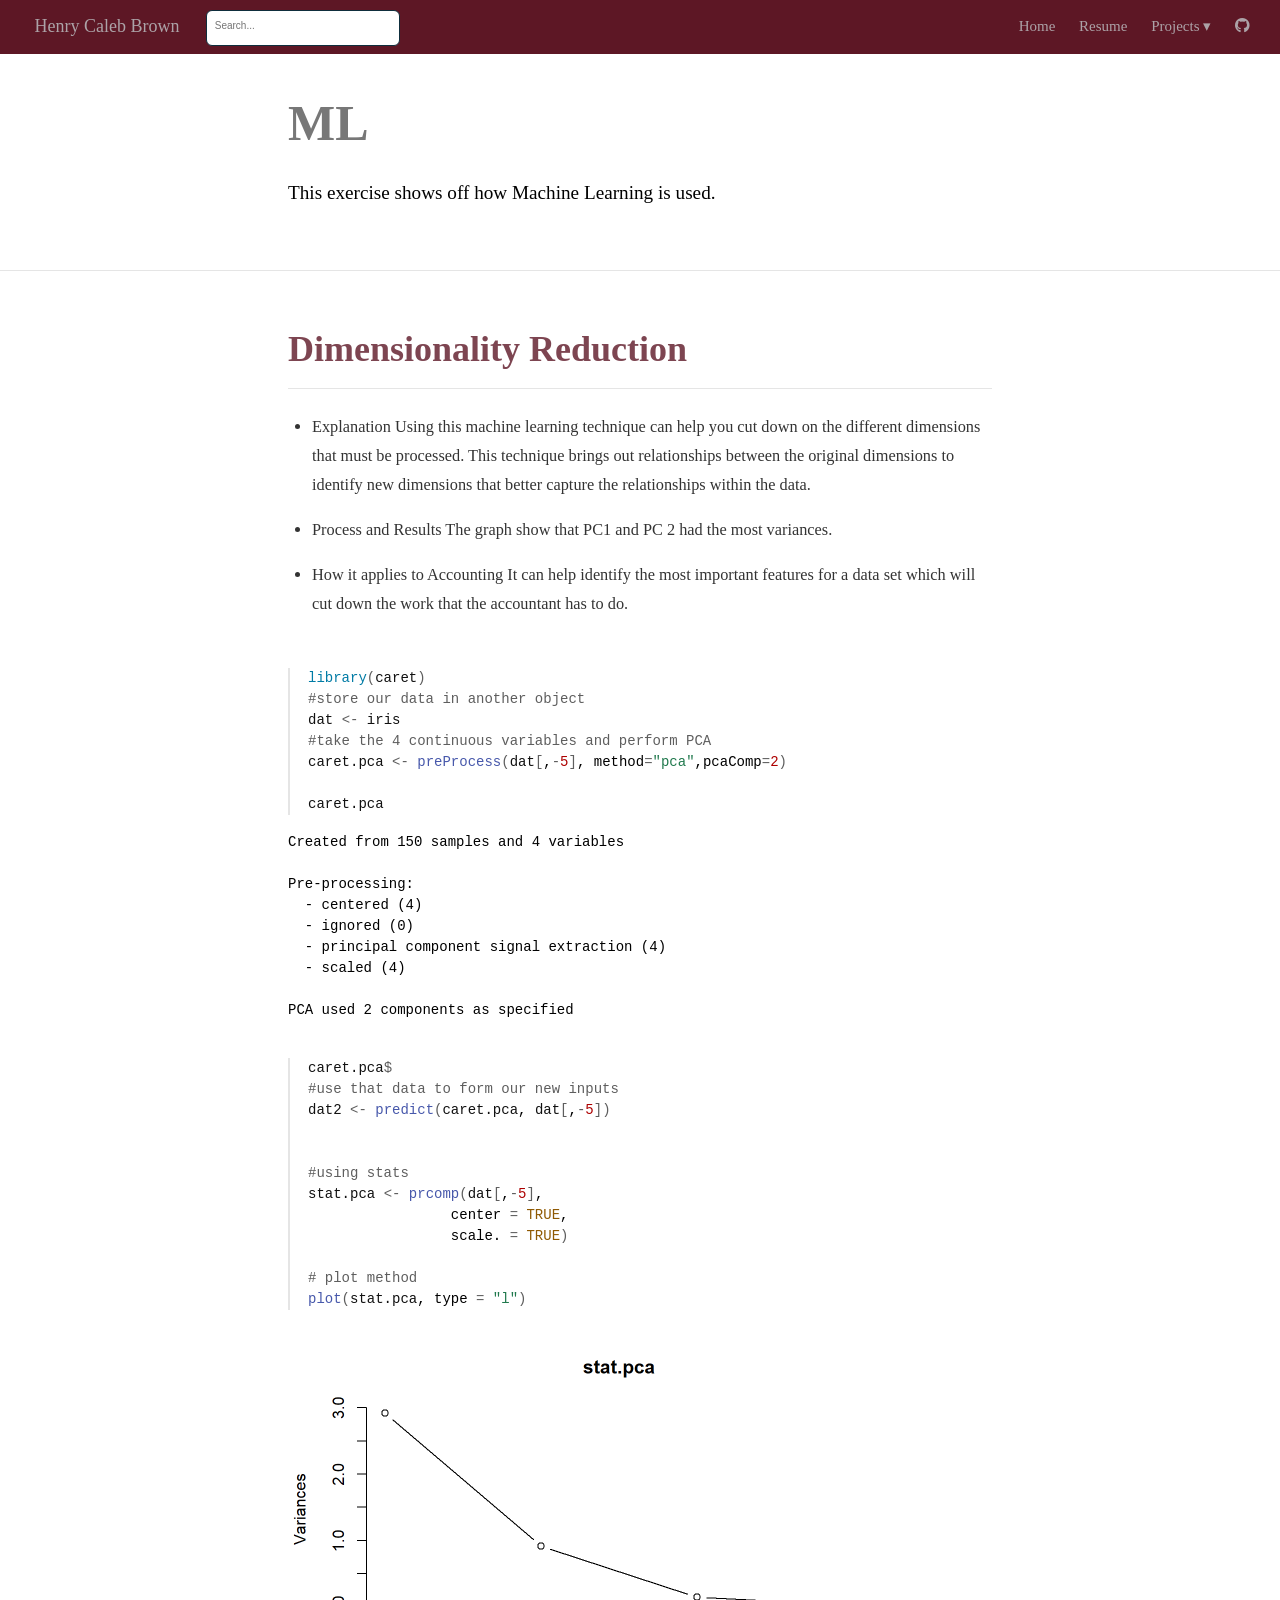
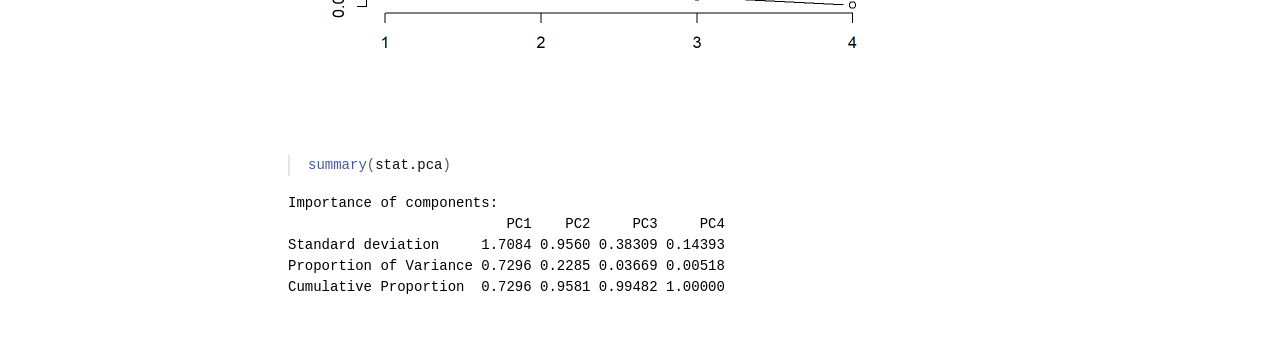
<file: docs/ML.html>
<!DOCTYPE html>

<html xmlns="http://www.w3.org/1999/xhtml" lang="" xml:lang="">

<head>
  <meta charset="utf-8"/>
  <meta name="viewport" content="width=device-width, initial-scale=1"/>
  <meta http-equiv="X-UA-Compatible" content="IE=Edge,chrome=1"/>
  <meta name="generator" content="distill" />

  <style type="text/css">
  /* Hide doc at startup (prevent jankiness while JS renders/transforms) */
  body {
    visibility: hidden;
  }
  </style>

 <!--radix_placeholder_import_source-->
 <!--/radix_placeholder_import_source-->

<style type="text/css">code{white-space: pre;}</style>
<style type="text/css" data-origin="pandoc">
pre > code.sourceCode { white-space: pre; position: relative; }
pre > code.sourceCode > span { display: inline-block; line-height: 1.25; }
pre > code.sourceCode > span:empty { height: 1.2em; }
.sourceCode { overflow: visible; }
code.sourceCode > span { color: inherit; text-decoration: inherit; }
div.sourceCode { margin: 1em 0; }
pre.sourceCode { margin: 0; }
@media screen {
div.sourceCode { overflow: auto; }
}
@media print {
pre > code.sourceCode { white-space: pre-wrap; }
pre > code.sourceCode > span { text-indent: -5em; padding-left: 5em; }
}
pre.numberSource code
  { counter-reset: source-line 0; }
pre.numberSource code > span
  { position: relative; left: -4em; counter-increment: source-line; }
pre.numberSource code > span > a:first-child::before
  { content: counter(source-line);
    position: relative; left: -1em; text-align: right; vertical-align: baseline;
    border: none; display: inline-block;
    -webkit-touch-callout: none; -webkit-user-select: none;
    -khtml-user-select: none; -moz-user-select: none;
    -ms-user-select: none; user-select: none;
    padding: 0 4px; width: 4em;
    color: #aaaaaa;
  }
pre.numberSource { margin-left: 3em; border-left: 1px solid #aaaaaa;  padding-left: 4px; }
div.sourceCode
  {   }
@media screen {
pre > code.sourceCode > span > a:first-child::before { text-decoration: underline; }
}
code span.al { color: #ad0000; } /* Alert */
code span.an { color: #5e5e5e; } /* Annotation */
code span.at { } /* Attribute */
code span.bn { color: #ad0000; } /* BaseN */
code span.bu { } /* BuiltIn */
code span.cf { color: #007ba5; } /* ControlFlow */
code span.ch { color: #20794d; } /* Char */
code span.cn { color: #8f5902; } /* Constant */
code span.co { color: #5e5e5e; } /* Comment */
code span.cv { color: #5e5e5e; font-style: italic; } /* CommentVar */
code span.do { color: #5e5e5e; font-style: italic; } /* Documentation */
code span.dt { color: #ad0000; } /* DataType */
code span.dv { color: #ad0000; } /* DecVal */
code span.er { color: #ad0000; } /* Error */
code span.ex { } /* Extension */
code span.fl { color: #ad0000; } /* Float */
code span.fu { color: #4758ab; } /* Function */
code span.im { } /* Import */
code span.in { color: #5e5e5e; } /* Information */
code span.kw { color: #007ba5; } /* Keyword */
code span.op { color: #5e5e5e; } /* Operator */
code span.ot { color: #007ba5; } /* Other */
code span.pp { color: #ad0000; } /* Preprocessor */
code span.sc { color: #5e5e5e; } /* SpecialChar */
code span.ss { color: #20794d; } /* SpecialString */
code span.st { color: #20794d; } /* String */
code span.va { color: #111111; } /* Variable */
code span.vs { color: #20794d; } /* VerbatimString */
code span.wa { color: #5e5e5e; font-style: italic; } /* Warning */
</style>


  <!--radix_placeholder_meta_tags-->
  <title>Henry Caleb Brown: ML</title>

  <meta property="description" itemprop="description" content="This exercise shows off how Machine Learning is used."/>


  <!--  https://schema.org/Article -->
  <meta property="article:published" itemprop="datePublished" content="2021-12-08"/>
  <meta property="article:created" itemprop="dateCreated" content="2021-12-08"/>

  <!--  https://developers.facebook.com/docs/sharing/webmasters#markup -->
  <meta property="og:title" content="Henry Caleb Brown: ML"/>
  <meta property="og:type" content="article"/>
  <meta property="og:description" content="This exercise shows off how Machine Learning is used."/>
  <meta property="og:locale" content="en_US"/>
  <meta property="og:site_name" content="Henry Caleb Brown"/>

  <!--  https://dev.twitter.com/cards/types/summary -->
  <meta property="twitter:card" content="summary"/>
  <meta property="twitter:title" content="Henry Caleb Brown: ML"/>
  <meta property="twitter:description" content="This exercise shows off how Machine Learning is used."/>

  <!--/radix_placeholder_meta_tags-->
  <!--radix_placeholder_rmarkdown_metadata-->

  <script type="text/json" id="radix-rmarkdown-metadata">
  {"type":"list","attributes":{"names":{"type":"character","attributes":{},"value":["title","description","date","output"]}},"value":[{"type":"character","attributes":{},"value":["ML"]},{"type":"character","attributes":{},"value":["This exercise shows off how Machine Learning is used. \n"]},{"type":"character","attributes":{},"value":["2021-12-08"]},{"type":"character","attributes":{},"value":["distill::distill_article"]}]}
  </script>
  <!--/radix_placeholder_rmarkdown_metadata-->
  <!--radix_placeholder_navigation_in_header-->
  <meta name="distill:offset" content=""/>

  <script type="application/javascript">

    window.headroom_prevent_pin = false;

    window.document.addEventListener("DOMContentLoaded", function (event) {

      // initialize headroom for banner
      var header = $('header').get(0);
      var headerHeight = header.offsetHeight;
      var headroom = new Headroom(header, {
        tolerance: 5,
        onPin : function() {
          if (window.headroom_prevent_pin) {
            window.headroom_prevent_pin = false;
            headroom.unpin();
          }
        }
      });
      headroom.init();
      if(window.location.hash)
        headroom.unpin();
      $(header).addClass('headroom--transition');

      // offset scroll location for banner on hash change
      // (see: https://github.com/WickyNilliams/headroom.js/issues/38)
      window.addEventListener("hashchange", function(event) {
        window.scrollTo(0, window.pageYOffset - (headerHeight + 25));
      });

      // responsive menu
      $('.distill-site-header').each(function(i, val) {
        var topnav = $(this);
        var toggle = topnav.find('.nav-toggle');
        toggle.on('click', function() {
          topnav.toggleClass('responsive');
        });
      });

      // nav dropdowns
      $('.nav-dropbtn').click(function(e) {
        $(this).next('.nav-dropdown-content').toggleClass('nav-dropdown-active');
        $(this).parent().siblings('.nav-dropdown')
           .children('.nav-dropdown-content').removeClass('nav-dropdown-active');
      });
      $("body").click(function(e){
        $('.nav-dropdown-content').removeClass('nav-dropdown-active');
      });
      $(".nav-dropdown").click(function(e){
        e.stopPropagation();
      });
    });
  </script>

  <style type="text/css">

  /* Theme (user-documented overrideables for nav appearance) */

  .distill-site-nav {
    color: rgba(255, 255, 255, 0.8);
    background-color: #0F2E3D;
    font-size: 15px;
    font-weight: 300;
  }

  .distill-site-nav a {
    color: inherit;
    text-decoration: none;
  }

  .distill-site-nav a:hover {
    color: white;
  }

  @media print {
    .distill-site-nav {
      display: none;
    }
  }

  .distill-site-header {

  }

  .distill-site-footer {

  }


  /* Site Header */

  .distill-site-header {
    width: 100%;
    box-sizing: border-box;
    z-index: 3;
  }

  .distill-site-header .nav-left {
    display: inline-block;
    margin-left: 8px;
  }

  @media screen and (max-width: 768px) {
    .distill-site-header .nav-left {
      margin-left: 0;
    }
  }


  .distill-site-header .nav-right {
    float: right;
    margin-right: 8px;
  }

  .distill-site-header a,
  .distill-site-header .title {
    display: inline-block;
    text-align: center;
    padding: 14px 10px 14px 10px;
  }

  .distill-site-header .title {
    font-size: 18px;
    min-width: 150px;
  }

  .distill-site-header .logo {
    padding: 0;
  }

  .distill-site-header .logo img {
    display: none;
    max-height: 20px;
    width: auto;
    margin-bottom: -4px;
  }

  .distill-site-header .nav-image img {
    max-height: 18px;
    width: auto;
    display: inline-block;
    margin-bottom: -3px;
  }



  @media screen and (min-width: 1000px) {
    .distill-site-header .logo img {
      display: inline-block;
    }
    .distill-site-header .nav-left {
      margin-left: 20px;
    }
    .distill-site-header .nav-right {
      margin-right: 20px;
    }
    .distill-site-header .title {
      padding-left: 12px;
    }
  }


  .distill-site-header .nav-toggle {
    display: none;
  }

  .nav-dropdown {
    display: inline-block;
    position: relative;
  }

  .nav-dropdown .nav-dropbtn {
    border: none;
    outline: none;
    color: rgba(255, 255, 255, 0.8);
    padding: 16px 10px;
    background-color: transparent;
    font-family: inherit;
    font-size: inherit;
    font-weight: inherit;
    margin: 0;
    margin-top: 1px;
    z-index: 2;
  }

  .nav-dropdown-content {
    display: none;
    position: absolute;
    background-color: white;
    min-width: 200px;
    border: 1px solid rgba(0,0,0,0.15);
    border-radius: 4px;
    box-shadow: 0px 8px 16px 0px rgba(0,0,0,0.1);
    z-index: 1;
    margin-top: 2px;
    white-space: nowrap;
    padding-top: 4px;
    padding-bottom: 4px;
  }

  .nav-dropdown-content hr {
    margin-top: 4px;
    margin-bottom: 4px;
    border: none;
    border-bottom: 1px solid rgba(0, 0, 0, 0.1);
  }

  .nav-dropdown-active {
    display: block;
  }

  .nav-dropdown-content a, .nav-dropdown-content .nav-dropdown-header {
    color: black;
    padding: 6px 24px;
    text-decoration: none;
    display: block;
    text-align: left;
  }

  .nav-dropdown-content .nav-dropdown-header {
    display: block;
    padding: 5px 24px;
    padding-bottom: 0;
    text-transform: uppercase;
    font-size: 14px;
    color: #999999;
    white-space: nowrap;
  }

  .nav-dropdown:hover .nav-dropbtn {
    color: white;
  }

  .nav-dropdown-content a:hover {
    background-color: #ddd;
    color: black;
  }

  .nav-right .nav-dropdown-content {
    margin-left: -45%;
    right: 0;
  }

  @media screen and (max-width: 768px) {
    .distill-site-header a, .distill-site-header .nav-dropdown  {display: none;}
    .distill-site-header a.nav-toggle {
      float: right;
      display: block;
    }
    .distill-site-header .title {
      margin-left: 0;
    }
    .distill-site-header .nav-right {
      margin-right: 0;
    }
    .distill-site-header {
      overflow: hidden;
    }
    .nav-right .nav-dropdown-content {
      margin-left: 0;
    }
  }


  @media screen and (max-width: 768px) {
    .distill-site-header.responsive {position: relative; min-height: 500px; }
    .distill-site-header.responsive a.nav-toggle {
      position: absolute;
      right: 0;
      top: 0;
    }
    .distill-site-header.responsive a,
    .distill-site-header.responsive .nav-dropdown {
      display: block;
      text-align: left;
    }
    .distill-site-header.responsive .nav-left,
    .distill-site-header.responsive .nav-right {
      width: 100%;
    }
    .distill-site-header.responsive .nav-dropdown {float: none;}
    .distill-site-header.responsive .nav-dropdown-content {position: relative;}
    .distill-site-header.responsive .nav-dropdown .nav-dropbtn {
      display: block;
      width: 100%;
      text-align: left;
    }
  }

  /* Site Footer */

  .distill-site-footer {
    width: 100%;
    overflow: hidden;
    box-sizing: border-box;
    z-index: 3;
    margin-top: 30px;
    padding-top: 30px;
    padding-bottom: 30px;
    text-align: center;
  }

  /* Headroom */

  d-title {
    padding-top: 6rem;
  }

  @media print {
    d-title {
      padding-top: 4rem;
    }
  }

  .headroom {
    z-index: 1000;
    position: fixed;
    top: 0;
    left: 0;
    right: 0;
  }

  .headroom--transition {
    transition: all .4s ease-in-out;
  }

  .headroom--unpinned {
    top: -100px;
  }

  .headroom--pinned {
    top: 0;
  }

  /* adjust viewport for navbar height */
  /* helps vertically center bootstrap (non-distill) content */
  .min-vh-100 {
    min-height: calc(100vh - 100px) !important;
  }

  </style>

  <script src="site_libs/jquery-3.6.0/jquery-3.6.0.min.js"></script>
  <link href="site_libs/font-awesome-5.1.0/css/all.css" rel="stylesheet"/>
  <link href="site_libs/font-awesome-5.1.0/css/v4-shims.css" rel="stylesheet"/>
  <script src="site_libs/headroom-0.9.4/headroom.min.js"></script>
  <script src="site_libs/autocomplete-0.37.1/autocomplete.min.js"></script>
  <script src="site_libs/fuse-6.4.1/fuse.min.js"></script>

  <script type="application/javascript">

  function getMeta(metaName) {
    var metas = document.getElementsByTagName('meta');
    for (let i = 0; i < metas.length; i++) {
      if (metas[i].getAttribute('name') === metaName) {
        return metas[i].getAttribute('content');
      }
    }
    return '';
  }

  function offsetURL(url) {
    var offset = getMeta('distill:offset');
    return offset ? offset + '/' + url : url;
  }

  function createFuseIndex() {

    // create fuse index
    var options = {
      keys: [
        { name: 'title', weight: 20 },
        { name: 'categories', weight: 15 },
        { name: 'description', weight: 10 },
        { name: 'contents', weight: 5 },
      ],
      ignoreLocation: true,
      threshold: 0
    };
    var fuse = new window.Fuse([], options);

    // fetch the main search.json
    return fetch(offsetURL('search.json'))
      .then(function(response) {
        if (response.status == 200) {
          return response.json().then(function(json) {
            // index main articles
            json.articles.forEach(function(article) {
              fuse.add(article);
            });
            // download collections and index their articles
            return Promise.all(json.collections.map(function(collection) {
              return fetch(offsetURL(collection)).then(function(response) {
                if (response.status === 200) {
                  return response.json().then(function(articles) {
                    articles.forEach(function(article) {
                      fuse.add(article);
                    });
                  })
                } else {
                  return Promise.reject(
                    new Error('Unexpected status from search index request: ' +
                              response.status)
                  );
                }
              });
            })).then(function() {
              return fuse;
            });
          });

        } else {
          return Promise.reject(
            new Error('Unexpected status from search index request: ' +
                        response.status)
          );
        }
      });
  }

  window.document.addEventListener("DOMContentLoaded", function (event) {

    // get search element (bail if we don't have one)
    var searchEl = window.document.getElementById('distill-search');
    if (!searchEl)
      return;

    createFuseIndex()
      .then(function(fuse) {

        // make search box visible
        searchEl.classList.remove('hidden');

        // initialize autocomplete
        var options = {
          autoselect: true,
          hint: false,
          minLength: 2,
        };
        window.autocomplete(searchEl, options, [{
          source: function(query, callback) {
            const searchOptions = {
              isCaseSensitive: false,
              shouldSort: true,
              minMatchCharLength: 2,
              limit: 10,
            };
            var results = fuse.search(query, searchOptions);
            callback(results
              .map(function(result) { return result.item; })
            );
          },
          templates: {
            suggestion: function(suggestion) {
              var img = suggestion.preview && Object.keys(suggestion.preview).length > 0
                ? `<img src="${offsetURL(suggestion.preview)}"</img>`
                : '';
              var html = `
                <div class="search-item">
                  <h3>${suggestion.title}</h3>
                  <div class="search-item-description">
                    ${suggestion.description || ''}
                  </div>
                  <div class="search-item-preview">
                    ${img}
                  </div>
                </div>
              `;
              return html;
            }
          }
        }]).on('autocomplete:selected', function(event, suggestion) {
          window.location.href = offsetURL(suggestion.path);
        });
        // remove inline display style on autocompleter (we want to
        // manage responsive display via css)
        $('.algolia-autocomplete').css("display", "");
      })
      .catch(function(error) {
        console.log(error);
      });

  });

  </script>

  <style type="text/css">

  .nav-search {
    font-size: x-small;
  }

  /* Algolioa Autocomplete */

  .algolia-autocomplete {
    display: inline-block;
    margin-left: 10px;
    vertical-align: sub;
    background-color: white;
    color: black;
    padding: 6px;
    padding-top: 8px;
    padding-bottom: 0;
    border-radius: 6px;
    border: 1px #0F2E3D solid;
    width: 180px;
  }


  @media screen and (max-width: 768px) {
    .distill-site-nav .algolia-autocomplete {
      display: none;
      visibility: hidden;
    }
    .distill-site-nav.responsive .algolia-autocomplete {
      display: inline-block;
      visibility: visible;
    }
    .distill-site-nav.responsive .algolia-autocomplete .aa-dropdown-menu {
      margin-left: 0;
      width: 400px;
      max-height: 400px;
    }
  }

  .algolia-autocomplete .aa-input, .algolia-autocomplete .aa-hint {
    width: 90%;
    outline: none;
    border: none;
  }

  .algolia-autocomplete .aa-hint {
    color: #999;
  }
  .algolia-autocomplete .aa-dropdown-menu {
    width: 550px;
    max-height: 70vh;
    overflow-x: visible;
    overflow-y: scroll;
    padding: 5px;
    margin-top: 3px;
    margin-left: -150px;
    background-color: #fff;
    border-radius: 5px;
    border: 1px solid #999;
    border-top: none;
  }

  .algolia-autocomplete .aa-dropdown-menu .aa-suggestion {
    cursor: pointer;
    padding: 5px 4px;
    border-bottom: 1px solid #eee;
  }

  .algolia-autocomplete .aa-dropdown-menu .aa-suggestion:last-of-type {
    border-bottom: none;
    margin-bottom: 2px;
  }

  .algolia-autocomplete .aa-dropdown-menu .aa-suggestion .search-item {
    overflow: hidden;
    font-size: 0.8em;
    line-height: 1.4em;
  }

  .algolia-autocomplete .aa-dropdown-menu .aa-suggestion .search-item h3 {
    font-size: 1rem;
    margin-block-start: 0;
    margin-block-end: 5px;
  }

  .algolia-autocomplete .aa-dropdown-menu .aa-suggestion .search-item-description {
    display: inline-block;
    overflow: hidden;
    height: 2.8em;
    width: 80%;
    margin-right: 4%;
  }

  .algolia-autocomplete .aa-dropdown-menu .aa-suggestion .search-item-preview {
    display: inline-block;
    width: 15%;
  }

  .algolia-autocomplete .aa-dropdown-menu .aa-suggestion .search-item-preview img {
    height: 3em;
    width: auto;
    display: none;
  }

  .algolia-autocomplete .aa-dropdown-menu .aa-suggestion .search-item-preview img[src] {
    display: initial;
  }

  .algolia-autocomplete .aa-dropdown-menu .aa-suggestion.aa-cursor {
    background-color: #eee;
  }
  .algolia-autocomplete .aa-dropdown-menu .aa-suggestion em {
    font-weight: bold;
    font-style: normal;
  }

  </style>


  <!--/radix_placeholder_navigation_in_header-->
  <!--radix_placeholder_distill-->

  <style type="text/css">

  body {
    background-color: white;
  }

  .pandoc-table {
    width: 100%;
  }

  .pandoc-table>caption {
    margin-bottom: 10px;
  }

  .pandoc-table th:not([align]) {
    text-align: left;
  }

  .pagedtable-footer {
    font-size: 15px;
  }

  d-byline .byline {
    grid-template-columns: 2fr 2fr;
  }

  d-byline .byline h3 {
    margin-block-start: 1.5em;
  }

  d-byline .byline .authors-affiliations h3 {
    margin-block-start: 0.5em;
  }

  .authors-affiliations .orcid-id {
    width: 16px;
    height:16px;
    margin-left: 4px;
    margin-right: 4px;
    vertical-align: middle;
    padding-bottom: 2px;
  }

  d-title .dt-tags {
    margin-top: 1em;
    grid-column: text;
  }

  .dt-tags .dt-tag {
    text-decoration: none;
    display: inline-block;
    color: rgba(0,0,0,0.6);
    padding: 0em 0.4em;
    margin-right: 0.5em;
    margin-bottom: 0.4em;
    font-size: 70%;
    border: 1px solid rgba(0,0,0,0.2);
    border-radius: 3px;
    text-transform: uppercase;
    font-weight: 500;
  }

  d-article table.gt_table td,
  d-article table.gt_table th {
    border-bottom: none;
  }

  .html-widget {
    margin-bottom: 2.0em;
  }

  .l-screen-inset {
    padding-right: 16px;
  }

  .l-screen .caption {
    margin-left: 10px;
  }

  .shaded {
    background: rgb(247, 247, 247);
    padding-top: 20px;
    padding-bottom: 20px;
    border-top: 1px solid rgba(0, 0, 0, 0.1);
    border-bottom: 1px solid rgba(0, 0, 0, 0.1);
  }

  .shaded .html-widget {
    margin-bottom: 0;
    border: 1px solid rgba(0, 0, 0, 0.1);
  }

  .shaded .shaded-content {
    background: white;
  }

  .text-output {
    margin-top: 0;
    line-height: 1.5em;
  }

  .hidden {
    display: none !important;
  }

  d-article {
    padding-top: 2.5rem;
    padding-bottom: 30px;
  }

  d-appendix {
    padding-top: 30px;
  }

  d-article>p>img {
    width: 100%;
  }

  d-article h2 {
    margin: 1rem 0 1.5rem 0;
  }

  d-article h3 {
    margin-top: 1.5rem;
  }

  d-article iframe {
    border: 1px solid rgba(0, 0, 0, 0.1);
    margin-bottom: 2.0em;
    width: 100%;
  }

  /* Tweak code blocks */

  d-article div.sourceCode code,
  d-article pre code {
    font-family: Consolas, Monaco, 'Andale Mono', 'Ubuntu Mono', monospace;
  }

  d-article pre,
  d-article div.sourceCode,
  d-article div.sourceCode pre {
    overflow: auto;
  }

  d-article div.sourceCode {
    background-color: white;
  }

  d-article div.sourceCode pre {
    padding-left: 10px;
    font-size: 12px;
    border-left: 2px solid rgba(0,0,0,0.1);
  }

  d-article pre {
    font-size: 12px;
    color: black;
    background: none;
    margin-top: 0;
    text-align: left;
    white-space: pre;
    word-spacing: normal;
    word-break: normal;
    word-wrap: normal;
    line-height: 1.5;

    -moz-tab-size: 4;
    -o-tab-size: 4;
    tab-size: 4;

    -webkit-hyphens: none;
    -moz-hyphens: none;
    -ms-hyphens: none;
    hyphens: none;
  }

  d-article pre a {
    border-bottom: none;
  }

  d-article pre a:hover {
    border-bottom: none;
    text-decoration: underline;
  }

  d-article details {
    grid-column: text;
    margin-bottom: 0.8em;
  }

  @media(min-width: 768px) {

  d-article pre,
  d-article div.sourceCode,
  d-article div.sourceCode pre {
    overflow: visible !important;
  }

  d-article div.sourceCode pre {
    padding-left: 18px;
    font-size: 14px;
  }

  d-article pre {
    font-size: 14px;
  }

  }

  figure img.external {
    background: white;
    border: 1px solid rgba(0, 0, 0, 0.1);
    box-shadow: 0 1px 8px rgba(0, 0, 0, 0.1);
    padding: 18px;
    box-sizing: border-box;
  }

  /* CSS for d-contents */

  .d-contents {
    grid-column: text;
    color: rgba(0,0,0,0.8);
    font-size: 0.9em;
    padding-bottom: 1em;
    margin-bottom: 1em;
    padding-bottom: 0.5em;
    margin-bottom: 1em;
    padding-left: 0.25em;
    justify-self: start;
  }

  @media(min-width: 1000px) {
    .d-contents.d-contents-float {
      height: 0;
      grid-column-start: 1;
      grid-column-end: 4;
      justify-self: center;
      padding-right: 3em;
      padding-left: 2em;
    }
  }

  .d-contents nav h3 {
    font-size: 18px;
    margin-top: 0;
    margin-bottom: 1em;
  }

  .d-contents li {
    list-style-type: none
  }

  .d-contents nav > ul {
    padding-left: 0;
  }

  .d-contents ul {
    padding-left: 1em
  }

  .d-contents nav ul li {
    margin-top: 0.6em;
    margin-bottom: 0.2em;
  }

  .d-contents nav a {
    font-size: 13px;
    border-bottom: none;
    text-decoration: none
    color: rgba(0, 0, 0, 0.8);
  }

  .d-contents nav a:hover {
    text-decoration: underline solid rgba(0, 0, 0, 0.6)
  }

  .d-contents nav > ul > li > a {
    font-weight: 600;
  }

  .d-contents nav > ul > li > ul {
    font-weight: inherit;
  }

  .d-contents nav > ul > li > ul > li {
    margin-top: 0.2em;
  }


  .d-contents nav ul {
    margin-top: 0;
    margin-bottom: 0.25em;
  }

  .d-article-with-toc h2:nth-child(2) {
    margin-top: 0;
  }


  /* Figure */

  .figure {
    position: relative;
    margin-bottom: 2.5em;
    margin-top: 1.5em;
  }

  .figure img {
    width: 100%;
  }

  .figure .caption {
    color: rgba(0, 0, 0, 0.6);
    font-size: 12px;
    line-height: 1.5em;
  }

  .figure img.external {
    background: white;
    border: 1px solid rgba(0, 0, 0, 0.1);
    box-shadow: 0 1px 8px rgba(0, 0, 0, 0.1);
    padding: 18px;
    box-sizing: border-box;
  }

  .figure .caption a {
    color: rgba(0, 0, 0, 0.6);
  }

  .figure .caption b,
  .figure .caption strong, {
    font-weight: 600;
    color: rgba(0, 0, 0, 1.0);
  }

  /* Citations */

  d-article .citation {
    color: inherit;
    cursor: inherit;
  }

  div.hanging-indent{
    margin-left: 1em; text-indent: -1em;
  }

  /* Citation hover box */

  .tippy-box[data-theme~=light-border] {
    background-color: rgba(250, 250, 250, 0.95);
  }

  .tippy-content > p {
    margin-bottom: 0;
    padding: 2px;
  }


  /* Tweak 1000px media break to show more text */

  @media(min-width: 1000px) {
    .base-grid,
    distill-header,
    d-title,
    d-abstract,
    d-article,
    d-appendix,
    distill-appendix,
    d-byline,
    d-footnote-list,
    d-citation-list,
    distill-footer {
      grid-template-columns: [screen-start] 1fr [page-start kicker-start] 80px [middle-start] 50px [text-start kicker-end] 65px 65px 65px 65px 65px 65px 65px 65px [text-end gutter-start] 65px [middle-end] 65px [page-end gutter-end] 1fr [screen-end];
      grid-column-gap: 16px;
    }

    .grid {
      grid-column-gap: 16px;
    }

    d-article {
      font-size: 1.06rem;
      line-height: 1.7em;
    }
    figure .caption, .figure .caption, figure figcaption {
      font-size: 13px;
    }
  }

  @media(min-width: 1180px) {
    .base-grid,
    distill-header,
    d-title,
    d-abstract,
    d-article,
    d-appendix,
    distill-appendix,
    d-byline,
    d-footnote-list,
    d-citation-list,
    distill-footer {
      grid-template-columns: [screen-start] 1fr [page-start kicker-start] 60px [middle-start] 60px [text-start kicker-end] 60px 60px 60px 60px 60px 60px 60px 60px [text-end gutter-start] 60px [middle-end] 60px [page-end gutter-end] 1fr [screen-end];
      grid-column-gap: 32px;
    }

    .grid {
      grid-column-gap: 32px;
    }
  }


  /* Get the citation styles for the appendix (not auto-injected on render since
     we do our own rendering of the citation appendix) */

  d-appendix .citation-appendix,
  .d-appendix .citation-appendix {
    font-size: 11px;
    line-height: 15px;
    border-left: 1px solid rgba(0, 0, 0, 0.1);
    padding-left: 18px;
    border: 1px solid rgba(0,0,0,0.1);
    background: rgba(0, 0, 0, 0.02);
    padding: 10px 18px;
    border-radius: 3px;
    color: rgba(150, 150, 150, 1);
    overflow: hidden;
    margin-top: -12px;
    white-space: pre-wrap;
    word-wrap: break-word;
  }

  /* Include appendix styles here so they can be overridden */

  d-appendix {
    contain: layout style;
    font-size: 0.8em;
    line-height: 1.7em;
    margin-top: 60px;
    margin-bottom: 0;
    border-top: 1px solid rgba(0, 0, 0, 0.1);
    color: rgba(0,0,0,0.5);
    padding-top: 60px;
    padding-bottom: 48px;
  }

  d-appendix h3 {
    grid-column: page-start / text-start;
    font-size: 15px;
    font-weight: 500;
    margin-top: 1em;
    margin-bottom: 0;
    color: rgba(0,0,0,0.65);
  }

  d-appendix h3 + * {
    margin-top: 1em;
  }

  d-appendix ol {
    padding: 0 0 0 15px;
  }

  @media (min-width: 768px) {
    d-appendix ol {
      padding: 0 0 0 30px;
      margin-left: -30px;
    }
  }

  d-appendix li {
    margin-bottom: 1em;
  }

  d-appendix a {
    color: rgba(0, 0, 0, 0.6);
  }

  d-appendix > * {
    grid-column: text;
  }

  d-appendix > d-footnote-list,
  d-appendix > d-citation-list,
  d-appendix > distill-appendix {
    grid-column: screen;
  }

  /* Include footnote styles here so they can be overridden */

  d-footnote-list {
    contain: layout style;
  }

  d-footnote-list > * {
    grid-column: text;
  }

  d-footnote-list a.footnote-backlink {
    color: rgba(0,0,0,0.3);
    padding-left: 0.5em;
  }



  /* Anchor.js */

  .anchorjs-link {
    /*transition: all .25s linear; */
    text-decoration: none;
    border-bottom: none;
  }
  *:hover > .anchorjs-link {
    margin-left: -1.125em !important;
    text-decoration: none;
    border-bottom: none;
  }

  /* Social footer */

  .social_footer {
    margin-top: 30px;
    margin-bottom: 0;
    color: rgba(0,0,0,0.67);
  }

  .disqus-comments {
    margin-right: 30px;
  }

  .disqus-comment-count {
    border-bottom: 1px solid rgba(0, 0, 0, 0.4);
    cursor: pointer;
  }

  #disqus_thread {
    margin-top: 30px;
  }

  .article-sharing a {
    border-bottom: none;
    margin-right: 8px;
  }

  .article-sharing a:hover {
    border-bottom: none;
  }

  .sidebar-section.subscribe {
    font-size: 12px;
    line-height: 1.6em;
  }

  .subscribe p {
    margin-bottom: 0.5em;
  }


  .article-footer .subscribe {
    font-size: 15px;
    margin-top: 45px;
  }


  .sidebar-section.custom {
    font-size: 12px;
    line-height: 1.6em;
  }

  .custom p {
    margin-bottom: 0.5em;
  }

  /* Styles for listing layout (hide title) */
  .layout-listing d-title, .layout-listing .d-title {
    display: none;
  }

  /* Styles for posts lists (not auto-injected) */


  .posts-with-sidebar {
    padding-left: 45px;
    padding-right: 45px;
  }

  .posts-list .description h2,
  .posts-list .description p {
    font-family: -apple-system, BlinkMacSystemFont, "Segoe UI", Roboto, Oxygen, Ubuntu, Cantarell, "Fira Sans", "Droid Sans", "Helvetica Neue", Arial, sans-serif;
  }

  .posts-list .description h2 {
    font-weight: 700;
    border-bottom: none;
    padding-bottom: 0;
  }

  .posts-list h2.post-tag {
    border-bottom: 1px solid rgba(0, 0, 0, 0.2);
    padding-bottom: 12px;
  }
  .posts-list {
    margin-top: 60px;
    margin-bottom: 24px;
  }

  .posts-list .post-preview {
    text-decoration: none;
    overflow: hidden;
    display: block;
    border-bottom: 1px solid rgba(0, 0, 0, 0.1);
    padding: 24px 0;
  }

  .post-preview-last {
    border-bottom: none !important;
  }

  .posts-list .posts-list-caption {
    grid-column: screen;
    font-weight: 400;
  }

  .posts-list .post-preview h2 {
    margin: 0 0 6px 0;
    line-height: 1.2em;
    font-style: normal;
    font-size: 24px;
  }

  .posts-list .post-preview p {
    margin: 0 0 12px 0;
    line-height: 1.4em;
    font-size: 16px;
  }

  .posts-list .post-preview .thumbnail {
    box-sizing: border-box;
    margin-bottom: 24px;
    position: relative;
    max-width: 500px;
  }
  .posts-list .post-preview img {
    width: 100%;
    display: block;
  }

  .posts-list .metadata {
    font-size: 12px;
    line-height: 1.4em;
    margin-bottom: 18px;
  }

  .posts-list .metadata > * {
    display: inline-block;
  }

  .posts-list .metadata .publishedDate {
    margin-right: 2em;
  }

  .posts-list .metadata .dt-authors {
    display: block;
    margin-top: 0.3em;
    margin-right: 2em;
  }

  .posts-list .dt-tags {
    display: block;
    line-height: 1em;
  }

  .posts-list .dt-tags .dt-tag {
    display: inline-block;
    color: rgba(0,0,0,0.6);
    padding: 0.3em 0.4em;
    margin-right: 0.2em;
    margin-bottom: 0.4em;
    font-size: 60%;
    border: 1px solid rgba(0,0,0,0.2);
    border-radius: 3px;
    text-transform: uppercase;
    font-weight: 500;
  }

  .posts-list img {
    opacity: 1;
  }

  .posts-list img[data-src] {
    opacity: 0;
  }

  .posts-more {
    clear: both;
  }


  .posts-sidebar {
    font-size: 16px;
  }

  .posts-sidebar h3 {
    font-size: 16px;
    margin-top: 0;
    margin-bottom: 0.5em;
    font-weight: 400;
    text-transform: uppercase;
  }

  .sidebar-section {
    margin-bottom: 30px;
  }

  .categories ul {
    list-style-type: none;
    margin: 0;
    padding: 0;
  }

  .categories li {
    color: rgba(0, 0, 0, 0.8);
    margin-bottom: 0;
  }

  .categories li>a {
    border-bottom: none;
  }

  .categories li>a:hover {
    border-bottom: 1px solid rgba(0, 0, 0, 0.4);
  }

  .categories .active {
    font-weight: 600;
  }

  .categories .category-count {
    color: rgba(0, 0, 0, 0.4);
  }


  @media(min-width: 768px) {
    .posts-list .post-preview h2 {
      font-size: 26px;
    }
    .posts-list .post-preview .thumbnail {
      float: right;
      width: 30%;
      margin-bottom: 0;
    }
    .posts-list .post-preview .description {
      float: left;
      width: 45%;
    }
    .posts-list .post-preview .metadata {
      float: left;
      width: 20%;
      margin-top: 8px;
    }
    .posts-list .post-preview p {
      margin: 0 0 12px 0;
      line-height: 1.5em;
      font-size: 16px;
    }
    .posts-with-sidebar .posts-list {
      float: left;
      width: 75%;
    }
    .posts-with-sidebar .posts-sidebar {
      float: right;
      width: 20%;
      margin-top: 60px;
      padding-top: 24px;
      padding-bottom: 24px;
    }
  }


  /* Improve display for browsers without grid (IE/Edge <= 15) */

  .downlevel {
    line-height: 1.6em;
    font-family: -apple-system, BlinkMacSystemFont, "Segoe UI", Roboto, Oxygen, Ubuntu, Cantarell, "Fira Sans", "Droid Sans", "Helvetica Neue", Arial, sans-serif;
    margin: 0;
  }

  .downlevel .d-title {
    padding-top: 6rem;
    padding-bottom: 1.5rem;
  }

  .downlevel .d-title h1 {
    font-size: 50px;
    font-weight: 700;
    line-height: 1.1em;
    margin: 0 0 0.5rem;
  }

  .downlevel .d-title p {
    font-weight: 300;
    font-size: 1.2rem;
    line-height: 1.55em;
    margin-top: 0;
  }

  .downlevel .d-byline {
    padding-top: 0.8em;
    padding-bottom: 0.8em;
    font-size: 0.8rem;
    line-height: 1.8em;
  }

  .downlevel .section-separator {
    border: none;
    border-top: 1px solid rgba(0, 0, 0, 0.1);
  }

  .downlevel .d-article {
    font-size: 1.06rem;
    line-height: 1.7em;
    padding-top: 1rem;
    padding-bottom: 2rem;
  }


  .downlevel .d-appendix {
    padding-left: 0;
    padding-right: 0;
    max-width: none;
    font-size: 0.8em;
    line-height: 1.7em;
    margin-bottom: 0;
    color: rgba(0,0,0,0.5);
    padding-top: 40px;
    padding-bottom: 48px;
  }

  .downlevel .footnotes ol {
    padding-left: 13px;
  }

  .downlevel .base-grid,
  .downlevel .distill-header,
  .downlevel .d-title,
  .downlevel .d-abstract,
  .downlevel .d-article,
  .downlevel .d-appendix,
  .downlevel .distill-appendix,
  .downlevel .d-byline,
  .downlevel .d-footnote-list,
  .downlevel .d-citation-list,
  .downlevel .distill-footer,
  .downlevel .appendix-bottom,
  .downlevel .posts-container {
    padding-left: 40px;
    padding-right: 40px;
  }

  @media(min-width: 768px) {
    .downlevel .base-grid,
    .downlevel .distill-header,
    .downlevel .d-title,
    .downlevel .d-abstract,
    .downlevel .d-article,
    .downlevel .d-appendix,
    .downlevel .distill-appendix,
    .downlevel .d-byline,
    .downlevel .d-footnote-list,
    .downlevel .d-citation-list,
    .downlevel .distill-footer,
    .downlevel .appendix-bottom,
    .downlevel .posts-container {
    padding-left: 150px;
    padding-right: 150px;
    max-width: 900px;
  }
  }

  .downlevel pre code {
    display: block;
    border-left: 2px solid rgba(0, 0, 0, .1);
    padding: 0 0 0 20px;
    font-size: 14px;
  }

  .downlevel code, .downlevel pre {
    color: black;
    background: none;
    font-family: Consolas, Monaco, 'Andale Mono', 'Ubuntu Mono', monospace;
    text-align: left;
    white-space: pre;
    word-spacing: normal;
    word-break: normal;
    word-wrap: normal;
    line-height: 1.5;

    -moz-tab-size: 4;
    -o-tab-size: 4;
    tab-size: 4;

    -webkit-hyphens: none;
    -moz-hyphens: none;
    -ms-hyphens: none;
    hyphens: none;
  }

  .downlevel .posts-list .post-preview {
    color: inherit;
  }



  </style>

  <script type="application/javascript">

  function is_downlevel_browser() {
    if (bowser.isUnsupportedBrowser({ msie: "12", msedge: "16"},
                                   window.navigator.userAgent)) {
      return true;
    } else {
      return window.load_distill_framework === undefined;
    }
  }

  // show body when load is complete
  function on_load_complete() {

    // add anchors
    if (window.anchors) {
      window.anchors.options.placement = 'left';
      window.anchors.add('d-article > h2, d-article > h3, d-article > h4, d-article > h5');
    }


    // set body to visible
    document.body.style.visibility = 'visible';

    // force redraw for leaflet widgets
    if (window.HTMLWidgets) {
      var maps = window.HTMLWidgets.findAll(".leaflet");
      $.each(maps, function(i, el) {
        var map = this.getMap();
        map.invalidateSize();
        map.eachLayer(function(layer) {
          if (layer instanceof L.TileLayer)
            layer.redraw();
        });
      });
    }

    // trigger 'shown' so htmlwidgets resize
    $('d-article').trigger('shown');
  }

  function init_distill() {

    init_common();

    // create front matter
    var front_matter = $('<d-front-matter></d-front-matter>');
    $('#distill-front-matter').wrap(front_matter);

    // create d-title
    $('.d-title').changeElementType('d-title');

    // create d-byline
    var byline = $('<d-byline></d-byline>');
    $('.d-byline').replaceWith(byline);

    // create d-article
    var article = $('<d-article></d-article>');
    $('.d-article').wrap(article).children().unwrap();

    // move posts container into article
    $('.posts-container').appendTo($('d-article'));

    // create d-appendix
    $('.d-appendix').changeElementType('d-appendix');

    // flag indicating that we have appendix items
    var appendix = $('.appendix-bottom').children('h3').length > 0;

    // replace footnotes with <d-footnote>
    $('.footnote-ref').each(function(i, val) {
      appendix = true;
      var href = $(this).attr('href');
      var id = href.replace('#', '');
      var fn = $('#' + id);
      var fn_p = $('#' + id + '>p');
      fn_p.find('.footnote-back').remove();
      var text = fn_p.html();
      var dtfn = $('<d-footnote></d-footnote>');
      dtfn.html(text);
      $(this).replaceWith(dtfn);
    });
    // remove footnotes
    $('.footnotes').remove();

    // move refs into #references-listing
    $('#references-listing').replaceWith($('#refs'));

    $('h1.appendix, h2.appendix').each(function(i, val) {
      $(this).changeElementType('h3');
    });
    $('h3.appendix').each(function(i, val) {
      var id = $(this).attr('id');
      $('.d-contents a[href="#' + id + '"]').parent().remove();
      appendix = true;
      $(this).nextUntil($('h1, h2, h3')).addBack().appendTo($('d-appendix'));
    });

    // show d-appendix if we have appendix content
    $("d-appendix").css('display', appendix ? 'grid' : 'none');

    // localize layout chunks to just output
    $('.layout-chunk').each(function(i, val) {

      // capture layout
      var layout = $(this).attr('data-layout');

      // apply layout to markdown level block elements
      var elements = $(this).children().not('details, div.sourceCode, pre, script');
      elements.each(function(i, el) {
        var layout_div = $('<div class="' + layout + '"></div>');
        if (layout_div.hasClass('shaded')) {
          var shaded_content = $('<div class="shaded-content"></div>');
          $(this).wrap(shaded_content);
          $(this).parent().wrap(layout_div);
        } else {
          $(this).wrap(layout_div);
        }
      });


      // unwrap the layout-chunk div
      $(this).children().unwrap();
    });

    // remove code block used to force  highlighting css
    $('.distill-force-highlighting-css').parent().remove();

    // remove empty line numbers inserted by pandoc when using a
    // custom syntax highlighting theme
    $('code.sourceCode a:empty').remove();

    // load distill framework
    load_distill_framework();

    // wait for window.distillRunlevel == 4 to do post processing
    function distill_post_process() {

      if (!window.distillRunlevel || window.distillRunlevel < 4)
        return;

      // hide author/affiliations entirely if we have no authors
      var front_matter = JSON.parse($("#distill-front-matter").html());
      var have_authors = front_matter.authors && front_matter.authors.length > 0;
      if (!have_authors)
        $('d-byline').addClass('hidden');

      // article with toc class
      $('.d-contents').parent().addClass('d-article-with-toc');

      // strip links that point to #
      $('.authors-affiliations').find('a[href="#"]').removeAttr('href');

      // add orcid ids
      $('.authors-affiliations').find('.author').each(function(i, el) {
        var orcid_id = front_matter.authors[i].orcidID;
        if (orcid_id) {
          var a = $('<a></a>');
          a.attr('href', 'https://orcid.org/' + orcid_id);
          var img = $('<img></img>');
          img.addClass('orcid-id');
          img.attr('alt', 'ORCID ID');
          img.attr('src','[data-uri]');
          a.append(img);
          $(this).append(a);
        }
      });

      // hide elements of author/affiliations grid that have no value
      function hide_byline_column(caption) {
        $('d-byline').find('h3:contains("' + caption + '")').parent().css('visibility', 'hidden');
      }

      // affiliations
      var have_affiliations = false;
      for (var i = 0; i<front_matter.authors.length; ++i) {
        var author = front_matter.authors[i];
        if (author.affiliation !== "&nbsp;") {
          have_affiliations = true;
          break;
        }
      }
      if (!have_affiliations)
        $('d-byline').find('h3:contains("Affiliations")').css('visibility', 'hidden');

      // published date
      if (!front_matter.publishedDate)
        hide_byline_column("Published");

      // document object identifier
      var doi = $('d-byline').find('h3:contains("DOI")');
      var doi_p = doi.next().empty();
      if (!front_matter.doi) {
        // if we have a citation and valid citationText then link to that
        if ($('#citation').length > 0 && front_matter.citationText) {
          doi.html('Citation');
          $('<a href="#citation"></a>')
            .text(front_matter.citationText)
            .appendTo(doi_p);
        } else {
          hide_byline_column("DOI");
        }
      } else {
        $('<a></a>')
           .attr('href', "https://doi.org/" + front_matter.doi)
           .html(front_matter.doi)
           .appendTo(doi_p);
      }

       // change plural form of authors/affiliations
      if (front_matter.authors.length === 1) {
        var grid = $('.authors-affiliations');
        grid.children('h3:contains("Authors")').text('Author');
        grid.children('h3:contains("Affiliations")').text('Affiliation');
      }

      // remove d-appendix and d-footnote-list local styles
      $('d-appendix > style:first-child').remove();
      $('d-footnote-list > style:first-child').remove();

      // move appendix-bottom entries to the bottom
      $('.appendix-bottom').appendTo('d-appendix').children().unwrap();
      $('.appendix-bottom').remove();

      // hoverable references
      $('span.citation[data-cites]').each(function() {
        var refs = $(this).attr('data-cites').split(" ");
        var refHtml = refs.map(function(ref) {
          return "<p>" + $('#ref-' + ref).html() + "</p>";
        }).join("\n");
        window.tippy(this, {
          allowHTML: true,
          content: refHtml,
          maxWidth: 500,
          interactive: true,
          interactiveBorder: 10,
          theme: 'light-border',
          placement: 'bottom-start'
        });
      });

      // clear polling timer
      clearInterval(tid);

      // show body now that everything is ready
      on_load_complete();
    }

    var tid = setInterval(distill_post_process, 50);
    distill_post_process();

  }

  function init_downlevel() {

    init_common();

     // insert hr after d-title
    $('.d-title').after($('<hr class="section-separator"/>'));

    // check if we have authors
    var front_matter = JSON.parse($("#distill-front-matter").html());
    var have_authors = front_matter.authors && front_matter.authors.length > 0;

    // manage byline/border
    if (!have_authors)
      $('.d-byline').remove();
    $('.d-byline').after($('<hr class="section-separator"/>'));
    $('.d-byline a').remove();

    // remove toc
    $('.d-contents').remove();

    // move appendix elements
    $('h1.appendix, h2.appendix').each(function(i, val) {
      $(this).changeElementType('h3');
    });
    $('h3.appendix').each(function(i, val) {
      $(this).nextUntil($('h1, h2, h3')).addBack().appendTo($('.d-appendix'));
    });


    // inject headers into references and footnotes
    var refs_header = $('<h3></h3>');
    refs_header.text('References');
    $('#refs').prepend(refs_header);

    var footnotes_header = $('<h3></h3');
    footnotes_header.text('Footnotes');
    $('.footnotes').children('hr').first().replaceWith(footnotes_header);

    // move appendix-bottom entries to the bottom
    $('.appendix-bottom').appendTo('.d-appendix').children().unwrap();
    $('.appendix-bottom').remove();

    // remove appendix if it's empty
    if ($('.d-appendix').children().length === 0)
      $('.d-appendix').remove();

    // prepend separator above appendix
    $('.d-appendix').before($('<hr class="section-separator" style="clear: both"/>'));

    // trim code
    $('pre>code').each(function(i, val) {
      $(this).html($.trim($(this).html()));
    });

    // move posts-container right before article
    $('.posts-container').insertBefore($('.d-article'));

    $('body').addClass('downlevel');

    on_load_complete();
  }


  function init_common() {

    // jquery plugin to change element types
    (function($) {
      $.fn.changeElementType = function(newType) {
        var attrs = {};

        $.each(this[0].attributes, function(idx, attr) {
          attrs[attr.nodeName] = attr.nodeValue;
        });

        this.replaceWith(function() {
          return $("<" + newType + "/>", attrs).append($(this).contents());
        });
      };
    })(jQuery);

    // prevent underline for linked images
    $('a > img').parent().css({'border-bottom' : 'none'});

    // mark non-body figures created by knitr chunks as 100% width
    $('.layout-chunk').each(function(i, val) {
      var figures = $(this).find('img, .html-widget');
      if ($(this).attr('data-layout') !== "l-body") {
        figures.css('width', '100%');
      } else {
        figures.css('max-width', '100%');
        figures.filter("[width]").each(function(i, val) {
          var fig = $(this);
          fig.css('width', fig.attr('width') + 'px');
        });

      }
    });

    // auto-append index.html to post-preview links in file: protocol
    // and in rstudio ide preview
    $('.post-preview').each(function(i, val) {
      if (window.location.protocol === "file:")
        $(this).attr('href', $(this).attr('href') + "index.html");
    });

    // get rid of index.html references in header
    if (window.location.protocol !== "file:") {
      $('.distill-site-header a[href]').each(function(i,val) {
        $(this).attr('href', $(this).attr('href').replace("index.html", "./"));
      });
    }

    // add class to pandoc style tables
    $('tr.header').parent('thead').parent('table').addClass('pandoc-table');
    $('.kable-table').children('table').addClass('pandoc-table');

    // add figcaption style to table captions
    $('caption').parent('table').addClass("figcaption");

    // initialize posts list
    if (window.init_posts_list)
      window.init_posts_list();

    // implmement disqus comment link
    $('.disqus-comment-count').click(function() {
      window.headroom_prevent_pin = true;
      $('#disqus_thread').toggleClass('hidden');
      if (!$('#disqus_thread').hasClass('hidden')) {
        var offset = $(this).offset();
        $(window).resize();
        $('html, body').animate({
          scrollTop: offset.top - 35
        });
      }
    });
  }

  document.addEventListener('DOMContentLoaded', function() {
    if (is_downlevel_browser())
      init_downlevel();
    else
      window.addEventListener('WebComponentsReady', init_distill);
  });

  </script>

  <style type="text/css">
  /* base variables */

  /* Edit the CSS properties in this file to create a custom
     Distill theme. Only edit values in the right column
     for each row; values shown are the CSS defaults.
     To return any property to the default,
     you may set its value to: unset
     All rows must end with a semi-colon.                      */

  /* Optional: embed custom fonts here with `@import`          */
  /* This must remain at the top of this file.                 */



  html {
    /*-- Main font sizes --*/
    --title-size:      50px;
    --body-size:       1.06rem;
    --code-size:       14px;
    --aside-size:      12px;
    --fig-cap-size:    13px;
    /*-- Main font colors --*/
    --title-color:     #000000;
    --header-color:    rgba(0, 0, 0, 0.8);
    --body-color:      rgba(0, 0, 0, 0.8);
    --aside-color:     rgba(0, 0, 0, 0.6);
    --fig-cap-color:   rgba(0, 0, 0, 0.6);
    /*-- Specify custom fonts ~~~ must be imported above   --*/
    --heading-font:    sans-serif;
    --mono-font:       monospace;
    --body-font:       sans-serif;
    --navbar-font:     sans-serif;  /* websites + blogs only */
  }

  /*-- ARTICLE METADATA --*/
  d-byline {
    --heading-size:    0.6rem;
    --heading-color:   rgba(0, 0, 0, 0.5);
    --body-size:       0.8rem;
    --body-color:      rgba(0, 0, 0, 0.8);
  }

  /*-- ARTICLE TABLE OF CONTENTS --*/
  .d-contents {
    --heading-size:    18px;
    --contents-size:   13px;
  }

  /*-- ARTICLE APPENDIX --*/
  d-appendix {
    --heading-size:    15px;
    --heading-color:   rgba(0, 0, 0, 0.65);
    --text-size:       0.8em;
    --text-color:      rgba(0, 0, 0, 0.5);
  }

  /*-- WEBSITE HEADER + FOOTER --*/
  /* These properties only apply to Distill sites and blogs  */

  .distill-site-header {
    --title-size:       18px;
    --text-color:       rgba(255, 255, 255, 0.8);
    --text-size:        15px;
    --hover-color:      white;
    --bkgd-color:       #0F2E3D;
  }

  .distill-site-footer {
    --text-color:       rgba(255, 255, 255, 0.8);
    --text-size:        15px;
    --hover-color:      white;
    --bkgd-color:       #0F2E3D;
  }

  /*-- Additional custom styles --*/
  /* Add any additional CSS rules below                      */
  </style>
  <style type="text/css">/* Optional: embed custom fonts here with `@import`          */
  /* This must remain at the top of this file.                 */
  /* @import url('https://fonts.googleapis.com/css2?family=Amiri');   /* 
  /* @import url('https://fonts.googleapis.com/css2?family=Bitter');  /* 
  /* @import url('https://fonts.googleapis.com/css2?family=DM+Mono'); /* 

  /* base variables */

  /* Edit the CSS properties in this file to create a custom
     Distill theme. Only edit values in the right column
     for each row; values shown are the CSS defaults.
     To return any property to the default,
     you may set its value to: unset
     All rows must end with a semi-colon.                      */

  /* Optional: embed custom fonts here with `@import`          */
  /* This must remain at the top of this file.                 */



  html {
    /*-- Main font sizes --*/
    --title-size:      50px;
    --body-size:       1.02rem;
    --code-size:       14px;
    --aside-size:      12px;
    --fig-cap-size:    13px;
    /*-- Main font colors --*/
    --title-color:     #777777;
    --header-color:    rgba(93, 23, 37, 0.8);
    --body-color:      rgba(0, 0, 0, 0.8);
    --aside-color:     rgba(0, 0, 0, 0.8);
    --fig-cap-color:   rgba(189, 214, 230, 0.6);
    /*-- Specify custom fonts ~~~ must be imported above   --*/
    --heading-font:    serif;
    --mono-font:       monospace;
    --body-font:       serif;
    --navbar-font:     serif;
  }

  /*-- ARTICLE METADATA --*/

  d-byline {
    --heading-size:    0.6rem;
    --heading-color:   rgba(93, 23, 37, 0.5);
    --body-size:       0.8rem;
    --body-color:      rgba(193, 198, 200, 0.8);
  }

  /*-- ARTICLE TABLE OF CONTENTS --*/
  .d-contents {
    --heading-size:    18px;
    --contents-size:   13px;
  }

  /*-- ARTICLE APPENDIX --*/

  d-appendix {
    --heading-size:    15px;
    --heading-color:   rgba(93, 23, 37, 0.65);
    --text-size:       0.8em;
    --text-color:      rgba(193, 198, 200, 0.5);
  }

  /*-- WEBSITE HEADER + FOOTER --*/
  /* These properties only apply to Distill sites and blogs  */

  .distill-site-header {
    --title-size:       18px;
    --text-color:       rgba(193, 198, 200, 0.8);
    --text-size:        15px;
    --hover-color:      #777777;
    --bkgd-color:       #5D1725;
  }

  .distill-site-footer {
    --text-color:       rgba(193, 198, 200, 0.8);
    --text-size:        15px;
    --hover-color:      #777777;
    --bkgd-color:       #5D1725;
  }

  /*-- Additional custom styles --*/
  /* Add any additional CSS rules below                      */</style>
  <style type="text/css">
  /* base style */

  /* FONT FAMILIES */

  :root {
    --heading-default: -apple-system, BlinkMacSystemFont, "Segoe UI", Roboto, Oxygen, Ubuntu, Cantarell, "Fira Sans", "Droid Sans", "Helvetica Neue", Arial, sans-serif;
    --mono-default: Consolas, Monaco, 'Andale Mono', 'Ubuntu Mono', monospace;
    --body-default: -apple-system, BlinkMacSystemFont, "Segoe UI", Roboto, Oxygen, Ubuntu, Cantarell, "Fira Sans", "Droid Sans", "Helvetica Neue", Arial, sans-serif;
  }

  body,
  .posts-list .post-preview p,
  .posts-list .description p {
    font-family: var(--body-font), var(--body-default);
  }

  h1, h2, h3, h4, h5, h6,
  .posts-list .post-preview h2,
  .posts-list .description h2 {
    font-family: var(--heading-font), var(--heading-default);
  }

  d-article div.sourceCode code,
  d-article pre code {
    font-family: var(--mono-font), var(--mono-default);
  }


  /*-- TITLE --*/
  d-title h1,
  .posts-list > h1 {
    color: var(--title-color, black);
  }

  d-title h1 {
    font-size: var(--title-size, 50px);
  }

  /*-- HEADERS --*/
  d-article h1,
  d-article h2,
  d-article h3,
  d-article h4,
  d-article h5,
  d-article h6 {
    color: var(--header-color, rgba(0, 0, 0, 0.8));
  }

  /*-- BODY --*/
  d-article > p,  /* only text inside of <p> tags */
  d-article > ul, /* lists */
  d-article > ol {
    color: var(--body-color, rgba(0, 0, 0, 0.8));
    font-size: var(--body-size, 1.06rem);
  }


  /*-- CODE --*/
  d-article div.sourceCode code,
  d-article pre code {
    font-size: var(--code-size, 14px);
  }

  /*-- ASIDE --*/
  d-article aside {
    font-size: var(--aside-size, 12px);
    color: var(--aside-color, rgba(0, 0, 0, 0.6));
  }

  /*-- FIGURE CAPTIONS --*/
  figure .caption,
  figure figcaption,
  .figure .caption {
    font-size: var(--fig-cap-size, 13px);
    color: var(--fig-cap-color, rgba(0, 0, 0, 0.6));
  }

  /*-- METADATA --*/
  d-byline h3 {
    font-size: var(--heading-size, 0.6rem);
    color: var(--heading-color, rgba(0, 0, 0, 0.5));
  }

  d-byline {
    font-size: var(--body-size, 0.8rem);
    color: var(--body-color, rgba(0, 0, 0, 0.8));
  }

  d-byline a,
  d-article d-byline a {
    color: var(--body-color, rgba(0, 0, 0, 0.8));
  }

  /*-- TABLE OF CONTENTS --*/
  .d-contents nav h3 {
    font-size: var(--heading-size, 18px);
  }

  .d-contents nav a {
    font-size: var(--contents-size, 13px);
  }

  /*-- APPENDIX --*/
  d-appendix h3 {
    font-size: var(--heading-size, 15px);
    color: var(--heading-color, rgba(0, 0, 0, 0.65));
  }

  d-appendix {
    font-size: var(--text-size, 0.8em);
    color: var(--text-color, rgba(0, 0, 0, 0.5));
  }

  d-appendix d-footnote-list a.footnote-backlink {
    color: var(--text-color, rgba(0, 0, 0, 0.5));
  }

  /*-- WEBSITE HEADER + FOOTER --*/
  .distill-site-header .title {
    font-size: var(--title-size, 18px);
    font-family: var(--navbar-font), var(--heading-default);
  }

  .distill-site-header a,
  .nav-dropdown .nav-dropbtn {
    font-family: var(--navbar-font), var(--heading-default);
  }

  .nav-dropdown .nav-dropbtn {
    color: var(--text-color, rgba(255, 255, 255, 0.8));
    font-size: var(--text-size, 15px);
  }

  .distill-site-header a:hover,
  .nav-dropdown:hover .nav-dropbtn {
    color: var(--hover-color, white);
  }

  .distill-site-header {
    font-size: var(--text-size, 15px);
    color: var(--text-color, rgba(255, 255, 255, 0.8));
    background-color: var(--bkgd-color, #0F2E3D);
  }

  .distill-site-footer {
    font-size: var(--text-size, 15px);
    color: var(--text-color, rgba(255, 255, 255, 0.8));
    background-color: var(--bkgd-color, #0F2E3D);
  }

  .distill-site-footer a:hover {
    color: var(--hover-color, white);
  }</style>
  <!--/radix_placeholder_distill-->
  <script src="site_libs/header-attrs-2.11/header-attrs.js"></script>
  <script src="site_libs/popper-2.6.0/popper.min.js"></script>
  <link href="site_libs/tippy-6.2.7/tippy.css" rel="stylesheet" />
  <link href="site_libs/tippy-6.2.7/tippy-light-border.css" rel="stylesheet" />
  <script src="site_libs/tippy-6.2.7/tippy.umd.min.js"></script>
  <script src="site_libs/anchor-4.2.2/anchor.min.js"></script>
  <script src="site_libs/bowser-1.9.3/bowser.min.js"></script>
  <script src="site_libs/webcomponents-2.0.0/webcomponents.js"></script>
  <script src="site_libs/distill-2.2.21/template.v2.js"></script>
  <!--radix_placeholder_site_in_header-->
  <!--/radix_placeholder_site_in_header-->


</head>

<body>

<!--radix_placeholder_front_matter-->

<script id="distill-front-matter" type="text/json">
{"title":"ML","description":"This exercise shows off how Machine Learning is used.","authors":[],"publishedDate":"2021-12-08T00:00:00.000-07:00"}
</script>

<!--/radix_placeholder_front_matter-->
<!--radix_placeholder_navigation_before_body-->
<header class="header header--fixed" role="banner">
<nav class="distill-site-nav distill-site-header">
<div class="nav-left">
<a href="index.html" class="title">Henry Caleb Brown</a>
<input id="distill-search" class="nav-search hidden" type="text" placeholder="Search..."/>
</div>
<div class="nav-right">
<a href="index.html">Home</a>
<a href="CV.html">Resume</a>
<div class="nav-dropdown">
<button class="nav-dropbtn">
Projects
 
<span class="down-arrow">&#x25BE;</span>
</button>
<div class="nav-dropdown-content">
<a href="R-Squared.html">R-Squared</a>
<a href="ML.html">ML</a>
<a href="Final-Project.html">Final Project</a>
</div>
</div>
<a href="https://github.com/calebbrown12/mywebsite" aria-label="Link to source">
<i class="fab fa-github" aria-hidden="true"></i>
</a>
<a href="javascript:void(0);" class="nav-toggle">&#9776;</a>
</div>
</nav>
</header>
<!--/radix_placeholder_navigation_before_body-->
<!--radix_placeholder_site_before_body-->
<!--/radix_placeholder_site_before_body-->

<div class="d-title">
<h1>ML</h1>
<!--radix_placeholder_categories-->
<!--/radix_placeholder_categories-->
<p><p>This exercise shows off how Machine Learning is used.</p></p>
</div>


<div class="d-article">
<h2 id="dimensionality-reduction">Dimensionality Reduction</h2>
<ul>
<li><p>Explanation Using this machine learning technique can help you cut down on the different dimensions that must be processed. This technique brings out relationships between the original dimensions to identify new dimensions that better capture the relationships within the data.</p></li>
<li><p>Process and Results The graph show that PC1 and PC 2 had the most variances.</p></li>
<li><p>How it applies to Accounting It can help identify the most important features for a data set which will cut down the work that the accountant has to do.</p></li>
</ul>
<div class="layout-chunk" data-layout="l-body">
<div class="sourceCode">
<pre class="sourceCode r"><code class="sourceCode r"><span class='kw'><a href='https://rdrr.io/r/base/library.html'>library</a></span><span class='op'>(</span><span class='va'><a href='https://github.com/topepo/caret/'>caret</a></span><span class='op'>)</span>
<span class='co'>#store our data in another object</span>
<span class='va'>dat</span> <span class='op'>&lt;-</span> <span class='va'>iris</span>
<span class='co'>#take the 4 continuous variables and perform PCA</span>
<span class='va'>caret.pca</span> <span class='op'>&lt;-</span> <span class='fu'><a href='https://rdrr.io/pkg/caret/man/preProcess.html'>preProcess</a></span><span class='op'>(</span><span class='va'>dat</span><span class='op'>[</span>,<span class='op'>-</span><span class='fl'>5</span><span class='op'>]</span>, method<span class='op'>=</span><span class='st'>"pca"</span>,pcaComp<span class='op'>=</span><span class='fl'>2</span><span class='op'>)</span>

<span class='va'>caret.pca</span>
</code></pre>
</div>
<pre><code>Created from 150 samples and 4 variables

Pre-processing:
  - centered (4)
  - ignored (0)
  - principal component signal extraction (4)
  - scaled (4)

PCA used 2 components as specified</code></pre>
</div>
<div class="layout-chunk" data-layout="l-body">
<div class="sourceCode">
<pre class="sourceCode r"><code class="sourceCode r"><span class='va'>caret.pca</span><span class='op'>$</span>
<span class='co'>#use that data to form our new inputs</span>
<span class='va'>dat2</span> <span class='op'>&lt;-</span> <span class='fu'><a href='https://rdrr.io/r/stats/predict.html'>predict</a></span><span class='op'>(</span><span class='va'>caret.pca</span>, <span class='va'>dat</span><span class='op'>[</span>,<span class='op'>-</span><span class='fl'>5</span><span class='op'>]</span><span class='op'>)</span>


<span class='co'>#using stats</span>
<span class='va'>stat.pca</span> <span class='op'>&lt;-</span> <span class='fu'><a href='https://rdrr.io/r/stats/prcomp.html'>prcomp</a></span><span class='op'>(</span><span class='va'>dat</span><span class='op'>[</span>,<span class='op'>-</span><span class='fl'>5</span><span class='op'>]</span>,
                 center <span class='op'>=</span> <span class='cn'>TRUE</span>,
                 scale. <span class='op'>=</span> <span class='cn'>TRUE</span><span class='op'>)</span> 

<span class='co'># plot method</span>
<span class='fu'><a href='https://rdrr.io/r/graphics/plot.default.html'>plot</a></span><span class='op'>(</span><span class='va'>stat.pca</span>, type <span class='op'>=</span> <span class='st'>"l"</span><span class='op'>)</span>
</code></pre>
</div>
<p><img src="ML_files/figure-html5/unnamed-chunk-2-1.png" width="624" /></p>
</div>
<div class="layout-chunk" data-layout="l-body">
<div class="sourceCode">
<pre class="sourceCode r"><code class="sourceCode r"><span class='fu'><a href='https://rdrr.io/r/base/summary.html'>summary</a></span><span class='op'>(</span><span class='va'>stat.pca</span><span class='op'>)</span>
</code></pre>
</div>
<pre><code>Importance of components:
                          PC1    PC2     PC3     PC4
Standard deviation     1.7084 0.9560 0.38309 0.14393
Proportion of Variance 0.7296 0.2285 0.03669 0.00518
Cumulative Proportion  0.7296 0.9581 0.99482 1.00000</code></pre>
</div>
<div class="sourceCode" id="cb3"><pre class="sourceCode r distill-force-highlighting-css"><code class="sourceCode r"></code></pre></div>
<!--radix_placeholder_article_footer-->
<!--/radix_placeholder_article_footer-->
</div>

<div class="d-appendix">
</div>


<!--radix_placeholder_site_after_body-->
<!--/radix_placeholder_site_after_body-->
<!--radix_placeholder_appendices-->
<div class="appendix-bottom"></div>
<!--/radix_placeholder_appendices-->
<!--radix_placeholder_navigation_after_body-->
<!--/radix_placeholder_navigation_after_body-->

</body>

</html>
</file>
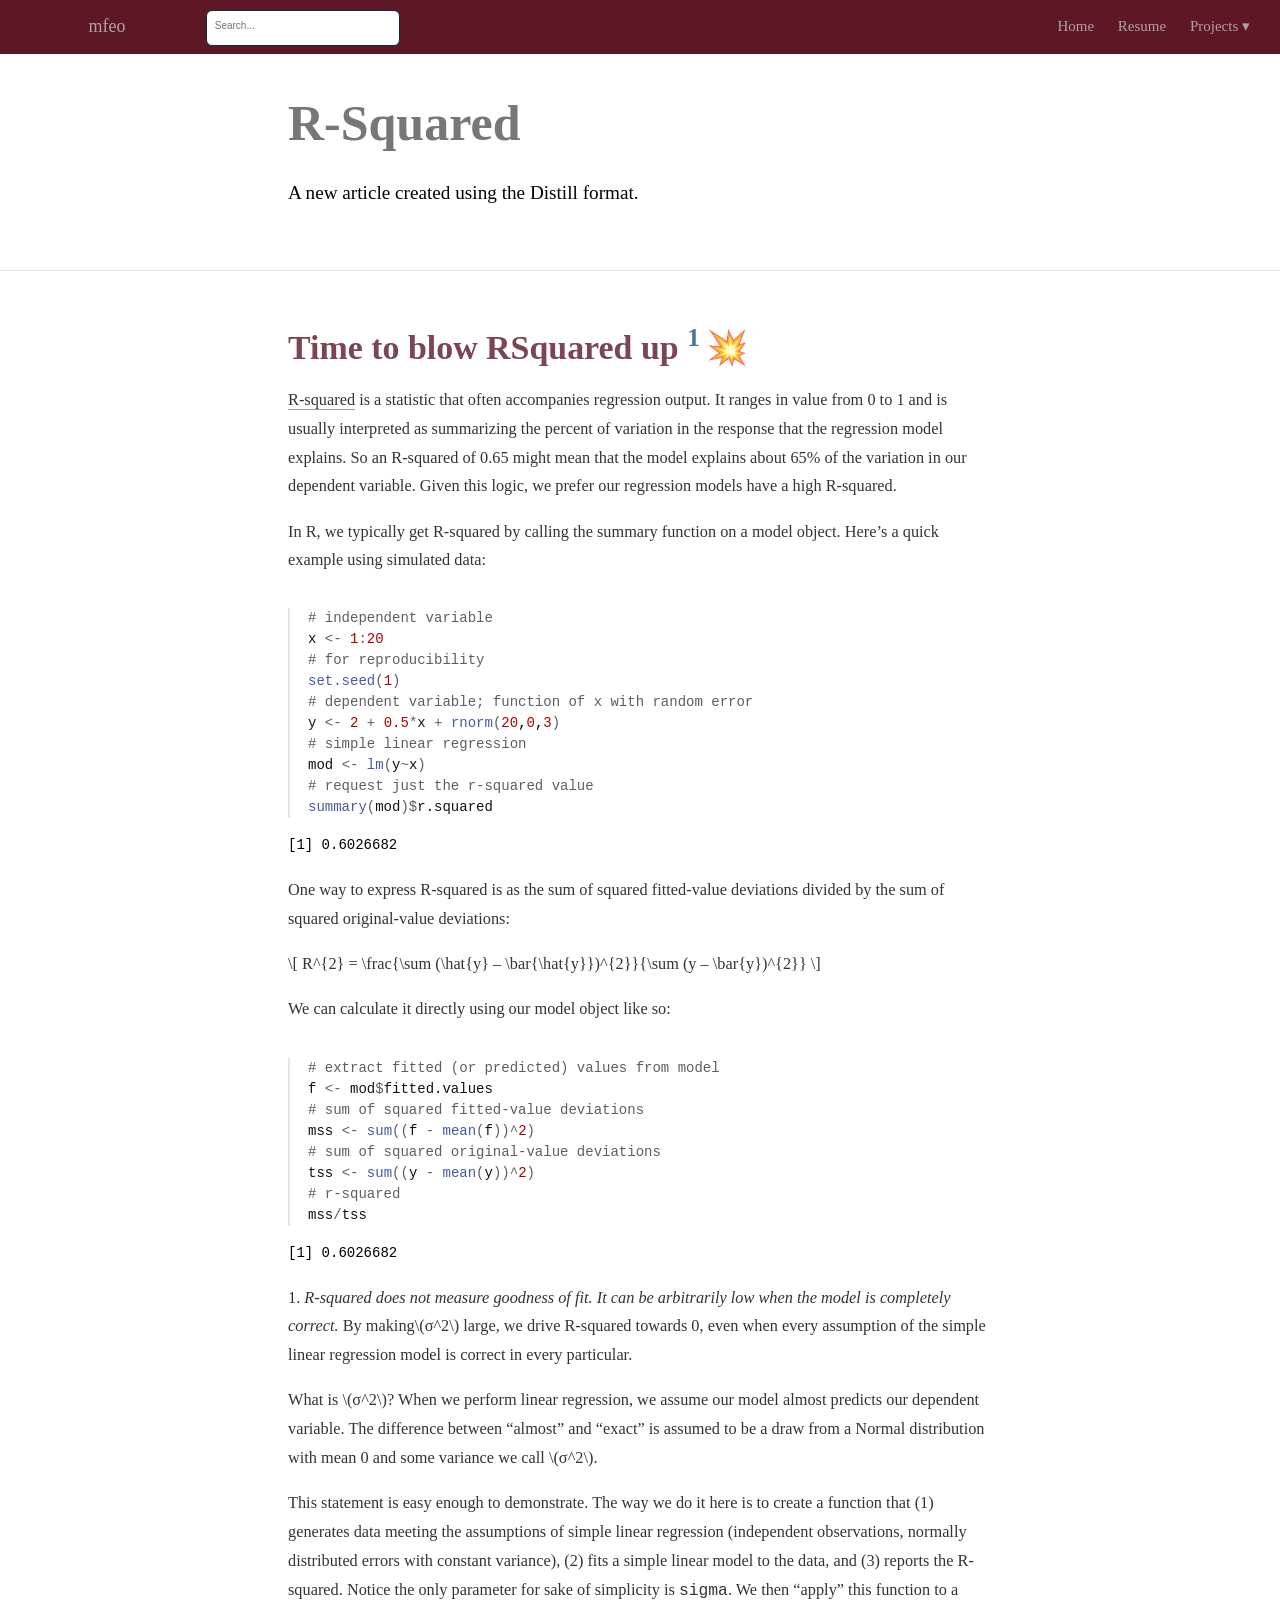
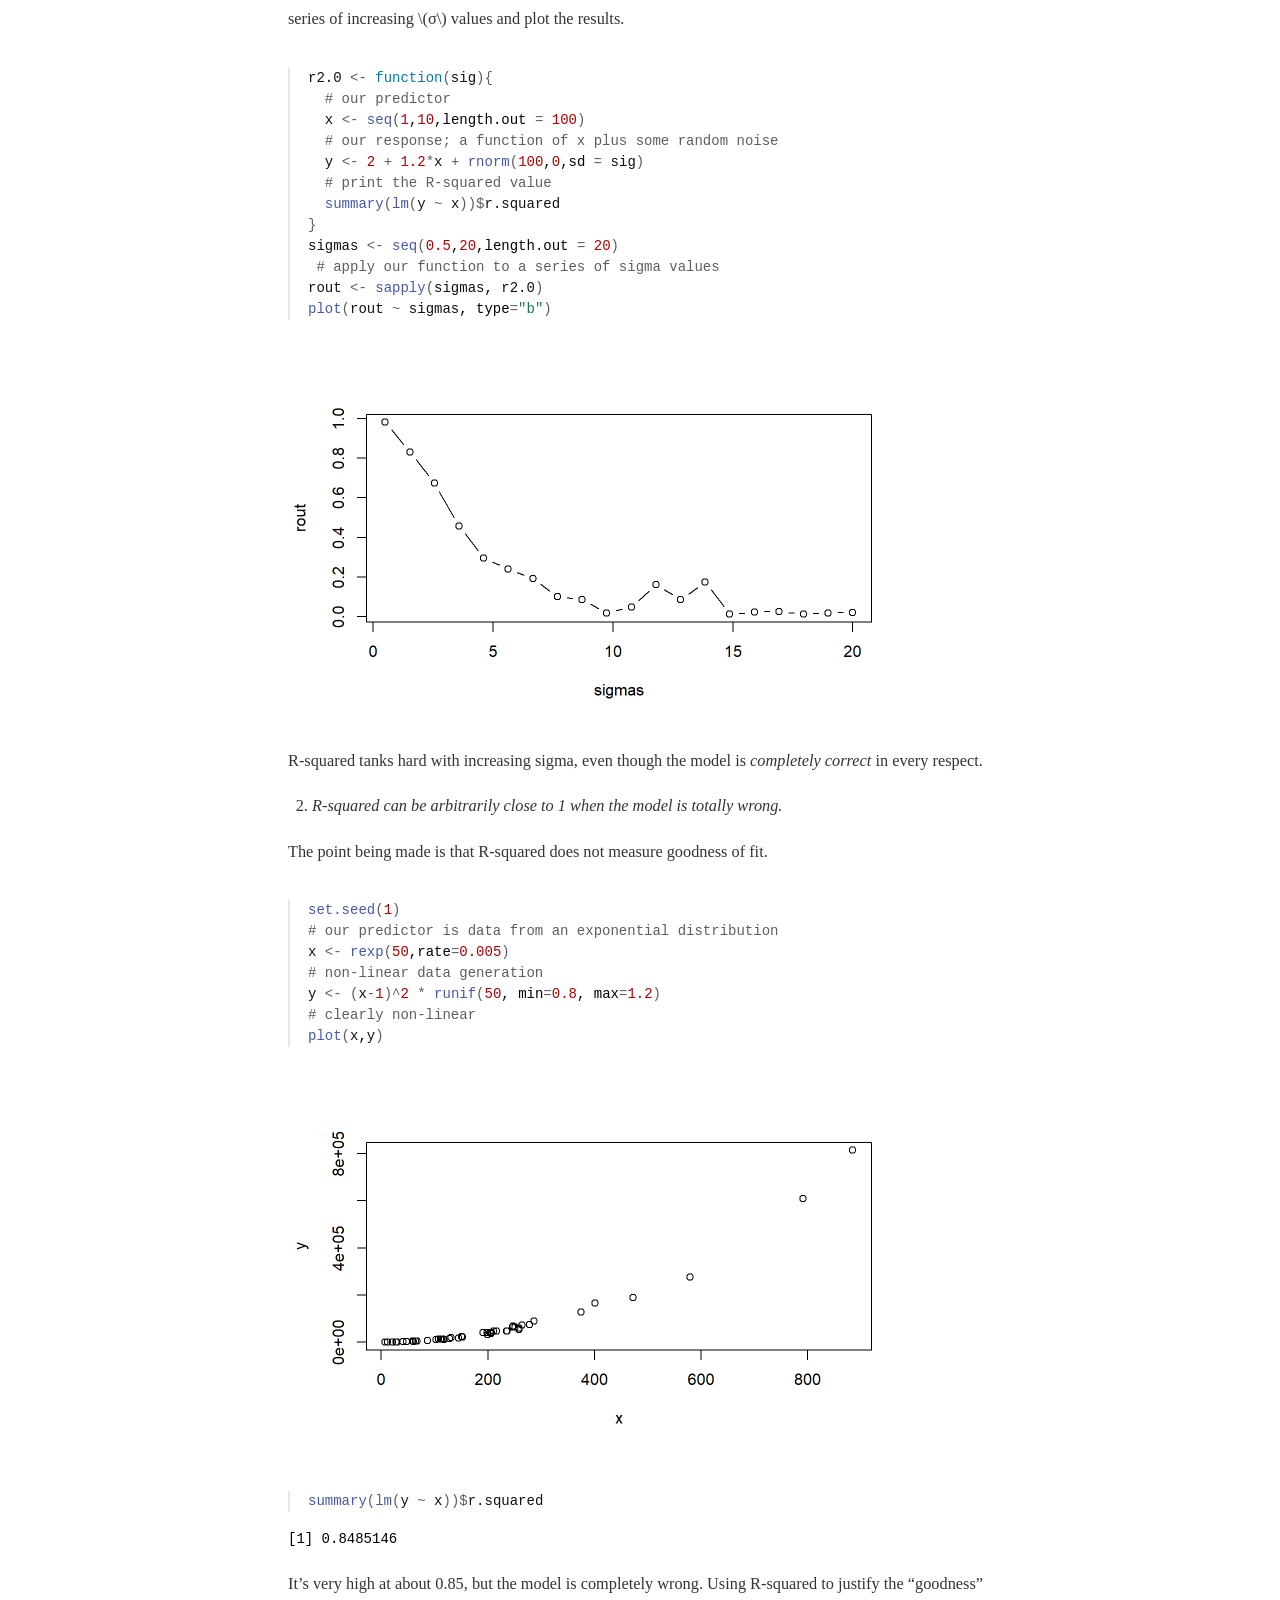
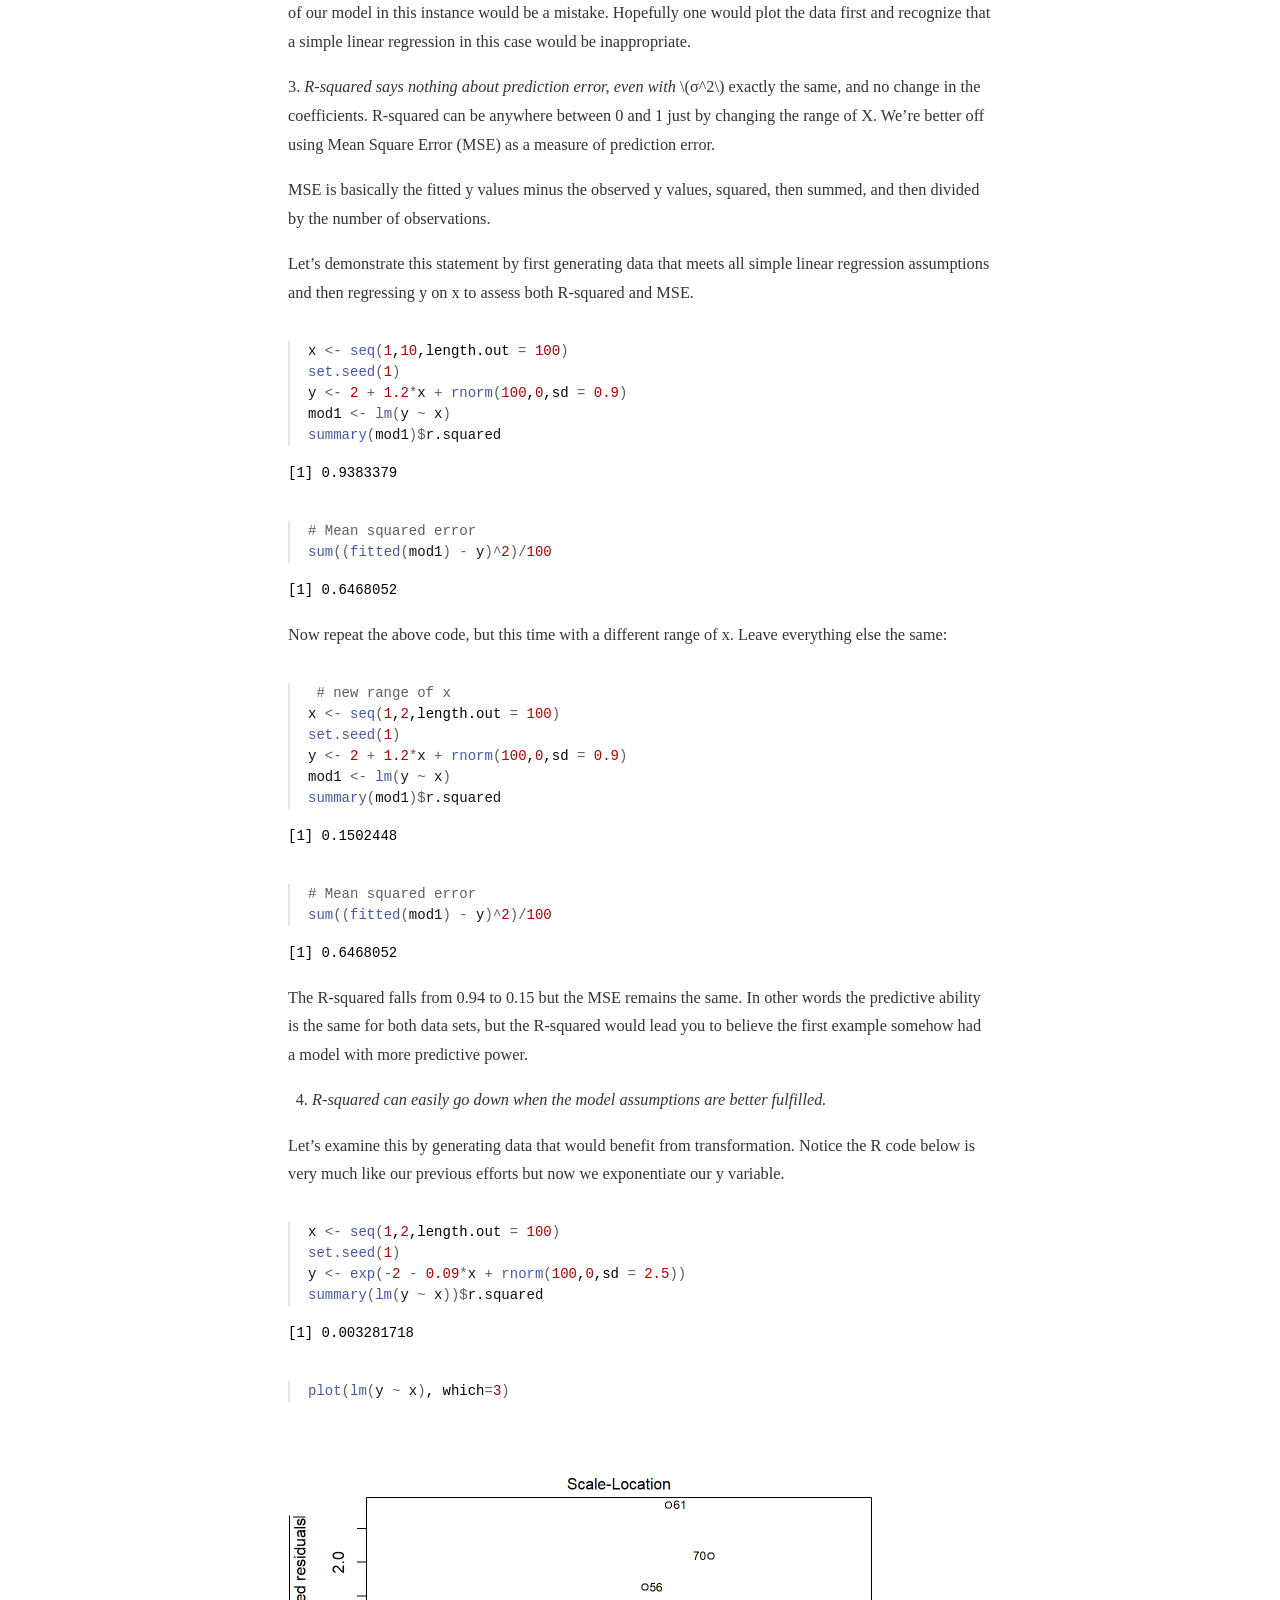
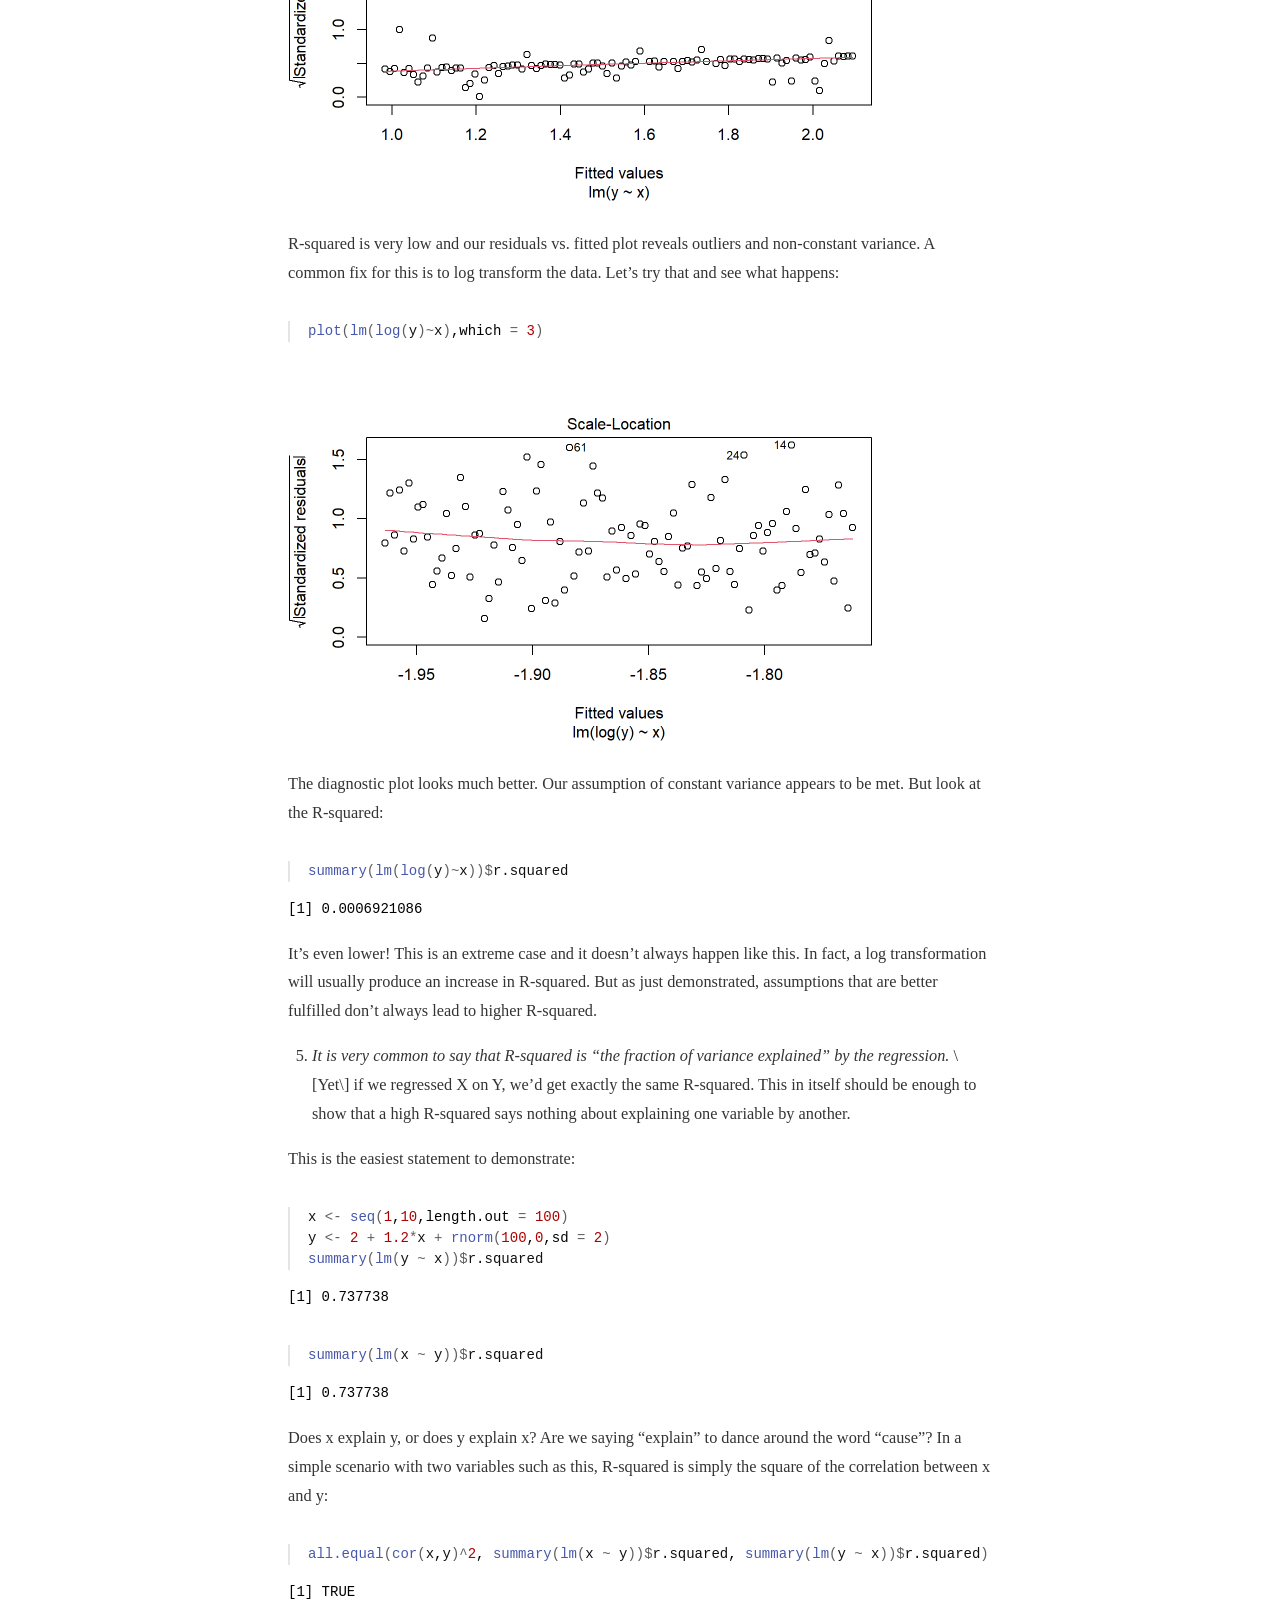
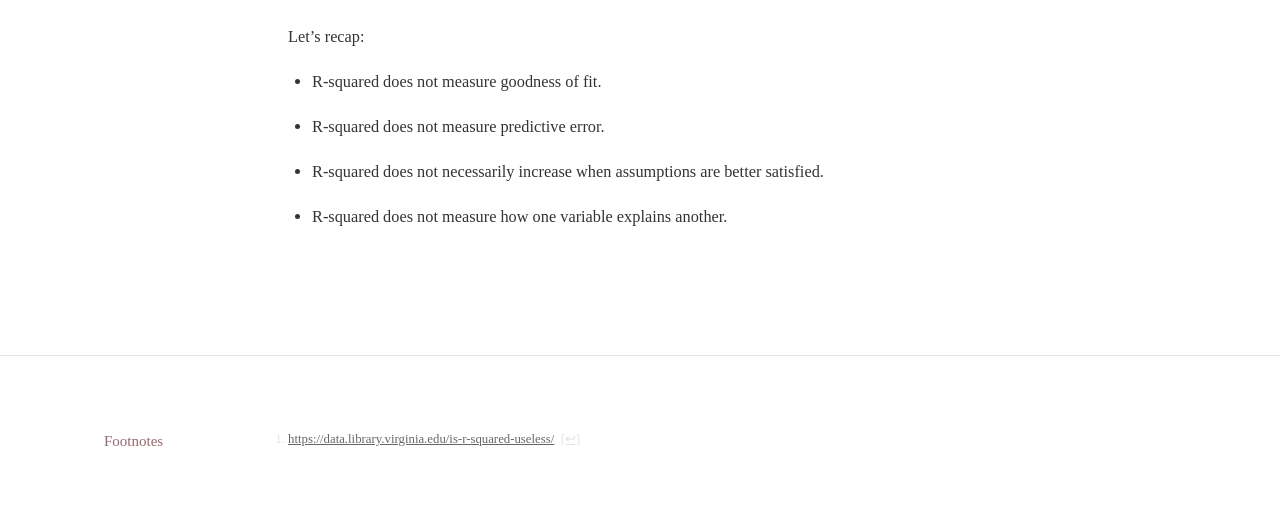
<file: docs/R-Squared.html>
<!DOCTYPE html>

<html xmlns="http://www.w3.org/1999/xhtml" lang="" xml:lang="">

<head>
  <meta charset="utf-8"/>
  <meta name="viewport" content="width=device-width, initial-scale=1"/>
  <meta http-equiv="X-UA-Compatible" content="IE=Edge,chrome=1"/>
  <meta name="generator" content="distill" />

  <style type="text/css">
  /* Hide doc at startup (prevent jankiness while JS renders/transforms) */
  body {
    visibility: hidden;
  }
  </style>

 <!--radix_placeholder_import_source-->
 <!--/radix_placeholder_import_source-->

<style type="text/css">code{white-space: pre;}</style>
<style type="text/css" data-origin="pandoc">
pre > code.sourceCode { white-space: pre; position: relative; }
pre > code.sourceCode > span { display: inline-block; line-height: 1.25; }
pre > code.sourceCode > span:empty { height: 1.2em; }
.sourceCode { overflow: visible; }
code.sourceCode > span { color: inherit; text-decoration: inherit; }
div.sourceCode { margin: 1em 0; }
pre.sourceCode { margin: 0; }
@media screen {
div.sourceCode { overflow: auto; }
}
@media print {
pre > code.sourceCode { white-space: pre-wrap; }
pre > code.sourceCode > span { text-indent: -5em; padding-left: 5em; }
}
pre.numberSource code
  { counter-reset: source-line 0; }
pre.numberSource code > span
  { position: relative; left: -4em; counter-increment: source-line; }
pre.numberSource code > span > a:first-child::before
  { content: counter(source-line);
    position: relative; left: -1em; text-align: right; vertical-align: baseline;
    border: none; display: inline-block;
    -webkit-touch-callout: none; -webkit-user-select: none;
    -khtml-user-select: none; -moz-user-select: none;
    -ms-user-select: none; user-select: none;
    padding: 0 4px; width: 4em;
    color: #aaaaaa;
  }
pre.numberSource { margin-left: 3em; border-left: 1px solid #aaaaaa;  padding-left: 4px; }
div.sourceCode
  {   }
@media screen {
pre > code.sourceCode > span > a:first-child::before { text-decoration: underline; }
}
code span.al { color: #ad0000; } /* Alert */
code span.an { color: #5e5e5e; } /* Annotation */
code span.at { } /* Attribute */
code span.bn { color: #ad0000; } /* BaseN */
code span.bu { } /* BuiltIn */
code span.cf { color: #007ba5; } /* ControlFlow */
code span.ch { color: #20794d; } /* Char */
code span.cn { color: #8f5902; } /* Constant */
code span.co { color: #5e5e5e; } /* Comment */
code span.cv { color: #5e5e5e; font-style: italic; } /* CommentVar */
code span.do { color: #5e5e5e; font-style: italic; } /* Documentation */
code span.dt { color: #ad0000; } /* DataType */
code span.dv { color: #ad0000; } /* DecVal */
code span.er { color: #ad0000; } /* Error */
code span.ex { } /* Extension */
code span.fl { color: #ad0000; } /* Float */
code span.fu { color: #4758ab; } /* Function */
code span.im { } /* Import */
code span.in { color: #5e5e5e; } /* Information */
code span.kw { color: #007ba5; } /* Keyword */
code span.op { color: #5e5e5e; } /* Operator */
code span.ot { color: #007ba5; } /* Other */
code span.pp { color: #ad0000; } /* Preprocessor */
code span.sc { color: #5e5e5e; } /* SpecialChar */
code span.ss { color: #20794d; } /* SpecialString */
code span.st { color: #20794d; } /* String */
code span.va { color: #111111; } /* Variable */
code span.vs { color: #20794d; } /* VerbatimString */
code span.wa { color: #5e5e5e; font-style: italic; } /* Warning */
</style>


  <!--radix_placeholder_meta_tags-->
  <title>mfeo: R-Squared</title>

  <meta property="description" itemprop="description" content="A new article created using the Distill format."/>


  <!--  https://schema.org/Article -->
  <meta property="article:published" itemprop="datePublished" content="2021-12-05"/>
  <meta property="article:created" itemprop="dateCreated" content="2021-12-05"/>

  <!--  https://developers.facebook.com/docs/sharing/webmasters#markup -->
  <meta property="og:title" content="mfeo: R-Squared"/>
  <meta property="og:type" content="article"/>
  <meta property="og:description" content="A new article created using the Distill format."/>
  <meta property="og:locale" content="en_US"/>
  <meta property="og:site_name" content="mfeo"/>

  <!--  https://dev.twitter.com/cards/types/summary -->
  <meta property="twitter:card" content="summary"/>
  <meta property="twitter:title" content="mfeo: R-Squared"/>
  <meta property="twitter:description" content="A new article created using the Distill format."/>

  <!--/radix_placeholder_meta_tags-->
  <!--radix_placeholder_rmarkdown_metadata-->

  <script type="text/json" id="radix-rmarkdown-metadata">
  {"type":"list","attributes":{"names":{"type":"character","attributes":{},"value":["title","description","date","output"]}},"value":[{"type":"character","attributes":{},"value":["R-Squared"]},{"type":"character","attributes":{},"value":["A new article created using the Distill format.\n"]},{"type":"character","attributes":{},"value":["2021-12-05"]},{"type":"character","attributes":{},"value":["distill::distill_article"]}]}
  </script>
  <!--/radix_placeholder_rmarkdown_metadata-->
  <!--radix_placeholder_navigation_in_header-->
  <meta name="distill:offset" content=""/>

  <script type="application/javascript">

    window.headroom_prevent_pin = false;

    window.document.addEventListener("DOMContentLoaded", function (event) {

      // initialize headroom for banner
      var header = $('header').get(0);
      var headerHeight = header.offsetHeight;
      var headroom = new Headroom(header, {
        tolerance: 5,
        onPin : function() {
          if (window.headroom_prevent_pin) {
            window.headroom_prevent_pin = false;
            headroom.unpin();
          }
        }
      });
      headroom.init();
      if(window.location.hash)
        headroom.unpin();
      $(header).addClass('headroom--transition');

      // offset scroll location for banner on hash change
      // (see: https://github.com/WickyNilliams/headroom.js/issues/38)
      window.addEventListener("hashchange", function(event) {
        window.scrollTo(0, window.pageYOffset - (headerHeight + 25));
      });

      // responsive menu
      $('.distill-site-header').each(function(i, val) {
        var topnav = $(this);
        var toggle = topnav.find('.nav-toggle');
        toggle.on('click', function() {
          topnav.toggleClass('responsive');
        });
      });

      // nav dropdowns
      $('.nav-dropbtn').click(function(e) {
        $(this).next('.nav-dropdown-content').toggleClass('nav-dropdown-active');
        $(this).parent().siblings('.nav-dropdown')
           .children('.nav-dropdown-content').removeClass('nav-dropdown-active');
      });
      $("body").click(function(e){
        $('.nav-dropdown-content').removeClass('nav-dropdown-active');
      });
      $(".nav-dropdown").click(function(e){
        e.stopPropagation();
      });
    });
  </script>

  <style type="text/css">

  /* Theme (user-documented overrideables for nav appearance) */

  .distill-site-nav {
    color: rgba(255, 255, 255, 0.8);
    background-color: #0F2E3D;
    font-size: 15px;
    font-weight: 300;
  }

  .distill-site-nav a {
    color: inherit;
    text-decoration: none;
  }

  .distill-site-nav a:hover {
    color: white;
  }

  @media print {
    .distill-site-nav {
      display: none;
    }
  }

  .distill-site-header {

  }

  .distill-site-footer {

  }


  /* Site Header */

  .distill-site-header {
    width: 100%;
    box-sizing: border-box;
    z-index: 3;
  }

  .distill-site-header .nav-left {
    display: inline-block;
    margin-left: 8px;
  }

  @media screen and (max-width: 768px) {
    .distill-site-header .nav-left {
      margin-left: 0;
    }
  }


  .distill-site-header .nav-right {
    float: right;
    margin-right: 8px;
  }

  .distill-site-header a,
  .distill-site-header .title {
    display: inline-block;
    text-align: center;
    padding: 14px 10px 14px 10px;
  }

  .distill-site-header .title {
    font-size: 18px;
    min-width: 150px;
  }

  .distill-site-header .logo {
    padding: 0;
  }

  .distill-site-header .logo img {
    display: none;
    max-height: 20px;
    width: auto;
    margin-bottom: -4px;
  }

  .distill-site-header .nav-image img {
    max-height: 18px;
    width: auto;
    display: inline-block;
    margin-bottom: -3px;
  }



  @media screen and (min-width: 1000px) {
    .distill-site-header .logo img {
      display: inline-block;
    }
    .distill-site-header .nav-left {
      margin-left: 20px;
    }
    .distill-site-header .nav-right {
      margin-right: 20px;
    }
    .distill-site-header .title {
      padding-left: 12px;
    }
  }


  .distill-site-header .nav-toggle {
    display: none;
  }

  .nav-dropdown {
    display: inline-block;
    position: relative;
  }

  .nav-dropdown .nav-dropbtn {
    border: none;
    outline: none;
    color: rgba(255, 255, 255, 0.8);
    padding: 16px 10px;
    background-color: transparent;
    font-family: inherit;
    font-size: inherit;
    font-weight: inherit;
    margin: 0;
    margin-top: 1px;
    z-index: 2;
  }

  .nav-dropdown-content {
    display: none;
    position: absolute;
    background-color: white;
    min-width: 200px;
    border: 1px solid rgba(0,0,0,0.15);
    border-radius: 4px;
    box-shadow: 0px 8px 16px 0px rgba(0,0,0,0.1);
    z-index: 1;
    margin-top: 2px;
    white-space: nowrap;
    padding-top: 4px;
    padding-bottom: 4px;
  }

  .nav-dropdown-content hr {
    margin-top: 4px;
    margin-bottom: 4px;
    border: none;
    border-bottom: 1px solid rgba(0, 0, 0, 0.1);
  }

  .nav-dropdown-active {
    display: block;
  }

  .nav-dropdown-content a, .nav-dropdown-content .nav-dropdown-header {
    color: black;
    padding: 6px 24px;
    text-decoration: none;
    display: block;
    text-align: left;
  }

  .nav-dropdown-content .nav-dropdown-header {
    display: block;
    padding: 5px 24px;
    padding-bottom: 0;
    text-transform: uppercase;
    font-size: 14px;
    color: #999999;
    white-space: nowrap;
  }

  .nav-dropdown:hover .nav-dropbtn {
    color: white;
  }

  .nav-dropdown-content a:hover {
    background-color: #ddd;
    color: black;
  }

  .nav-right .nav-dropdown-content {
    margin-left: -45%;
    right: 0;
  }

  @media screen and (max-width: 768px) {
    .distill-site-header a, .distill-site-header .nav-dropdown  {display: none;}
    .distill-site-header a.nav-toggle {
      float: right;
      display: block;
    }
    .distill-site-header .title {
      margin-left: 0;
    }
    .distill-site-header .nav-right {
      margin-right: 0;
    }
    .distill-site-header {
      overflow: hidden;
    }
    .nav-right .nav-dropdown-content {
      margin-left: 0;
    }
  }


  @media screen and (max-width: 768px) {
    .distill-site-header.responsive {position: relative; min-height: 500px; }
    .distill-site-header.responsive a.nav-toggle {
      position: absolute;
      right: 0;
      top: 0;
    }
    .distill-site-header.responsive a,
    .distill-site-header.responsive .nav-dropdown {
      display: block;
      text-align: left;
    }
    .distill-site-header.responsive .nav-left,
    .distill-site-header.responsive .nav-right {
      width: 100%;
    }
    .distill-site-header.responsive .nav-dropdown {float: none;}
    .distill-site-header.responsive .nav-dropdown-content {position: relative;}
    .distill-site-header.responsive .nav-dropdown .nav-dropbtn {
      display: block;
      width: 100%;
      text-align: left;
    }
  }

  /* Site Footer */

  .distill-site-footer {
    width: 100%;
    overflow: hidden;
    box-sizing: border-box;
    z-index: 3;
    margin-top: 30px;
    padding-top: 30px;
    padding-bottom: 30px;
    text-align: center;
  }

  /* Headroom */

  d-title {
    padding-top: 6rem;
  }

  @media print {
    d-title {
      padding-top: 4rem;
    }
  }

  .headroom {
    z-index: 1000;
    position: fixed;
    top: 0;
    left: 0;
    right: 0;
  }

  .headroom--transition {
    transition: all .4s ease-in-out;
  }

  .headroom--unpinned {
    top: -100px;
  }

  .headroom--pinned {
    top: 0;
  }

  /* adjust viewport for navbar height */
  /* helps vertically center bootstrap (non-distill) content */
  .min-vh-100 {
    min-height: calc(100vh - 100px) !important;
  }

  </style>

  <script src="site_libs/jquery-3.6.0/jquery-3.6.0.min.js"></script>
  <link href="site_libs/font-awesome-5.1.0/css/all.css" rel="stylesheet"/>
  <link href="site_libs/font-awesome-5.1.0/css/v4-shims.css" rel="stylesheet"/>
  <script src="site_libs/headroom-0.9.4/headroom.min.js"></script>
  <script src="site_libs/autocomplete-0.37.1/autocomplete.min.js"></script>
  <script src="site_libs/fuse-6.4.1/fuse.min.js"></script>

  <script type="application/javascript">

  function getMeta(metaName) {
    var metas = document.getElementsByTagName('meta');
    for (let i = 0; i < metas.length; i++) {
      if (metas[i].getAttribute('name') === metaName) {
        return metas[i].getAttribute('content');
      }
    }
    return '';
  }

  function offsetURL(url) {
    var offset = getMeta('distill:offset');
    return offset ? offset + '/' + url : url;
  }

  function createFuseIndex() {

    // create fuse index
    var options = {
      keys: [
        { name: 'title', weight: 20 },
        { name: 'categories', weight: 15 },
        { name: 'description', weight: 10 },
        { name: 'contents', weight: 5 },
      ],
      ignoreLocation: true,
      threshold: 0
    };
    var fuse = new window.Fuse([], options);

    // fetch the main search.json
    return fetch(offsetURL('search.json'))
      .then(function(response) {
        if (response.status == 200) {
          return response.json().then(function(json) {
            // index main articles
            json.articles.forEach(function(article) {
              fuse.add(article);
            });
            // download collections and index their articles
            return Promise.all(json.collections.map(function(collection) {
              return fetch(offsetURL(collection)).then(function(response) {
                if (response.status === 200) {
                  return response.json().then(function(articles) {
                    articles.forEach(function(article) {
                      fuse.add(article);
                    });
                  })
                } else {
                  return Promise.reject(
                    new Error('Unexpected status from search index request: ' +
                              response.status)
                  );
                }
              });
            })).then(function() {
              return fuse;
            });
          });

        } else {
          return Promise.reject(
            new Error('Unexpected status from search index request: ' +
                        response.status)
          );
        }
      });
  }

  window.document.addEventListener("DOMContentLoaded", function (event) {

    // get search element (bail if we don't have one)
    var searchEl = window.document.getElementById('distill-search');
    if (!searchEl)
      return;

    createFuseIndex()
      .then(function(fuse) {

        // make search box visible
        searchEl.classList.remove('hidden');

        // initialize autocomplete
        var options = {
          autoselect: true,
          hint: false,
          minLength: 2,
        };
        window.autocomplete(searchEl, options, [{
          source: function(query, callback) {
            const searchOptions = {
              isCaseSensitive: false,
              shouldSort: true,
              minMatchCharLength: 2,
              limit: 10,
            };
            var results = fuse.search(query, searchOptions);
            callback(results
              .map(function(result) { return result.item; })
            );
          },
          templates: {
            suggestion: function(suggestion) {
              var img = suggestion.preview && Object.keys(suggestion.preview).length > 0
                ? `<img src="${offsetURL(suggestion.preview)}"</img>`
                : '';
              var html = `
                <div class="search-item">
                  <h3>${suggestion.title}</h3>
                  <div class="search-item-description">
                    ${suggestion.description || ''}
                  </div>
                  <div class="search-item-preview">
                    ${img}
                  </div>
                </div>
              `;
              return html;
            }
          }
        }]).on('autocomplete:selected', function(event, suggestion) {
          window.location.href = offsetURL(suggestion.path);
        });
        // remove inline display style on autocompleter (we want to
        // manage responsive display via css)
        $('.algolia-autocomplete').css("display", "");
      })
      .catch(function(error) {
        console.log(error);
      });

  });

  </script>

  <style type="text/css">

  .nav-search {
    font-size: x-small;
  }

  /* Algolioa Autocomplete */

  .algolia-autocomplete {
    display: inline-block;
    margin-left: 10px;
    vertical-align: sub;
    background-color: white;
    color: black;
    padding: 6px;
    padding-top: 8px;
    padding-bottom: 0;
    border-radius: 6px;
    border: 1px #0F2E3D solid;
    width: 180px;
  }


  @media screen and (max-width: 768px) {
    .distill-site-nav .algolia-autocomplete {
      display: none;
      visibility: hidden;
    }
    .distill-site-nav.responsive .algolia-autocomplete {
      display: inline-block;
      visibility: visible;
    }
    .distill-site-nav.responsive .algolia-autocomplete .aa-dropdown-menu {
      margin-left: 0;
      width: 400px;
      max-height: 400px;
    }
  }

  .algolia-autocomplete .aa-input, .algolia-autocomplete .aa-hint {
    width: 90%;
    outline: none;
    border: none;
  }

  .algolia-autocomplete .aa-hint {
    color: #999;
  }
  .algolia-autocomplete .aa-dropdown-menu {
    width: 550px;
    max-height: 70vh;
    overflow-x: visible;
    overflow-y: scroll;
    padding: 5px;
    margin-top: 3px;
    margin-left: -150px;
    background-color: #fff;
    border-radius: 5px;
    border: 1px solid #999;
    border-top: none;
  }

  .algolia-autocomplete .aa-dropdown-menu .aa-suggestion {
    cursor: pointer;
    padding: 5px 4px;
    border-bottom: 1px solid #eee;
  }

  .algolia-autocomplete .aa-dropdown-menu .aa-suggestion:last-of-type {
    border-bottom: none;
    margin-bottom: 2px;
  }

  .algolia-autocomplete .aa-dropdown-menu .aa-suggestion .search-item {
    overflow: hidden;
    font-size: 0.8em;
    line-height: 1.4em;
  }

  .algolia-autocomplete .aa-dropdown-menu .aa-suggestion .search-item h3 {
    font-size: 1rem;
    margin-block-start: 0;
    margin-block-end: 5px;
  }

  .algolia-autocomplete .aa-dropdown-menu .aa-suggestion .search-item-description {
    display: inline-block;
    overflow: hidden;
    height: 2.8em;
    width: 80%;
    margin-right: 4%;
  }

  .algolia-autocomplete .aa-dropdown-menu .aa-suggestion .search-item-preview {
    display: inline-block;
    width: 15%;
  }

  .algolia-autocomplete .aa-dropdown-menu .aa-suggestion .search-item-preview img {
    height: 3em;
    width: auto;
    display: none;
  }

  .algolia-autocomplete .aa-dropdown-menu .aa-suggestion .search-item-preview img[src] {
    display: initial;
  }

  .algolia-autocomplete .aa-dropdown-menu .aa-suggestion.aa-cursor {
    background-color: #eee;
  }
  .algolia-autocomplete .aa-dropdown-menu .aa-suggestion em {
    font-weight: bold;
    font-style: normal;
  }

  </style>


  <!--/radix_placeholder_navigation_in_header-->
  <!--radix_placeholder_distill-->

  <style type="text/css">

  body {
    background-color: white;
  }

  .pandoc-table {
    width: 100%;
  }

  .pandoc-table>caption {
    margin-bottom: 10px;
  }

  .pandoc-table th:not([align]) {
    text-align: left;
  }

  .pagedtable-footer {
    font-size: 15px;
  }

  d-byline .byline {
    grid-template-columns: 2fr 2fr;
  }

  d-byline .byline h3 {
    margin-block-start: 1.5em;
  }

  d-byline .byline .authors-affiliations h3 {
    margin-block-start: 0.5em;
  }

  .authors-affiliations .orcid-id {
    width: 16px;
    height:16px;
    margin-left: 4px;
    margin-right: 4px;
    vertical-align: middle;
    padding-bottom: 2px;
  }

  d-title .dt-tags {
    margin-top: 1em;
    grid-column: text;
  }

  .dt-tags .dt-tag {
    text-decoration: none;
    display: inline-block;
    color: rgba(0,0,0,0.6);
    padding: 0em 0.4em;
    margin-right: 0.5em;
    margin-bottom: 0.4em;
    font-size: 70%;
    border: 1px solid rgba(0,0,0,0.2);
    border-radius: 3px;
    text-transform: uppercase;
    font-weight: 500;
  }

  d-article table.gt_table td,
  d-article table.gt_table th {
    border-bottom: none;
  }

  .html-widget {
    margin-bottom: 2.0em;
  }

  .l-screen-inset {
    padding-right: 16px;
  }

  .l-screen .caption {
    margin-left: 10px;
  }

  .shaded {
    background: rgb(247, 247, 247);
    padding-top: 20px;
    padding-bottom: 20px;
    border-top: 1px solid rgba(0, 0, 0, 0.1);
    border-bottom: 1px solid rgba(0, 0, 0, 0.1);
  }

  .shaded .html-widget {
    margin-bottom: 0;
    border: 1px solid rgba(0, 0, 0, 0.1);
  }

  .shaded .shaded-content {
    background: white;
  }

  .text-output {
    margin-top: 0;
    line-height: 1.5em;
  }

  .hidden {
    display: none !important;
  }

  d-article {
    padding-top: 2.5rem;
    padding-bottom: 30px;
  }

  d-appendix {
    padding-top: 30px;
  }

  d-article>p>img {
    width: 100%;
  }

  d-article h2 {
    margin: 1rem 0 1.5rem 0;
  }

  d-article h3 {
    margin-top: 1.5rem;
  }

  d-article iframe {
    border: 1px solid rgba(0, 0, 0, 0.1);
    margin-bottom: 2.0em;
    width: 100%;
  }

  /* Tweak code blocks */

  d-article div.sourceCode code,
  d-article pre code {
    font-family: Consolas, Monaco, 'Andale Mono', 'Ubuntu Mono', monospace;
  }

  d-article pre,
  d-article div.sourceCode,
  d-article div.sourceCode pre {
    overflow: auto;
  }

  d-article div.sourceCode {
    background-color: white;
  }

  d-article div.sourceCode pre {
    padding-left: 10px;
    font-size: 12px;
    border-left: 2px solid rgba(0,0,0,0.1);
  }

  d-article pre {
    font-size: 12px;
    color: black;
    background: none;
    margin-top: 0;
    text-align: left;
    white-space: pre;
    word-spacing: normal;
    word-break: normal;
    word-wrap: normal;
    line-height: 1.5;

    -moz-tab-size: 4;
    -o-tab-size: 4;
    tab-size: 4;

    -webkit-hyphens: none;
    -moz-hyphens: none;
    -ms-hyphens: none;
    hyphens: none;
  }

  d-article pre a {
    border-bottom: none;
  }

  d-article pre a:hover {
    border-bottom: none;
    text-decoration: underline;
  }

  d-article details {
    grid-column: text;
    margin-bottom: 0.8em;
  }

  @media(min-width: 768px) {

  d-article pre,
  d-article div.sourceCode,
  d-article div.sourceCode pre {
    overflow: visible !important;
  }

  d-article div.sourceCode pre {
    padding-left: 18px;
    font-size: 14px;
  }

  d-article pre {
    font-size: 14px;
  }

  }

  figure img.external {
    background: white;
    border: 1px solid rgba(0, 0, 0, 0.1);
    box-shadow: 0 1px 8px rgba(0, 0, 0, 0.1);
    padding: 18px;
    box-sizing: border-box;
  }

  /* CSS for d-contents */

  .d-contents {
    grid-column: text;
    color: rgba(0,0,0,0.8);
    font-size: 0.9em;
    padding-bottom: 1em;
    margin-bottom: 1em;
    padding-bottom: 0.5em;
    margin-bottom: 1em;
    padding-left: 0.25em;
    justify-self: start;
  }

  @media(min-width: 1000px) {
    .d-contents.d-contents-float {
      height: 0;
      grid-column-start: 1;
      grid-column-end: 4;
      justify-self: center;
      padding-right: 3em;
      padding-left: 2em;
    }
  }

  .d-contents nav h3 {
    font-size: 18px;
    margin-top: 0;
    margin-bottom: 1em;
  }

  .d-contents li {
    list-style-type: none
  }

  .d-contents nav > ul {
    padding-left: 0;
  }

  .d-contents ul {
    padding-left: 1em
  }

  .d-contents nav ul li {
    margin-top: 0.6em;
    margin-bottom: 0.2em;
  }

  .d-contents nav a {
    font-size: 13px;
    border-bottom: none;
    text-decoration: none
    color: rgba(0, 0, 0, 0.8);
  }

  .d-contents nav a:hover {
    text-decoration: underline solid rgba(0, 0, 0, 0.6)
  }

  .d-contents nav > ul > li > a {
    font-weight: 600;
  }

  .d-contents nav > ul > li > ul {
    font-weight: inherit;
  }

  .d-contents nav > ul > li > ul > li {
    margin-top: 0.2em;
  }


  .d-contents nav ul {
    margin-top: 0;
    margin-bottom: 0.25em;
  }

  .d-article-with-toc h2:nth-child(2) {
    margin-top: 0;
  }


  /* Figure */

  .figure {
    position: relative;
    margin-bottom: 2.5em;
    margin-top: 1.5em;
  }

  .figure img {
    width: 100%;
  }

  .figure .caption {
    color: rgba(0, 0, 0, 0.6);
    font-size: 12px;
    line-height: 1.5em;
  }

  .figure img.external {
    background: white;
    border: 1px solid rgba(0, 0, 0, 0.1);
    box-shadow: 0 1px 8px rgba(0, 0, 0, 0.1);
    padding: 18px;
    box-sizing: border-box;
  }

  .figure .caption a {
    color: rgba(0, 0, 0, 0.6);
  }

  .figure .caption b,
  .figure .caption strong, {
    font-weight: 600;
    color: rgba(0, 0, 0, 1.0);
  }

  /* Citations */

  d-article .citation {
    color: inherit;
    cursor: inherit;
  }

  div.hanging-indent{
    margin-left: 1em; text-indent: -1em;
  }

  /* Citation hover box */

  .tippy-box[data-theme~=light-border] {
    background-color: rgba(250, 250, 250, 0.95);
  }

  .tippy-content > p {
    margin-bottom: 0;
    padding: 2px;
  }


  /* Tweak 1000px media break to show more text */

  @media(min-width: 1000px) {
    .base-grid,
    distill-header,
    d-title,
    d-abstract,
    d-article,
    d-appendix,
    distill-appendix,
    d-byline,
    d-footnote-list,
    d-citation-list,
    distill-footer {
      grid-template-columns: [screen-start] 1fr [page-start kicker-start] 80px [middle-start] 50px [text-start kicker-end] 65px 65px 65px 65px 65px 65px 65px 65px [text-end gutter-start] 65px [middle-end] 65px [page-end gutter-end] 1fr [screen-end];
      grid-column-gap: 16px;
    }

    .grid {
      grid-column-gap: 16px;
    }

    d-article {
      font-size: 1.06rem;
      line-height: 1.7em;
    }
    figure .caption, .figure .caption, figure figcaption {
      font-size: 13px;
    }
  }

  @media(min-width: 1180px) {
    .base-grid,
    distill-header,
    d-title,
    d-abstract,
    d-article,
    d-appendix,
    distill-appendix,
    d-byline,
    d-footnote-list,
    d-citation-list,
    distill-footer {
      grid-template-columns: [screen-start] 1fr [page-start kicker-start] 60px [middle-start] 60px [text-start kicker-end] 60px 60px 60px 60px 60px 60px 60px 60px [text-end gutter-start] 60px [middle-end] 60px [page-end gutter-end] 1fr [screen-end];
      grid-column-gap: 32px;
    }

    .grid {
      grid-column-gap: 32px;
    }
  }


  /* Get the citation styles for the appendix (not auto-injected on render since
     we do our own rendering of the citation appendix) */

  d-appendix .citation-appendix,
  .d-appendix .citation-appendix {
    font-size: 11px;
    line-height: 15px;
    border-left: 1px solid rgba(0, 0, 0, 0.1);
    padding-left: 18px;
    border: 1px solid rgba(0,0,0,0.1);
    background: rgba(0, 0, 0, 0.02);
    padding: 10px 18px;
    border-radius: 3px;
    color: rgba(150, 150, 150, 1);
    overflow: hidden;
    margin-top: -12px;
    white-space: pre-wrap;
    word-wrap: break-word;
  }

  /* Include appendix styles here so they can be overridden */

  d-appendix {
    contain: layout style;
    font-size: 0.8em;
    line-height: 1.7em;
    margin-top: 60px;
    margin-bottom: 0;
    border-top: 1px solid rgba(0, 0, 0, 0.1);
    color: rgba(0,0,0,0.5);
    padding-top: 60px;
    padding-bottom: 48px;
  }

  d-appendix h3 {
    grid-column: page-start / text-start;
    font-size: 15px;
    font-weight: 500;
    margin-top: 1em;
    margin-bottom: 0;
    color: rgba(0,0,0,0.65);
  }

  d-appendix h3 + * {
    margin-top: 1em;
  }

  d-appendix ol {
    padding: 0 0 0 15px;
  }

  @media (min-width: 768px) {
    d-appendix ol {
      padding: 0 0 0 30px;
      margin-left: -30px;
    }
  }

  d-appendix li {
    margin-bottom: 1em;
  }

  d-appendix a {
    color: rgba(0, 0, 0, 0.6);
  }

  d-appendix > * {
    grid-column: text;
  }

  d-appendix > d-footnote-list,
  d-appendix > d-citation-list,
  d-appendix > distill-appendix {
    grid-column: screen;
  }

  /* Include footnote styles here so they can be overridden */

  d-footnote-list {
    contain: layout style;
  }

  d-footnote-list > * {
    grid-column: text;
  }

  d-footnote-list a.footnote-backlink {
    color: rgba(0,0,0,0.3);
    padding-left: 0.5em;
  }



  /* Anchor.js */

  .anchorjs-link {
    /*transition: all .25s linear; */
    text-decoration: none;
    border-bottom: none;
  }
  *:hover > .anchorjs-link {
    margin-left: -1.125em !important;
    text-decoration: none;
    border-bottom: none;
  }

  /* Social footer */

  .social_footer {
    margin-top: 30px;
    margin-bottom: 0;
    color: rgba(0,0,0,0.67);
  }

  .disqus-comments {
    margin-right: 30px;
  }

  .disqus-comment-count {
    border-bottom: 1px solid rgba(0, 0, 0, 0.4);
    cursor: pointer;
  }

  #disqus_thread {
    margin-top: 30px;
  }

  .article-sharing a {
    border-bottom: none;
    margin-right: 8px;
  }

  .article-sharing a:hover {
    border-bottom: none;
  }

  .sidebar-section.subscribe {
    font-size: 12px;
    line-height: 1.6em;
  }

  .subscribe p {
    margin-bottom: 0.5em;
  }


  .article-footer .subscribe {
    font-size: 15px;
    margin-top: 45px;
  }


  .sidebar-section.custom {
    font-size: 12px;
    line-height: 1.6em;
  }

  .custom p {
    margin-bottom: 0.5em;
  }

  /* Styles for listing layout (hide title) */
  .layout-listing d-title, .layout-listing .d-title {
    display: none;
  }

  /* Styles for posts lists (not auto-injected) */


  .posts-with-sidebar {
    padding-left: 45px;
    padding-right: 45px;
  }

  .posts-list .description h2,
  .posts-list .description p {
    font-family: -apple-system, BlinkMacSystemFont, "Segoe UI", Roboto, Oxygen, Ubuntu, Cantarell, "Fira Sans", "Droid Sans", "Helvetica Neue", Arial, sans-serif;
  }

  .posts-list .description h2 {
    font-weight: 700;
    border-bottom: none;
    padding-bottom: 0;
  }

  .posts-list h2.post-tag {
    border-bottom: 1px solid rgba(0, 0, 0, 0.2);
    padding-bottom: 12px;
  }
  .posts-list {
    margin-top: 60px;
    margin-bottom: 24px;
  }

  .posts-list .post-preview {
    text-decoration: none;
    overflow: hidden;
    display: block;
    border-bottom: 1px solid rgba(0, 0, 0, 0.1);
    padding: 24px 0;
  }

  .post-preview-last {
    border-bottom: none !important;
  }

  .posts-list .posts-list-caption {
    grid-column: screen;
    font-weight: 400;
  }

  .posts-list .post-preview h2 {
    margin: 0 0 6px 0;
    line-height: 1.2em;
    font-style: normal;
    font-size: 24px;
  }

  .posts-list .post-preview p {
    margin: 0 0 12px 0;
    line-height: 1.4em;
    font-size: 16px;
  }

  .posts-list .post-preview .thumbnail {
    box-sizing: border-box;
    margin-bottom: 24px;
    position: relative;
    max-width: 500px;
  }
  .posts-list .post-preview img {
    width: 100%;
    display: block;
  }

  .posts-list .metadata {
    font-size: 12px;
    line-height: 1.4em;
    margin-bottom: 18px;
  }

  .posts-list .metadata > * {
    display: inline-block;
  }

  .posts-list .metadata .publishedDate {
    margin-right: 2em;
  }

  .posts-list .metadata .dt-authors {
    display: block;
    margin-top: 0.3em;
    margin-right: 2em;
  }

  .posts-list .dt-tags {
    display: block;
    line-height: 1em;
  }

  .posts-list .dt-tags .dt-tag {
    display: inline-block;
    color: rgba(0,0,0,0.6);
    padding: 0.3em 0.4em;
    margin-right: 0.2em;
    margin-bottom: 0.4em;
    font-size: 60%;
    border: 1px solid rgba(0,0,0,0.2);
    border-radius: 3px;
    text-transform: uppercase;
    font-weight: 500;
  }

  .posts-list img {
    opacity: 1;
  }

  .posts-list img[data-src] {
    opacity: 0;
  }

  .posts-more {
    clear: both;
  }


  .posts-sidebar {
    font-size: 16px;
  }

  .posts-sidebar h3 {
    font-size: 16px;
    margin-top: 0;
    margin-bottom: 0.5em;
    font-weight: 400;
    text-transform: uppercase;
  }

  .sidebar-section {
    margin-bottom: 30px;
  }

  .categories ul {
    list-style-type: none;
    margin: 0;
    padding: 0;
  }

  .categories li {
    color: rgba(0, 0, 0, 0.8);
    margin-bottom: 0;
  }

  .categories li>a {
    border-bottom: none;
  }

  .categories li>a:hover {
    border-bottom: 1px solid rgba(0, 0, 0, 0.4);
  }

  .categories .active {
    font-weight: 600;
  }

  .categories .category-count {
    color: rgba(0, 0, 0, 0.4);
  }


  @media(min-width: 768px) {
    .posts-list .post-preview h2 {
      font-size: 26px;
    }
    .posts-list .post-preview .thumbnail {
      float: right;
      width: 30%;
      margin-bottom: 0;
    }
    .posts-list .post-preview .description {
      float: left;
      width: 45%;
    }
    .posts-list .post-preview .metadata {
      float: left;
      width: 20%;
      margin-top: 8px;
    }
    .posts-list .post-preview p {
      margin: 0 0 12px 0;
      line-height: 1.5em;
      font-size: 16px;
    }
    .posts-with-sidebar .posts-list {
      float: left;
      width: 75%;
    }
    .posts-with-sidebar .posts-sidebar {
      float: right;
      width: 20%;
      margin-top: 60px;
      padding-top: 24px;
      padding-bottom: 24px;
    }
  }


  /* Improve display for browsers without grid (IE/Edge <= 15) */

  .downlevel {
    line-height: 1.6em;
    font-family: -apple-system, BlinkMacSystemFont, "Segoe UI", Roboto, Oxygen, Ubuntu, Cantarell, "Fira Sans", "Droid Sans", "Helvetica Neue", Arial, sans-serif;
    margin: 0;
  }

  .downlevel .d-title {
    padding-top: 6rem;
    padding-bottom: 1.5rem;
  }

  .downlevel .d-title h1 {
    font-size: 50px;
    font-weight: 700;
    line-height: 1.1em;
    margin: 0 0 0.5rem;
  }

  .downlevel .d-title p {
    font-weight: 300;
    font-size: 1.2rem;
    line-height: 1.55em;
    margin-top: 0;
  }

  .downlevel .d-byline {
    padding-top: 0.8em;
    padding-bottom: 0.8em;
    font-size: 0.8rem;
    line-height: 1.8em;
  }

  .downlevel .section-separator {
    border: none;
    border-top: 1px solid rgba(0, 0, 0, 0.1);
  }

  .downlevel .d-article {
    font-size: 1.06rem;
    line-height: 1.7em;
    padding-top: 1rem;
    padding-bottom: 2rem;
  }


  .downlevel .d-appendix {
    padding-left: 0;
    padding-right: 0;
    max-width: none;
    font-size: 0.8em;
    line-height: 1.7em;
    margin-bottom: 0;
    color: rgba(0,0,0,0.5);
    padding-top: 40px;
    padding-bottom: 48px;
  }

  .downlevel .footnotes ol {
    padding-left: 13px;
  }

  .downlevel .base-grid,
  .downlevel .distill-header,
  .downlevel .d-title,
  .downlevel .d-abstract,
  .downlevel .d-article,
  .downlevel .d-appendix,
  .downlevel .distill-appendix,
  .downlevel .d-byline,
  .downlevel .d-footnote-list,
  .downlevel .d-citation-list,
  .downlevel .distill-footer,
  .downlevel .appendix-bottom,
  .downlevel .posts-container {
    padding-left: 40px;
    padding-right: 40px;
  }

  @media(min-width: 768px) {
    .downlevel .base-grid,
    .downlevel .distill-header,
    .downlevel .d-title,
    .downlevel .d-abstract,
    .downlevel .d-article,
    .downlevel .d-appendix,
    .downlevel .distill-appendix,
    .downlevel .d-byline,
    .downlevel .d-footnote-list,
    .downlevel .d-citation-list,
    .downlevel .distill-footer,
    .downlevel .appendix-bottom,
    .downlevel .posts-container {
    padding-left: 150px;
    padding-right: 150px;
    max-width: 900px;
  }
  }

  .downlevel pre code {
    display: block;
    border-left: 2px solid rgba(0, 0, 0, .1);
    padding: 0 0 0 20px;
    font-size: 14px;
  }

  .downlevel code, .downlevel pre {
    color: black;
    background: none;
    font-family: Consolas, Monaco, 'Andale Mono', 'Ubuntu Mono', monospace;
    text-align: left;
    white-space: pre;
    word-spacing: normal;
    word-break: normal;
    word-wrap: normal;
    line-height: 1.5;

    -moz-tab-size: 4;
    -o-tab-size: 4;
    tab-size: 4;

    -webkit-hyphens: none;
    -moz-hyphens: none;
    -ms-hyphens: none;
    hyphens: none;
  }

  .downlevel .posts-list .post-preview {
    color: inherit;
  }



  </style>

  <script type="application/javascript">

  function is_downlevel_browser() {
    if (bowser.isUnsupportedBrowser({ msie: "12", msedge: "16"},
                                   window.navigator.userAgent)) {
      return true;
    } else {
      return window.load_distill_framework === undefined;
    }
  }

  // show body when load is complete
  function on_load_complete() {

    // add anchors
    if (window.anchors) {
      window.anchors.options.placement = 'left';
      window.anchors.add('d-article > h2, d-article > h3, d-article > h4, d-article > h5');
    }


    // set body to visible
    document.body.style.visibility = 'visible';

    // force redraw for leaflet widgets
    if (window.HTMLWidgets) {
      var maps = window.HTMLWidgets.findAll(".leaflet");
      $.each(maps, function(i, el) {
        var map = this.getMap();
        map.invalidateSize();
        map.eachLayer(function(layer) {
          if (layer instanceof L.TileLayer)
            layer.redraw();
        });
      });
    }

    // trigger 'shown' so htmlwidgets resize
    $('d-article').trigger('shown');
  }

  function init_distill() {

    init_common();

    // create front matter
    var front_matter = $('<d-front-matter></d-front-matter>');
    $('#distill-front-matter').wrap(front_matter);

    // create d-title
    $('.d-title').changeElementType('d-title');

    // create d-byline
    var byline = $('<d-byline></d-byline>');
    $('.d-byline').replaceWith(byline);

    // create d-article
    var article = $('<d-article></d-article>');
    $('.d-article').wrap(article).children().unwrap();

    // move posts container into article
    $('.posts-container').appendTo($('d-article'));

    // create d-appendix
    $('.d-appendix').changeElementType('d-appendix');

    // flag indicating that we have appendix items
    var appendix = $('.appendix-bottom').children('h3').length > 0;

    // replace footnotes with <d-footnote>
    $('.footnote-ref').each(function(i, val) {
      appendix = true;
      var href = $(this).attr('href');
      var id = href.replace('#', '');
      var fn = $('#' + id);
      var fn_p = $('#' + id + '>p');
      fn_p.find('.footnote-back').remove();
      var text = fn_p.html();
      var dtfn = $('<d-footnote></d-footnote>');
      dtfn.html(text);
      $(this).replaceWith(dtfn);
    });
    // remove footnotes
    $('.footnotes').remove();

    // move refs into #references-listing
    $('#references-listing').replaceWith($('#refs'));

    $('h1.appendix, h2.appendix').each(function(i, val) {
      $(this).changeElementType('h3');
    });
    $('h3.appendix').each(function(i, val) {
      var id = $(this).attr('id');
      $('.d-contents a[href="#' + id + '"]').parent().remove();
      appendix = true;
      $(this).nextUntil($('h1, h2, h3')).addBack().appendTo($('d-appendix'));
    });

    // show d-appendix if we have appendix content
    $("d-appendix").css('display', appendix ? 'grid' : 'none');

    // localize layout chunks to just output
    $('.layout-chunk').each(function(i, val) {

      // capture layout
      var layout = $(this).attr('data-layout');

      // apply layout to markdown level block elements
      var elements = $(this).children().not('details, div.sourceCode, pre, script');
      elements.each(function(i, el) {
        var layout_div = $('<div class="' + layout + '"></div>');
        if (layout_div.hasClass('shaded')) {
          var shaded_content = $('<div class="shaded-content"></div>');
          $(this).wrap(shaded_content);
          $(this).parent().wrap(layout_div);
        } else {
          $(this).wrap(layout_div);
        }
      });


      // unwrap the layout-chunk div
      $(this).children().unwrap();
    });

    // remove code block used to force  highlighting css
    $('.distill-force-highlighting-css').parent().remove();

    // remove empty line numbers inserted by pandoc when using a
    // custom syntax highlighting theme
    $('code.sourceCode a:empty').remove();

    // load distill framework
    load_distill_framework();

    // wait for window.distillRunlevel == 4 to do post processing
    function distill_post_process() {

      if (!window.distillRunlevel || window.distillRunlevel < 4)
        return;

      // hide author/affiliations entirely if we have no authors
      var front_matter = JSON.parse($("#distill-front-matter").html());
      var have_authors = front_matter.authors && front_matter.authors.length > 0;
      if (!have_authors)
        $('d-byline').addClass('hidden');

      // article with toc class
      $('.d-contents').parent().addClass('d-article-with-toc');

      // strip links that point to #
      $('.authors-affiliations').find('a[href="#"]').removeAttr('href');

      // add orcid ids
      $('.authors-affiliations').find('.author').each(function(i, el) {
        var orcid_id = front_matter.authors[i].orcidID;
        if (orcid_id) {
          var a = $('<a></a>');
          a.attr('href', 'https://orcid.org/' + orcid_id);
          var img = $('<img></img>');
          img.addClass('orcid-id');
          img.attr('alt', 'ORCID ID');
          img.attr('src','[data-uri]');
          a.append(img);
          $(this).append(a);
        }
      });

      // hide elements of author/affiliations grid that have no value
      function hide_byline_column(caption) {
        $('d-byline').find('h3:contains("' + caption + '")').parent().css('visibility', 'hidden');
      }

      // affiliations
      var have_affiliations = false;
      for (var i = 0; i<front_matter.authors.length; ++i) {
        var author = front_matter.authors[i];
        if (author.affiliation !== "&nbsp;") {
          have_affiliations = true;
          break;
        }
      }
      if (!have_affiliations)
        $('d-byline').find('h3:contains("Affiliations")').css('visibility', 'hidden');

      // published date
      if (!front_matter.publishedDate)
        hide_byline_column("Published");

      // document object identifier
      var doi = $('d-byline').find('h3:contains("DOI")');
      var doi_p = doi.next().empty();
      if (!front_matter.doi) {
        // if we have a citation and valid citationText then link to that
        if ($('#citation').length > 0 && front_matter.citationText) {
          doi.html('Citation');
          $('<a href="#citation"></a>')
            .text(front_matter.citationText)
            .appendTo(doi_p);
        } else {
          hide_byline_column("DOI");
        }
      } else {
        $('<a></a>')
           .attr('href', "https://doi.org/" + front_matter.doi)
           .html(front_matter.doi)
           .appendTo(doi_p);
      }

       // change plural form of authors/affiliations
      if (front_matter.authors.length === 1) {
        var grid = $('.authors-affiliations');
        grid.children('h3:contains("Authors")').text('Author');
        grid.children('h3:contains("Affiliations")').text('Affiliation');
      }

      // remove d-appendix and d-footnote-list local styles
      $('d-appendix > style:first-child').remove();
      $('d-footnote-list > style:first-child').remove();

      // move appendix-bottom entries to the bottom
      $('.appendix-bottom').appendTo('d-appendix').children().unwrap();
      $('.appendix-bottom').remove();

      // hoverable references
      $('span.citation[data-cites]').each(function() {
        var refs = $(this).attr('data-cites').split(" ");
        var refHtml = refs.map(function(ref) {
          return "<p>" + $('#ref-' + ref).html() + "</p>";
        }).join("\n");
        window.tippy(this, {
          allowHTML: true,
          content: refHtml,
          maxWidth: 500,
          interactive: true,
          interactiveBorder: 10,
          theme: 'light-border',
          placement: 'bottom-start'
        });
      });

      // clear polling timer
      clearInterval(tid);

      // show body now that everything is ready
      on_load_complete();
    }

    var tid = setInterval(distill_post_process, 50);
    distill_post_process();

  }

  function init_downlevel() {

    init_common();

     // insert hr after d-title
    $('.d-title').after($('<hr class="section-separator"/>'));

    // check if we have authors
    var front_matter = JSON.parse($("#distill-front-matter").html());
    var have_authors = front_matter.authors && front_matter.authors.length > 0;

    // manage byline/border
    if (!have_authors)
      $('.d-byline').remove();
    $('.d-byline').after($('<hr class="section-separator"/>'));
    $('.d-byline a').remove();

    // remove toc
    $('.d-contents').remove();

    // move appendix elements
    $('h1.appendix, h2.appendix').each(function(i, val) {
      $(this).changeElementType('h3');
    });
    $('h3.appendix').each(function(i, val) {
      $(this).nextUntil($('h1, h2, h3')).addBack().appendTo($('.d-appendix'));
    });


    // inject headers into references and footnotes
    var refs_header = $('<h3></h3>');
    refs_header.text('References');
    $('#refs').prepend(refs_header);

    var footnotes_header = $('<h3></h3');
    footnotes_header.text('Footnotes');
    $('.footnotes').children('hr').first().replaceWith(footnotes_header);

    // move appendix-bottom entries to the bottom
    $('.appendix-bottom').appendTo('.d-appendix').children().unwrap();
    $('.appendix-bottom').remove();

    // remove appendix if it's empty
    if ($('.d-appendix').children().length === 0)
      $('.d-appendix').remove();

    // prepend separator above appendix
    $('.d-appendix').before($('<hr class="section-separator" style="clear: both"/>'));

    // trim code
    $('pre>code').each(function(i, val) {
      $(this).html($.trim($(this).html()));
    });

    // move posts-container right before article
    $('.posts-container').insertBefore($('.d-article'));

    $('body').addClass('downlevel');

    on_load_complete();
  }


  function init_common() {

    // jquery plugin to change element types
    (function($) {
      $.fn.changeElementType = function(newType) {
        var attrs = {};

        $.each(this[0].attributes, function(idx, attr) {
          attrs[attr.nodeName] = attr.nodeValue;
        });

        this.replaceWith(function() {
          return $("<" + newType + "/>", attrs).append($(this).contents());
        });
      };
    })(jQuery);

    // prevent underline for linked images
    $('a > img').parent().css({'border-bottom' : 'none'});

    // mark non-body figures created by knitr chunks as 100% width
    $('.layout-chunk').each(function(i, val) {
      var figures = $(this).find('img, .html-widget');
      if ($(this).attr('data-layout') !== "l-body") {
        figures.css('width', '100%');
      } else {
        figures.css('max-width', '100%');
        figures.filter("[width]").each(function(i, val) {
          var fig = $(this);
          fig.css('width', fig.attr('width') + 'px');
        });

      }
    });

    // auto-append index.html to post-preview links in file: protocol
    // and in rstudio ide preview
    $('.post-preview').each(function(i, val) {
      if (window.location.protocol === "file:")
        $(this).attr('href', $(this).attr('href') + "index.html");
    });

    // get rid of index.html references in header
    if (window.location.protocol !== "file:") {
      $('.distill-site-header a[href]').each(function(i,val) {
        $(this).attr('href', $(this).attr('href').replace("index.html", "./"));
      });
    }

    // add class to pandoc style tables
    $('tr.header').parent('thead').parent('table').addClass('pandoc-table');
    $('.kable-table').children('table').addClass('pandoc-table');

    // add figcaption style to table captions
    $('caption').parent('table').addClass("figcaption");

    // initialize posts list
    if (window.init_posts_list)
      window.init_posts_list();

    // implmement disqus comment link
    $('.disqus-comment-count').click(function() {
      window.headroom_prevent_pin = true;
      $('#disqus_thread').toggleClass('hidden');
      if (!$('#disqus_thread').hasClass('hidden')) {
        var offset = $(this).offset();
        $(window).resize();
        $('html, body').animate({
          scrollTop: offset.top - 35
        });
      }
    });
  }

  document.addEventListener('DOMContentLoaded', function() {
    if (is_downlevel_browser())
      init_downlevel();
    else
      window.addEventListener('WebComponentsReady', init_distill);
  });

  </script>

  <style type="text/css">
  /* base variables */

  /* Edit the CSS properties in this file to create a custom
     Distill theme. Only edit values in the right column
     for each row; values shown are the CSS defaults.
     To return any property to the default,
     you may set its value to: unset
     All rows must end with a semi-colon.                      */

  /* Optional: embed custom fonts here with `@import`          */
  /* This must remain at the top of this file.                 */



  html {
    /*-- Main font sizes --*/
    --title-size:      50px;
    --body-size:       1.06rem;
    --code-size:       14px;
    --aside-size:      12px;
    --fig-cap-size:    13px;
    /*-- Main font colors --*/
    --title-color:     #000000;
    --header-color:    rgba(0, 0, 0, 0.8);
    --body-color:      rgba(0, 0, 0, 0.8);
    --aside-color:     rgba(0, 0, 0, 0.6);
    --fig-cap-color:   rgba(0, 0, 0, 0.6);
    /*-- Specify custom fonts ~~~ must be imported above   --*/
    --heading-font:    sans-serif;
    --mono-font:       monospace;
    --body-font:       sans-serif;
    --navbar-font:     sans-serif;  /* websites + blogs only */
  }

  /*-- ARTICLE METADATA --*/
  d-byline {
    --heading-size:    0.6rem;
    --heading-color:   rgba(0, 0, 0, 0.5);
    --body-size:       0.8rem;
    --body-color:      rgba(0, 0, 0, 0.8);
  }

  /*-- ARTICLE TABLE OF CONTENTS --*/
  .d-contents {
    --heading-size:    18px;
    --contents-size:   13px;
  }

  /*-- ARTICLE APPENDIX --*/
  d-appendix {
    --heading-size:    15px;
    --heading-color:   rgba(0, 0, 0, 0.65);
    --text-size:       0.8em;
    --text-color:      rgba(0, 0, 0, 0.5);
  }

  /*-- WEBSITE HEADER + FOOTER --*/
  /* These properties only apply to Distill sites and blogs  */

  .distill-site-header {
    --title-size:       18px;
    --text-color:       rgba(255, 255, 255, 0.8);
    --text-size:        15px;
    --hover-color:      white;
    --bkgd-color:       #0F2E3D;
  }

  .distill-site-footer {
    --text-color:       rgba(255, 255, 255, 0.8);
    --text-size:        15px;
    --hover-color:      white;
    --bkgd-color:       #0F2E3D;
  }

  /*-- Additional custom styles --*/
  /* Add any additional CSS rules below                      */
  </style>
  <style type="text/css">/* Optional: embed custom fonts here with `@import`          */
  /* This must remain at the top of this file.                 */
  /* @import url('https://fonts.googleapis.com/css2?family=Amiri');   /* 
  /* @import url('https://fonts.googleapis.com/css2?family=Bitter');  /* 
  /* @import url('https://fonts.googleapis.com/css2?family=DM+Mono'); /* 

  /* base variables */

  /* Edit the CSS properties in this file to create a custom
     Distill theme. Only edit values in the right column
     for each row; values shown are the CSS defaults.
     To return any property to the default,
     you may set its value to: unset
     All rows must end with a semi-colon.                      */

  /* Optional: embed custom fonts here with `@import`          */
  /* This must remain at the top of this file.                 */



  html {
    /*-- Main font sizes --*/
    --title-size:      50px;
    --body-size:       1.02rem;
    --code-size:       14px;
    --aside-size:      12px;
    --fig-cap-size:    13px;
    /*-- Main font colors --*/
    --title-color:     #777777;
    --header-color:    rgba(93, 23, 37, 0.8);
    --body-color:      rgba(0, 0, 0, 0.8);
    --aside-color:     rgba(0, 0, 0, 0.8);
    --fig-cap-color:   rgba(189, 214, 230, 0.6);
    /*-- Specify custom fonts ~~~ must be imported above   --*/
    --heading-font:    serif;
    --mono-font:       monospace;
    --body-font:       serif;
    --navbar-font:     serif;
  }

  /*-- ARTICLE METADATA --*/

  d-byline {
    --heading-size:    0.6rem;
    --heading-color:   rgba(93, 23, 37, 0.5);
    --body-size:       0.8rem;
    --body-color:      rgba(193, 198, 200, 0.8);
  }

  /*-- ARTICLE TABLE OF CONTENTS --*/
  .d-contents {
    --heading-size:    18px;
    --contents-size:   13px;
  }

  /*-- ARTICLE APPENDIX --*/

  d-appendix {
    --heading-size:    15px;
    --heading-color:   rgba(93, 23, 37, 0.65);
    --text-size:       0.8em;
    --text-color:      rgba(193, 198, 200, 0.5);
  }

  /*-- WEBSITE HEADER + FOOTER --*/
  /* These properties only apply to Distill sites and blogs  */

  .distill-site-header {
    --title-size:       18px;
    --text-color:       rgba(193, 198, 200, 0.8);
    --text-size:        15px;
    --hover-color:      #777777;
    --bkgd-color:       #5D1725;
  }

  .distill-site-footer {
    --text-color:       rgba(193, 198, 200, 0.8);
    --text-size:        15px;
    --hover-color:      #777777;
    --bkgd-color:       #5D1725;
  }

  /*-- Additional custom styles --*/
  /* Add any additional CSS rules below                      */</style>
  <style type="text/css">
  /* base style */

  /* FONT FAMILIES */

  :root {
    --heading-default: -apple-system, BlinkMacSystemFont, "Segoe UI", Roboto, Oxygen, Ubuntu, Cantarell, "Fira Sans", "Droid Sans", "Helvetica Neue", Arial, sans-serif;
    --mono-default: Consolas, Monaco, 'Andale Mono', 'Ubuntu Mono', monospace;
    --body-default: -apple-system, BlinkMacSystemFont, "Segoe UI", Roboto, Oxygen, Ubuntu, Cantarell, "Fira Sans", "Droid Sans", "Helvetica Neue", Arial, sans-serif;
  }

  body,
  .posts-list .post-preview p,
  .posts-list .description p {
    font-family: var(--body-font), var(--body-default);
  }

  h1, h2, h3, h4, h5, h6,
  .posts-list .post-preview h2,
  .posts-list .description h2 {
    font-family: var(--heading-font), var(--heading-default);
  }

  d-article div.sourceCode code,
  d-article pre code {
    font-family: var(--mono-font), var(--mono-default);
  }


  /*-- TITLE --*/
  d-title h1,
  .posts-list > h1 {
    color: var(--title-color, black);
  }

  d-title h1 {
    font-size: var(--title-size, 50px);
  }

  /*-- HEADERS --*/
  d-article h1,
  d-article h2,
  d-article h3,
  d-article h4,
  d-article h5,
  d-article h6 {
    color: var(--header-color, rgba(0, 0, 0, 0.8));
  }

  /*-- BODY --*/
  d-article > p,  /* only text inside of <p> tags */
  d-article > ul, /* lists */
  d-article > ol {
    color: var(--body-color, rgba(0, 0, 0, 0.8));
    font-size: var(--body-size, 1.06rem);
  }


  /*-- CODE --*/
  d-article div.sourceCode code,
  d-article pre code {
    font-size: var(--code-size, 14px);
  }

  /*-- ASIDE --*/
  d-article aside {
    font-size: var(--aside-size, 12px);
    color: var(--aside-color, rgba(0, 0, 0, 0.6));
  }

  /*-- FIGURE CAPTIONS --*/
  figure .caption,
  figure figcaption,
  .figure .caption {
    font-size: var(--fig-cap-size, 13px);
    color: var(--fig-cap-color, rgba(0, 0, 0, 0.6));
  }

  /*-- METADATA --*/
  d-byline h3 {
    font-size: var(--heading-size, 0.6rem);
    color: var(--heading-color, rgba(0, 0, 0, 0.5));
  }

  d-byline {
    font-size: var(--body-size, 0.8rem);
    color: var(--body-color, rgba(0, 0, 0, 0.8));
  }

  d-byline a,
  d-article d-byline a {
    color: var(--body-color, rgba(0, 0, 0, 0.8));
  }

  /*-- TABLE OF CONTENTS --*/
  .d-contents nav h3 {
    font-size: var(--heading-size, 18px);
  }

  .d-contents nav a {
    font-size: var(--contents-size, 13px);
  }

  /*-- APPENDIX --*/
  d-appendix h3 {
    font-size: var(--heading-size, 15px);
    color: var(--heading-color, rgba(0, 0, 0, 0.65));
  }

  d-appendix {
    font-size: var(--text-size, 0.8em);
    color: var(--text-color, rgba(0, 0, 0, 0.5));
  }

  d-appendix d-footnote-list a.footnote-backlink {
    color: var(--text-color, rgba(0, 0, 0, 0.5));
  }

  /*-- WEBSITE HEADER + FOOTER --*/
  .distill-site-header .title {
    font-size: var(--title-size, 18px);
    font-family: var(--navbar-font), var(--heading-default);
  }

  .distill-site-header a,
  .nav-dropdown .nav-dropbtn {
    font-family: var(--navbar-font), var(--heading-default);
  }

  .nav-dropdown .nav-dropbtn {
    color: var(--text-color, rgba(255, 255, 255, 0.8));
    font-size: var(--text-size, 15px);
  }

  .distill-site-header a:hover,
  .nav-dropdown:hover .nav-dropbtn {
    color: var(--hover-color, white);
  }

  .distill-site-header {
    font-size: var(--text-size, 15px);
    color: var(--text-color, rgba(255, 255, 255, 0.8));
    background-color: var(--bkgd-color, #0F2E3D);
  }

  .distill-site-footer {
    font-size: var(--text-size, 15px);
    color: var(--text-color, rgba(255, 255, 255, 0.8));
    background-color: var(--bkgd-color, #0F2E3D);
  }

  .distill-site-footer a:hover {
    color: var(--hover-color, white);
  }</style>
  <!--/radix_placeholder_distill-->
  <script src="site_libs/header-attrs-2.11/header-attrs.js"></script>
  <script src="site_libs/popper-2.6.0/popper.min.js"></script>
  <link href="site_libs/tippy-6.2.7/tippy.css" rel="stylesheet" />
  <link href="site_libs/tippy-6.2.7/tippy-light-border.css" rel="stylesheet" />
  <script src="site_libs/tippy-6.2.7/tippy.umd.min.js"></script>
  <script src="site_libs/anchor-4.2.2/anchor.min.js"></script>
  <script src="site_libs/bowser-1.9.3/bowser.min.js"></script>
  <script src="site_libs/webcomponents-2.0.0/webcomponents.js"></script>
  <script src="site_libs/distill-2.2.21/template.v2.js"></script>
  <!--radix_placeholder_site_in_header-->
  <!--/radix_placeholder_site_in_header-->


</head>

<body>

<!--radix_placeholder_front_matter-->

<script id="distill-front-matter" type="text/json">
{"title":"R-Squared","description":"A new article created using the Distill format.","authors":[],"publishedDate":"2021-12-05T00:00:00.000-07:00"}
</script>

<!--/radix_placeholder_front_matter-->
<!--radix_placeholder_navigation_before_body-->
<header class="header header--fixed" role="banner">
<nav class="distill-site-nav distill-site-header">
<div class="nav-left">
<a href="index.html" class="title">mfeo</a>
<input id="distill-search" class="nav-search hidden" type="text" placeholder="Search..."/>
</div>
<div class="nav-right">
<a href="index.html">Home</a>
<a href="CV.html">Resume</a>
<div class="nav-dropdown">
<button class="nav-dropbtn">
Projects
 
<span class="down-arrow">&#x25BE;</span>
</button>
<div class="nav-dropdown-content">
<a href="RMarkdown.html">RMarkdown</a>
<span class="nav-dropdown-header">ML</span>
<span class="nav-dropdown-header">Final Project</span>
</div>
</div>
<a href="javascript:void(0);" class="nav-toggle">&#9776;</a>
</div>
</nav>
</header>
<!--/radix_placeholder_navigation_before_body-->
<!--radix_placeholder_site_before_body-->
<!--/radix_placeholder_site_before_body-->

<div class="d-title">
<h1>R-Squared</h1>
<!--radix_placeholder_categories-->
<!--/radix_placeholder_categories-->
<p><p>A new article created using the Distill format.</p></p>
</div>


<div class="d-article">
<h1 id="time-to-blow-rsquared-up4">Time to blow RSquared up<a href="#fn1" class="footnote-ref" id="fnref1" role="doc-noteref"><sup>1</sup></a> 💥</h1>
<p><a href="https://en.wikipedia.org/wiki/Coefficient_of_determination">R-squared</a> is a statistic that often accompanies regression output. It ranges in value from 0 to 1 and is usually interpreted as summarizing the percent of variation in the response that the regression model explains. So an R-squared of 0.65 might mean that the model explains about 65% of the variation in our dependent variable. Given this logic, we prefer our regression models have a high R-squared.</p>
<p>In R, we typically get R-squared by calling the summary function on a model object. Here’s a quick example using simulated data:</p>
<div class="layout-chunk" data-layout="l-body">
<div class="sourceCode">
<pre class="sourceCode r"><code class="sourceCode r"><span class='co'># independent variable</span>
<span class='va'>x</span> <span class='op'>&lt;-</span> <span class='fl'>1</span><span class='op'>:</span><span class='fl'>20</span> 
<span class='co'># for reproducibility</span>
<span class='fu'><a href='https://rdrr.io/r/base/Random.html'>set.seed</a></span><span class='op'>(</span><span class='fl'>1</span><span class='op'>)</span> 
<span class='co'># dependent variable; function of x with random error</span>
<span class='va'>y</span> <span class='op'>&lt;-</span> <span class='fl'>2</span> <span class='op'>+</span> <span class='fl'>0.5</span><span class='op'>*</span><span class='va'>x</span> <span class='op'>+</span> <span class='fu'><a href='https://rdrr.io/r/stats/Normal.html'>rnorm</a></span><span class='op'>(</span><span class='fl'>20</span>,<span class='fl'>0</span>,<span class='fl'>3</span><span class='op'>)</span> 
<span class='co'># simple linear regression</span>
<span class='va'>mod</span> <span class='op'>&lt;-</span> <span class='fu'><a href='https://rdrr.io/r/stats/lm.html'>lm</a></span><span class='op'>(</span><span class='va'>y</span><span class='op'>~</span><span class='va'>x</span><span class='op'>)</span>
<span class='co'># request just the r-squared value</span>
<span class='fu'><a href='https://rdrr.io/r/base/summary.html'>summary</a></span><span class='op'>(</span><span class='va'>mod</span><span class='op'>)</span><span class='op'>$</span><span class='va'>r.squared</span>          
</code></pre>
</div>
<pre><code>[1] 0.6026682</code></pre>
</div>
<p>One way to express R-squared is as the sum of squared fitted-value deviations divided by the sum of squared original-value deviations:</p>
<p><span class="math display">\[
R^{2} =  \frac{\sum (\hat{y} – \bar{\hat{y}})^{2}}{\sum (y – \bar{y})^{2}}
\]</span></p>
<p>We can calculate it directly using our model object like so:</p>
<div class="layout-chunk" data-layout="l-body">
<div class="sourceCode">
<pre class="sourceCode r"><code class="sourceCode r"><span class='co'># extract fitted (or predicted) values from model</span>
<span class='va'>f</span> <span class='op'>&lt;-</span> <span class='va'>mod</span><span class='op'>$</span><span class='va'>fitted.values</span>
<span class='co'># sum of squared fitted-value deviations</span>
<span class='va'>mss</span> <span class='op'>&lt;-</span> <span class='fu'><a href='https://rdrr.io/r/base/sum.html'>sum</a></span><span class='op'>(</span><span class='op'>(</span><span class='va'>f</span> <span class='op'>-</span> <span class='fu'><a href='https://rdrr.io/r/base/mean.html'>mean</a></span><span class='op'>(</span><span class='va'>f</span><span class='op'>)</span><span class='op'>)</span><span class='op'>^</span><span class='fl'>2</span><span class='op'>)</span>
<span class='co'># sum of squared original-value deviations</span>
<span class='va'>tss</span> <span class='op'>&lt;-</span> <span class='fu'><a href='https://rdrr.io/r/base/sum.html'>sum</a></span><span class='op'>(</span><span class='op'>(</span><span class='va'>y</span> <span class='op'>-</span> <span class='fu'><a href='https://rdrr.io/r/base/mean.html'>mean</a></span><span class='op'>(</span><span class='va'>y</span><span class='op'>)</span><span class='op'>)</span><span class='op'>^</span><span class='fl'>2</span><span class='op'>)</span>
<span class='co'># r-squared</span>
<span class='va'>mss</span><span class='op'>/</span><span class='va'>tss</span>                      
</code></pre>
</div>
<pre><code>[1] 0.6026682</code></pre>
</div>
<p>1. <em>R-squared does not measure goodness of fit. It can be arbitrarily low when the model is completely correct.</em> By making<span class="math inline">\(σ^2\)</span> large, we drive R-squared towards 0, even when every assumption of the simple linear regression model is correct in every particular.</p>
<p>What is <span class="math inline">\(σ^2\)</span>? When we perform linear regression, we assume our model almost predicts our dependent variable. The difference between “almost” and “exact” is assumed to be a draw from a Normal distribution with mean 0 and some variance we call <span class="math inline">\(σ^2\)</span>.</p>
<p>This statement is easy enough to demonstrate. The way we do it here is to create a function that (1) generates data meeting the assumptions of simple linear regression (independent observations, normally distributed errors with constant variance), (2) fits a simple linear model to the data, and (3) reports the R-squared. Notice the only parameter for sake of simplicity is <code>sigma</code>. We then “apply” this function to a series of increasing <span class="math inline">\(σ\)</span> values and plot the results.</p>
<div class="layout-chunk" data-layout="l-body">
<div class="sourceCode">
<pre class="sourceCode r"><code class="sourceCode r"><span class='va'>r2.0</span> <span class='op'>&lt;-</span> <span class='kw'>function</span><span class='op'>(</span><span class='va'>sig</span><span class='op'>)</span><span class='op'>{</span>
  <span class='co'># our predictor</span>
  <span class='va'>x</span> <span class='op'>&lt;-</span> <span class='fu'><a href='https://rdrr.io/r/base/seq.html'>seq</a></span><span class='op'>(</span><span class='fl'>1</span>,<span class='fl'>10</span>,length.out <span class='op'>=</span> <span class='fl'>100</span><span class='op'>)</span>   
  <span class='co'># our response; a function of x plus some random noise</span>
  <span class='va'>y</span> <span class='op'>&lt;-</span> <span class='fl'>2</span> <span class='op'>+</span> <span class='fl'>1.2</span><span class='op'>*</span><span class='va'>x</span> <span class='op'>+</span> <span class='fu'><a href='https://rdrr.io/r/stats/Normal.html'>rnorm</a></span><span class='op'>(</span><span class='fl'>100</span>,<span class='fl'>0</span>,sd <span class='op'>=</span> <span class='va'>sig</span><span class='op'>)</span> 
  <span class='co'># print the R-squared value</span>
  <span class='fu'><a href='https://rdrr.io/r/base/summary.html'>summary</a></span><span class='op'>(</span><span class='fu'><a href='https://rdrr.io/r/stats/lm.html'>lm</a></span><span class='op'>(</span><span class='va'>y</span> <span class='op'>~</span> <span class='va'>x</span><span class='op'>)</span><span class='op'>)</span><span class='op'>$</span><span class='va'>r.squared</span>          
<span class='op'>}</span>
<span class='va'>sigmas</span> <span class='op'>&lt;-</span> <span class='fu'><a href='https://rdrr.io/r/base/seq.html'>seq</a></span><span class='op'>(</span><span class='fl'>0.5</span>,<span class='fl'>20</span>,length.out <span class='op'>=</span> <span class='fl'>20</span><span class='op'>)</span>
 <span class='co'># apply our function to a series of sigma values</span>
<span class='va'>rout</span> <span class='op'>&lt;-</span> <span class='fu'><a href='https://rdrr.io/r/base/lapply.html'>sapply</a></span><span class='op'>(</span><span class='va'>sigmas</span>, <span class='va'>r2.0</span><span class='op'>)</span>            
<span class='fu'><a href='https://rdrr.io/r/graphics/plot.default.html'>plot</a></span><span class='op'>(</span><span class='va'>rout</span> <span class='op'>~</span> <span class='va'>sigmas</span>, type<span class='op'>=</span><span class='st'>"b"</span><span class='op'>)</span>
</code></pre>
</div>
<p><img src="R-Squared_files/figure-html5/unnamed-chunk-3-1.png" width="624" /></p>
</div>
<p>R-squared tanks hard with increasing sigma, even though the model is <em>completely correct</em> in every respect.</p>
<ol start="2" type="1">
<li><em>R-squared can be arbitrarily close to 1 when the model is totally wrong.</em></li>
</ol>
<p>The point being made is that R-squared does not measure goodness of fit.</p>
<div class="layout-chunk" data-layout="l-body">
<div class="sourceCode">
<pre class="sourceCode r"><code class="sourceCode r"><span class='fu'><a href='https://rdrr.io/r/base/Random.html'>set.seed</a></span><span class='op'>(</span><span class='fl'>1</span><span class='op'>)</span>
<span class='co'># our predictor is data from an exponential distribution</span>
<span class='va'>x</span> <span class='op'>&lt;-</span> <span class='fu'><a href='https://rdrr.io/r/stats/Exponential.html'>rexp</a></span><span class='op'>(</span><span class='fl'>50</span>,rate<span class='op'>=</span><span class='fl'>0.005</span><span class='op'>)</span>
<span class='co'># non-linear data generation</span>
<span class='va'>y</span> <span class='op'>&lt;-</span> <span class='op'>(</span><span class='va'>x</span><span class='op'>-</span><span class='fl'>1</span><span class='op'>)</span><span class='op'>^</span><span class='fl'>2</span> <span class='op'>*</span> <span class='fu'><a href='https://rdrr.io/r/stats/Uniform.html'>runif</a></span><span class='op'>(</span><span class='fl'>50</span>, min<span class='op'>=</span><span class='fl'>0.8</span>, max<span class='op'>=</span><span class='fl'>1.2</span><span class='op'>)</span> 
<span class='co'># clearly non-linear</span>
<span class='fu'><a href='https://rdrr.io/r/graphics/plot.default.html'>plot</a></span><span class='op'>(</span><span class='va'>x</span>,<span class='va'>y</span><span class='op'>)</span>             
</code></pre>
</div>
<p><img src="R-Squared_files/figure-html5/unnamed-chunk-4-1.png" width="624" /></p>
</div>
<div class="layout-chunk" data-layout="l-body">
<div class="sourceCode">
<pre class="sourceCode r"><code class="sourceCode r"><span class='fu'><a href='https://rdrr.io/r/base/summary.html'>summary</a></span><span class='op'>(</span><span class='fu'><a href='https://rdrr.io/r/stats/lm.html'>lm</a></span><span class='op'>(</span><span class='va'>y</span> <span class='op'>~</span> <span class='va'>x</span><span class='op'>)</span><span class='op'>)</span><span class='op'>$</span><span class='va'>r.squared</span>
</code></pre>
</div>
<pre><code>[1] 0.8485146</code></pre>
</div>
<p>It’s very high at about 0.85, but the model is completely wrong. Using R-squared to justify the “goodness” of our model in this instance would be a mistake. Hopefully one would plot the data first and recognize that a simple linear regression in this case would be inappropriate.</p>
<p>3. <em>R-squared says nothing about prediction error, even with</em> <span class="math inline">\(σ^2\)</span> exactly the same, and no change in the coefficients. R-squared can be anywhere between 0 and 1 just by changing the range of X. We’re better off using Mean Square Error (MSE) as a measure of prediction error.</p>
<p>MSE is basically the fitted y values minus the observed y values, squared, then summed, and then divided by the number of observations.</p>
<p>Let’s demonstrate this statement by first generating data that meets all simple linear regression assumptions and then regressing y on x to assess both R-squared and MSE.</p>
<div class="layout-chunk" data-layout="l-body">
<div class="sourceCode">
<pre class="sourceCode r"><code class="sourceCode r"><span class='va'>x</span> <span class='op'>&lt;-</span> <span class='fu'><a href='https://rdrr.io/r/base/seq.html'>seq</a></span><span class='op'>(</span><span class='fl'>1</span>,<span class='fl'>10</span>,length.out <span class='op'>=</span> <span class='fl'>100</span><span class='op'>)</span>
<span class='fu'><a href='https://rdrr.io/r/base/Random.html'>set.seed</a></span><span class='op'>(</span><span class='fl'>1</span><span class='op'>)</span>
<span class='va'>y</span> <span class='op'>&lt;-</span> <span class='fl'>2</span> <span class='op'>+</span> <span class='fl'>1.2</span><span class='op'>*</span><span class='va'>x</span> <span class='op'>+</span> <span class='fu'><a href='https://rdrr.io/r/stats/Normal.html'>rnorm</a></span><span class='op'>(</span><span class='fl'>100</span>,<span class='fl'>0</span>,sd <span class='op'>=</span> <span class='fl'>0.9</span><span class='op'>)</span>
<span class='va'>mod1</span> <span class='op'>&lt;-</span> <span class='fu'><a href='https://rdrr.io/r/stats/lm.html'>lm</a></span><span class='op'>(</span><span class='va'>y</span> <span class='op'>~</span> <span class='va'>x</span><span class='op'>)</span>
<span class='fu'><a href='https://rdrr.io/r/base/summary.html'>summary</a></span><span class='op'>(</span><span class='va'>mod1</span><span class='op'>)</span><span class='op'>$</span><span class='va'>r.squared</span>
</code></pre>
</div>
<pre><code>[1] 0.9383379</code></pre>
<div class="sourceCode">
<pre class="sourceCode r"><code class="sourceCode r"><span class='co'># Mean squared error</span>
<span class='fu'><a href='https://rdrr.io/r/base/sum.html'>sum</a></span><span class='op'>(</span><span class='op'>(</span><span class='fu'><a href='https://rdrr.io/r/stats/fitted.values.html'>fitted</a></span><span class='op'>(</span><span class='va'>mod1</span><span class='op'>)</span> <span class='op'>-</span> <span class='va'>y</span><span class='op'>)</span><span class='op'>^</span><span class='fl'>2</span><span class='op'>)</span><span class='op'>/</span><span class='fl'>100</span>
</code></pre>
</div>
<pre><code>[1] 0.6468052</code></pre>
</div>
<p>Now repeat the above code, but this time with a different range of x. Leave everything else the same:</p>
<div class="layout-chunk" data-layout="l-body">
<div class="sourceCode">
<pre class="sourceCode r"><code class="sourceCode r"> <span class='co'># new range of x</span>
<span class='va'>x</span> <span class='op'>&lt;-</span> <span class='fu'><a href='https://rdrr.io/r/base/seq.html'>seq</a></span><span class='op'>(</span><span class='fl'>1</span>,<span class='fl'>2</span>,length.out <span class='op'>=</span> <span class='fl'>100</span><span class='op'>)</span>      
<span class='fu'><a href='https://rdrr.io/r/base/Random.html'>set.seed</a></span><span class='op'>(</span><span class='fl'>1</span><span class='op'>)</span>
<span class='va'>y</span> <span class='op'>&lt;-</span> <span class='fl'>2</span> <span class='op'>+</span> <span class='fl'>1.2</span><span class='op'>*</span><span class='va'>x</span> <span class='op'>+</span> <span class='fu'><a href='https://rdrr.io/r/stats/Normal.html'>rnorm</a></span><span class='op'>(</span><span class='fl'>100</span>,<span class='fl'>0</span>,sd <span class='op'>=</span> <span class='fl'>0.9</span><span class='op'>)</span>
<span class='va'>mod1</span> <span class='op'>&lt;-</span> <span class='fu'><a href='https://rdrr.io/r/stats/lm.html'>lm</a></span><span class='op'>(</span><span class='va'>y</span> <span class='op'>~</span> <span class='va'>x</span><span class='op'>)</span>
<span class='fu'><a href='https://rdrr.io/r/base/summary.html'>summary</a></span><span class='op'>(</span><span class='va'>mod1</span><span class='op'>)</span><span class='op'>$</span><span class='va'>r.squared</span>
</code></pre>
</div>
<pre><code>[1] 0.1502448</code></pre>
<div class="sourceCode">
<pre class="sourceCode r"><code class="sourceCode r"><span class='co'># Mean squared error</span>
<span class='fu'><a href='https://rdrr.io/r/base/sum.html'>sum</a></span><span class='op'>(</span><span class='op'>(</span><span class='fu'><a href='https://rdrr.io/r/stats/fitted.values.html'>fitted</a></span><span class='op'>(</span><span class='va'>mod1</span><span class='op'>)</span> <span class='op'>-</span> <span class='va'>y</span><span class='op'>)</span><span class='op'>^</span><span class='fl'>2</span><span class='op'>)</span><span class='op'>/</span><span class='fl'>100</span>        
</code></pre>
</div>
<pre><code>[1] 0.6468052</code></pre>
</div>
<p>The R-squared falls from 0.94 to 0.15 but the MSE remains the same. In other words the predictive ability is the same for both data sets, but the R-squared would lead you to believe the first example somehow had a model with more predictive power.</p>
<ol start="4" type="1">
<li><em>R-squared can easily go down when the model assumptions are better fulfilled.</em></li>
</ol>
<p>Let’s examine this by generating data that would benefit from transformation. Notice the R code below is very much like our previous efforts but now we exponentiate our y variable.</p>
<div class="layout-chunk" data-layout="l-body">
<div class="sourceCode">
<pre class="sourceCode r"><code class="sourceCode r"><span class='va'>x</span> <span class='op'>&lt;-</span> <span class='fu'><a href='https://rdrr.io/r/base/seq.html'>seq</a></span><span class='op'>(</span><span class='fl'>1</span>,<span class='fl'>2</span>,length.out <span class='op'>=</span> <span class='fl'>100</span><span class='op'>)</span>
<span class='fu'><a href='https://rdrr.io/r/base/Random.html'>set.seed</a></span><span class='op'>(</span><span class='fl'>1</span><span class='op'>)</span>
<span class='va'>y</span> <span class='op'>&lt;-</span> <span class='fu'><a href='https://rdrr.io/r/base/Log.html'>exp</a></span><span class='op'>(</span><span class='op'>-</span><span class='fl'>2</span> <span class='op'>-</span> <span class='fl'>0.09</span><span class='op'>*</span><span class='va'>x</span> <span class='op'>+</span> <span class='fu'><a href='https://rdrr.io/r/stats/Normal.html'>rnorm</a></span><span class='op'>(</span><span class='fl'>100</span>,<span class='fl'>0</span>,sd <span class='op'>=</span> <span class='fl'>2.5</span><span class='op'>)</span><span class='op'>)</span>
<span class='fu'><a href='https://rdrr.io/r/base/summary.html'>summary</a></span><span class='op'>(</span><span class='fu'><a href='https://rdrr.io/r/stats/lm.html'>lm</a></span><span class='op'>(</span><span class='va'>y</span> <span class='op'>~</span> <span class='va'>x</span><span class='op'>)</span><span class='op'>)</span><span class='op'>$</span><span class='va'>r.squared</span>
</code></pre>
</div>
<pre><code>[1] 0.003281718</code></pre>
<div class="sourceCode">
<pre class="sourceCode r"><code class="sourceCode r"><span class='fu'><a href='https://rdrr.io/r/graphics/plot.default.html'>plot</a></span><span class='op'>(</span><span class='fu'><a href='https://rdrr.io/r/stats/lm.html'>lm</a></span><span class='op'>(</span><span class='va'>y</span> <span class='op'>~</span> <span class='va'>x</span><span class='op'>)</span>, which<span class='op'>=</span><span class='fl'>3</span><span class='op'>)</span>
</code></pre>
</div>
<p><img src="R-Squared_files/figure-html5/unnamed-chunk-8-1.png" width="624" /></p>
</div>
<p>R-squared is very low and our residuals vs. fitted plot reveals outliers and non-constant variance. A common fix for this is to log transform the data. Let’s try that and see what happens:</p>
<div class="layout-chunk" data-layout="l-body">
<div class="sourceCode">
<pre class="sourceCode r"><code class="sourceCode r"><span class='fu'><a href='https://rdrr.io/r/graphics/plot.default.html'>plot</a></span><span class='op'>(</span><span class='fu'><a href='https://rdrr.io/r/stats/lm.html'>lm</a></span><span class='op'>(</span><span class='fu'><a href='https://rdrr.io/r/base/Log.html'>log</a></span><span class='op'>(</span><span class='va'>y</span><span class='op'>)</span><span class='op'>~</span><span class='va'>x</span><span class='op'>)</span>,which <span class='op'>=</span> <span class='fl'>3</span><span class='op'>)</span> 
</code></pre>
</div>
<p><img src="R-Squared_files/figure-html5/unnamed-chunk-9-1.png" width="624" /></p>
</div>
<p>The diagnostic plot looks much better. Our assumption of constant variance appears to be met. But look at the R-squared:</p>
<div class="layout-chunk" data-layout="l-body">
<div class="sourceCode">
<pre class="sourceCode r"><code class="sourceCode r"><span class='fu'><a href='https://rdrr.io/r/base/summary.html'>summary</a></span><span class='op'>(</span><span class='fu'><a href='https://rdrr.io/r/stats/lm.html'>lm</a></span><span class='op'>(</span><span class='fu'><a href='https://rdrr.io/r/base/Log.html'>log</a></span><span class='op'>(</span><span class='va'>y</span><span class='op'>)</span><span class='op'>~</span><span class='va'>x</span><span class='op'>)</span><span class='op'>)</span><span class='op'>$</span><span class='va'>r.squared</span> 
</code></pre>
</div>
<pre><code>[1] 0.0006921086</code></pre>
</div>
<p>It’s even lower! This is an extreme case and it doesn’t always happen like this. In fact, a log transformation will usually produce an increase in R-squared. But as just demonstrated, assumptions that are better fulfilled don’t always lead to higher R-squared.</p>
<ol start="5" type="1">
<li><em>It is very common to say that R-squared is “the fraction of variance explained” by the regression.</em> <span class="math display">\[Yet\]</span> if we regressed X on Y, we’d get exactly the same R-squared. This in itself should be enough to show that a high R-squared says nothing about explaining one variable by another.</li>
</ol>
<p>This is the easiest statement to demonstrate:</p>
<div class="layout-chunk" data-layout="l-body">
<div class="sourceCode">
<pre class="sourceCode r"><code class="sourceCode r"><span class='va'>x</span> <span class='op'>&lt;-</span> <span class='fu'><a href='https://rdrr.io/r/base/seq.html'>seq</a></span><span class='op'>(</span><span class='fl'>1</span>,<span class='fl'>10</span>,length.out <span class='op'>=</span> <span class='fl'>100</span><span class='op'>)</span>
<span class='va'>y</span> <span class='op'>&lt;-</span> <span class='fl'>2</span> <span class='op'>+</span> <span class='fl'>1.2</span><span class='op'>*</span><span class='va'>x</span> <span class='op'>+</span> <span class='fu'><a href='https://rdrr.io/r/stats/Normal.html'>rnorm</a></span><span class='op'>(</span><span class='fl'>100</span>,<span class='fl'>0</span>,sd <span class='op'>=</span> <span class='fl'>2</span><span class='op'>)</span>
<span class='fu'><a href='https://rdrr.io/r/base/summary.html'>summary</a></span><span class='op'>(</span><span class='fu'><a href='https://rdrr.io/r/stats/lm.html'>lm</a></span><span class='op'>(</span><span class='va'>y</span> <span class='op'>~</span> <span class='va'>x</span><span class='op'>)</span><span class='op'>)</span><span class='op'>$</span><span class='va'>r.squared</span>
</code></pre>
</div>
<pre><code>[1] 0.737738</code></pre>
<div class="sourceCode">
<pre class="sourceCode r"><code class="sourceCode r"><span class='fu'><a href='https://rdrr.io/r/base/summary.html'>summary</a></span><span class='op'>(</span><span class='fu'><a href='https://rdrr.io/r/stats/lm.html'>lm</a></span><span class='op'>(</span><span class='va'>x</span> <span class='op'>~</span> <span class='va'>y</span><span class='op'>)</span><span class='op'>)</span><span class='op'>$</span><span class='va'>r.squared</span>
</code></pre>
</div>
<pre><code>[1] 0.737738</code></pre>
</div>
<p>Does x explain y, or does y explain x? Are we saying “explain” to dance around the word “cause”? In a simple scenario with two variables such as this, R-squared is simply the square of the correlation between x and y:</p>
<div class="layout-chunk" data-layout="l-body">
<div class="sourceCode">
<pre class="sourceCode r"><code class="sourceCode r"><span class='fu'><a href='https://rdrr.io/r/base/all.equal.html'>all.equal</a></span><span class='op'>(</span><span class='fu'><a href='https://rdrr.io/r/stats/cor.html'>cor</a></span><span class='op'>(</span><span class='va'>x</span>,<span class='va'>y</span><span class='op'>)</span><span class='op'>^</span><span class='fl'>2</span>, <span class='fu'><a href='https://rdrr.io/r/base/summary.html'>summary</a></span><span class='op'>(</span><span class='fu'><a href='https://rdrr.io/r/stats/lm.html'>lm</a></span><span class='op'>(</span><span class='va'>x</span> <span class='op'>~</span> <span class='va'>y</span><span class='op'>)</span><span class='op'>)</span><span class='op'>$</span><span class='va'>r.squared</span>, <span class='fu'><a href='https://rdrr.io/r/base/summary.html'>summary</a></span><span class='op'>(</span><span class='fu'><a href='https://rdrr.io/r/stats/lm.html'>lm</a></span><span class='op'>(</span><span class='va'>y</span> <span class='op'>~</span> <span class='va'>x</span><span class='op'>)</span><span class='op'>)</span><span class='op'>$</span><span class='va'>r.squared</span><span class='op'>)</span>
</code></pre>
</div>
<pre><code>[1] TRUE</code></pre>
</div>
<p>Let’s recap:</p>
<ul>
<li><p>R-squared does not measure goodness of fit.</p></li>
<li><p>R-squared does not measure predictive error.</p></li>
<li><p>R-squared does not necessarily increase when assumptions are better satisfied.</p></li>
<li><p>R-squared does not measure how one variable explains another.</p></li>
</ul>
<div class="sourceCode" id="cb13"><pre class="sourceCode r distill-force-highlighting-css"><code class="sourceCode r"></code></pre></div>
<section class="footnotes" role="doc-endnotes">
<hr />
<ol>
<li id="fn1" role="doc-endnote"><p><a href="https://data.library.virginia.edu/is-r-squared-useless/" class="uri">https://data.library.virginia.edu/is-r-squared-useless/</a><a href="#fnref1" class="footnote-back" role="doc-backlink">↩︎</a></p></li>
</ol>
</section>
<!--radix_placeholder_article_footer-->
<!--/radix_placeholder_article_footer-->
</div>

<div class="d-appendix">
</div>

<!-- dynamically load mathjax for compatibility with self-contained -->
<script>
  (function () {
    var script = document.createElement("script");
    script.type = "text/javascript";
    script.src  = "https://mathjax.rstudio.com/latest/MathJax.js?config=TeX-AMS-MML_HTMLorMML";
    document.getElementsByTagName("head")[0].appendChild(script);
  })();
</script>

<!--radix_placeholder_site_after_body-->
<!--/radix_placeholder_site_after_body-->
<!--radix_placeholder_appendices-->
<div class="appendix-bottom"></div>
<!--/radix_placeholder_appendices-->
<!--radix_placeholder_navigation_after_body-->
<!--/radix_placeholder_navigation_after_body-->

</body>

</html>
</file>
<file: docs/site_libs/tippy-6.2.7/tippy.css>
.tippy-box[data-animation=fade][data-state=hidden]{opacity:0}[data-tippy-root]{max-width:calc(100vw - 10px)}.tippy-box{position:relative;background-color:#333;color:#fff;border-radius:4px;font-size:14px;line-height:1.4;outline:0;transition-property:transform,visibility,opacity}.tippy-box[data-placement^=top]>.tippy-arrow{bottom:0}.tippy-box[data-placement^=top]>.tippy-arrow:before{bottom:-7px;left:0;border-width:8px 8px 0;border-top-color:initial;transform-origin:center top}.tippy-box[data-placement^=bottom]>.tippy-arrow{top:0}.tippy-box[data-placement^=bottom]>.tippy-arrow:before{top:-7px;left:0;border-width:0 8px 8px;border-bottom-color:initial;transform-origin:center bottom}.tippy-box[data-placement^=left]>.tippy-arrow{right:0}.tippy-box[data-placement^=left]>.tippy-arrow:before{border-width:8px 0 8px 8px;border-left-color:initial;right:-7px;transform-origin:center left}.tippy-box[data-placement^=right]>.tippy-arrow{left:0}.tippy-box[data-placement^=right]>.tippy-arrow:before{left:-7px;border-width:8px 8px 8px 0;border-right-color:initial;transform-origin:center right}.tippy-box[data-inertia][data-state=visible]{transition-timing-function:cubic-bezier(.54,1.5,.38,1.11)}.tippy-arrow{width:16px;height:16px;color:#333}.tippy-arrow:before{content:"";position:absolute;border-color:transparent;border-style:solid}.tippy-content{position:relative;padding:5px 9px;z-index:1}
</file>
<file: docs/site_libs/tippy-6.2.7/tippy-light-border.css>
.tippy-box[data-theme~=light-border]{background-color:#fff;background-clip:padding-box;border:1px solid rgba(0,8,16,.15);color:#333;box-shadow:0 4px 14px -2px rgba(0,8,16,.08)}.tippy-box[data-theme~=light-border]>.tippy-backdrop{background-color:#fff}.tippy-box[data-theme~=light-border]>.tippy-arrow:after,.tippy-box[data-theme~=light-border]>.tippy-svg-arrow:after{content:"";position:absolute;z-index:-1}.tippy-box[data-theme~=light-border]>.tippy-arrow:after{border-color:transparent;border-style:solid}.tippy-box[data-theme~=light-border][data-placement^=top]>.tippy-arrow:before{border-top-color:#fff}.tippy-box[data-theme~=light-border][data-placement^=top]>.tippy-arrow:after{border-top-color:rgba(0,8,16,.2);border-width:7px 7px 0;top:17px;left:1px}.tippy-box[data-theme~=light-border][data-placement^=top]>.tippy-svg-arrow>svg{top:16px}.tippy-box[data-theme~=light-border][data-placement^=top]>.tippy-svg-arrow:after{top:17px}.tippy-box[data-theme~=light-border][data-placement^=bottom]>.tippy-arrow:before{border-bottom-color:#fff;bottom:16px}.tippy-box[data-theme~=light-border][data-placement^=bottom]>.tippy-arrow:after{border-bottom-color:rgba(0,8,16,.2);border-width:0 7px 7px;bottom:17px;left:1px}.tippy-box[data-theme~=light-border][data-placement^=bottom]>.tippy-svg-arrow>svg{bottom:16px}.tippy-box[data-theme~=light-border][data-placement^=bottom]>.tippy-svg-arrow:after{bottom:17px}.tippy-box[data-theme~=light-border][data-placement^=left]>.tippy-arrow:before{border-left-color:#fff}.tippy-box[data-theme~=light-border][data-placement^=left]>.tippy-arrow:after{border-left-color:rgba(0,8,16,.2);border-width:7px 0 7px 7px;left:17px;top:1px}.tippy-box[data-theme~=light-border][data-placement^=left]>.tippy-svg-arrow>svg{left:11px}.tippy-box[data-theme~=light-border][data-placement^=left]>.tippy-svg-arrow:after{left:12px}.tippy-box[data-theme~=light-border][data-placement^=right]>.tippy-arrow:before{border-right-color:#fff;right:16px}.tippy-box[data-theme~=light-border][data-placement^=right]>.tippy-arrow:after{border-width:7px 7px 7px 0;right:17px;top:1px;border-right-color:rgba(0,8,16,.2)}.tippy-box[data-theme~=light-border][data-placement^=right]>.tippy-svg-arrow>svg{right:11px}.tippy-box[data-theme~=light-border][data-placement^=right]>.tippy-svg-arrow:after{right:12px}.tippy-box[data-theme~=light-border]>.tippy-svg-arrow{fill:#fff}.tippy-box[data-theme~=light-border]>.tippy-svg-arrow:after{background-image:url([data-uri]);background-size:16px 6px;width:16px;height:6px}
</file>
<file: docs/site_libs/font-awesome-5.1.0/css/all.css>
/*!
 * Font Awesome Free 5.1.0 by @fontawesome - https://fontawesome.com
 * License - https://fontawesome.com/license (Icons: CC BY 4.0, Fonts: SIL OFL 1.1, Code: MIT License)
 */
.fa,.fab,.fal,.far,.fas{-moz-osx-font-smoothing:grayscale;-webkit-font-smoothing:antialiased;display:inline-block;font-style:normal;font-variant:normal;text-rendering:auto;line-height:1}.fa-lg{font-size:1.33333em;line-height:.75em;vertical-align:-.0667em}.fa-xs{font-size:.75em}.fa-sm{font-size:.875em}.fa-1x{font-size:1em}.fa-2x{font-size:2em}.fa-3x{font-size:3em}.fa-4x{font-size:4em}.fa-5x{font-size:5em}.fa-6x{font-size:6em}.fa-7x{font-size:7em}.fa-8x{font-size:8em}.fa-9x{font-size:9em}.fa-10x{font-size:10em}.fa-fw{text-align:center;width:1.25em}.fa-ul{list-style-type:none;margin-left:2.5em;padding-left:0}.fa-ul>li{position:relative}.fa-li{left:-2em;position:absolute;text-align:center;width:2em;line-height:inherit}.fa-border{border:.08em solid #eee;border-radius:.1em;padding:.2em .25em .15em}.fa-pull-left{float:left}.fa-pull-right{float:right}.fa.fa-pull-left,.fab.fa-pull-left,.fal.fa-pull-left,.far.fa-pull-left,.fas.fa-pull-left{margin-right:.3em}.fa.fa-pull-right,.fab.fa-pull-right,.fal.fa-pull-right,.far.fa-pull-right,.fas.fa-pull-right{margin-left:.3em}.fa-spin{animation:a 2s infinite linear}.fa-pulse{animation:a 1s infinite steps(8)}@keyframes a{0%{transform:rotate(0deg)}to{transform:rotate(1turn)}}.fa-rotate-90{-ms-filter:"progid:DXImageTransform.Microsoft.BasicImage(rotation=1)";transform:rotate(90deg)}.fa-rotate-180{-ms-filter:"progid:DXImageTransform.Microsoft.BasicImage(rotation=2)";transform:rotate(180deg)}.fa-rotate-270{-ms-filter:"progid:DXImageTransform.Microsoft.BasicImage(rotation=3)";transform:rotate(270deg)}.fa-flip-horizontal{-ms-filter:"progid:DXImageTransform.Microsoft.BasicImage(rotation=0, mirror=1)";transform:scaleX(-1)}.fa-flip-vertical{transform:scaleY(-1)}.fa-flip-horizontal.fa-flip-vertical,.fa-flip-vertical{-ms-filter:"progid:DXImageTransform.Microsoft.BasicImage(rotation=2, mirror=1)"}.fa-flip-horizontal.fa-flip-vertical{transform:scale(-1)}:root .fa-flip-horizontal,:root .fa-flip-vertical,:root .fa-rotate-90,:root .fa-rotate-180,:root .fa-rotate-270{-webkit-filter:none;filter:none}.fa-stack{display:inline-block;height:2em;line-height:2em;position:relative;vertical-align:middle;width:2em}.fa-stack-1x,.fa-stack-2x{left:0;position:absolute;text-align:center;width:100%}.fa-stack-1x{line-height:inherit}.fa-stack-2x{font-size:2em}.fa-inverse{color:#fff}.fa-500px:before{content:"\f26e"}.fa-accessible-icon:before{content:"\f368"}.fa-accusoft:before{content:"\f369"}.fa-address-book:before{content:"\f2b9"}.fa-address-card:before{content:"\f2bb"}.fa-adjust:before{content:"\f042"}.fa-adn:before{content:"\f170"}.fa-adversal:before{content:"\f36a"}.fa-affiliatetheme:before{content:"\f36b"}.fa-algolia:before{content:"\f36c"}.fa-align-center:before{content:"\f037"}.fa-align-justify:before{content:"\f039"}.fa-align-left:before{content:"\f036"}.fa-align-right:before{content:"\f038"}.fa-allergies:before{content:"\f461"}.fa-amazon:before{content:"\f270"}.fa-amazon-pay:before{content:"\f42c"}.fa-ambulance:before{content:"\f0f9"}.fa-american-sign-language-interpreting:before{content:"\f2a3"}.fa-amilia:before{content:"\f36d"}.fa-anchor:before{content:"\f13d"}.fa-android:before{content:"\f17b"}.fa-angellist:before{content:"\f209"}.fa-angle-double-down:before{content:"\f103"}.fa-angle-double-left:before{content:"\f100"}.fa-angle-double-right:before{content:"\f101"}.fa-angle-double-up:before{content:"\f102"}.fa-angle-down:before{content:"\f107"}.fa-angle-left:before{content:"\f104"}.fa-angle-right:before{content:"\f105"}.fa-angle-up:before{content:"\f106"}.fa-angry:before{content:"\f556"}.fa-angrycreative:before{content:"\f36e"}.fa-angular:before{content:"\f420"}.fa-app-store:before{content:"\f36f"}.fa-app-store-ios:before{content:"\f370"}.fa-apper:before{content:"\f371"}.fa-apple:before{content:"\f179"}.fa-apple-pay:before{content:"\f415"}.fa-archive:before{content:"\f187"}.fa-archway:before{content:"\f557"}.fa-arrow-alt-circle-down:before{content:"\f358"}.fa-arrow-alt-circle-left:before{content:"\f359"}.fa-arrow-alt-circle-right:before{content:"\f35a"}.fa-arrow-alt-circle-up:before{content:"\f35b"}.fa-arrow-circle-down:before{content:"\f0ab"}.fa-arrow-circle-left:before{content:"\f0a8"}.fa-arrow-circle-right:before{content:"\f0a9"}.fa-arrow-circle-up:before{content:"\f0aa"}.fa-arrow-down:before{content:"\f063"}.fa-arrow-left:before{content:"\f060"}.fa-arrow-right:before{content:"\f061"}.fa-arrow-up:before{content:"\f062"}.fa-arrows-alt:before{content:"\f0b2"}.fa-arrows-alt-h:before{content:"\f337"}.fa-arrows-alt-v:before{content:"\f338"}.fa-assistive-listening-systems:before{content:"\f2a2"}.fa-asterisk:before{content:"\f069"}.fa-asymmetrik:before{content:"\f372"}.fa-at:before{content:"\f1fa"}.fa-atlas:before{content:"\f558"}.fa-audible:before{content:"\f373"}.fa-audio-description:before{content:"\f29e"}.fa-autoprefixer:before{content:"\f41c"}.fa-avianex:before{content:"\f374"}.fa-aviato:before{content:"\f421"}.fa-award:before{content:"\f559"}.fa-aws:before{content:"\f375"}.fa-backspace:before{content:"\f55a"}.fa-backward:before{content:"\f04a"}.fa-balance-scale:before{content:"\f24e"}.fa-ban:before{content:"\f05e"}.fa-band-aid:before{content:"\f462"}.fa-bandcamp:before{content:"\f2d5"}.fa-barcode:before{content:"\f02a"}.fa-bars:before{content:"\f0c9"}.fa-baseball-ball:before{content:"\f433"}.fa-basketball-ball:before{content:"\f434"}.fa-bath:before{content:"\f2cd"}.fa-battery-empty:before{content:"\f244"}.fa-battery-full:before{content:"\f240"}.fa-battery-half:before{content:"\f242"}.fa-battery-quarter:before{content:"\f243"}.fa-battery-three-quarters:before{content:"\f241"}.fa-bed:before{content:"\f236"}.fa-beer:before{content:"\f0fc"}.fa-behance:before{content:"\f1b4"}.fa-behance-square:before{content:"\f1b5"}.fa-bell:before{content:"\f0f3"}.fa-bell-slash:before{content:"\f1f6"}.fa-bezier-curve:before{content:"\f55b"}.fa-bicycle:before{content:"\f206"}.fa-bimobject:before{content:"\f378"}.fa-binoculars:before{content:"\f1e5"}.fa-birthday-cake:before{content:"\f1fd"}.fa-bitbucket:before{content:"\f171"}.fa-bitcoin:before{content:"\f379"}.fa-bity:before{content:"\f37a"}.fa-black-tie:before{content:"\f27e"}.fa-blackberry:before{content:"\f37b"}.fa-blender:before{content:"\f517"}.fa-blind:before{content:"\f29d"}.fa-blogger:before{content:"\f37c"}.fa-blogger-b:before{content:"\f37d"}.fa-bluetooth:before{content:"\f293"}.fa-bluetooth-b:before{content:"\f294"}.fa-bold:before{content:"\f032"}.fa-bolt:before{content:"\f0e7"}.fa-bomb:before{content:"\f1e2"}.fa-bong:before{content:"\f55c"}.fa-book:before{content:"\f02d"}.fa-book-open:before{content:"\f518"}.fa-bookmark:before{content:"\f02e"}.fa-bowling-ball:before{content:"\f436"}.fa-box:before{content:"\f466"}.fa-box-open:before{content:"\f49e"}.fa-boxes:before{content:"\f468"}.fa-braille:before{content:"\f2a1"}.fa-briefcase:before{content:"\f0b1"}.fa-briefcase-medical:before{content:"\f469"}.fa-broadcast-tower:before{content:"\f519"}.fa-broom:before{content:"\f51a"}.fa-brush:before{content:"\f55d"}.fa-btc:before{content:"\f15a"}.fa-bug:before{content:"\f188"}.fa-building:before{content:"\f1ad"}.fa-bullhorn:before{content:"\f0a1"}.fa-bullseye:before{content:"\f140"}.fa-burn:before{content:"\f46a"}.fa-buromobelexperte:before{content:"\f37f"}.fa-bus:before{content:"\f207"}.fa-bus-alt:before{content:"\f55e"}.fa-buysellads:before{content:"\f20d"}.fa-calculator:before{content:"\f1ec"}.fa-calendar:before{content:"\f133"}.fa-calendar-alt:before{content:"\f073"}.fa-calendar-check:before{content:"\f274"}.fa-calendar-minus:before{content:"\f272"}.fa-calendar-plus:before{content:"\f271"}.fa-calendar-times:before{content:"\f273"}.fa-camera:before{content:"\f030"}.fa-camera-retro:before{content:"\f083"}.fa-cannabis:before{content:"\f55f"}.fa-capsules:before{content:"\f46b"}.fa-car:before{content:"\f1b9"}.fa-caret-down:before{content:"\f0d7"}.fa-caret-left:before{content:"\f0d9"}.fa-caret-right:before{content:"\f0da"}.fa-caret-square-down:before{content:"\f150"}.fa-caret-square-left:before{content:"\f191"}.fa-caret-square-right:before{content:"\f152"}.fa-caret-square-up:before{content:"\f151"}.fa-caret-up:before{content:"\f0d8"}.fa-cart-arrow-down:before{content:"\f218"}.fa-cart-plus:before{content:"\f217"}.fa-cc-amazon-pay:before{content:"\f42d"}.fa-cc-amex:before{content:"\f1f3"}.fa-cc-apple-pay:before{content:"\f416"}.fa-cc-diners-club:before{content:"\f24c"}.fa-cc-discover:before{content:"\f1f2"}.fa-cc-jcb:before{content:"\f24b"}.fa-cc-mastercard:before{content:"\f1f1"}.fa-cc-paypal:before{content:"\f1f4"}.fa-cc-stripe:before{content:"\f1f5"}.fa-cc-visa:before{content:"\f1f0"}.fa-centercode:before{content:"\f380"}.fa-certificate:before{content:"\f0a3"}.fa-chalkboard:before{content:"\f51b"}.fa-chalkboard-teacher:before{content:"\f51c"}.fa-chart-area:before{content:"\f1fe"}.fa-chart-bar:before{content:"\f080"}.fa-chart-line:before{content:"\f201"}.fa-chart-pie:before{content:"\f200"}.fa-check:before{content:"\f00c"}.fa-check-circle:before{content:"\f058"}.fa-check-double:before{content:"\f560"}.fa-check-square:before{content:"\f14a"}.fa-chess:before{content:"\f439"}.fa-chess-bishop:before{content:"\f43a"}.fa-chess-board:before{content:"\f43c"}.fa-chess-king:before{content:"\f43f"}.fa-chess-knight:before{content:"\f441"}.fa-chess-pawn:before{content:"\f443"}.fa-chess-queen:before{content:"\f445"}.fa-chess-rook:before{content:"\f447"}.fa-chevron-circle-down:before{content:"\f13a"}.fa-chevron-circle-left:before{content:"\f137"}.fa-chevron-circle-right:before{content:"\f138"}.fa-chevron-circle-up:before{content:"\f139"}.fa-chevron-down:before{content:"\f078"}.fa-chevron-left:before{content:"\f053"}.fa-chevron-right:before{content:"\f054"}.fa-chevron-up:before{content:"\f077"}.fa-child:before{content:"\f1ae"}.fa-chrome:before{content:"\f268"}.fa-church:before{content:"\f51d"}.fa-circle:before{content:"\f111"}.fa-circle-notch:before{content:"\f1ce"}.fa-clipboard:before{content:"\f328"}.fa-clipboard-check:before{content:"\f46c"}.fa-clipboard-list:before{content:"\f46d"}.fa-clock:before{content:"\f017"}.fa-clone:before{content:"\f24d"}.fa-closed-captioning:before{content:"\f20a"}.fa-cloud:before{content:"\f0c2"}.fa-cloud-download-alt:before{content:"\f381"}.fa-cloud-upload-alt:before{content:"\f382"}.fa-cloudscale:before{content:"\f383"}.fa-cloudsmith:before{content:"\f384"}.fa-cloudversify:before{content:"\f385"}.fa-cocktail:before{content:"\f561"}.fa-code:before{content:"\f121"}.fa-code-branch:before{content:"\f126"}.fa-codepen:before{content:"\f1cb"}.fa-codiepie:before{content:"\f284"}.fa-coffee:before{content:"\f0f4"}.fa-cog:before{content:"\f013"}.fa-cogs:before{content:"\f085"}.fa-coins:before{content:"\f51e"}.fa-columns:before{content:"\f0db"}.fa-comment:before{content:"\f075"}.fa-comment-alt:before{content:"\f27a"}.fa-comment-dots:before{content:"\f4ad"}.fa-comment-slash:before{content:"\f4b3"}.fa-comments:before{content:"\f086"}.fa-compact-disc:before{content:"\f51f"}.fa-compass:before{content:"\f14e"}.fa-compress:before{content:"\f066"}.fa-concierge-bell:before{content:"\f562"}.fa-connectdevelop:before{content:"\f20e"}.fa-contao:before{content:"\f26d"}.fa-cookie:before{content:"\f563"}.fa-cookie-bite:before{content:"\f564"}.fa-copy:before{content:"\f0c5"}.fa-copyright:before{content:"\f1f9"}.fa-couch:before{content:"\f4b8"}.fa-cpanel:before{content:"\f388"}.fa-creative-commons:before{content:"\f25e"}.fa-creative-commons-by:before{content:"\f4e7"}.fa-creative-commons-nc:before{content:"\f4e8"}.fa-creative-commons-nc-eu:before{content:"\f4e9"}.fa-creative-commons-nc-jp:before{content:"\f4ea"}.fa-creative-commons-nd:before{content:"\f4eb"}.fa-creative-commons-pd:before{content:"\f4ec"}.fa-creative-commons-pd-alt:before{content:"\f4ed"}.fa-creative-commons-remix:before{content:"\f4ee"}.fa-creative-commons-sa:before{content:"\f4ef"}.fa-creative-commons-sampling:before{content:"\f4f0"}.fa-creative-commons-sampling-plus:before{content:"\f4f1"}.fa-creative-commons-share:before{content:"\f4f2"}.fa-credit-card:before{content:"\f09d"}.fa-crop:before{content:"\f125"}.fa-crop-alt:before{content:"\f565"}.fa-crosshairs:before{content:"\f05b"}.fa-crow:before{content:"\f520"}.fa-crown:before{content:"\f521"}.fa-css3:before{content:"\f13c"}.fa-css3-alt:before{content:"\f38b"}.fa-cube:before{content:"\f1b2"}.fa-cubes:before{content:"\f1b3"}.fa-cut:before{content:"\f0c4"}.fa-cuttlefish:before{content:"\f38c"}.fa-d-and-d:before{content:"\f38d"}.fa-dashcube:before{content:"\f210"}.fa-database:before{content:"\f1c0"}.fa-deaf:before{content:"\f2a4"}.fa-delicious:before{content:"\f1a5"}.fa-deploydog:before{content:"\f38e"}.fa-deskpro:before{content:"\f38f"}.fa-desktop:before{content:"\f108"}.fa-deviantart:before{content:"\f1bd"}.fa-diagnoses:before{content:"\f470"}.fa-dice:before{content:"\f522"}.fa-dice-five:before{content:"\f523"}.fa-dice-four:before{content:"\f524"}.fa-dice-one:before{content:"\f525"}.fa-dice-six:before{content:"\f526"}.fa-dice-three:before{content:"\f527"}.fa-dice-two:before{content:"\f528"}.fa-digg:before{content:"\f1a6"}.fa-digital-ocean:before{content:"\f391"}.fa-digital-tachograph:before{content:"\f566"}.fa-discord:before{content:"\f392"}.fa-discourse:before{content:"\f393"}.fa-divide:before{content:"\f529"}.fa-dizzy:before{content:"\f567"}.fa-dna:before{content:"\f471"}.fa-dochub:before{content:"\f394"}.fa-docker:before{content:"\f395"}.fa-dollar-sign:before{content:"\f155"}.fa-dolly:before{content:"\f472"}.fa-dolly-flatbed:before{content:"\f474"}.fa-donate:before{content:"\f4b9"}.fa-door-closed:before{content:"\f52a"}.fa-door-open:before{content:"\f52b"}.fa-dot-circle:before{content:"\f192"}.fa-dove:before{content:"\f4ba"}.fa-download:before{content:"\f019"}.fa-draft2digital:before{content:"\f396"}.fa-drafting-compass:before{content:"\f568"}.fa-dribbble:before{content:"\f17d"}.fa-dribbble-square:before{content:"\f397"}.fa-dropbox:before{content:"\f16b"}.fa-drum:before{content:"\f569"}.fa-drum-steelpan:before{content:"\f56a"}.fa-drupal:before{content:"\f1a9"}.fa-dumbbell:before{content:"\f44b"}.fa-dyalog:before{content:"\f399"}.fa-earlybirds:before{content:"\f39a"}.fa-ebay:before{content:"\f4f4"}.fa-edge:before{content:"\f282"}.fa-edit:before{content:"\f044"}.fa-eject:before{content:"\f052"}.fa-elementor:before{content:"\f430"}.fa-ellipsis-h:before{content:"\f141"}.fa-ellipsis-v:before{content:"\f142"}.fa-ember:before{content:"\f423"}.fa-empire:before{content:"\f1d1"}.fa-envelope:before{content:"\f0e0"}.fa-envelope-open:before{content:"\f2b6"}.fa-envelope-square:before{content:"\f199"}.fa-envira:before{content:"\f299"}.fa-equals:before{content:"\f52c"}.fa-eraser:before{content:"\f12d"}.fa-erlang:before{content:"\f39d"}.fa-ethereum:before{content:"\f42e"}.fa-etsy:before{content:"\f2d7"}.fa-euro-sign:before{content:"\f153"}.fa-exchange-alt:before{content:"\f362"}.fa-exclamation:before{content:"\f12a"}.fa-exclamation-circle:before{content:"\f06a"}.fa-exclamation-triangle:before{content:"\f071"}.fa-expand:before{content:"\f065"}.fa-expand-arrows-alt:before{content:"\f31e"}.fa-expeditedssl:before{content:"\f23e"}.fa-external-link-alt:before{content:"\f35d"}.fa-external-link-square-alt:before{content:"\f360"}.fa-eye:before{content:"\f06e"}.fa-eye-dropper:before{content:"\f1fb"}.fa-eye-slash:before{content:"\f070"}.fa-facebook:before{content:"\f09a"}.fa-facebook-f:before{content:"\f39e"}.fa-facebook-messenger:before{content:"\f39f"}.fa-facebook-square:before{content:"\f082"}.fa-fast-backward:before{content:"\f049"}.fa-fast-forward:before{content:"\f050"}.fa-fax:before{content:"\f1ac"}.fa-feather:before{content:"\f52d"}.fa-feather-alt:before{content:"\f56b"}.fa-female:before{content:"\f182"}.fa-fighter-jet:before{content:"\f0fb"}.fa-file:before{content:"\f15b"}.fa-file-alt:before{content:"\f15c"}.fa-file-archive:before{content:"\f1c6"}.fa-file-audio:before{content:"\f1c7"}.fa-file-code:before{content:"\f1c9"}.fa-file-contract:before{content:"\f56c"}.fa-file-download:before{content:"\f56d"}.fa-file-excel:before{content:"\f1c3"}.fa-file-export:before{content:"\f56e"}.fa-file-image:before{content:"\f1c5"}.fa-file-import:before{content:"\f56f"}.fa-file-invoice:before{content:"\f570"}.fa-file-invoice-dollar:before{content:"\f571"}.fa-file-medical:before{content:"\f477"}.fa-file-medical-alt:before{content:"\f478"}.fa-file-pdf:before{content:"\f1c1"}.fa-file-powerpoint:before{content:"\f1c4"}.fa-file-prescription:before{content:"\f572"}.fa-file-signature:before{content:"\f573"}.fa-file-upload:before{content:"\f574"}.fa-file-video:before{content:"\f1c8"}.fa-file-word:before{content:"\f1c2"}.fa-fill:before{content:"\f575"}.fa-fill-drip:before{content:"\f576"}.fa-film:before{content:"\f008"}.fa-filter:before{content:"\f0b0"}.fa-fingerprint:before{content:"\f577"}.fa-fire:before{content:"\f06d"}.fa-fire-extinguisher:before{content:"\f134"}.fa-firefox:before{content:"\f269"}.fa-first-aid:before{content:"\f479"}.fa-first-order:before{content:"\f2b0"}.fa-first-order-alt:before{content:"\f50a"}.fa-firstdraft:before{content:"\f3a1"}.fa-fish:before{content:"\f578"}.fa-flag:before{content:"\f024"}.fa-flag-checkered:before{content:"\f11e"}.fa-flask:before{content:"\f0c3"}.fa-flickr:before{content:"\f16e"}.fa-flipboard:before{content:"\f44d"}.fa-flushed:before{content:"\f579"}.fa-fly:before{content:"\f417"}.fa-folder:before{content:"\f07b"}.fa-folder-open:before{content:"\f07c"}.fa-font:before{content:"\f031"}.fa-font-awesome:before{content:"\f2b4"}.fa-font-awesome-alt:before{content:"\f35c"}.fa-font-awesome-flag:before{content:"\f425"}.fa-font-awesome-logo-full:before{content:"\f4e6"}.fa-fonticons:before{content:"\f280"}.fa-fonticons-fi:before{content:"\f3a2"}.fa-football-ball:before{content:"\f44e"}.fa-fort-awesome:before{content:"\f286"}.fa-fort-awesome-alt:before{content:"\f3a3"}.fa-forumbee:before{content:"\f211"}.fa-forward:before{content:"\f04e"}.fa-foursquare:before{content:"\f180"}.fa-free-code-camp:before{content:"\f2c5"}.fa-freebsd:before{content:"\f3a4"}.fa-frog:before{content:"\f52e"}.fa-frown:before{content:"\f119"}.fa-frown-open:before{content:"\f57a"}.fa-fulcrum:before{content:"\f50b"}.fa-futbol:before{content:"\f1e3"}.fa-galactic-republic:before{content:"\f50c"}.fa-galactic-senate:before{content:"\f50d"}.fa-gamepad:before{content:"\f11b"}.fa-gas-pump:before{content:"\f52f"}.fa-gavel:before{content:"\f0e3"}.fa-gem:before{content:"\f3a5"}.fa-genderless:before{content:"\f22d"}.fa-get-pocket:before{content:"\f265"}.fa-gg:before{content:"\f260"}.fa-gg-circle:before{content:"\f261"}.fa-gift:before{content:"\f06b"}.fa-git:before{content:"\f1d3"}.fa-git-square:before{content:"\f1d2"}.fa-github:before{content:"\f09b"}.fa-github-alt:before{content:"\f113"}.fa-github-square:before{content:"\f092"}.fa-gitkraken:before{content:"\f3a6"}.fa-gitlab:before{content:"\f296"}.fa-gitter:before{content:"\f426"}.fa-glass-martini:before{content:"\f000"}.fa-glass-martini-alt:before{content:"\f57b"}.fa-glasses:before{content:"\f530"}.fa-glide:before{content:"\f2a5"}.fa-glide-g:before{content:"\f2a6"}.fa-globe:before{content:"\f0ac"}.fa-globe-africa:before{content:"\f57c"}.fa-globe-americas:before{content:"\f57d"}.fa-globe-asia:before{content:"\f57e"}.fa-gofore:before{content:"\f3a7"}.fa-golf-ball:before{content:"\f450"}.fa-goodreads:before{content:"\f3a8"}.fa-goodreads-g:before{content:"\f3a9"}.fa-google:before{content:"\f1a0"}.fa-google-drive:before{content:"\f3aa"}.fa-google-play:before{content:"\f3ab"}.fa-google-plus:before{content:"\f2b3"}.fa-google-plus-g:before{content:"\f0d5"}.fa-google-plus-square:before{content:"\f0d4"}.fa-google-wallet:before{content:"\f1ee"}.fa-graduation-cap:before{content:"\f19d"}.fa-gratipay:before{content:"\f184"}.fa-grav:before{content:"\f2d6"}.fa-greater-than:before{content:"\f531"}.fa-greater-than-equal:before{content:"\f532"}.fa-grimace:before{content:"\f57f"}.fa-grin:before{content:"\f580"}.fa-grin-alt:before{content:"\f581"}.fa-grin-beam:before{content:"\f582"}.fa-grin-beam-sweat:before{content:"\f583"}.fa-grin-hearts:before{content:"\f584"}.fa-grin-squint:before{content:"\f585"}.fa-grin-squint-tears:before{content:"\f586"}.fa-grin-stars:before{content:"\f587"}.fa-grin-tears:before{content:"\f588"}.fa-grin-tongue:before{content:"\f589"}.fa-grin-tongue-squint:before{content:"\f58a"}.fa-grin-tongue-wink:before{content:"\f58b"}.fa-grin-wink:before{content:"\f58c"}.fa-grip-horizontal:before{content:"\f58d"}.fa-grip-vertical:before{content:"\f58e"}.fa-gripfire:before{content:"\f3ac"}.fa-grunt:before{content:"\f3ad"}.fa-gulp:before{content:"\f3ae"}.fa-h-square:before{content:"\f0fd"}.fa-hacker-news:before{content:"\f1d4"}.fa-hacker-news-square:before{content:"\f3af"}.fa-hand-holding:before{content:"\f4bd"}.fa-hand-holding-heart:before{content:"\f4be"}.fa-hand-holding-usd:before{content:"\f4c0"}.fa-hand-lizard:before{content:"\f258"}.fa-hand-paper:before{content:"\f256"}.fa-hand-peace:before{content:"\f25b"}.fa-hand-point-down:before{content:"\f0a7"}.fa-hand-point-left:before{content:"\f0a5"}.fa-hand-point-right:before{content:"\f0a4"}.fa-hand-point-up:before{content:"\f0a6"}.fa-hand-pointer:before{content:"\f25a"}.fa-hand-rock:before{content:"\f255"}.fa-hand-scissors:before{content:"\f257"}.fa-hand-spock:before{content:"\f259"}.fa-hands:before{content:"\f4c2"}.fa-hands-helping:before{content:"\f4c4"}.fa-handshake:before{content:"\f2b5"}.fa-hashtag:before{content:"\f292"}.fa-hdd:before{content:"\f0a0"}.fa-heading:before{content:"\f1dc"}.fa-headphones:before{content:"\f025"}.fa-headphones-alt:before{content:"\f58f"}.fa-headset:before{content:"\f590"}.fa-heart:before{content:"\f004"}.fa-heartbeat:before{content:"\f21e"}.fa-helicopter:before{content:"\f533"}.fa-highlighter:before{content:"\f591"}.fa-hips:before{content:"\f452"}.fa-hire-a-helper:before{content:"\f3b0"}.fa-history:before{content:"\f1da"}.fa-hockey-puck:before{content:"\f453"}.fa-home:before{content:"\f015"}.fa-hooli:before{content:"\f427"}.fa-hornbill:before{content:"\f592"}.fa-hospital:before{content:"\f0f8"}.fa-hospital-alt:before{content:"\f47d"}.fa-hospital-symbol:before{content:"\f47e"}.fa-hot-tub:before{content:"\f593"}.fa-hotel:before{content:"\f594"}.fa-hotjar:before{content:"\f3b1"}.fa-hourglass:before{content:"\f254"}.fa-hourglass-end:before{content:"\f253"}.fa-hourglass-half:before{content:"\f252"}.fa-hourglass-start:before{content:"\f251"}.fa-houzz:before{content:"\f27c"}.fa-html5:before{content:"\f13b"}.fa-hubspot:before{content:"\f3b2"}.fa-i-cursor:before{content:"\f246"}.fa-id-badge:before{content:"\f2c1"}.fa-id-card:before{content:"\f2c2"}.fa-id-card-alt:before{content:"\f47f"}.fa-image:before{content:"\f03e"}.fa-images:before{content:"\f302"}.fa-imdb:before{content:"\f2d8"}.fa-inbox:before{content:"\f01c"}.fa-indent:before{content:"\f03c"}.fa-industry:before{content:"\f275"}.fa-infinity:before{content:"\f534"}.fa-info:before{content:"\f129"}.fa-info-circle:before{content:"\f05a"}.fa-instagram:before{content:"\f16d"}.fa-internet-explorer:before{content:"\f26b"}.fa-ioxhost:before{content:"\f208"}.fa-italic:before{content:"\f033"}.fa-itunes:before{content:"\f3b4"}.fa-itunes-note:before{content:"\f3b5"}.fa-java:before{content:"\f4e4"}.fa-jedi-order:before{content:"\f50e"}.fa-jenkins:before{content:"\f3b6"}.fa-joget:before{content:"\f3b7"}.fa-joint:before{content:"\f595"}.fa-joomla:before{content:"\f1aa"}.fa-js:before{content:"\f3b8"}.fa-js-square:before{content:"\f3b9"}.fa-jsfiddle:before{content:"\f1cc"}.fa-key:before{content:"\f084"}.fa-keybase:before{content:"\f4f5"}.fa-keyboard:before{content:"\f11c"}.fa-keycdn:before{content:"\f3ba"}.fa-kickstarter:before{content:"\f3bb"}.fa-kickstarter-k:before{content:"\f3bc"}.fa-kiss:before{content:"\f596"}.fa-kiss-beam:before{content:"\f597"}.fa-kiss-wink-heart:before{content:"\f598"}.fa-kiwi-bird:before{content:"\f535"}.fa-korvue:before{content:"\f42f"}.fa-language:before{content:"\f1ab"}.fa-laptop:before{content:"\f109"}.fa-laravel:before{content:"\f3bd"}.fa-lastfm:before{content:"\f202"}.fa-lastfm-square:before{content:"\f203"}.fa-laugh:before{content:"\f599"}.fa-laugh-beam:before{content:"\f59a"}.fa-laugh-squint:before{content:"\f59b"}.fa-laugh-wink:before{content:"\f59c"}.fa-leaf:before{content:"\f06c"}.fa-leanpub:before{content:"\f212"}.fa-lemon:before{content:"\f094"}.fa-less:before{content:"\f41d"}.fa-less-than:before{content:"\f536"}.fa-less-than-equal:before{content:"\f537"}.fa-level-down-alt:before{content:"\f3be"}.fa-level-up-alt:before{content:"\f3bf"}.fa-life-ring:before{content:"\f1cd"}.fa-lightbulb:before{content:"\f0eb"}.fa-line:before{content:"\f3c0"}.fa-link:before{content:"\f0c1"}.fa-linkedin:before{content:"\f08c"}.fa-linkedin-in:before{content:"\f0e1"}.fa-linode:before{content:"\f2b8"}.fa-linux:before{content:"\f17c"}.fa-lira-sign:before{content:"\f195"}.fa-list:before{content:"\f03a"}.fa-list-alt:before{content:"\f022"}.fa-list-ol:before{content:"\f0cb"}.fa-list-ul:before{content:"\f0ca"}.fa-location-arrow:before{content:"\f124"}.fa-lock:before{content:"\f023"}.fa-lock-open:before{content:"\f3c1"}.fa-long-arrow-alt-down:before{content:"\f309"}.fa-long-arrow-alt-left:before{content:"\f30a"}.fa-long-arrow-alt-right:before{content:"\f30b"}.fa-long-arrow-alt-up:before{content:"\f30c"}.fa-low-vision:before{content:"\f2a8"}.fa-luggage-cart:before{content:"\f59d"}.fa-lyft:before{content:"\f3c3"}.fa-magento:before{content:"\f3c4"}.fa-magic:before{content:"\f0d0"}.fa-magnet:before{content:"\f076"}.fa-mailchimp:before{content:"\f59e"}.fa-male:before{content:"\f183"}.fa-mandalorian:before{content:"\f50f"}.fa-map:before{content:"\f279"}.fa-map-marked:before{content:"\f59f"}.fa-map-marked-alt:before{content:"\f5a0"}.fa-map-marker:before{content:"\f041"}.fa-map-marker-alt:before{content:"\f3c5"}.fa-map-pin:before{content:"\f276"}.fa-map-signs:before{content:"\f277"}.fa-marker:before{content:"\f5a1"}.fa-mars:before{content:"\f222"}.fa-mars-double:before{content:"\f227"}.fa-mars-stroke:before{content:"\f229"}.fa-mars-stroke-h:before{content:"\f22b"}.fa-mars-stroke-v:before{content:"\f22a"}.fa-mastodon:before{content:"\f4f6"}.fa-maxcdn:before{content:"\f136"}.fa-medal:before{content:"\f5a2"}.fa-medapps:before{content:"\f3c6"}.fa-medium:before{content:"\f23a"}.fa-medium-m:before{content:"\f3c7"}.fa-medkit:before{content:"\f0fa"}.fa-medrt:before{content:"\f3c8"}.fa-meetup:before{content:"\f2e0"}.fa-megaport:before{content:"\f5a3"}.fa-meh:before{content:"\f11a"}.fa-meh-blank:before{content:"\f5a4"}.fa-meh-rolling-eyes:before{content:"\f5a5"}.fa-memory:before{content:"\f538"}.fa-mercury:before{content:"\f223"}.fa-microchip:before{content:"\f2db"}.fa-microphone:before{content:"\f130"}.fa-microphone-alt:before{content:"\f3c9"}.fa-microphone-alt-slash:before{content:"\f539"}.fa-microphone-slash:before{content:"\f131"}.fa-microsoft:before{content:"\f3ca"}.fa-minus:before{content:"\f068"}.fa-minus-circle:before{content:"\f056"}.fa-minus-square:before{content:"\f146"}.fa-mix:before{content:"\f3cb"}.fa-mixcloud:before{content:"\f289"}.fa-mizuni:before{content:"\f3cc"}.fa-mobile:before{content:"\f10b"}.fa-mobile-alt:before{content:"\f3cd"}.fa-modx:before{content:"\f285"}.fa-monero:before{content:"\f3d0"}.fa-money-bill:before{content:"\f0d6"}.fa-money-bill-alt:before{content:"\f3d1"}.fa-money-bill-wave:before{content:"\f53a"}.fa-money-bill-wave-alt:before{content:"\f53b"}.fa-money-check:before{content:"\f53c"}.fa-money-check-alt:before{content:"\f53d"}.fa-monument:before{content:"\f5a6"}.fa-moon:before{content:"\f186"}.fa-mortar-pestle:before{content:"\f5a7"}.fa-motorcycle:before{content:"\f21c"}.fa-mouse-pointer:before{content:"\f245"}.fa-music:before{content:"\f001"}.fa-napster:before{content:"\f3d2"}.fa-neuter:before{content:"\f22c"}.fa-newspaper:before{content:"\f1ea"}.fa-nimblr:before{content:"\f5a8"}.fa-nintendo-switch:before{content:"\f418"}.fa-node:before{content:"\f419"}.fa-node-js:before{content:"\f3d3"}.fa-not-equal:before{content:"\f53e"}.fa-notes-medical:before{content:"\f481"}.fa-npm:before{content:"\f3d4"}.fa-ns8:before{content:"\f3d5"}.fa-nutritionix:before{content:"\f3d6"}.fa-object-group:before{content:"\f247"}.fa-object-ungroup:before{content:"\f248"}.fa-odnoklassniki:before{content:"\f263"}.fa-odnoklassniki-square:before{content:"\f264"}.fa-old-republic:before{content:"\f510"}.fa-opencart:before{content:"\f23d"}.fa-openid:before{content:"\f19b"}.fa-opera:before{content:"\f26a"}.fa-optin-monster:before{content:"\f23c"}.fa-osi:before{content:"\f41a"}.fa-outdent:before{content:"\f03b"}.fa-page4:before{content:"\f3d7"}.fa-pagelines:before{content:"\f18c"}.fa-paint-brush:before{content:"\f1fc"}.fa-paint-roller:before{content:"\f5aa"}.fa-palette:before{content:"\f53f"}.fa-palfed:before{content:"\f3d8"}.fa-pallet:before{content:"\f482"}.fa-paper-plane:before{content:"\f1d8"}.fa-paperclip:before{content:"\f0c6"}.fa-parachute-box:before{content:"\f4cd"}.fa-paragraph:before{content:"\f1dd"}.fa-parking:before{content:"\f540"}.fa-passport:before{content:"\f5ab"}.fa-paste:before{content:"\f0ea"}.fa-patreon:before{content:"\f3d9"}.fa-pause:before{content:"\f04c"}.fa-pause-circle:before{content:"\f28b"}.fa-paw:before{content:"\f1b0"}.fa-paypal:before{content:"\f1ed"}.fa-pen:before{content:"\f304"}.fa-pen-alt:before{content:"\f305"}.fa-pen-fancy:before{content:"\f5ac"}.fa-pen-nib:before{content:"\f5ad"}.fa-pen-square:before{content:"\f14b"}.fa-pencil-alt:before{content:"\f303"}.fa-pencil-ruler:before{content:"\f5ae"}.fa-people-carry:before{content:"\f4ce"}.fa-percent:before{content:"\f295"}.fa-percentage:before{content:"\f541"}.fa-periscope:before{content:"\f3da"}.fa-phabricator:before{content:"\f3db"}.fa-phoenix-framework:before{content:"\f3dc"}.fa-phoenix-squadron:before{content:"\f511"}.fa-phone:before{content:"\f095"}.fa-phone-slash:before{content:"\f3dd"}.fa-phone-square:before{content:"\f098"}.fa-phone-volume:before{content:"\f2a0"}.fa-php:before{content:"\f457"}.fa-pied-piper:before{content:"\f2ae"}.fa-pied-piper-alt:before{content:"\f1a8"}.fa-pied-piper-hat:before{content:"\f4e5"}.fa-pied-piper-pp:before{content:"\f1a7"}.fa-piggy-bank:before{content:"\f4d3"}.fa-pills:before{content:"\f484"}.fa-pinterest:before{content:"\f0d2"}.fa-pinterest-p:before{content:"\f231"}.fa-pinterest-square:before{content:"\f0d3"}.fa-plane:before{content:"\f072"}.fa-plane-arrival:before{content:"\f5af"}.fa-plane-departure:before{content:"\f5b0"}.fa-play:before{content:"\f04b"}.fa-play-circle:before{content:"\f144"}.fa-playstation:before{content:"\f3df"}.fa-plug:before{content:"\f1e6"}.fa-plus:before{content:"\f067"}.fa-plus-circle:before{content:"\f055"}.fa-plus-square:before{content:"\f0fe"}.fa-podcast:before{content:"\f2ce"}.fa-poo:before{content:"\f2fe"}.fa-portrait:before{content:"\f3e0"}.fa-pound-sign:before{content:"\f154"}.fa-power-off:before{content:"\f011"}.fa-prescription:before{content:"\f5b1"}.fa-prescription-bottle:before{content:"\f485"}.fa-prescription-bottle-alt:before{content:"\f486"}.fa-print:before{content:"\f02f"}.fa-procedures:before{content:"\f487"}.fa-product-hunt:before{content:"\f288"}.fa-project-diagram:before{content:"\f542"}.fa-pushed:before{content:"\f3e1"}.fa-puzzle-piece:before{content:"\f12e"}.fa-python:before{content:"\f3e2"}.fa-qq:before{content:"\f1d6"}.fa-qrcode:before{content:"\f029"}.fa-question:before{content:"\f128"}.fa-question-circle:before{content:"\f059"}.fa-quidditch:before{content:"\f458"}.fa-quinscape:before{content:"\f459"}.fa-quora:before{content:"\f2c4"}.fa-quote-left:before{content:"\f10d"}.fa-quote-right:before{content:"\f10e"}.fa-r-project:before{content:"\f4f7"}.fa-random:before{content:"\f074"}.fa-ravelry:before{content:"\f2d9"}.fa-react:before{content:"\f41b"}.fa-readme:before{content:"\f4d5"}.fa-rebel:before{content:"\f1d0"}.fa-receipt:before{content:"\f543"}.fa-recycle:before{content:"\f1b8"}.fa-red-river:before{content:"\f3e3"}.fa-reddit:before{content:"\f1a1"}.fa-reddit-alien:before{content:"\f281"}.fa-reddit-square:before{content:"\f1a2"}.fa-redo:before{content:"\f01e"}.fa-redo-alt:before{content:"\f2f9"}.fa-registered:before{content:"\f25d"}.fa-rendact:before{content:"\f3e4"}.fa-renren:before{content:"\f18b"}.fa-reply:before{content:"\f3e5"}.fa-reply-all:before{content:"\f122"}.fa-replyd:before{content:"\f3e6"}.fa-researchgate:before{content:"\f4f8"}.fa-resolving:before{content:"\f3e7"}.fa-retweet:before{content:"\f079"}.fa-ribbon:before{content:"\f4d6"}.fa-road:before{content:"\f018"}.fa-robot:before{content:"\f544"}.fa-rocket:before{content:"\f135"}.fa-rocketchat:before{content:"\f3e8"}.fa-rockrms:before{content:"\f3e9"}.fa-rss:before{content:"\f09e"}.fa-rss-square:before{content:"\f143"}.fa-ruble-sign:before{content:"\f158"}.fa-ruler:before{content:"\f545"}.fa-ruler-combined:before{content:"\f546"}.fa-ruler-horizontal:before{content:"\f547"}.fa-ruler-vertical:before{content:"\f548"}.fa-rupee-sign:before{content:"\f156"}.fa-sad-cry:before{content:"\f5b3"}.fa-sad-tear:before{content:"\f5b4"}.fa-safari:before{content:"\f267"}.fa-sass:before{content:"\f41e"}.fa-save:before{content:"\f0c7"}.fa-schlix:before{content:"\f3ea"}.fa-school:before{content:"\f549"}.fa-screwdriver:before{content:"\f54a"}.fa-scribd:before{content:"\f28a"}.fa-search:before{content:"\f002"}.fa-search-minus:before{content:"\f010"}.fa-search-plus:before{content:"\f00e"}.fa-searchengin:before{content:"\f3eb"}.fa-seedling:before{content:"\f4d8"}.fa-sellcast:before{content:"\f2da"}.fa-sellsy:before{content:"\f213"}.fa-server:before{content:"\f233"}.fa-servicestack:before{content:"\f3ec"}.fa-share:before{content:"\f064"}.fa-share-alt:before{content:"\f1e0"}.fa-share-alt-square:before{content:"\f1e1"}.fa-share-square:before{content:"\f14d"}.fa-shekel-sign:before{content:"\f20b"}.fa-shield-alt:before{content:"\f3ed"}.fa-ship:before{content:"\f21a"}.fa-shipping-fast:before{content:"\f48b"}.fa-shirtsinbulk:before{content:"\f214"}.fa-shoe-prints:before{content:"\f54b"}.fa-shopping-bag:before{content:"\f290"}.fa-shopping-basket:before{content:"\f291"}.fa-shopping-cart:before{content:"\f07a"}.fa-shopware:before{content:"\f5b5"}.fa-shower:before{content:"\f2cc"}.fa-shuttle-van:before{content:"\f5b6"}.fa-sign:before{content:"\f4d9"}.fa-sign-in-alt:before{content:"\f2f6"}.fa-sign-language:before{content:"\f2a7"}.fa-sign-out-alt:before{content:"\f2f5"}.fa-signal:before{content:"\f012"}.fa-signature:before{content:"\f5b7"}.fa-simplybuilt:before{content:"\f215"}.fa-sistrix:before{content:"\f3ee"}.fa-sitemap:before{content:"\f0e8"}.fa-sith:before{content:"\f512"}.fa-skull:before{content:"\f54c"}.fa-skyatlas:before{content:"\f216"}.fa-skype:before{content:"\f17e"}.fa-slack:before{content:"\f198"}.fa-slack-hash:before{content:"\f3ef"}.fa-sliders-h:before{content:"\f1de"}.fa-slideshare:before{content:"\f1e7"}.fa-smile:before{content:"\f118"}.fa-smile-beam:before{content:"\f5b8"}.fa-smile-wink:before{content:"\f4da"}.fa-smoking:before{content:"\f48d"}.fa-smoking-ban:before{content:"\f54d"}.fa-snapchat:before{content:"\f2ab"}.fa-snapchat-ghost:before{content:"\f2ac"}.fa-snapchat-square:before{content:"\f2ad"}.fa-snowflake:before{content:"\f2dc"}.fa-solar-panel:before{content:"\f5ba"}.fa-sort:before{content:"\f0dc"}.fa-sort-alpha-down:before{content:"\f15d"}.fa-sort-alpha-up:before{content:"\f15e"}.fa-sort-amount-down:before{content:"\f160"}.fa-sort-amount-up:before{content:"\f161"}.fa-sort-down:before{content:"\f0dd"}.fa-sort-numeric-down:before{content:"\f162"}.fa-sort-numeric-up:before{content:"\f163"}.fa-sort-up:before{content:"\f0de"}.fa-soundcloud:before{content:"\f1be"}.fa-spa:before{content:"\f5bb"}.fa-space-shuttle:before{content:"\f197"}.fa-speakap:before{content:"\f3f3"}.fa-spinner:before{content:"\f110"}.fa-splotch:before{content:"\f5bc"}.fa-spotify:before{content:"\f1bc"}.fa-spray-can:before{content:"\f5bd"}.fa-square:before{content:"\f0c8"}.fa-square-full:before{content:"\f45c"}.fa-squarespace:before{content:"\f5be"}.fa-stack-exchange:before{content:"\f18d"}.fa-stack-overflow:before{content:"\f16c"}.fa-stamp:before{content:"\f5bf"}.fa-star:before{content:"\f005"}.fa-star-half:before{content:"\f089"}.fa-star-half-alt:before{content:"\f5c0"}.fa-staylinked:before{content:"\f3f5"}.fa-steam:before{content:"\f1b6"}.fa-steam-square:before{content:"\f1b7"}.fa-steam-symbol:before{content:"\f3f6"}.fa-step-backward:before{content:"\f048"}.fa-step-forward:before{content:"\f051"}.fa-stethoscope:before{content:"\f0f1"}.fa-sticker-mule:before{content:"\f3f7"}.fa-sticky-note:before{content:"\f249"}.fa-stop:before{content:"\f04d"}.fa-stop-circle:before{content:"\f28d"}.fa-stopwatch:before{content:"\f2f2"}.fa-store:before{content:"\f54e"}.fa-store-alt:before{content:"\f54f"}.fa-strava:before{content:"\f428"}.fa-stream:before{content:"\f550"}.fa-street-view:before{content:"\f21d"}.fa-strikethrough:before{content:"\f0cc"}.fa-stripe:before{content:"\f429"}.fa-stripe-s:before{content:"\f42a"}.fa-stroopwafel:before{content:"\f551"}.fa-studiovinari:before{content:"\f3f8"}.fa-stumbleupon:before{content:"\f1a4"}.fa-stumbleupon-circle:before{content:"\f1a3"}.fa-subscript:before{content:"\f12c"}.fa-subway:before{content:"\f239"}.fa-suitcase:before{content:"\f0f2"}.fa-suitcase-rolling:before{content:"\f5c1"}.fa-sun:before{content:"\f185"}.fa-superpowers:before{content:"\f2dd"}.fa-superscript:before{content:"\f12b"}.fa-supple:before{content:"\f3f9"}.fa-surprise:before{content:"\f5c2"}.fa-swatchbook:before{content:"\f5c3"}.fa-swimmer:before{content:"\f5c4"}.fa-swimming-pool:before{content:"\f5c5"}.fa-sync:before{content:"\f021"}.fa-sync-alt:before{content:"\f2f1"}.fa-syringe:before{content:"\f48e"}.fa-table:before{content:"\f0ce"}.fa-table-tennis:before{content:"\f45d"}.fa-tablet:before{content:"\f10a"}.fa-tablet-alt:before{content:"\f3fa"}.fa-tablets:before{content:"\f490"}.fa-tachometer-alt:before{content:"\f3fd"}.fa-tag:before{content:"\f02b"}.fa-tags:before{content:"\f02c"}.fa-tape:before{content:"\f4db"}.fa-tasks:before{content:"\f0ae"}.fa-taxi:before{content:"\f1ba"}.fa-teamspeak:before{content:"\f4f9"}.fa-telegram:before{content:"\f2c6"}.fa-telegram-plane:before{content:"\f3fe"}.fa-tencent-weibo:before{content:"\f1d5"}.fa-terminal:before{content:"\f120"}.fa-text-height:before{content:"\f034"}.fa-text-width:before{content:"\f035"}.fa-th:before{content:"\f00a"}.fa-th-large:before{content:"\f009"}.fa-th-list:before{content:"\f00b"}.fa-themeco:before{content:"\f5c6"}.fa-themeisle:before{content:"\f2b2"}.fa-thermometer:before{content:"\f491"}.fa-thermometer-empty:before{content:"\f2cb"}.fa-thermometer-full:before{content:"\f2c7"}.fa-thermometer-half:before{content:"\f2c9"}.fa-thermometer-quarter:before{content:"\f2ca"}.fa-thermometer-three-quarters:before{content:"\f2c8"}.fa-thumbs-down:before{content:"\f165"}.fa-thumbs-up:before{content:"\f164"}.fa-thumbtack:before{content:"\f08d"}.fa-ticket-alt:before{content:"\f3ff"}.fa-times:before{content:"\f00d"}.fa-times-circle:before{content:"\f057"}.fa-tint:before{content:"\f043"}.fa-tint-slash:before{content:"\f5c7"}.fa-tired:before{content:"\f5c8"}.fa-toggle-off:before{content:"\f204"}.fa-toggle-on:before{content:"\f205"}.fa-toolbox:before{content:"\f552"}.fa-tooth:before{content:"\f5c9"}.fa-trade-federation:before{content:"\f513"}.fa-trademark:before{content:"\f25c"}.fa-train:before{content:"\f238"}.fa-transgender:before{content:"\f224"}.fa-transgender-alt:before{content:"\f225"}.fa-trash:before{content:"\f1f8"}.fa-trash-alt:before{content:"\f2ed"}.fa-tree:before{content:"\f1bb"}.fa-trello:before{content:"\f181"}.fa-tripadvisor:before{content:"\f262"}.fa-trophy:before{content:"\f091"}.fa-truck:before{content:"\f0d1"}.fa-truck-loading:before{content:"\f4de"}.fa-truck-moving:before{content:"\f4df"}.fa-tshirt:before{content:"\f553"}.fa-tty:before{content:"\f1e4"}.fa-tumblr:before{content:"\f173"}.fa-tumblr-square:before{content:"\f174"}.fa-tv:before{content:"\f26c"}.fa-twitch:before{content:"\f1e8"}.fa-twitter:before{content:"\f099"}.fa-twitter-square:before{content:"\f081"}.fa-typo3:before{content:"\f42b"}.fa-uber:before{content:"\f402"}.fa-uikit:before{content:"\f403"}.fa-umbrella:before{content:"\f0e9"}.fa-umbrella-beach:before{content:"\f5ca"}.fa-underline:before{content:"\f0cd"}.fa-undo:before{content:"\f0e2"}.fa-undo-alt:before{content:"\f2ea"}.fa-uniregistry:before{content:"\f404"}.fa-universal-access:before{content:"\f29a"}.fa-university:before{content:"\f19c"}.fa-unlink:before{content:"\f127"}.fa-unlock:before{content:"\f09c"}.fa-unlock-alt:before{content:"\f13e"}.fa-untappd:before{content:"\f405"}.fa-upload:before{content:"\f093"}.fa-usb:before{content:"\f287"}.fa-user:before{content:"\f007"}.fa-user-alt:before{content:"\f406"}.fa-user-alt-slash:before{content:"\f4fa"}.fa-user-astronaut:before{content:"\f4fb"}.fa-user-check:before{content:"\f4fc"}.fa-user-circle:before{content:"\f2bd"}.fa-user-clock:before{content:"\f4fd"}.fa-user-cog:before{content:"\f4fe"}.fa-user-edit:before{content:"\f4ff"}.fa-user-friends:before{content:"\f500"}.fa-user-graduate:before{content:"\f501"}.fa-user-lock:before{content:"\f502"}.fa-user-md:before{content:"\f0f0"}.fa-user-minus:before{content:"\f503"}.fa-user-ninja:before{content:"\f504"}.fa-user-plus:before{content:"\f234"}.fa-user-secret:before{content:"\f21b"}.fa-user-shield:before{content:"\f505"}.fa-user-slash:before{content:"\f506"}.fa-user-tag:before{content:"\f507"}.fa-user-tie:before{content:"\f508"}.fa-user-times:before{content:"\f235"}.fa-users:before{content:"\f0c0"}.fa-users-cog:before{content:"\f509"}.fa-ussunnah:before{content:"\f407"}.fa-utensil-spoon:before{content:"\f2e5"}.fa-utensils:before{content:"\f2e7"}.fa-vaadin:before{content:"\f408"}.fa-vector-square:before{content:"\f5cb"}.fa-venus:before{content:"\f221"}.fa-venus-double:before{content:"\f226"}.fa-venus-mars:before{content:"\f228"}.fa-viacoin:before{content:"\f237"}.fa-viadeo:before{content:"\f2a9"}.fa-viadeo-square:before{content:"\f2aa"}.fa-vial:before{content:"\f492"}.fa-vials:before{content:"\f493"}.fa-viber:before{content:"\f409"}.fa-video:before{content:"\f03d"}.fa-video-slash:before{content:"\f4e2"}.fa-vimeo:before{content:"\f40a"}.fa-vimeo-square:before{content:"\f194"}.fa-vimeo-v:before{content:"\f27d"}.fa-vine:before{content:"\f1ca"}.fa-vk:before{content:"\f189"}.fa-vnv:before{content:"\f40b"}.fa-volleyball-ball:before{content:"\f45f"}.fa-volume-down:before{content:"\f027"}.fa-volume-off:before{content:"\f026"}.fa-volume-up:before{content:"\f028"}.fa-vuejs:before{content:"\f41f"}.fa-walking:before{content:"\f554"}.fa-wallet:before{content:"\f555"}.fa-warehouse:before{content:"\f494"}.fa-weebly:before{content:"\f5cc"}.fa-weibo:before{content:"\f18a"}.fa-weight:before{content:"\f496"}.fa-weight-hanging:before{content:"\f5cd"}.fa-weixin:before{content:"\f1d7"}.fa-whatsapp:before{content:"\f232"}.fa-whatsapp-square:before{content:"\f40c"}.fa-wheelchair:before{content:"\f193"}.fa-whmcs:before{content:"\f40d"}.fa-wifi:before{content:"\f1eb"}.fa-wikipedia-w:before{content:"\f266"}.fa-window-close:before{content:"\f410"}.fa-window-maximize:before{content:"\f2d0"}.fa-window-minimize:before{content:"\f2d1"}.fa-window-restore:before{content:"\f2d2"}.fa-windows:before{content:"\f17a"}.fa-wine-glass:before{content:"\f4e3"}.fa-wine-glass-alt:before{content:"\f5ce"}.fa-wix:before{content:"\f5cf"}.fa-wolf-pack-battalion:before{content:"\f514"}.fa-won-sign:before{content:"\f159"}.fa-wordpress:before{content:"\f19a"}.fa-wordpress-simple:before{content:"\f411"}.fa-wpbeginner:before{content:"\f297"}.fa-wpexplorer:before{content:"\f2de"}.fa-wpforms:before{content:"\f298"}.fa-wrench:before{content:"\f0ad"}.fa-x-ray:before{content:"\f497"}.fa-xbox:before{content:"\f412"}.fa-xing:before{content:"\f168"}.fa-xing-square:before{content:"\f169"}.fa-y-combinator:before{content:"\f23b"}.fa-yahoo:before{content:"\f19e"}.fa-yandex:before{content:"\f413"}.fa-yandex-international:before{content:"\f414"}.fa-yelp:before{content:"\f1e9"}.fa-yen-sign:before{content:"\f157"}.fa-yoast:before{content:"\f2b1"}.fa-youtube:before{content:"\f167"}.fa-youtube-square:before{content:"\f431"}.sr-only{border:0;clip:rect(0,0,0,0);height:1px;margin:-1px;overflow:hidden;padding:0;position:absolute;width:1px}.sr-only-focusable:active,.sr-only-focusable:focus{clip:auto;height:auto;margin:0;overflow:visible;position:static;width:auto}@font-face{font-family:"Font Awesome 5 Brands";font-style:normal;font-weight:normal;src:url(../webfonts/fa-brands-400.eot);src:url(../webfonts/fa-brands-400.eot?#iefix) format("embedded-opentype"),url(../webfonts/fa-brands-400.woff2) format("woff2"),url(../webfonts/fa-brands-400.woff) format("woff"),url(../webfonts/fa-brands-400.ttf) format("truetype"),url(../webfonts/fa-brands-400.svg#fontawesome) format("svg")}.fab{font-family:"Font Awesome 5 Brands"}@font-face{font-family:"Font Awesome 5 Free";font-style:normal;font-weight:400;src:url(../webfonts/fa-regular-400.eot);src:url(../webfonts/fa-regular-400.eot?#iefix) format("embedded-opentype"),url(../webfonts/fa-regular-400.woff2) format("woff2"),url(../webfonts/fa-regular-400.woff) format("woff"),url(../webfonts/fa-regular-400.ttf) format("truetype"),url(../webfonts/fa-regular-400.svg#fontawesome) format("svg")}.far{font-weight:400}@font-face{font-family:"Font Awesome 5 Free";font-style:normal;font-weight:900;src:url(../webfonts/fa-solid-900.eot);src:url(../webfonts/fa-solid-900.eot?#iefix) format("embedded-opentype"),url(../webfonts/fa-solid-900.woff2) format("woff2"),url(../webfonts/fa-solid-900.woff) format("woff"),url(../webfonts/fa-solid-900.ttf) format("truetype"),url(../webfonts/fa-solid-900.svg#fontawesome) format("svg")}.fa,.far,.fas{font-family:"Font Awesome 5 Free"}.fa,.fas{font-weight:900}
</file>
<file: docs/site_libs/font-awesome-5.1.0/css/v4-shims.css>
/*!
 * Font Awesome Free 5.1.0 by @fontawesome - https://fontawesome.com
 * License - https://fontawesome.com/license (Icons: CC BY 4.0, Fonts: SIL OFL 1.1, Code: MIT License)
 */
.fa.fa-glass:before {
  content: "\f000"; }

.fa.fa-meetup {
  font-family: 'Font Awesome 5 Brands';
  font-weight: 400; }

.fa.fa-star-o {
  font-family: 'Font Awesome 5 Free';
  font-weight: 400; }

.fa.fa-star-o:before {
  content: "\f005"; }

.fa.fa-remove:before {
  content: "\f00d"; }

.fa.fa-close:before {
  content: "\f00d"; }

.fa.fa-gear:before {
  content: "\f013"; }

.fa.fa-trash-o {
  font-family: 'Font Awesome 5 Free';
  font-weight: 400; }

.fa.fa-trash-o:before {
  content: "\f2ed"; }

.fa.fa-file-o {
  font-family: 'Font Awesome 5 Free';
  font-weight: 400; }

.fa.fa-file-o:before {
  content: "\f15b"; }

.fa.fa-clock-o {
  font-family: 'Font Awesome 5 Free';
  font-weight: 400; }

.fa.fa-clock-o:before {
  content: "\f017"; }

.fa.fa-arrow-circle-o-down {
  font-family: 'Font Awesome 5 Free';
  font-weight: 400; }

.fa.fa-arrow-circle-o-down:before {
  content: "\f358"; }

.fa.fa-arrow-circle-o-up {
  font-family: 'Font Awesome 5 Free';
  font-weight: 400; }

.fa.fa-arrow-circle-o-up:before {
  content: "\f35b"; }

.fa.fa-play-circle-o {
  font-family: 'Font Awesome 5 Free';
  font-weight: 400; }

.fa.fa-play-circle-o:before {
  content: "\f144"; }

.fa.fa-repeat:before {
  content: "\f01e"; }

.fa.fa-rotate-right:before {
  content: "\f01e"; }

.fa.fa-refresh:before {
  content: "\f021"; }

.fa.fa-list-alt {
  font-family: 'Font Awesome 5 Free';
  font-weight: 400; }

.fa.fa-dedent:before {
  content: "\f03b"; }

.fa.fa-video-camera:before {
  content: "\f03d"; }

.fa.fa-picture-o {
  font-family: 'Font Awesome 5 Free';
  font-weight: 400; }

.fa.fa-picture-o:before {
  content: "\f03e"; }

.fa.fa-photo {
  font-family: 'Font Awesome 5 Free';
  font-weight: 400; }

.fa.fa-photo:before {
  content: "\f03e"; }

.fa.fa-image {
  font-family: 'Font Awesome 5 Free';
  font-weight: 400; }

.fa.fa-image:before {
  content: "\f03e"; }

.fa.fa-pencil:before {
  content: "\f303"; }

.fa.fa-map-marker:before {
  content: "\f3c5"; }

.fa.fa-pencil-square-o {
  font-family: 'Font Awesome 5 Free';
  font-weight: 400; }

.fa.fa-pencil-square-o:before {
  content: "\f044"; }

.fa.fa-share-square-o {
  font-family: 'Font Awesome 5 Free';
  font-weight: 400; }

.fa.fa-share-square-o:before {
  content: "\f14d"; }

.fa.fa-check-square-o {
  font-family: 'Font Awesome 5 Free';
  font-weight: 400; }

.fa.fa-check-square-o:before {
  content: "\f14a"; }

.fa.fa-arrows:before {
  content: "\f0b2"; }

.fa.fa-times-circle-o {
  font-family: 'Font Awesome 5 Free';
  font-weight: 400; }

.fa.fa-times-circle-o:before {
  content: "\f057"; }

.fa.fa-check-circle-o {
  font-family: 'Font Awesome 5 Free';
  font-weight: 400; }

.fa.fa-check-circle-o:before {
  content: "\f058"; }

.fa.fa-mail-forward:before {
  content: "\f064"; }

.fa.fa-eye {
  font-family: 'Font Awesome 5 Free';
  font-weight: 400; }

.fa.fa-eye-slash {
  font-family: 'Font Awesome 5 Free';
  font-weight: 400; }

.fa.fa-warning:before {
  content: "\f071"; }

.fa.fa-calendar:before {
  content: "\f073"; }

.fa.fa-arrows-v:before {
  content: "\f338"; }

.fa.fa-arrows-h:before {
  content: "\f337"; }

.fa.fa-bar-chart {
  font-family: 'Font Awesome 5 Free';
  font-weight: 400; }

.fa.fa-bar-chart:before {
  content: "\f080"; }

.fa.fa-bar-chart-o {
  font-family: 'Font Awesome 5 Free';
  font-weight: 400; }

.fa.fa-bar-chart-o:before {
  content: "\f080"; }

.fa.fa-twitter-square {
  font-family: 'Font Awesome 5 Brands';
  font-weight: 400; }

.fa.fa-facebook-square {
  font-family: 'Font Awesome 5 Brands';
  font-weight: 400; }

.fa.fa-gears:before {
  content: "\f085"; }

.fa.fa-thumbs-o-up {
  font-family: 'Font Awesome 5 Free';
  font-weight: 400; }

.fa.fa-thumbs-o-up:before {
  content: "\f164"; }

.fa.fa-thumbs-o-down {
  font-family: 'Font Awesome 5 Free';
  font-weight: 400; }

.fa.fa-thumbs-o-down:before {
  content: "\f165"; }

.fa.fa-heart-o {
  font-family: 'Font Awesome 5 Free';
  font-weight: 400; }

.fa.fa-heart-o:before {
  content: "\f004"; }

.fa.fa-sign-out:before {
  content: "\f2f5"; }

.fa.fa-linkedin-square {
  font-family: 'Font Awesome 5 Brands';
  font-weight: 400; }

.fa.fa-linkedin-square:before {
  content: "\f08c"; }

.fa.fa-thumb-tack:before {
  content: "\f08d"; }

.fa.fa-external-link:before {
  content: "\f35d"; }

.fa.fa-sign-in:before {
  content: "\f2f6"; }

.fa.fa-github-square {
  font-family: 'Font Awesome 5 Brands';
  font-weight: 400; }

.fa.fa-lemon-o {
  font-family: 'Font Awesome 5 Free';
  font-weight: 400; }

.fa.fa-lemon-o:before {
  content: "\f094"; }

.fa.fa-square-o {
  font-family: 'Font Awesome 5 Free';
  font-weight: 400; }

.fa.fa-square-o:before {
  content: "\f0c8"; }

.fa.fa-bookmark-o {
  font-family: 'Font Awesome 5 Free';
  font-weight: 400; }

.fa.fa-bookmark-o:before {
  content: "\f02e"; }

.fa.fa-twitter {
  font-family: 'Font Awesome 5 Brands';
  font-weight: 400; }

.fa.fa-facebook {
  font-family: 'Font Awesome 5 Brands';
  font-weight: 400; }

.fa.fa-facebook:before {
  content: "\f39e"; }

.fa.fa-facebook-f {
  font-family: 'Font Awesome 5 Brands';
  font-weight: 400; }

.fa.fa-facebook-f:before {
  content: "\f39e"; }

.fa.fa-github {
  font-family: 'Font Awesome 5 Brands';
  font-weight: 400; }

.fa.fa-credit-card {
  font-family: 'Font Awesome 5 Free';
  font-weight: 400; }

.fa.fa-feed:before {
  content: "\f09e"; }

.fa.fa-hdd-o {
  font-family: 'Font Awesome 5 Free';
  font-weight: 400; }

.fa.fa-hdd-o:before {
  content: "\f0a0"; }

.fa.fa-hand-o-right {
  font-family: 'Font Awesome 5 Free';
  font-weight: 400; }

.fa.fa-hand-o-right:before {
  content: "\f0a4"; }

.fa.fa-hand-o-left {
  font-family: 'Font Awesome 5 Free';
  font-weight: 400; }

.fa.fa-hand-o-left:before {
  content: "\f0a5"; }

.fa.fa-hand-o-up {
  font-family: 'Font Awesome 5 Free';
  font-weight: 400; }

.fa.fa-hand-o-up:before {
  content: "\f0a6"; }

.fa.fa-hand-o-down {
  font-family: 'Font Awesome 5 Free';
  font-weight: 400; }

.fa.fa-hand-o-down:before {
  content: "\f0a7"; }

.fa.fa-arrows-alt:before {
  content: "\f31e"; }

.fa.fa-group:before {
  content: "\f0c0"; }

.fa.fa-chain:before {
  content: "\f0c1"; }

.fa.fa-scissors:before {
  content: "\f0c4"; }

.fa.fa-files-o {
  font-family: 'Font Awesome 5 Free';
  font-weight: 400; }

.fa.fa-files-o:before {
  content: "\f0c5"; }

.fa.fa-floppy-o {
  font-family: 'Font Awesome 5 Free';
  font-weight: 400; }

.fa.fa-floppy-o:before {
  content: "\f0c7"; }

.fa.fa-navicon:before {
  content: "\f0c9"; }

.fa.fa-reorder:before {
  content: "\f0c9"; }

.fa.fa-pinterest {
  font-family: 'Font Awesome 5 Brands';
  font-weight: 400; }

.fa.fa-pinterest-square {
  font-family: 'Font Awesome 5 Brands';
  font-weight: 400; }

.fa.fa-google-plus-square {
  font-family: 'Font Awesome 5 Brands';
  font-weight: 400; }

.fa.fa-google-plus {
  font-family: 'Font Awesome 5 Brands';
  font-weight: 400; }

.fa.fa-google-plus:before {
  content: "\f0d5"; }

.fa.fa-money {
  font-family: 'Font Awesome 5 Free';
  font-weight: 400; }

.fa.fa-money:before {
  content: "\f3d1"; }

.fa.fa-unsorted:before {
  content: "\f0dc"; }

.fa.fa-sort-desc:before {
  content: "\f0dd"; }

.fa.fa-sort-asc:before {
  content: "\f0de"; }

.fa.fa-linkedin {
  font-family: 'Font Awesome 5 Brands';
  font-weight: 400; }

.fa.fa-linkedin:before {
  content: "\f0e1"; }

.fa.fa-rotate-left:before {
  content: "\f0e2"; }

.fa.fa-legal:before {
  content: "\f0e3"; }

.fa.fa-tachometer:before {
  content: "\f3fd"; }

.fa.fa-dashboard:before {
  content: "\f3fd"; }

.fa.fa-comment-o {
  font-family: 'Font Awesome 5 Free';
  font-weight: 400; }

.fa.fa-comment-o:before {
  content: "\f075"; }

.fa.fa-comments-o {
  font-family: 'Font Awesome 5 Free';
  font-weight: 400; }

.fa.fa-comments-o:before {
  content: "\f086"; }

.fa.fa-flash:before {
  content: "\f0e7"; }

.fa.fa-clipboard {
  font-family: 'Font Awesome 5 Free';
  font-weight: 400; }

.fa.fa-paste {
  font-family: 'Font Awesome 5 Free';
  font-weight: 400; }

.fa.fa-paste:before {
  content: "\f328"; }

.fa.fa-lightbulb-o {
  font-family: 'Font Awesome 5 Free';
  font-weight: 400; }

.fa.fa-lightbulb-o:before {
  content: "\f0eb"; }

.fa.fa-exchange:before {
  content: "\f362"; }

.fa.fa-cloud-download:before {
  content: "\f381"; }

.fa.fa-cloud-upload:before {
  content: "\f382"; }

.fa.fa-bell-o {
  font-family: 'Font Awesome 5 Free';
  font-weight: 400; }

.fa.fa-bell-o:before {
  content: "\f0f3"; }

.fa.fa-cutlery:before {
  content: "\f2e7"; }

.fa.fa-file-text-o {
  font-family: 'Font Awesome 5 Free';
  font-weight: 400; }

.fa.fa-file-text-o:before {
  content: "\f15c"; }

.fa.fa-building-o {
  font-family: 'Font Awesome 5 Free';
  font-weight: 400; }

.fa.fa-building-o:before {
  content: "\f1ad"; }

.fa.fa-hospital-o {
  font-family: 'Font Awesome 5 Free';
  font-weight: 400; }

.fa.fa-hospital-o:before {
  content: "\f0f8"; }

.fa.fa-tablet:before {
  content: "\f3fa"; }

.fa.fa-mobile:before {
  content: "\f3cd"; }

.fa.fa-mobile-phone:before {
  content: "\f3cd"; }

.fa.fa-circle-o {
  font-family: 'Font Awesome 5 Free';
  font-weight: 400; }

.fa.fa-circle-o:before {
  content: "\f111"; }

.fa.fa-mail-reply:before {
  content: "\f3e5"; }

.fa.fa-github-alt {
  font-family: 'Font Awesome 5 Brands';
  font-weight: 400; }

.fa.fa-folder-o {
  font-family: 'Font Awesome 5 Free';
  font-weight: 400; }

.fa.fa-folder-o:before {
  content: "\f07b"; }

.fa.fa-folder-open-o {
  font-family: 'Font Awesome 5 Free';
  font-weight: 400; }

.fa.fa-folder-open-o:before {
  content: "\f07c"; }

.fa.fa-smile-o {
  font-family: 'Font Awesome 5 Free';
  font-weight: 400; }

.fa.fa-smile-o:before {
  content: "\f118"; }

.fa.fa-frown-o {
  font-family: 'Font Awesome 5 Free';
  font-weight: 400; }

.fa.fa-frown-o:before {
  content: "\f119"; }

.fa.fa-meh-o {
  font-family: 'Font Awesome 5 Free';
  font-weight: 400; }

.fa.fa-meh-o:before {
  content: "\f11a"; }

.fa.fa-keyboard-o {
  font-family: 'Font Awesome 5 Free';
  font-weight: 400; }

.fa.fa-keyboard-o:before {
  content: "\f11c"; }

.fa.fa-flag-o {
  font-family: 'Font Awesome 5 Free';
  font-weight: 400; }

.fa.fa-flag-o:before {
  content: "\f024"; }

.fa.fa-mail-reply-all:before {
  content: "\f122"; }

.fa.fa-star-half-o {
  font-family: 'Font Awesome 5 Free';
  font-weight: 400; }

.fa.fa-star-half-o:before {
  content: "\f089"; }

.fa.fa-star-half-empty {
  font-family: 'Font Awesome 5 Free';
  font-weight: 400; }

.fa.fa-star-half-empty:before {
  content: "\f089"; }

.fa.fa-star-half-full {
  font-family: 'Font Awesome 5 Free';
  font-weight: 400; }

.fa.fa-star-half-full:before {
  content: "\f089"; }

.fa.fa-code-fork:before {
  content: "\f126"; }

.fa.fa-chain-broken:before {
  content: "\f127"; }

.fa.fa-shield:before {
  content: "\f3ed"; }

.fa.fa-calendar-o {
  font-family: 'Font Awesome 5 Free';
  font-weight: 400; }

.fa.fa-calendar-o:before {
  content: "\f133"; }

.fa.fa-maxcdn {
  font-family: 'Font Awesome 5 Brands';
  font-weight: 400; }

.fa.fa-html5 {
  font-family: 'Font Awesome 5 Brands';
  font-weight: 400; }

.fa.fa-css3 {
  font-family: 'Font Awesome 5 Brands';
  font-weight: 400; }

.fa.fa-ticket:before {
  content: "\f3ff"; }

.fa.fa-minus-square-o {
  font-family: 'Font Awesome 5 Free';
  font-weight: 400; }

.fa.fa-minus-square-o:before {
  content: "\f146"; }

.fa.fa-level-up:before {
  content: "\f3bf"; }

.fa.fa-level-down:before {
  content: "\f3be"; }

.fa.fa-pencil-square:before {
  content: "\f14b"; }

.fa.fa-external-link-square:before {
  content: "\f360"; }

.fa.fa-compass {
  font-family: 'Font Awesome 5 Free';
  font-weight: 400; }

.fa.fa-caret-square-o-down {
  font-family: 'Font Awesome 5 Free';
  font-weight: 400; }

.fa.fa-caret-square-o-down:before {
  content: "\f150"; }

.fa.fa-toggle-down {
  font-family: 'Font Awesome 5 Free';
  font-weight: 400; }

.fa.fa-toggle-down:before {
  content: "\f150"; }

.fa.fa-caret-square-o-up {
  font-family: 'Font Awesome 5 Free';
  font-weight: 400; }

.fa.fa-caret-square-o-up:before {
  content: "\f151"; }

.fa.fa-toggle-up {
  font-family: 'Font Awesome 5 Free';
  font-weight: 400; }

.fa.fa-toggle-up:before {
  content: "\f151"; }

.fa.fa-caret-square-o-right {
  font-family: 'Font Awesome 5 Free';
  font-weight: 400; }

.fa.fa-caret-square-o-right:before {
  content: "\f152"; }

.fa.fa-toggle-right {
  font-family: 'Font Awesome 5 Free';
  font-weight: 400; }

.fa.fa-toggle-right:before {
  content: "\f152"; }

.fa.fa-eur:before {
  content: "\f153"; }

.fa.fa-euro:before {
  content: "\f153"; }

.fa.fa-gbp:before {
  content: "\f154"; }

.fa.fa-usd:before {
  content: "\f155"; }

.fa.fa-dollar:before {
  content: "\f155"; }

.fa.fa-inr:before {
  content: "\f156"; }

.fa.fa-rupee:before {
  content: "\f156"; }

.fa.fa-jpy:before {
  content: "\f157"; }

.fa.fa-cny:before {
  content: "\f157"; }

.fa.fa-rmb:before {
  content: "\f157"; }

.fa.fa-yen:before {
  content: "\f157"; }

.fa.fa-rub:before {
  content: "\f158"; }

.fa.fa-ruble:before {
  content: "\f158"; }

.fa.fa-rouble:before {
  content: "\f158"; }

.fa.fa-krw:before {
  content: "\f159"; }

.fa.fa-won:before {
  content: "\f159"; }

.fa.fa-btc {
  font-family: 'Font Awesome 5 Brands';
  font-weight: 400; }

.fa.fa-bitcoin {
  font-family: 'Font Awesome 5 Brands';
  font-weight: 400; }

.fa.fa-bitcoin:before {
  content: "\f15a"; }

.fa.fa-file-text:before {
  content: "\f15c"; }

.fa.fa-sort-alpha-asc:before {
  content: "\f15d"; }

.fa.fa-sort-alpha-desc:before {
  content: "\f15e"; }

.fa.fa-sort-amount-asc:before {
  content: "\f160"; }

.fa.fa-sort-amount-desc:before {
  content: "\f161"; }

.fa.fa-sort-numeric-asc:before {
  content: "\f162"; }

.fa.fa-sort-numeric-desc:before {
  content: "\f163"; }

.fa.fa-youtube-square {
  font-family: 'Font Awesome 5 Brands';
  font-weight: 400; }

.fa.fa-youtube {
  font-family: 'Font Awesome 5 Brands';
  font-weight: 400; }

.fa.fa-xing {
  font-family: 'Font Awesome 5 Brands';
  font-weight: 400; }

.fa.fa-xing-square {
  font-family: 'Font Awesome 5 Brands';
  font-weight: 400; }

.fa.fa-youtube-play {
  font-family: 'Font Awesome 5 Brands';
  font-weight: 400; }

.fa.fa-youtube-play:before {
  content: "\f167"; }

.fa.fa-dropbox {
  font-family: 'Font Awesome 5 Brands';
  font-weight: 400; }

.fa.fa-stack-overflow {
  font-family: 'Font Awesome 5 Brands';
  font-weight: 400; }

.fa.fa-instagram {
  font-family: 'Font Awesome 5 Brands';
  font-weight: 400; }

.fa.fa-flickr {
  font-family: 'Font Awesome 5 Brands';
  font-weight: 400; }

.fa.fa-adn {
  font-family: 'Font Awesome 5 Brands';
  font-weight: 400; }

.fa.fa-bitbucket {
  font-family: 'Font Awesome 5 Brands';
  font-weight: 400; }

.fa.fa-bitbucket-square {
  font-family: 'Font Awesome 5 Brands';
  font-weight: 400; }

.fa.fa-bitbucket-square:before {
  content: "\f171"; }

.fa.fa-tumblr {
  font-family: 'Font Awesome 5 Brands';
  font-weight: 400; }

.fa.fa-tumblr-square {
  font-family: 'Font Awesome 5 Brands';
  font-weight: 400; }

.fa.fa-long-arrow-down:before {
  content: "\f309"; }

.fa.fa-long-arrow-up:before {
  content: "\f30c"; }

.fa.fa-long-arrow-left:before {
  content: "\f30a"; }

.fa.fa-long-arrow-right:before {
  content: "\f30b"; }

.fa.fa-apple {
  font-family: 'Font Awesome 5 Brands';
  font-weight: 400; }

.fa.fa-windows {
  font-family: 'Font Awesome 5 Brands';
  font-weight: 400; }

.fa.fa-android {
  font-family: 'Font Awesome 5 Brands';
  font-weight: 400; }

.fa.fa-linux {
  font-family: 'Font Awesome 5 Brands';
  font-weight: 400; }

.fa.fa-dribbble {
  font-family: 'Font Awesome 5 Brands';
  font-weight: 400; }

.fa.fa-skype {
  font-family: 'Font Awesome 5 Brands';
  font-weight: 400; }

.fa.fa-foursquare {
  font-family: 'Font Awesome 5 Brands';
  font-weight: 400; }

.fa.fa-trello {
  font-family: 'Font Awesome 5 Brands';
  font-weight: 400; }

.fa.fa-gratipay {
  font-family: 'Font Awesome 5 Brands';
  font-weight: 400; }

.fa.fa-gittip {
  font-family: 'Font Awesome 5 Brands';
  font-weight: 400; }

.fa.fa-gittip:before {
  content: "\f184"; }

.fa.fa-sun-o {
  font-family: 'Font Awesome 5 Free';
  font-weight: 400; }

.fa.fa-sun-o:before {
  content: "\f185"; }

.fa.fa-moon-o {
  font-family: 'Font Awesome 5 Free';
  font-weight: 400; }

.fa.fa-moon-o:before {
  content: "\f186"; }

.fa.fa-vk {
  font-family: 'Font Awesome 5 Brands';
  font-weight: 400; }

.fa.fa-weibo {
  font-family: 'Font Awesome 5 Brands';
  font-weight: 400; }

.fa.fa-renren {
  font-family: 'Font Awesome 5 Brands';
  font-weight: 400; }

.fa.fa-pagelines {
  font-family: 'Font Awesome 5 Brands';
  font-weight: 400; }

.fa.fa-stack-exchange {
  font-family: 'Font Awesome 5 Brands';
  font-weight: 400; }

.fa.fa-arrow-circle-o-right {
  font-family: 'Font Awesome 5 Free';
  font-weight: 400; }

.fa.fa-arrow-circle-o-right:before {
  content: "\f35a"; }

.fa.fa-arrow-circle-o-left {
  font-family: 'Font Awesome 5 Free';
  font-weight: 400; }

.fa.fa-arrow-circle-o-left:before {
  content: "\f359"; }

.fa.fa-caret-square-o-left {
  font-family: 'Font Awesome 5 Free';
  font-weight: 400; }

.fa.fa-caret-square-o-left:before {
  content: "\f191"; }

.fa.fa-toggle-left {
  font-family: 'Font Awesome 5 Free';
  font-weight: 400; }

.fa.fa-toggle-left:before {
  content: "\f191"; }

.fa.fa-dot-circle-o {
  font-family: 'Font Awesome 5 Free';
  font-weight: 400; }

.fa.fa-dot-circle-o:before {
  content: "\f192"; }

.fa.fa-vimeo-square {
  font-family: 'Font Awesome 5 Brands';
  font-weight: 400; }

.fa.fa-try:before {
  content: "\f195"; }

.fa.fa-turkish-lira:before {
  content: "\f195"; }

.fa.fa-plus-square-o {
  font-family: 'Font Awesome 5 Free';
  font-weight: 400; }

.fa.fa-plus-square-o:before {
  content: "\f0fe"; }

.fa.fa-slack {
  font-family: 'Font Awesome 5 Brands';
  font-weight: 400; }

.fa.fa-wordpress {
  font-family: 'Font Awesome 5 Brands';
  font-weight: 400; }

.fa.fa-openid {
  font-family: 'Font Awesome 5 Brands';
  font-weight: 400; }

.fa.fa-institution:before {
  content: "\f19c"; }

.fa.fa-bank:before {
  content: "\f19c"; }

.fa.fa-mortar-board:before {
  content: "\f19d"; }

.fa.fa-yahoo {
  font-family: 'Font Awesome 5 Brands';
  font-weight: 400; }

.fa.fa-google {
  font-family: 'Font Awesome 5 Brands';
  font-weight: 400; }

.fa.fa-reddit {
  font-family: 'Font Awesome 5 Brands';
  font-weight: 400; }

.fa.fa-reddit-square {
  font-family: 'Font Awesome 5 Brands';
  font-weight: 400; }

.fa.fa-stumbleupon-circle {
  font-family: 'Font Awesome 5 Brands';
  font-weight: 400; }

.fa.fa-stumbleupon {
  font-family: 'Font Awesome 5 Brands';
  font-weight: 400; }

.fa.fa-delicious {
  font-family: 'Font Awesome 5 Brands';
  font-weight: 400; }

.fa.fa-digg {
  font-family: 'Font Awesome 5 Brands';
  font-weight: 400; }

.fa.fa-pied-piper-pp {
  font-family: 'Font Awesome 5 Brands';
  font-weight: 400; }

.fa.fa-pied-piper-alt {
  font-family: 'Font Awesome 5 Brands';
  font-weight: 400; }

.fa.fa-drupal {
  font-family: 'Font Awesome 5 Brands';
  font-weight: 400; }

.fa.fa-joomla {
  font-family: 'Font Awesome 5 Brands';
  font-weight: 400; }

.fa.fa-spoon:before {
  content: "\f2e5"; }

.fa.fa-behance {
  font-family: 'Font Awesome 5 Brands';
  font-weight: 400; }

.fa.fa-behance-square {
  font-family: 'Font Awesome 5 Brands';
  font-weight: 400; }

.fa.fa-steam {
  font-family: 'Font Awesome 5 Brands';
  font-weight: 400; }

.fa.fa-steam-square {
  font-family: 'Font Awesome 5 Brands';
  font-weight: 400; }

.fa.fa-automobile:before {
  content: "\f1b9"; }

.fa.fa-cab:before {
  content: "\f1ba"; }

.fa.fa-envelope-o {
  font-family: 'Font Awesome 5 Free';
  font-weight: 400; }

.fa.fa-envelope-o:before {
  content: "\f0e0"; }

.fa.fa-deviantart {
  font-family: 'Font Awesome 5 Brands';
  font-weight: 400; }

.fa.fa-soundcloud {
  font-family: 'Font Awesome 5 Brands';
  font-weight: 400; }

.fa.fa-file-pdf-o {
  font-family: 'Font Awesome 5 Free';
  font-weight: 400; }

.fa.fa-file-pdf-o:before {
  content: "\f1c1"; }

.fa.fa-file-word-o {
  font-family: 'Font Awesome 5 Free';
  font-weight: 400; }

.fa.fa-file-word-o:before {
  content: "\f1c2"; }

.fa.fa-file-excel-o {
  font-family: 'Font Awesome 5 Free';
  font-weight: 400; }

.fa.fa-file-excel-o:before {
  content: "\f1c3"; }

.fa.fa-file-powerpoint-o {
  font-family: 'Font Awesome 5 Free';
  font-weight: 400; }

.fa.fa-file-powerpoint-o:before {
  content: "\f1c4"; }

.fa.fa-file-image-o {
  font-family: 'Font Awesome 5 Free';
  font-weight: 400; }

.fa.fa-file-image-o:before {
  content: "\f1c5"; }

.fa.fa-file-photo-o {
  font-family: 'Font Awesome 5 Free';
  font-weight: 400; }

.fa.fa-file-photo-o:before {
  content: "\f1c5"; }

.fa.fa-file-picture-o {
  font-family: 'Font Awesome 5 Free';
  font-weight: 400; }

.fa.fa-file-picture-o:before {
  content: "\f1c5"; }

.fa.fa-file-archive-o {
  font-family: 'Font Awesome 5 Free';
  font-weight: 400; }

.fa.fa-file-archive-o:before {
  content: "\f1c6"; }

.fa.fa-file-zip-o {
  font-family: 'Font Awesome 5 Free';
  font-weight: 400; }

.fa.fa-file-zip-o:before {
  content: "\f1c6"; }

.fa.fa-file-audio-o {
  font-family: 'Font Awesome 5 Free';
  font-weight: 400; }

.fa.fa-file-audio-o:before {
  content: "\f1c7"; }

.fa.fa-file-sound-o {
  font-family: 'Font Awesome 5 Free';
  font-weight: 400; }

.fa.fa-file-sound-o:before {
  content: "\f1c7"; }

.fa.fa-file-video-o {
  font-family: 'Font Awesome 5 Free';
  font-weight: 400; }

.fa.fa-file-video-o:before {
  content: "\f1c8"; }

.fa.fa-file-movie-o {
  font-family: 'Font Awesome 5 Free';
  font-weight: 400; }

.fa.fa-file-movie-o:before {
  content: "\f1c8"; }

.fa.fa-file-code-o {
  font-family: 'Font Awesome 5 Free';
  font-weight: 400; }

.fa.fa-file-code-o:before {
  content: "\f1c9"; }

.fa.fa-vine {
  font-family: 'Font Awesome 5 Brands';
  font-weight: 400; }

.fa.fa-codepen {
  font-family: 'Font Awesome 5 Brands';
  font-weight: 400; }

.fa.fa-jsfiddle {
  font-family: 'Font Awesome 5 Brands';
  font-weight: 400; }

.fa.fa-life-ring {
  font-family: 'Font Awesome 5 Free';
  font-weight: 400; }

.fa.fa-life-bouy {
  font-family: 'Font Awesome 5 Free';
  font-weight: 400; }

.fa.fa-life-bouy:before {
  content: "\f1cd"; }

.fa.fa-life-buoy {
  font-family: 'Font Awesome 5 Free';
  font-weight: 400; }

.fa.fa-life-buoy:before {
  content: "\f1cd"; }

.fa.fa-life-saver {
  font-family: 'Font Awesome 5 Free';
  font-weight: 400; }

.fa.fa-life-saver:before {
  content: "\f1cd"; }

.fa.fa-support {
  font-family: 'Font Awesome 5 Free';
  font-weight: 400; }

.fa.fa-support:before {
  content: "\f1cd"; }

.fa.fa-circle-o-notch:before {
  content: "\f1ce"; }

.fa.fa-rebel {
  font-family: 'Font Awesome 5 Brands';
  font-weight: 400; }

.fa.fa-ra {
  font-family: 'Font Awesome 5 Brands';
  font-weight: 400; }

.fa.fa-ra:before {
  content: "\f1d0"; }

.fa.fa-resistance {
  font-family: 'Font Awesome 5 Brands';
  font-weight: 400; }

.fa.fa-resistance:before {
  content: "\f1d0"; }

.fa.fa-empire {
  font-family: 'Font Awesome 5 Brands';
  font-weight: 400; }

.fa.fa-ge {
  font-family: 'Font Awesome 5 Brands';
  font-weight: 400; }

.fa.fa-ge:before {
  content: "\f1d1"; }

.fa.fa-git-square {
  font-family: 'Font Awesome 5 Brands';
  font-weight: 400; }

.fa.fa-git {
  font-family: 'Font Awesome 5 Brands';
  font-weight: 400; }

.fa.fa-hacker-news {
  font-family: 'Font Awesome 5 Brands';
  font-weight: 400; }

.fa.fa-y-combinator-square {
  font-family: 'Font Awesome 5 Brands';
  font-weight: 400; }

.fa.fa-y-combinator-square:before {
  content: "\f1d4"; }

.fa.fa-yc-square {
  font-family: 'Font Awesome 5 Brands';
  font-weight: 400; }

.fa.fa-yc-square:before {
  content: "\f1d4"; }

.fa.fa-tencent-weibo {
  font-family: 'Font Awesome 5 Brands';
  font-weight: 400; }

.fa.fa-qq {
  font-family: 'Font Awesome 5 Brands';
  font-weight: 400; }

.fa.fa-weixin {
  font-family: 'Font Awesome 5 Brands';
  font-weight: 400; }

.fa.fa-wechat {
  font-family: 'Font Awesome 5 Brands';
  font-weight: 400; }

.fa.fa-wechat:before {
  content: "\f1d7"; }

.fa.fa-send:before {
  content: "\f1d8"; }

.fa.fa-paper-plane-o {
  font-family: 'Font Awesome 5 Free';
  font-weight: 400; }

.fa.fa-paper-plane-o:before {
  content: "\f1d8"; }

.fa.fa-send-o {
  font-family: 'Font Awesome 5 Free';
  font-weight: 400; }

.fa.fa-send-o:before {
  content: "\f1d8"; }

.fa.fa-circle-thin {
  font-family: 'Font Awesome 5 Free';
  font-weight: 400; }

.fa.fa-circle-thin:before {
  content: "\f111"; }

.fa.fa-header:before {
  content: "\f1dc"; }

.fa.fa-sliders:before {
  content: "\f1de"; }

.fa.fa-futbol-o {
  font-family: 'Font Awesome 5 Free';
  font-weight: 400; }

.fa.fa-futbol-o:before {
  content: "\f1e3"; }

.fa.fa-soccer-ball-o {
  font-family: 'Font Awesome 5 Free';
  font-weight: 400; }

.fa.fa-soccer-ball-o:before {
  content: "\f1e3"; }

.fa.fa-slideshare {
  font-family: 'Font Awesome 5 Brands';
  font-weight: 400; }

.fa.fa-twitch {
  font-family: 'Font Awesome 5 Brands';
  font-weight: 400; }

.fa.fa-yelp {
  font-family: 'Font Awesome 5 Brands';
  font-weight: 400; }

.fa.fa-newspaper-o {
  font-family: 'Font Awesome 5 Free';
  font-weight: 400; }

.fa.fa-newspaper-o:before {
  content: "\f1ea"; }

.fa.fa-paypal {
  font-family: 'Font Awesome 5 Brands';
  font-weight: 400; }

.fa.fa-google-wallet {
  font-family: 'Font Awesome 5 Brands';
  font-weight: 400; }

.fa.fa-cc-visa {
  font-family: 'Font Awesome 5 Brands';
  font-weight: 400; }

.fa.fa-cc-mastercard {
  font-family: 'Font Awesome 5 Brands';
  font-weight: 400; }

.fa.fa-cc-discover {
  font-family: 'Font Awesome 5 Brands';
  font-weight: 400; }

.fa.fa-cc-amex {
  font-family: 'Font Awesome 5 Brands';
  font-weight: 400; }

.fa.fa-cc-paypal {
  font-family: 'Font Awesome 5 Brands';
  font-weight: 400; }

.fa.fa-cc-stripe {
  font-family: 'Font Awesome 5 Brands';
  font-weight: 400; }

.fa.fa-bell-slash-o {
  font-family: 'Font Awesome 5 Free';
  font-weight: 400; }

.fa.fa-bell-slash-o:before {
  content: "\f1f6"; }

.fa.fa-trash:before {
  content: "\f2ed"; }

.fa.fa-copyright {
  font-family: 'Font Awesome 5 Free';
  font-weight: 400; }

.fa.fa-eyedropper:before {
  content: "\f1fb"; }

.fa.fa-area-chart:before {
  content: "\f1fe"; }

.fa.fa-pie-chart:before {
  content: "\f200"; }

.fa.fa-line-chart:before {
  content: "\f201"; }

.fa.fa-lastfm {
  font-family: 'Font Awesome 5 Brands';
  font-weight: 400; }

.fa.fa-lastfm-square {
  font-family: 'Font Awesome 5 Brands';
  font-weight: 400; }

.fa.fa-ioxhost {
  font-family: 'Font Awesome 5 Brands';
  font-weight: 400; }

.fa.fa-angellist {
  font-family: 'Font Awesome 5 Brands';
  font-weight: 400; }

.fa.fa-cc {
  font-family: 'Font Awesome 5 Free';
  font-weight: 400; }

.fa.fa-cc:before {
  content: "\f20a"; }

.fa.fa-ils:before {
  content: "\f20b"; }

.fa.fa-shekel:before {
  content: "\f20b"; }

.fa.fa-sheqel:before {
  content: "\f20b"; }

.fa.fa-meanpath {
  font-family: 'Font Awesome 5 Brands';
  font-weight: 400; }

.fa.fa-meanpath:before {
  content: "\f2b4"; }

.fa.fa-buysellads {
  font-family: 'Font Awesome 5 Brands';
  font-weight: 400; }

.fa.fa-connectdevelop {
  font-family: 'Font Awesome 5 Brands';
  font-weight: 400; }

.fa.fa-dashcube {
  font-family: 'Font Awesome 5 Brands';
  font-weight: 400; }

.fa.fa-forumbee {
  font-family: 'Font Awesome 5 Brands';
  font-weight: 400; }

.fa.fa-leanpub {
  font-family: 'Font Awesome 5 Brands';
  font-weight: 400; }

.fa.fa-sellsy {
  font-family: 'Font Awesome 5 Brands';
  font-weight: 400; }

.fa.fa-shirtsinbulk {
  font-family: 'Font Awesome 5 Brands';
  font-weight: 400; }

.fa.fa-simplybuilt {
  font-family: 'Font Awesome 5 Brands';
  font-weight: 400; }

.fa.fa-skyatlas {
  font-family: 'Font Awesome 5 Brands';
  font-weight: 400; }

.fa.fa-diamond {
  font-family: 'Font Awesome 5 Free';
  font-weight: 400; }

.fa.fa-diamond:before {
  content: "\f3a5"; }

.fa.fa-intersex:before {
  content: "\f224"; }

.fa.fa-facebook-official {
  font-family: 'Font Awesome 5 Brands';
  font-weight: 400; }

.fa.fa-facebook-official:before {
  content: "\f09a"; }

.fa.fa-pinterest-p {
  font-family: 'Font Awesome 5 Brands';
  font-weight: 400; }

.fa.fa-whatsapp {
  font-family: 'Font Awesome 5 Brands';
  font-weight: 400; }

.fa.fa-hotel:before {
  content: "\f236"; }

.fa.fa-viacoin {
  font-family: 'Font Awesome 5 Brands';
  font-weight: 400; }

.fa.fa-medium {
  font-family: 'Font Awesome 5 Brands';
  font-weight: 400; }

.fa.fa-y-combinator {
  font-family: 'Font Awesome 5 Brands';
  font-weight: 400; }

.fa.fa-yc {
  font-family: 'Font Awesome 5 Brands';
  font-weight: 400; }

.fa.fa-yc:before {
  content: "\f23b"; }

.fa.fa-optin-monster {
  font-family: 'Font Awesome 5 Brands';
  font-weight: 400; }

.fa.fa-opencart {
  font-family: 'Font Awesome 5 Brands';
  font-weight: 400; }

.fa.fa-expeditedssl {
  font-family: 'Font Awesome 5 Brands';
  font-weight: 400; }

.fa.fa-battery-4:before {
  content: "\f240"; }

.fa.fa-battery:before {
  content: "\f240"; }

.fa.fa-battery-3:before {
  content: "\f241"; }

.fa.fa-battery-2:before {
  content: "\f242"; }

.fa.fa-battery-1:before {
  content: "\f243"; }

.fa.fa-battery-0:before {
  content: "\f244"; }

.fa.fa-object-group {
  font-family: 'Font Awesome 5 Free';
  font-weight: 400; }

.fa.fa-object-ungroup {
  font-family: 'Font Awesome 5 Free';
  font-weight: 400; }

.fa.fa-sticky-note-o {
  font-family: 'Font Awesome 5 Free';
  font-weight: 400; }

.fa.fa-sticky-note-o:before {
  content: "\f249"; }

.fa.fa-cc-jcb {
  font-family: 'Font Awesome 5 Brands';
  font-weight: 400; }

.fa.fa-cc-diners-club {
  font-family: 'Font Awesome 5 Brands';
  font-weight: 400; }

.fa.fa-clone {
  font-family: 'Font Awesome 5 Free';
  font-weight: 400; }

.fa.fa-hourglass-o {
  font-family: 'Font Awesome 5 Free';
  font-weight: 400; }

.fa.fa-hourglass-o:before {
  content: "\f254"; }

.fa.fa-hourglass-1:before {
  content: "\f251"; }

.fa.fa-hourglass-2:before {
  content: "\f252"; }

.fa.fa-hourglass-3:before {
  content: "\f253"; }

.fa.fa-hand-rock-o {
  font-family: 'Font Awesome 5 Free';
  font-weight: 400; }

.fa.fa-hand-rock-o:before {
  content: "\f255"; }

.fa.fa-hand-grab-o {
  font-family: 'Font Awesome 5 Free';
  font-weight: 400; }

.fa.fa-hand-grab-o:before {
  content: "\f255"; }

.fa.fa-hand-paper-o {
  font-family: 'Font Awesome 5 Free';
  font-weight: 400; }

.fa.fa-hand-paper-o:before {
  content: "\f256"; }

.fa.fa-hand-stop-o {
  font-family: 'Font Awesome 5 Free';
  font-weight: 400; }

.fa.fa-hand-stop-o:before {
  content: "\f256"; }

.fa.fa-hand-scissors-o {
  font-family: 'Font Awesome 5 Free';
  font-weight: 400; }

.fa.fa-hand-scissors-o:before {
  content: "\f257"; }

.fa.fa-hand-lizard-o {
  font-family: 'Font Awesome 5 Free';
  font-weight: 400; }

.fa.fa-hand-lizard-o:before {
  content: "\f258"; }

.fa.fa-hand-spock-o {
  font-family: 'Font Awesome 5 Free';
  font-weight: 400; }

.fa.fa-hand-spock-o:before {
  content: "\f259"; }

.fa.fa-hand-pointer-o {
  font-family: 'Font Awesome 5 Free';
  font-weight: 400; }

.fa.fa-hand-pointer-o:before {
  content: "\f25a"; }

.fa.fa-hand-peace-o {
  font-family: 'Font Awesome 5 Free';
  font-weight: 400; }

.fa.fa-hand-peace-o:before {
  content: "\f25b"; }

.fa.fa-registered {
  font-family: 'Font Awesome 5 Free';
  font-weight: 400; }

.fa.fa-creative-commons {
  font-family: 'Font Awesome 5 Brands';
  font-weight: 400; }

.fa.fa-gg {
  font-family: 'Font Awesome 5 Brands';
  font-weight: 400; }

.fa.fa-gg-circle {
  font-family: 'Font Awesome 5 Brands';
  font-weight: 400; }

.fa.fa-tripadvisor {
  font-family: 'Font Awesome 5 Brands';
  font-weight: 400; }

.fa.fa-odnoklassniki {
  font-family: 'Font Awesome 5 Brands';
  font-weight: 400; }

.fa.fa-odnoklassniki-square {
  font-family: 'Font Awesome 5 Brands';
  font-weight: 400; }

.fa.fa-get-pocket {
  font-family: 'Font Awesome 5 Brands';
  font-weight: 400; }

.fa.fa-wikipedia-w {
  font-family: 'Font Awesome 5 Brands';
  font-weight: 400; }

.fa.fa-safari {
  font-family: 'Font Awesome 5 Brands';
  font-weight: 400; }

.fa.fa-chrome {
  font-family: 'Font Awesome 5 Brands';
  font-weight: 400; }

.fa.fa-firefox {
  font-family: 'Font Awesome 5 Brands';
  font-weight: 400; }

.fa.fa-opera {
  font-family: 'Font Awesome 5 Brands';
  font-weight: 400; }

.fa.fa-internet-explorer {
  font-family: 'Font Awesome 5 Brands';
  font-weight: 400; }

.fa.fa-television:before {
  content: "\f26c"; }

.fa.fa-contao {
  font-family: 'Font Awesome 5 Brands';
  font-weight: 400; }

.fa.fa-500px {
  font-family: 'Font Awesome 5 Brands';
  font-weight: 400; }

.fa.fa-amazon {
  font-family: 'Font Awesome 5 Brands';
  font-weight: 400; }

.fa.fa-calendar-plus-o {
  font-family: 'Font Awesome 5 Free';
  font-weight: 400; }

.fa.fa-calendar-plus-o:before {
  content: "\f271"; }

.fa.fa-calendar-minus-o {
  font-family: 'Font Awesome 5 Free';
  font-weight: 400; }

.fa.fa-calendar-minus-o:before {
  content: "\f272"; }

.fa.fa-calendar-times-o {
  font-family: 'Font Awesome 5 Free';
  font-weight: 400; }

.fa.fa-calendar-times-o:before {
  content: "\f273"; }

.fa.fa-calendar-check-o {
  font-family: 'Font Awesome 5 Free';
  font-weight: 400; }

.fa.fa-calendar-check-o:before {
  content: "\f274"; }

.fa.fa-map-o {
  font-family: 'Font Awesome 5 Free';
  font-weight: 400; }

.fa.fa-map-o:before {
  content: "\f279"; }

.fa.fa-commenting {
  font-family: 'Font Awesome 5 Free';
  font-weight: 400; }

.fa.fa-commenting:before {
  content: "\f4ad"; }

.fa.fa-commenting-o {
  font-family: 'Font Awesome 5 Free';
  font-weight: 400; }

.fa.fa-commenting-o:before {
  content: "\f4ad"; }

.fa.fa-houzz {
  font-family: 'Font Awesome 5 Brands';
  font-weight: 400; }

.fa.fa-vimeo {
  font-family: 'Font Awesome 5 Brands';
  font-weight: 400; }

.fa.fa-vimeo:before {
  content: "\f27d"; }

.fa.fa-black-tie {
  font-family: 'Font Awesome 5 Brands';
  font-weight: 400; }

.fa.fa-fonticons {
  font-family: 'Font Awesome 5 Brands';
  font-weight: 400; }

.fa.fa-reddit-alien {
  font-family: 'Font Awesome 5 Brands';
  font-weight: 400; }

.fa.fa-edge {
  font-family: 'Font Awesome 5 Brands';
  font-weight: 400; }

.fa.fa-credit-card-alt:before {
  content: "\f09d"; }

.fa.fa-codiepie {
  font-family: 'Font Awesome 5 Brands';
  font-weight: 400; }

.fa.fa-modx {
  font-family: 'Font Awesome 5 Brands';
  font-weight: 400; }

.fa.fa-fort-awesome {
  font-family: 'Font Awesome 5 Brands';
  font-weight: 400; }

.fa.fa-usb {
  font-family: 'Font Awesome 5 Brands';
  font-weight: 400; }

.fa.fa-product-hunt {
  font-family: 'Font Awesome 5 Brands';
  font-weight: 400; }

.fa.fa-mixcloud {
  font-family: 'Font Awesome 5 Brands';
  font-weight: 400; }

.fa.fa-scribd {
  font-family: 'Font Awesome 5 Brands';
  font-weight: 400; }

.fa.fa-pause-circle-o {
  font-family: 'Font Awesome 5 Free';
  font-weight: 400; }

.fa.fa-pause-circle-o:before {
  content: "\f28b"; }

.fa.fa-stop-circle-o {
  font-family: 'Font Awesome 5 Free';
  font-weight: 400; }

.fa.fa-stop-circle-o:before {
  content: "\f28d"; }

.fa.fa-bluetooth {
  font-family: 'Font Awesome 5 Brands';
  font-weight: 400; }

.fa.fa-bluetooth-b {
  font-family: 'Font Awesome 5 Brands';
  font-weight: 400; }

.fa.fa-gitlab {
  font-family: 'Font Awesome 5 Brands';
  font-weight: 400; }

.fa.fa-wpbeginner {
  font-family: 'Font Awesome 5 Brands';
  font-weight: 400; }

.fa.fa-wpforms {
  font-family: 'Font Awesome 5 Brands';
  font-weight: 400; }

.fa.fa-envira {
  font-family: 'Font Awesome 5 Brands';
  font-weight: 400; }

.fa.fa-wheelchair-alt {
  font-family: 'Font Awesome 5 Brands';
  font-weight: 400; }

.fa.fa-wheelchair-alt:before {
  content: "\f368"; }

.fa.fa-question-circle-o {
  font-family: 'Font Awesome 5 Free';
  font-weight: 400; }

.fa.fa-question-circle-o:before {
  content: "\f059"; }

.fa.fa-volume-control-phone:before {
  content: "\f2a0"; }

.fa.fa-asl-interpreting:before {
  content: "\f2a3"; }

.fa.fa-deafness:before {
  content: "\f2a4"; }

.fa.fa-hard-of-hearing:before {
  content: "\f2a4"; }

.fa.fa-glide {
  font-family: 'Font Awesome 5 Brands';
  font-weight: 400; }

.fa.fa-glide-g {
  font-family: 'Font Awesome 5 Brands';
  font-weight: 400; }

.fa.fa-signing:before {
  content: "\f2a7"; }

.fa.fa-viadeo {
  font-family: 'Font Awesome 5 Brands';
  font-weight: 400; }

.fa.fa-viadeo-square {
  font-family: 'Font Awesome 5 Brands';
  font-weight: 400; }

.fa.fa-snapchat {
  font-family: 'Font Awesome 5 Brands';
  font-weight: 400; }

.fa.fa-snapchat-ghost {
  font-family: 'Font Awesome 5 Brands';
  font-weight: 400; }

.fa.fa-snapchat-square {
  font-family: 'Font Awesome 5 Brands';
  font-weight: 400; }

.fa.fa-pied-piper {
  font-family: 'Font Awesome 5 Brands';
  font-weight: 400; }

.fa.fa-first-order {
  font-family: 'Font Awesome 5 Brands';
  font-weight: 400; }

.fa.fa-yoast {
  font-family: 'Font Awesome 5 Brands';
  font-weight: 400; }

.fa.fa-themeisle {
  font-family: 'Font Awesome 5 Brands';
  font-weight: 400; }

.fa.fa-google-plus-official {
  font-family: 'Font Awesome 5 Brands';
  font-weight: 400; }

.fa.fa-google-plus-official:before {
  content: "\f2b3"; }

.fa.fa-google-plus-circle {
  font-family: 'Font Awesome 5 Brands';
  font-weight: 400; }

.fa.fa-google-plus-circle:before {
  content: "\f2b3"; }

.fa.fa-font-awesome {
  font-family: 'Font Awesome 5 Brands';
  font-weight: 400; }

.fa.fa-fa {
  font-family: 'Font Awesome 5 Brands';
  font-weight: 400; }

.fa.fa-fa:before {
  content: "\f2b4"; }

.fa.fa-handshake-o {
  font-family: 'Font Awesome 5 Free';
  font-weight: 400; }

.fa.fa-handshake-o:before {
  content: "\f2b5"; }

.fa.fa-envelope-open-o {
  font-family: 'Font Awesome 5 Free';
  font-weight: 400; }

.fa.fa-envelope-open-o:before {
  content: "\f2b6"; }

.fa.fa-linode {
  font-family: 'Font Awesome 5 Brands';
  font-weight: 400; }

.fa.fa-address-book-o {
  font-family: 'Font Awesome 5 Free';
  font-weight: 400; }

.fa.fa-address-book-o:before {
  content: "\f2b9"; }

.fa.fa-vcard:before {
  content: "\f2bb"; }

.fa.fa-address-card-o {
  font-family: 'Font Awesome 5 Free';
  font-weight: 400; }

.fa.fa-address-card-o:before {
  content: "\f2bb"; }

.fa.fa-vcard-o {
  font-family: 'Font Awesome 5 Free';
  font-weight: 400; }

.fa.fa-vcard-o:before {
  content: "\f2bb"; }

.fa.fa-user-circle-o {
  font-family: 'Font Awesome 5 Free';
  font-weight: 400; }

.fa.fa-user-circle-o:before {
  content: "\f2bd"; }

.fa.fa-user-o {
  font-family: 'Font Awesome 5 Free';
  font-weight: 400; }

.fa.fa-user-o:before {
  content: "\f007"; }

.fa.fa-id-badge {
  font-family: 'Font Awesome 5 Free';
  font-weight: 400; }

.fa.fa-drivers-license:before {
  content: "\f2c2"; }

.fa.fa-id-card-o {
  font-family: 'Font Awesome 5 Free';
  font-weight: 400; }

.fa.fa-id-card-o:before {
  content: "\f2c2"; }

.fa.fa-drivers-license-o {
  font-family: 'Font Awesome 5 Free';
  font-weight: 400; }

.fa.fa-drivers-license-o:before {
  content: "\f2c2"; }

.fa.fa-quora {
  font-family: 'Font Awesome 5 Brands';
  font-weight: 400; }

.fa.fa-free-code-camp {
  font-family: 'Font Awesome 5 Brands';
  font-weight: 400; }

.fa.fa-telegram {
  font-family: 'Font Awesome 5 Brands';
  font-weight: 400; }

.fa.fa-thermometer-4:before {
  content: "\f2c7"; }

.fa.fa-thermometer:before {
  content: "\f2c7"; }

.fa.fa-thermometer-3:before {
  content: "\f2c8"; }

.fa.fa-thermometer-2:before {
  content: "\f2c9"; }

.fa.fa-thermometer-1:before {
  content: "\f2ca"; }

.fa.fa-thermometer-0:before {
  content: "\f2cb"; }

.fa.fa-bathtub:before {
  content: "\f2cd"; }

.fa.fa-s15:before {
  content: "\f2cd"; }

.fa.fa-window-maximize {
  font-family: 'Font Awesome 5 Free';
  font-weight: 400; }

.fa.fa-window-restore {
  font-family: 'Font Awesome 5 Free';
  font-weight: 400; }

.fa.fa-times-rectangle:before {
  content: "\f410"; }

.fa.fa-window-close-o {
  font-family: 'Font Awesome 5 Free';
  font-weight: 400; }

.fa.fa-window-close-o:before {
  content: "\f410"; }

.fa.fa-times-rectangle-o {
  font-family: 'Font Awesome 5 Free';
  font-weight: 400; }

.fa.fa-times-rectangle-o:before {
  content: "\f410"; }

.fa.fa-bandcamp {
  font-family: 'Font Awesome 5 Brands';
  font-weight: 400; }

.fa.fa-grav {
  font-family: 'Font Awesome 5 Brands';
  font-weight: 400; }

.fa.fa-etsy {
  font-family: 'Font Awesome 5 Brands';
  font-weight: 400; }

.fa.fa-imdb {
  font-family: 'Font Awesome 5 Brands';
  font-weight: 400; }

.fa.fa-ravelry {
  font-family: 'Font Awesome 5 Brands';
  font-weight: 400; }

.fa.fa-eercast {
  font-family: 'Font Awesome 5 Brands';
  font-weight: 400; }

.fa.fa-eercast:before {
  content: "\f2da"; }

.fa.fa-snowflake-o {
  font-family: 'Font Awesome 5 Free';
  font-weight: 400; }

.fa.fa-snowflake-o:before {
  content: "\f2dc"; }

.fa.fa-superpowers {
  font-family: 'Font Awesome 5 Brands';
  font-weight: 400; }

.fa.fa-wpexplorer {
  font-family: 'Font Awesome 5 Brands';
  font-weight: 400; }

.fa.fa-spotify {
  font-family: 'Font Awesome 5 Brands';
  font-weight: 400; }
</file>
